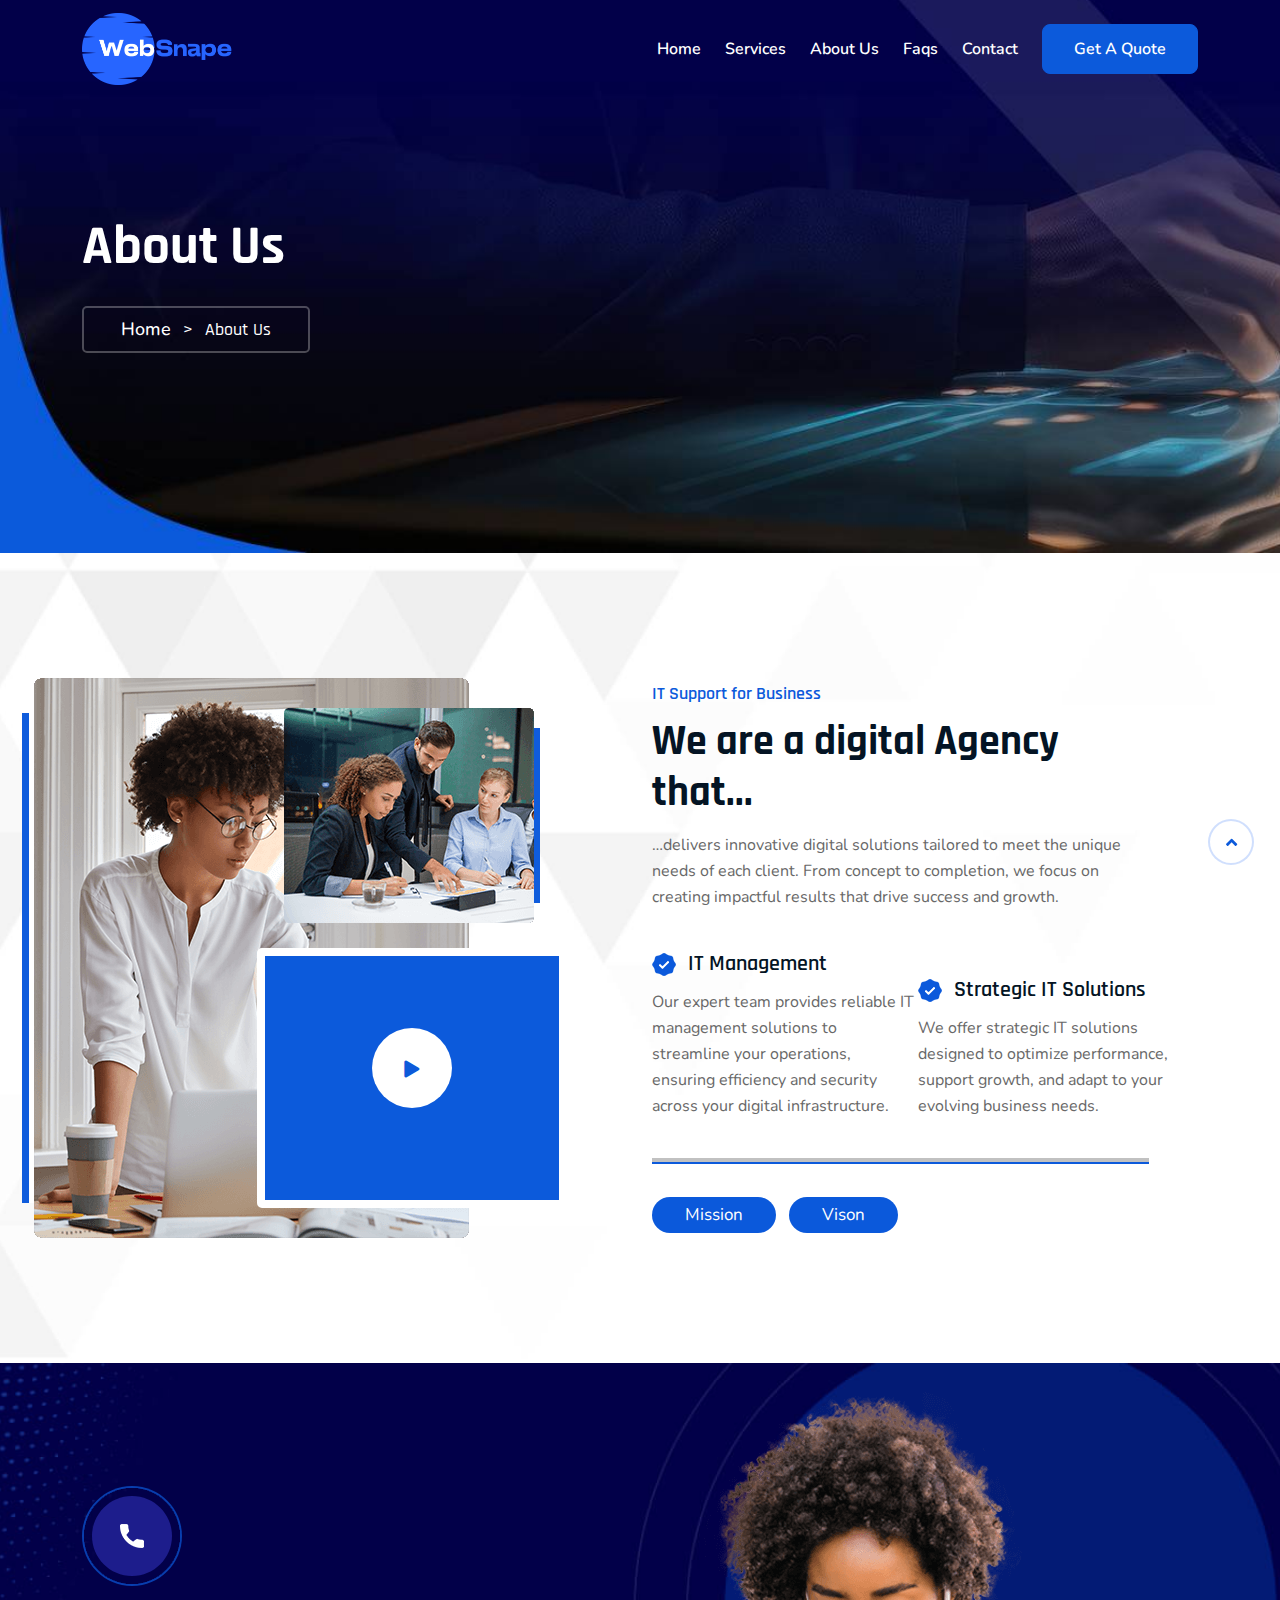
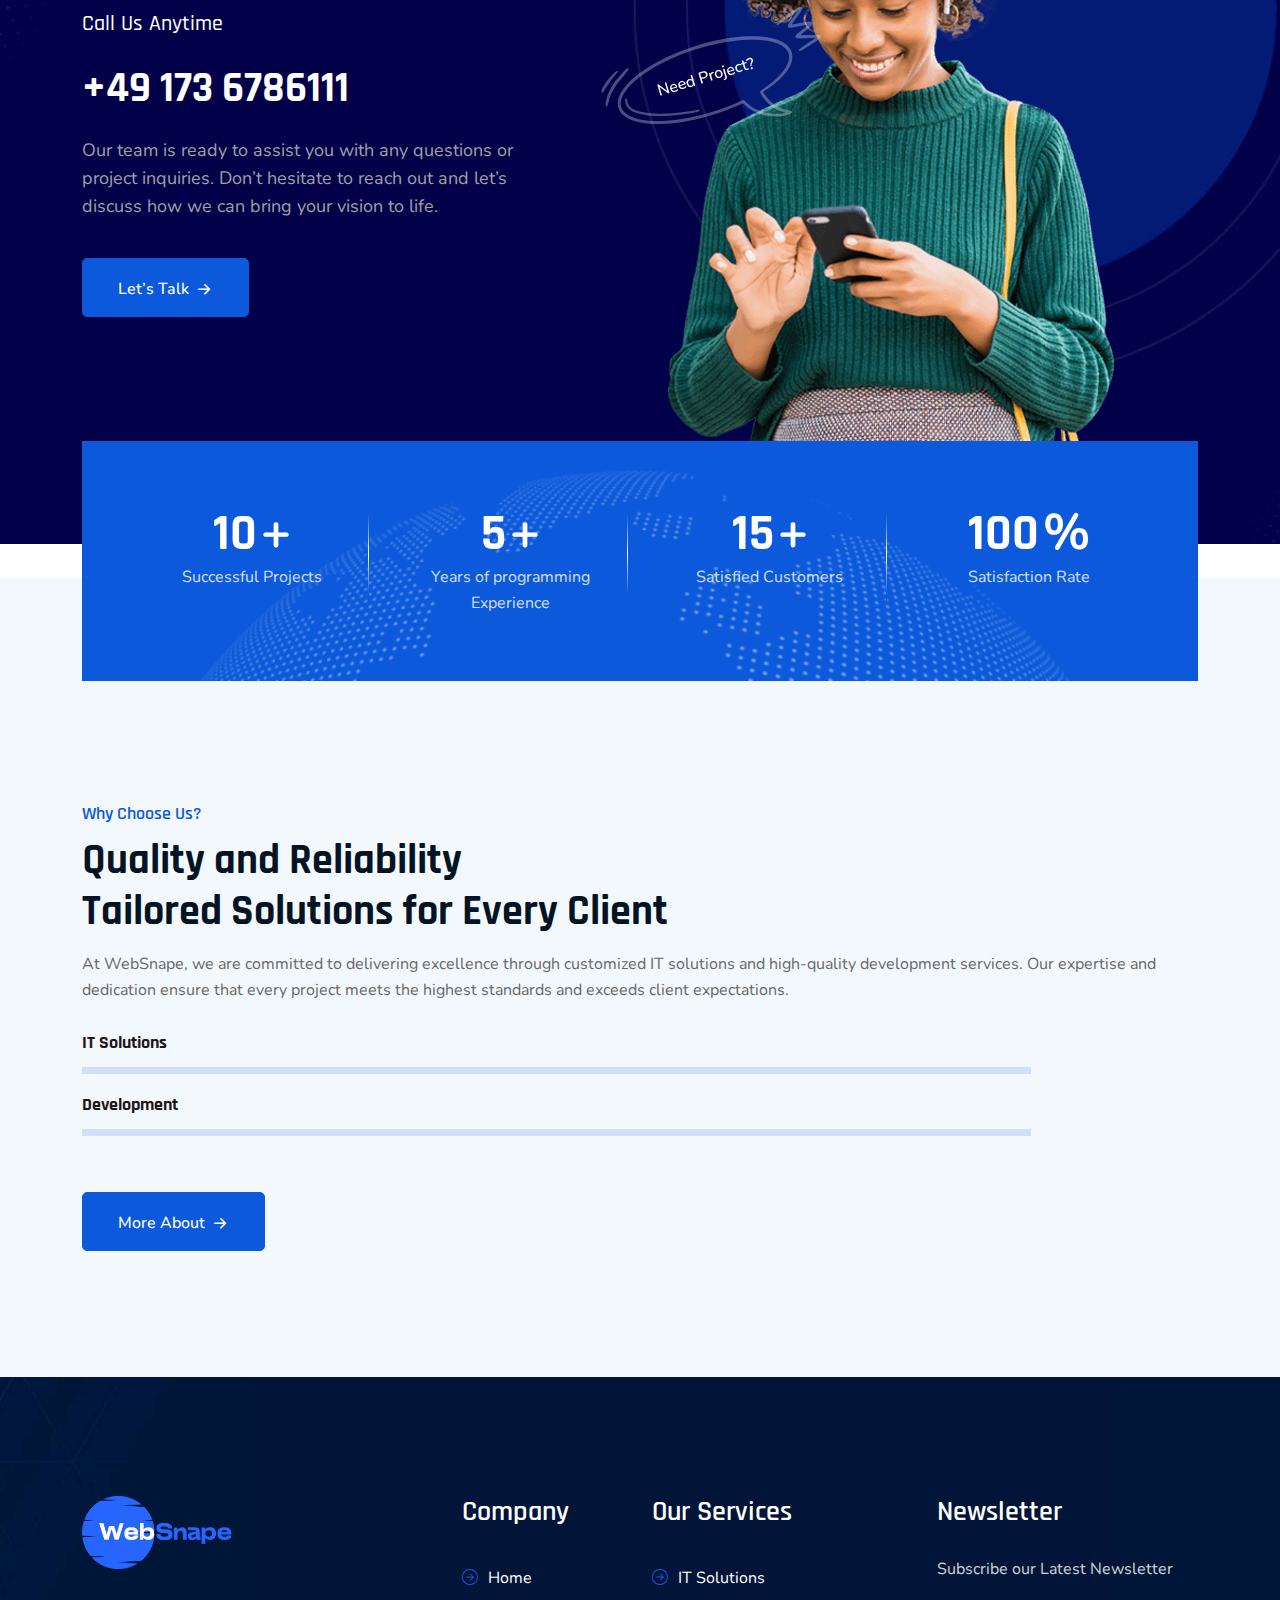
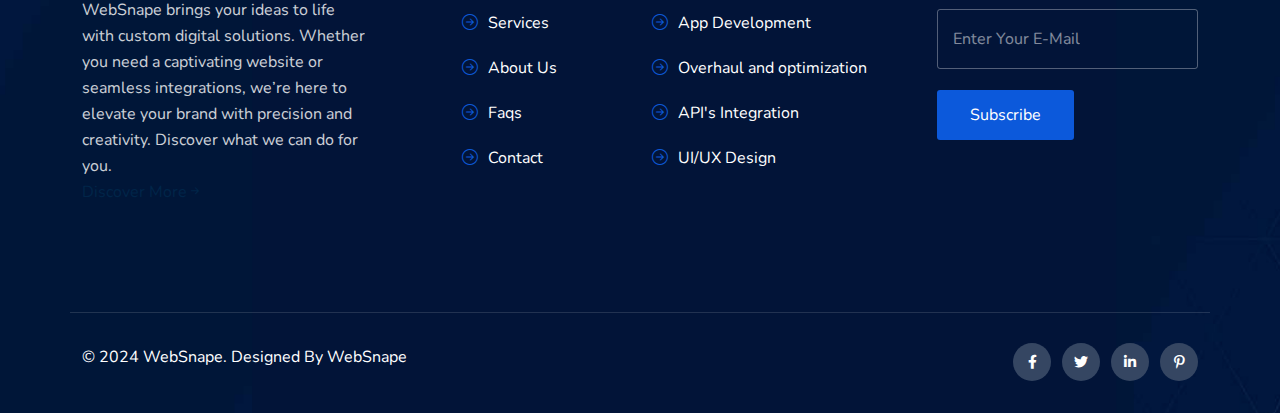
<file: about.html>
<!DOCTYPE HTML>
<html lang="en-US">

<head>
	<meta charset="UTF-8">
	<meta http-equiv="x-ua-compatible" content="ie=edge">
	<title>WebSnape - About Us</title>
	<meta name="description" content=""> <!-- description mot cle-->
	<meta name="viewport" content="width=device-width, initial-scale=1">
	<!-- Favicon -->
	<link rel="icon" type="image/png" sizes="56x56" href="assets/images/fav-icon/icon.png">
	<!-- bootstrap CSS -->
	<link rel="stylesheet" href="assets/css/bootstrap.min.css" type="text/css" media="all">
	<!-- carousel CSS -->
	<link rel="stylesheet" href="assets/css/owl.carousel.min.css" type="text/css" media="all">
	<!-- animate CSS -->
	<link rel="stylesheet" href="assets/css/animate.css" type="text/css" media="all">
	<!-- animated-text CSS -->
	<link rel="stylesheet" href="assets/css/animated-text.css" type="text/css" media="all">
	<!-- font-awesome CSS -->
	<link rel="stylesheet" href="assets/css/all.min.css" type="text/css" media="all">
	<!-- theme-default CSS -->
	<link rel="stylesheet" href="assets/css/theme-default.css" type="text/css" media="all">
	<!-- meanmenu CSS -->
	<link rel="stylesheet" href="assets/css/meanmenu.min.css" type="text/css" media="all">
	<!-- transitions CSS -->
	<link rel="stylesheet" href="assets/css/owl.transitions.css" type="text/css" media="all">
	<!-- venobox CSS -->
	<link rel="stylesheet" href="venobox/venobox.css" type="text/css" media="all">
	<!-- bootstrap icons -->
	<link rel="stylesheet" href="assets/css/bootstrap-icons.css" type="text/css" media="all">
	<!-- Main Style CSS -->
	<link rel="stylesheet" href="assets/css/style.css" type="text/css" media="all">
	<!-- responsive CSS -->
	<link rel="stylesheet" href="assets/css/responsive.css" type="text/css" media="all">
	<!-- Coustom Animation CSS -->
	<link rel="stylesheet" href="assets/css/coustom-animation.css" type="text/css" media="all">
	<!-- modernizr js -->
	<script src="assets/js/vendor/modernizr-3.5.0.min.js"></script>
</head>

<body>
	<!-- loder -->
	<div class="loader-wrapper">
		<span class="loader"></span>
		<div class="loder-section left-section"></div>
		<div class="loder-section right-section"></div>
	</div>

<!--==================================================-->
	<!-- Start WebSnape Header Area Inner Style-->
	<!--==================================================-->
	<div class="header-area inner-style" id="sticky-header">
		<div class="container">
			<div class="row align-items-center">
				<div class="col-lg-3">
					<div class="header-logo">
						<a href="index.html"><img src="assets/images/websnape.png" style="width: 150px;" alt="logo websnape"></a>
					</div>
				</div>
				<div class="col-lg-9">
					<div class="header-menu">
						<ul>
							<li><a href="index.html">home</a></li>
							<li><a href="service.html">Services</a></li>
							<li><a href="about.html">About Us</a></li>
							<li><a href="faqs.html">Faqs</a></li>
							<li><a href="contact.html">Contact</a></li>
						</ul>
						<div class="header-button">
							<a href="contact.html">Get A Quote</a>
						</div>
					</div>
				</div>
			</div>
		</div>
	</div>
	<!--==================================================-->
	<!-- End WebSnape Header Area Inner Style-->
	<!--==================================================-->



	<!--==================================================-->
	<!-- Menu principal -->
	<!--==================================================-->
	<div class="mobile-menu-area sticky d-sm-block d-md-block d-lg-none ">
		<div class="mobile-menu">
			<nav class="header-menu">
				<ul class="nav_scroll">
					<li><a href="index.html">home</a></li>
					<li><a href="service.html">Services</a></li>
					<li><a href="about.html">About Us</a></li>
					<li><a href="faqs.html">Faqs</a></li>
					<li><a href="contact.html">Contact</a></li>
				</ul>
			</nav>
		</div>
	</div>
	<!--==================================================-->
	<!-- fin menu principal -->
	<!--==================================================-->



<!--==================================================-->
<!-- Start WebSnape Breadcumb Area -->
<!--==================================================-->
<div class="breadcumb-area">
	<div class="container">
		<div class="row">
			<div class="col-lg-12">
				<div class="breadcumb-content">
					<h4>About Us</h4>
					<ul>
						<li><a href="index.html">Home</a></li>
						<li>></li>
						<li>About Us</li>
					</ul>
				</div>
			</div>
		</div>
	</div>
</div>
<!--==================================================-->
<!-- End WebSnape Breadcumb Area -->
<!--==================================================-->



<!--==================================================-->
<!-- Start WebSnape About Area Inner Style Two-->
<!--==================================================-->
<div class="about-area inner-style-two">
	<div class="container">
		<div class="row align-items-center">
            <div class="col-lg-6">
            	<div class="about-left">
	            	<div class="about-thumb">
	            		<img src="assets/images/about-inner/about-thumb-2.png" alt="">
	            	</div>
	            	<div class="about-video-box">
	            		<a class="video-vemo-icon venobox vbox-item" data-vbtype="youtube" data-autoplay="true" href="#"><i class="bi bi-play-fill"></i></a> <!-- lien vers la video que je vais monter -->
	            	</div>
            	</div>
            </div>
            <div class="col-lg-6">
            	<div class="abour-right">
            		<div class="section-title left inner-style">
            			<h4>IT Support for Business</h4>
            			<h1>We are a digital Agency</h1>
            			<h1>that...</h1>
            			<p class="section-desc">…delivers innovative digital solutions tailored to meet the unique needs of each client.
							 From concept to completion, we focus on creating impactful results that drive success and growth. </p>
            		</div>
            		<div class="about-single-box">
            			<div class="about-icon">
            				<img src="assets/images/about-inner/about-icon.png" alt="">
            			</div>
            			<div class="about-box-content">
            				<h4>IT Management</h4>
            				<p>Our expert team provides reliable IT management solutions to streamline your operations, ensuring efficiency and security across your digital infrastructure.</p>
            			</div>
            		</div>            		
            		<div class="about-single-box">
            			<div class="about-icon">
            				<img src="assets/images/about-inner/about-icon.png" alt="">
            			</div>
            			<div class="about-box-content">
            				<h4>Strategic IT Solutions</h4>
            				<p>We offer strategic IT solutions designed to optimize performance, support growth, and adapt to your evolving business needs.</p>
            			</div>
            		</div>
            	</div>
            	<div class="about-single-button">
            		<a href="#">Mission</a>
            	</div>            	
            	<div class="about-single-button">
            		<a href="#">Vison</a>
            	</div>
            </div>
		</div>
	</div>
</div>
<!--==================================================-->
<!-- End WebSnape About Area Inner Style Two-->
<!--==================================================-->



<!--==================================================-->
<!-- Start WebSnape Contact info Area Style Three-->
<!--==================================================-->
<div class="contact-area-info style-three">
	<div class="container">
		<div class="row">
			<div class="col-lg-6">
				<div class="contact-icon">
					<img src="assets/images/home-3/contact-icon.png" alt="">
				</div>
				<div class="contact-content">
					<h6>Call Us Anytime</h6>
					<h1>+49 173 6786111</h1>
					<p>Our team is ready to assist you with any questions or project inquiries. 
						Don’t hesitate to reach out and let’s discuss how we can bring your vision to life.</p>
				</div>
				<div class="WebSnape-button inner-style">
                    <a href="tel:+49 173 6786111">Let’s Talk<i class="bi bi-arrow-right-short"></i></a>
                </div>
			</div>
			<div class="col-lg-6">
				<div class="contact-right">
					<div class="contact-thumb">
						<img src="assets/images/home-3/contact-thumb.png" alt="">
					</div>
					<div class="contact-shape">
						<img src="assets/images/home-3/contact-shape.png" alt="">
					</div>
				</div>
			</div>
		</div>
	</div>
</div>
<!--==================================================-->
<!-- End WebSnape Contact info Area Style Three-->
<!--==================================================-->



<!--==================================================-->
<!-- Start WebSnape Counter Area Home Three-->
<!--==================================================-->
<div class="counter-area style-three">
	<div class="container">
		<div class="row add-bg">
			<div class="col-lg-3 col-md-6 col-sm-6">
				<div class="single-counter-box">
					<div class="counter-content">
						<h4>10</h4>
						<span>+</span>
						<p>Successful Projects </p>
					</div>
				</div>
			</div>			
			<div class="col-lg-3 col-md-6 col-sm-6">
				<div class="single-counter-box">
					<div class="counter-content">
						<h4>5</h4>
						<span>+</span>
						<p>Years of programming Experience</p>
					</div>
				</div>
			</div>			
			<div class="col-lg-3 col-md-6 col-sm-6">
				<div class="single-counter-box">
					<div class="counter-content">
						<h4>15</h4>
						<span>+</span>
						<p>Satisfied Customers </p>
					</div>
				</div>
			</div>			
			<div class="col-lg-3 col-md-6 col-sm-6">
				<div class="single-counter-box last-child">
					<div class="counter-content">
						<h4>100</h4>
						<span>%</span>
						<p>Satisfaction Rate </p>
					</div>
				</div>
			</div>
		</div>
	</div>
</div>
<!--==================================================-->
<!-- End WebSnape Counter Area Style Three-->
<!--==================================================-->



<!--==================================================-->
<!-- Start WebSnape Choose Us Area Style Three-->
<!--==================================================-->
<div class="choose-us-area style-three">
	<div class="container">
		<div class="row align-items-center">
			<div class="col-lg-12">
			    <div class="section-title center inner-style">
        			<h4>Why Choose Us?</h4>
        			<h1>Quality and Reliability</h1>
        			<h1>Tailored Solutions for Every Client</h1>
        			<p class="section-desc">At WebSnape, we are committed to delivering excellence through customized IT solutions and high-quality development services.
						 Our expertise and dedication ensure that every project meets the highest standards and exceeds client expectations.</p>
            	</div>
				<div class="wrapper">
			        <div class="skill">
			            <p>IT Solutions</p>
			            <div class="skill-bar skill1 wow slideInLeft animated">
			                <span class="skill-count1">95%</span>
			            </div>
			        </div>
			        <div class="skill">
			            <p>Development</p>
			            <div class="skill-bar skill2 wow slideInLeft animated">
			                 <span class="skill-count2">85%</span>
			            </div>
			        </div>
			        <div class="WebSnape-button inner-style">
                    	<a href="#">More About<i class="bi bi-arrow-right-short"></i></a>
                    </div>
				</div>
			</div>
			
		
		</div>
	</div>
</div>
<!--==================================================-->
<!-- End WebSnape Choose us Area Style Three-->
<!--==================================================-->



<!--==================================================-->
	<!-- Footer start -->
	<!--==================================================-->
	<div class="footer-area style-one">
		<div class="container">
			<div class="row">
				<div class="col-lg-4 col-md-6">
					<div class="footer-logo">
						<a href="index.html"><img src="assets/images/websnape.png" style="width: 150px;" alt="logo websnape"></a>
					</div>
					<!-- ici mettre une mini description de websnape j'ai utilisé un lorem30 -->
					<div class="footer-widget-desc">
						<p>WebSnape brings your ideas to life with custom digital solutions.
							Whether you need a captivating website or seamless integrations, we’re here to elevate your brand with precision and creativity.
							Discover what we can do for you.</p>
					</div>
					<div class="websnape-button inner-style">
						<a href="#">Discover More<i class="bi bi-arrow-right-short"></i></a>
					</div>
				</div>
				<div class="col-lg-2 col-md-6">
					<div class="footer-widget-content">
						<div class="footer-widget-title">
							<h4>Company</h4>
						</div>
						<div class="footer-widget-menu">
							<ul>

								<li><a href="#"><i class="bi bi-arrow-right-circle"></i>Home</a></li>
								<li><a href="service.html"><i class="bi bi-arrow-right-circle"></i>Services</a></li>
								<!-- <li><a href="service.html">Service</a></li> -->
								<li><a href="about.html"><i class="bi bi-arrow-right-circle"></i>About Us</a></li>
								<li><a href="faqs.html"><i class="bi bi-arrow-right-circle"></i>Faqs</a></li>
								<li><a href="contact.html"><i class="bi bi-arrow-right-circle"></i>Contact</a></li>
							</ul>
						</div>
					</div>
				</div>
				<div class="col-lg-3 col-md-6">
					<div class="footer-widget-content">
						<div class="footer-widget-title">
							<h4>Our Services</h4>
						</div>
						<div class="footer-widget-menu">
							<ul>
								<li><a href="#"><i class="bi bi-arrow-right-circle"></i>IT Solutions</a></li>
								<li><a href="#"><i class="bi bi-arrow-right-circle"></i>App Development</a></li>
								<li><a href="#"><i class="bi bi-arrow-right-circle"></i>Overhaul and optimization</a></li>
								<li><a href="#"><i class="bi bi-arrow-right-circle"></i>API's Integration</a></li>
								<li><a href="#"><i class="bi bi-arrow-right-circle"></i>UI/UX Design</a></li>
							</ul>
						</div>
					</div>
				</div>
				<div class="col-lg-3 col-md-6">
					<div class="footer-widget-content">
						<div class="footer-widget-title">
							<h4>Newsletter</h4>
						</div>
						<p class="f-desc-2">Subscribe our Latest Newsletter</p>
						<form action="#">
							<div class="footer-newslatter-box">
								<input type="text" name="Email" placeholder="Enter Your E-Mail" required>
								<button type="submit">Subscribe</button>
							</div>
						</form>
					</div>
				</div>
			</div>
			<div class="row align-items-center">
				<div class="footer-bottom-area">
					<div class="row">
						<div class="col-lg-6 col-md-6">
							<div class="footer-bottom-content">
								<p>© 2024 WebSnape. Designed By WebSnape</p>
							</div>
						</div>
						<div class="col-lg-6 col-md-6">
							<div class="footer-botton-social-icon">
								<ul>
									<li><a href="#"><i class="fa-brands fa-facebook-f"></i></a></li>
									<li><a href="#"><i class="fa-brands fa-twitter"></i></a></li>
									<li><a href="#"><i class="fa-brands fa-linkedin-in"></i></a></li>
									<li><a href="#"><i class="fa-brands fa-pinterest-p"></i></a></li>
								</ul>
							</div>
						</div>
					</div>
				</div>
			</div>
		</div>
	</div>
	<!--==================================================-->
	<!-- Footer Stop-->
	<!--==================================================-->


<!--==================================================-->
<!-- Start WebSnape Scroll Up-->
<!--==================================================-->
<div class="prgoress_indicator active-progress">
        <svg class="progress-circle svg-content" width="100%" height="100%" viewBox="-1 -1 102 102">
          <path d="M50,1 a49,49 0 0,1 0,98 a49,49 0 0,1 0,-98" style="transition: stroke-dashoffset 10ms linear 0s; stroke-dasharray: 307.919, 307.919; stroke-dashoffset: 212.78;"></path>
        </svg>
 </div>
<!--==================================================-->
<!-- End WebSnape Scroll Up-->
<!--==================================================-->

	<!-- jquery js -->
	<script src="assets/js/vendor/jquery-3.6.2.min.js"></script>
	<!-- bootstrap js -->
	<script src="assets/js/bootstrap.min.js"></script>
	<!-- carousel js -->
	<script src="assets/js/owl.carousel.min.js"></script>
	<!-- animated-text js -->
	<script src="assets/js/animated-text.js"></script>
	<!-- wow js -->
	<script src="assets/js/wow.js"></script>
	<!-- ajax-mail js -->
	<script src="assets/js/ajax-mail.js"></script>
	<!-- imagesloaded js -->
	<script src="assets/js/imagesloaded.pkgd.min.js"></script>
	<!-- venobox js -->
	<script src="venobox/venobox.js"></script>
	<!--  animated-text js -->
	<script src="assets/js/animated-text.js"></script>
	<!-- venobox min js -->
	<script src="venobox/venobox.min.js"></script>
	<!-- jquery meanmenu js -->
	<script src="assets/js/jquery.meanmenu.js"></script>
	<!-- theme js -->
	<script src="assets/js/theme.js"></script>
	<!-- Cousom carousel js -->
	<script src="assets/js/coustom-carousel.js"></script>
	<script src="assets/js/scroll-up.js"></script>

</body>
</html>
</file>
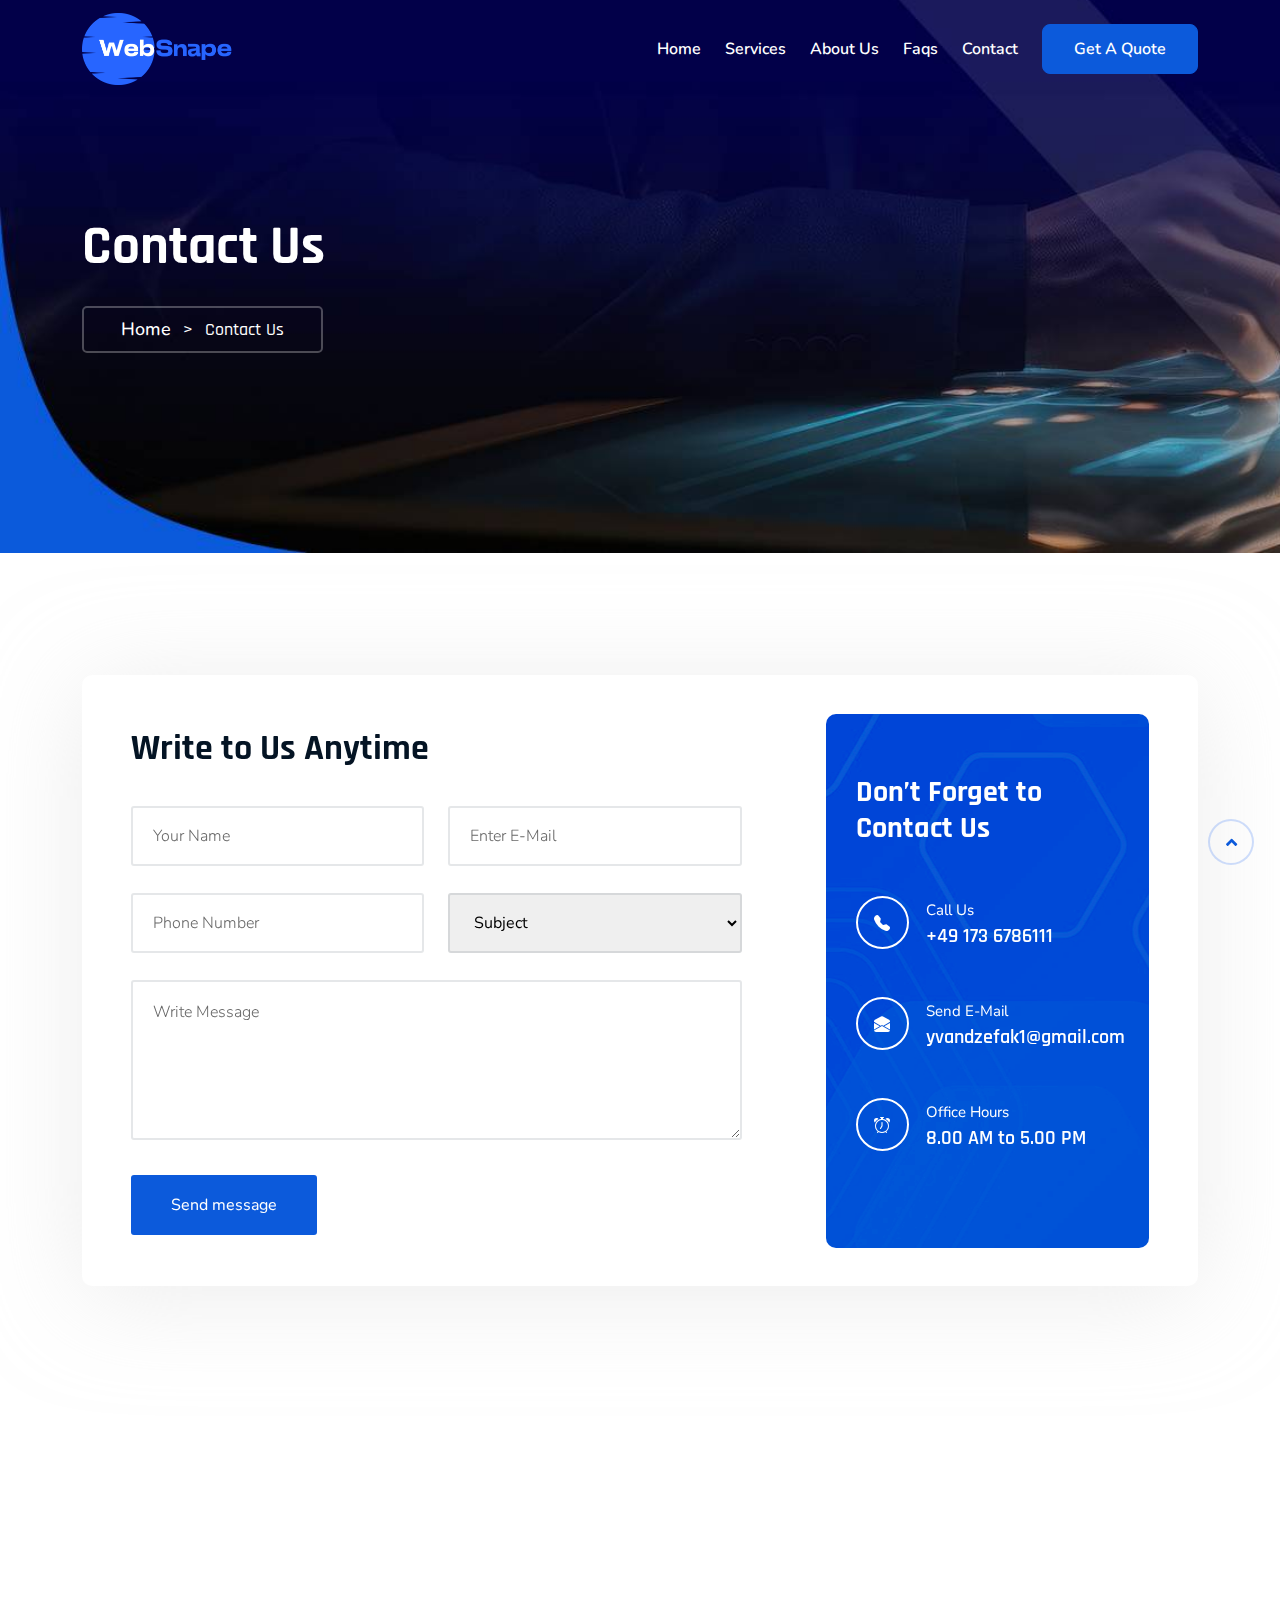
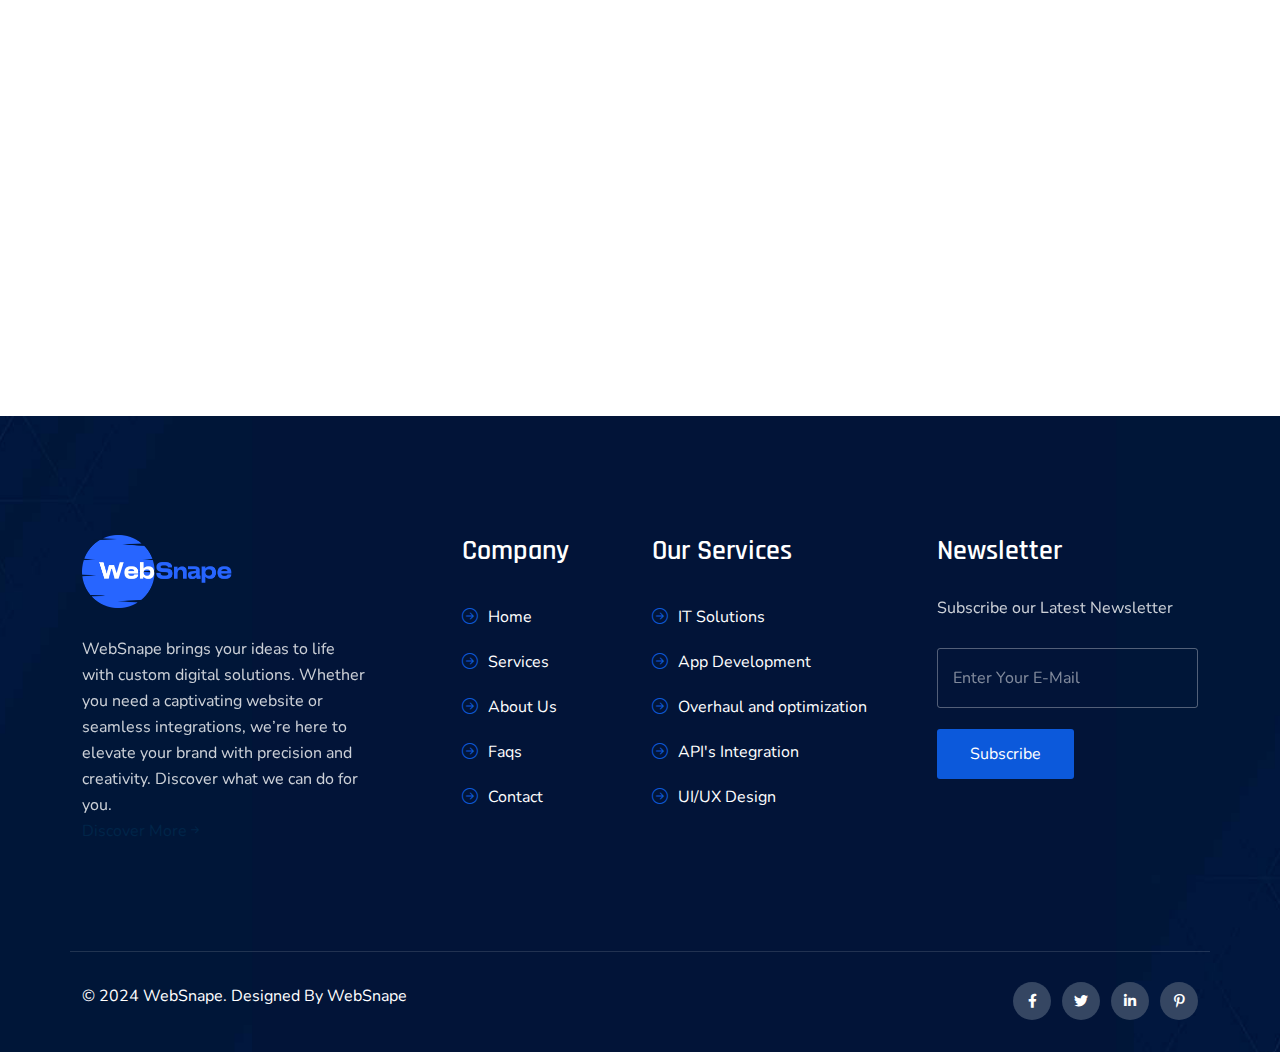
<file: contact.html>
<!DOCTYPE HTML>
<html lang="en-US">

<head>
	<meta charset="UTF-8">
	<meta http-equiv="x-ua-compatible" content="ie=edge">
	<title>WebSnape - Contact </title>
	<meta name="description" content="">
	<meta name="viewport" content="width=device-width, initial-scale=1">
	<!-- Favicon -->
	<link rel="icon" type="image/png" sizes="56x56" href="assets/images/fav-icon/icon.png">
	<!-- bootstrap CSS -->
	<link rel="stylesheet" href="assets/css/bootstrap.min.css" type="text/css" media="all">
	<!-- carousel CSS -->
	<link rel="stylesheet" href="assets/css/owl.carousel.min.css" type="text/css" media="all">
	<!-- animate CSS -->
	<link rel="stylesheet" href="assets/css/animate.css" type="text/css" media="all">
	<!-- animated-text CSS -->
	<link rel="stylesheet" href="assets/css/animated-text.css" type="text/css" media="all">
	<!-- font-awesome CSS -->
	<link rel="stylesheet" href="assets/css/all.min.css" type="text/css" media="all">
	<!-- theme-default CSS -->
	<link rel="stylesheet" href="assets/css/theme-default.css" type="text/css" media="all">
	<!-- meanmenu CSS -->
	<link rel="stylesheet" href="assets/css/meanmenu.min.css" type="text/css" media="all">
	<!-- transitions CSS -->
	<link rel="stylesheet" href="assets/css/owl.transitions.css" type="text/css" media="all">
	<!-- venobox CSS -->
	<link rel="stylesheet" href="venobox/venobox.css" type="text/css" media="all">
	<!-- bootstrap icons -->
	<link rel="stylesheet" href="assets/css/bootstrap-icons.css" type="text/css" media="all">
	<!-- Main Style CSS -->
	<link rel="stylesheet" href="assets/css/style.css" type="text/css" media="all">
	<!-- responsive CSS -->
	<link rel="stylesheet" href="assets/css/responsive.css" type="text/css" media="all">
	<!-- Coustom Animation CSS -->
	<link rel="stylesheet" href="assets/css/coustom-animation.css" type="text/css" media="all">
	<!-- modernizr js -->
	<script src="assets/js/vendor/modernizr-3.5.0.min.js"></script>
</head>

<body>
	
	<!-- loader -->
	<div class="loader-wrapper">
		<span class="loader"></span>
		<div class="loder-section left-section"></div>
		<div class="loder-section right-section"></div>
	</div>

<!--==================================================-->
	<!-- Start WebSnape Header Area Inner Style-->
	<!--==================================================-->
	<div class="header-area inner-style" id="sticky-header">
		<div class="container">
			<div class="row align-items-center">
				<div class="col-lg-3">
					<div class="header-logo">
						<a href="index.html"><img src="assets/images/websnape.png" style="width: 150px;" alt="logo websnape"></a>
					</div>
				</div>
				<div class="col-lg-9">
					<div class="header-menu">
						<ul>
							<li><a href="index.html">home</a></li>
							<li><a href="service.html">Services</a></li>
							<li><a href="about.html">About Us</a></li>
							<li><a href="faqs.html">Faqs</a></li>
							<li><a href="contact.html">Contact</a></li>
						</ul>
						<div class="header-button">
							<a href="contact.html">Get A Quote</a>
						</div>
					</div>
				</div>
			</div>
		</div>
	</div>
	<!--==================================================-->
	<!-- End WebSnape Header Area Inner Style-->
	<!--==================================================-->



	<!--==================================================-->
	<!-- Menu principal -->
	<!--==================================================-->
	<div class="mobile-menu-area sticky d-sm-block d-md-block d-lg-none ">
		<div class="mobile-menu">
			<nav class="header-menu">
				<ul class="nav_scroll">
					<li><a href="index.html">home</a></li>
					<li><a href="service.html">Services</a></li>
					<li><a href="about.html">About Us</a></li>
					<li><a href="faqs.html">Faqs</a></li>
					<li><a href="contact.html">Contact</a></li>
				</ul>
			</nav>
		</div>
	</div>
	<!--==================================================-->
	<!-- fin menu principal -->
	<!--==================================================-->


<!--==================================================-->
<!-- Start WebSnape Breadcumb Area -->
<!--==================================================-->
<div class="breadcumb-area">
	<div class="container">
		<div class="row">
			<div class="col-lg-12">
				<div class="breadcumb-content">
					<h4>Contact Us</h4>
					<ul>
						<li><a href="index.html">Home</a></li>
						<li>></li>
						<li>Contact Us</li>
					</ul>
				</div>
			</div>
		</div>
	</div>
</div>
<!--==================================================-->
<!-- End WebSnape Breadcumb Area -->
<!--==================================================-->



<!--==================================================-->
<!-- Start WebSnape Contact Style Three-->
<!--==================================================-->
<div class="contact-area style-three inner">
	<div class="container">
		<div class="row add-white-bg align-items-center">
			<div class="col-lg-8 col-md-12">
                <div class="single-contact-box">
                	<div class="contact-contetn">
                		<h4>Write to Us Anytime</h4>
                	</div>
                	<form action="#">
                		<div class="row">
                			<div class="col-lg-6">
                				<div class="single-input-box">
                					<input type="text" name="name" placeholder="Your Name" required>
                				</div>
                			</div>              			
                			<div class="col-lg-6">
                				<div class="single-input-box">
                					<input type="text" name="Email" placeholder="Enter E-Mail" required>
                				</div>
                			</div>                			
                			<div class="col-lg-6">
                				<div class="single-input-box">
                					<input type="text" name="Phone" placeholder="Phone Number" required>
                				</div>
                			</div>                			
                			<div class="col-lg-6">
                				<div class="single-input-box">
                					<select name="place" id="place" required>
						               <option value="">Subject</option>
						               <option value="WeD">Web Development </option>
						               <option value="Design">Design </option>
						               <option value="Market">Marketing</option>
						               <option value="Other">Other Services</option>
					                </select>
                				</div>
                			</div>
                			<div class="col-lg-12">
                				<div class="single-input-box">
                					<textarea name="message" id="message" placeholder="Write Message" required></textarea>
                				</div>
                			</div>
                			<div class="col-lg-12">
                				<div class="message-sent-button">
                					<button type="submit">Send message </button>
                				</div>
                			</div>
                		</div>
                	</form>
                </div>
			</div>
			<div class="col-lg-4 col-md-12">
				<div class="single-contact-info-box">
					<div class="info-content">
						<h4>Don’t Forget to Contact Us</h4>
					</div>
					<div class="contact-info-box">
						<div class="contact-info-icon">
							<i class="bi bi-telephone-fill"></i>
						</div>
						<div class="contact-info-content">
							<p>Call Us</p>
							<h4>+49 173 6786111</h4>
						</div>
					</div>					
					<div class="contact-info-box">
						<div class="contact-info-icon">
							<i class="bi bi-envelope-open-fill"></i>
						</div>
						<div class="contact-info-content">
							<p>Send E-Mail</p>
							<h4>yvandzefak1@gmail.com</h4>
						</div>
					</div>					
					<div class="contact-info-box">
						<div class="contact-info-icon">
							<i class="bi bi-alarm"></i>
						</div>
						<div class="contact-info-content">
							<p>Office Hours</p>
							<h4>8.00 AM to 5.00 PM</h4>
						</div>
					</div>
				</div>
			</div>
		</div>
	</div>
</div>
<!--==================================================-->
<!-- End WebSnape Contact Area Style Three-->
<!--==================================================-->



<!--==================================================-->
<!-- Start WebSnape Google map Area Style Two-->
<!--==================================================-->
<div class="google-map">
	<div class="container-fluid">
		<div class="row">
			<div class="col-lg-12">
				<iframe src="https://www.google.com/maps/embed?pb=!1m18!1m12!1m3!1d25290.797663118292!2d7.447445366049654!3d51.51358732094344!2m3!1f0!2f0!3f0!3m2!1i1024!2i768!4f13.1!3m3!1m2!1s0x47b919a5c6a11847%3A0x420a66ae3c9fb10!2sDortmund%2C%20Germany!5e0!3m2!1sen!2sde!4v1715077171980!5m2!1sen!2sde" width="600" height="450" style="border:0;" allowfullscreen="" loading="lazy" referrerpolicy="no-referrer-when-downgrade"></iframe>

			</div>
		</div>
	</div>
</div>
<!--==================================================-->
<!-- End WebSnape Google map Area Style Two-->
<!--==================================================-->




<!--==================================================-->
	<!-- Footer start -->
	<!--==================================================-->
	<div class="footer-area style-one">
		<div class="container">
			<div class="row">
				<div class="col-lg-4 col-md-6">
					<div class="footer-logo">
						<a href="index.html"><img src="assets/images/websnape.png" style="width: 150px;" alt="logo websnape"></a>
					</div>
					<!-- ici mettre une mini description de websnape j'ai utilisé un lorem30 -->
					<div class="footer-widget-desc">
						<p>WebSnape brings your ideas to life with custom digital solutions.
							Whether you need a captivating website or seamless integrations, we’re here to elevate your brand with precision and creativity.
							Discover what we can do for you.</p>
					</div>
					<div class="websnape-button inner-style">
						<a href="#">Discover More<i class="bi bi-arrow-right-short"></i></a>
					</div>
				</div>
				<div class="col-lg-2 col-md-6">
					<div class="footer-widget-content">
						<div class="footer-widget-title">
							<h4>Company</h4>
						</div>
						<div class="footer-widget-menu">
							<ul>

								<li><a href="#"><i class="bi bi-arrow-right-circle"></i>Home</a></li>
								<li><a href="service.html"><i class="bi bi-arrow-right-circle"></i>Services</a></li>
								<li><a href="about.html"><i class="bi bi-arrow-right-circle"></i>About Us</a></li>
								<li><a href="faqs.html"><i class="bi bi-arrow-right-circle"></i>Faqs</a></li>
								<li><a href="contact.html"><i class="bi bi-arrow-right-circle"></i>Contact</a></li>
							</ul>
						</div>
					</div>
				</div>
				<div class="col-lg-3 col-md-6">
					<div class="footer-widget-content">
						<div class="footer-widget-title">
							<h4>Our Services</h4>
						</div>
						<div class="footer-widget-menu">
							<ul>
								<li><a href="#"><i class="bi bi-arrow-right-circle"></i>IT Solutions</a></li>
								<li><a href="#"><i class="bi bi-arrow-right-circle"></i>App Development</a></li>
								<li><a href="#"><i class="bi bi-arrow-right-circle"></i>Overhaul and optimization</a></li>
								<li><a href="#"><i class="bi bi-arrow-right-circle"></i>API's Integration</a></li>
								<li><a href="#"><i class="bi bi-arrow-right-circle"></i>UI/UX Design</a></li>
							</ul>
						</div>
					</div>
				</div>
				<div class="col-lg-3 col-md-6">
					<div class="footer-widget-content">
						<div class="footer-widget-title">
							<h4>Newsletter</h4>
						</div>
						<p class="f-desc-2">Subscribe our Latest Newsletter</p>
						<form action="#">
							<div class="footer-newslatter-box">
								<input type="text" name="Email" placeholder="Enter Your E-Mail" required>
								<button type="submit">Subscribe</button>
							</div>
						</form>
					</div>
				</div>
			</div>
			<div class="row align-items-center">
				<div class="footer-bottom-area">
					<div class="row">
						<div class="col-lg-6 col-md-6">
							<div class="footer-bottom-content">
								<p>© 2024 WebSnape. Designed By WebSnape</p>
							</div>
						</div>
						<div class="col-lg-6 col-md-6">
							<div class="footer-botton-social-icon">
								<ul>
									<li><a href="#"><i class="fa-brands fa-facebook-f"></i></a></li>
									<li><a href="#"><i class="fa-brands fa-twitter"></i></a></li>
									<li><a href="#"><i class="fa-brands fa-linkedin-in"></i></a></li>
									<li><a href="#"><i class="fa-brands fa-pinterest-p"></i></a></li>
								</ul>
							</div>
						</div>
					</div>
				</div>
			</div>
		</div>
	</div>
	<!--==================================================-->
	<!-- Footer Stop-->
	<!--==================================================-->





<!--==================================================-->
<!-- Start WebSnape Scroll Up-->
<!--==================================================-->
<div class="prgoress_indicator active-progress">
        <svg class="progress-circle svg-content" width="100%" height="100%" viewBox="-1 -1 102 102">
          <path d="M50,1 a49,49 0 0,1 0,98 a49,49 0 0,1 0,-98" style="transition: stroke-dashoffset 10ms linear 0s; stroke-dasharray: 307.919, 307.919; stroke-dashoffset: 212.78;"></path>
        </svg>
 </div>
<!--==================================================-->
<!-- End WebSnape Scroll Up-->
<!--==================================================-->

	<!-- jquery js -->
	<script src="assets/js/vendor/jquery-3.6.2.min.js"></script>
	<!-- bootstrap js -->
	<script src="assets/js/bootstrap.min.js"></script>
	<!-- carousel js -->
	<script src="assets/js/owl.carousel.min.js"></script>
	<!-- animated-text js -->
	<script src="assets/js/animated-text.js"></script>
	<!-- wow js -->
	<script src="assets/js/wow.js"></script>
	<!-- ajax-mail js -->
	<script src="assets/js/ajax-mail.js"></script>
	<!-- imagesloaded js -->
	<script src="assets/js/imagesloaded.pkgd.min.js"></script>
	<!-- venobox js -->
	<script src="venobox/venobox.js"></script>
	<!--  animated-text js -->
	<script src="assets/js/animated-text.js"></script>
	<!-- venobox min js -->
	<script src="venobox/venobox.min.js"></script>
	<!-- jquery meanmenu js -->
	<script src="assets/js/jquery.meanmenu.js"></script>
	<!-- theme js -->
	<script src="assets/js/theme.js"></script>
	<!-- Cousom carousel js -->
	<script src="assets/js/coustom-carousel.js"></script>
	<script src="assets/js/scroll-up.js"></script>

</body>
</html>
</file>
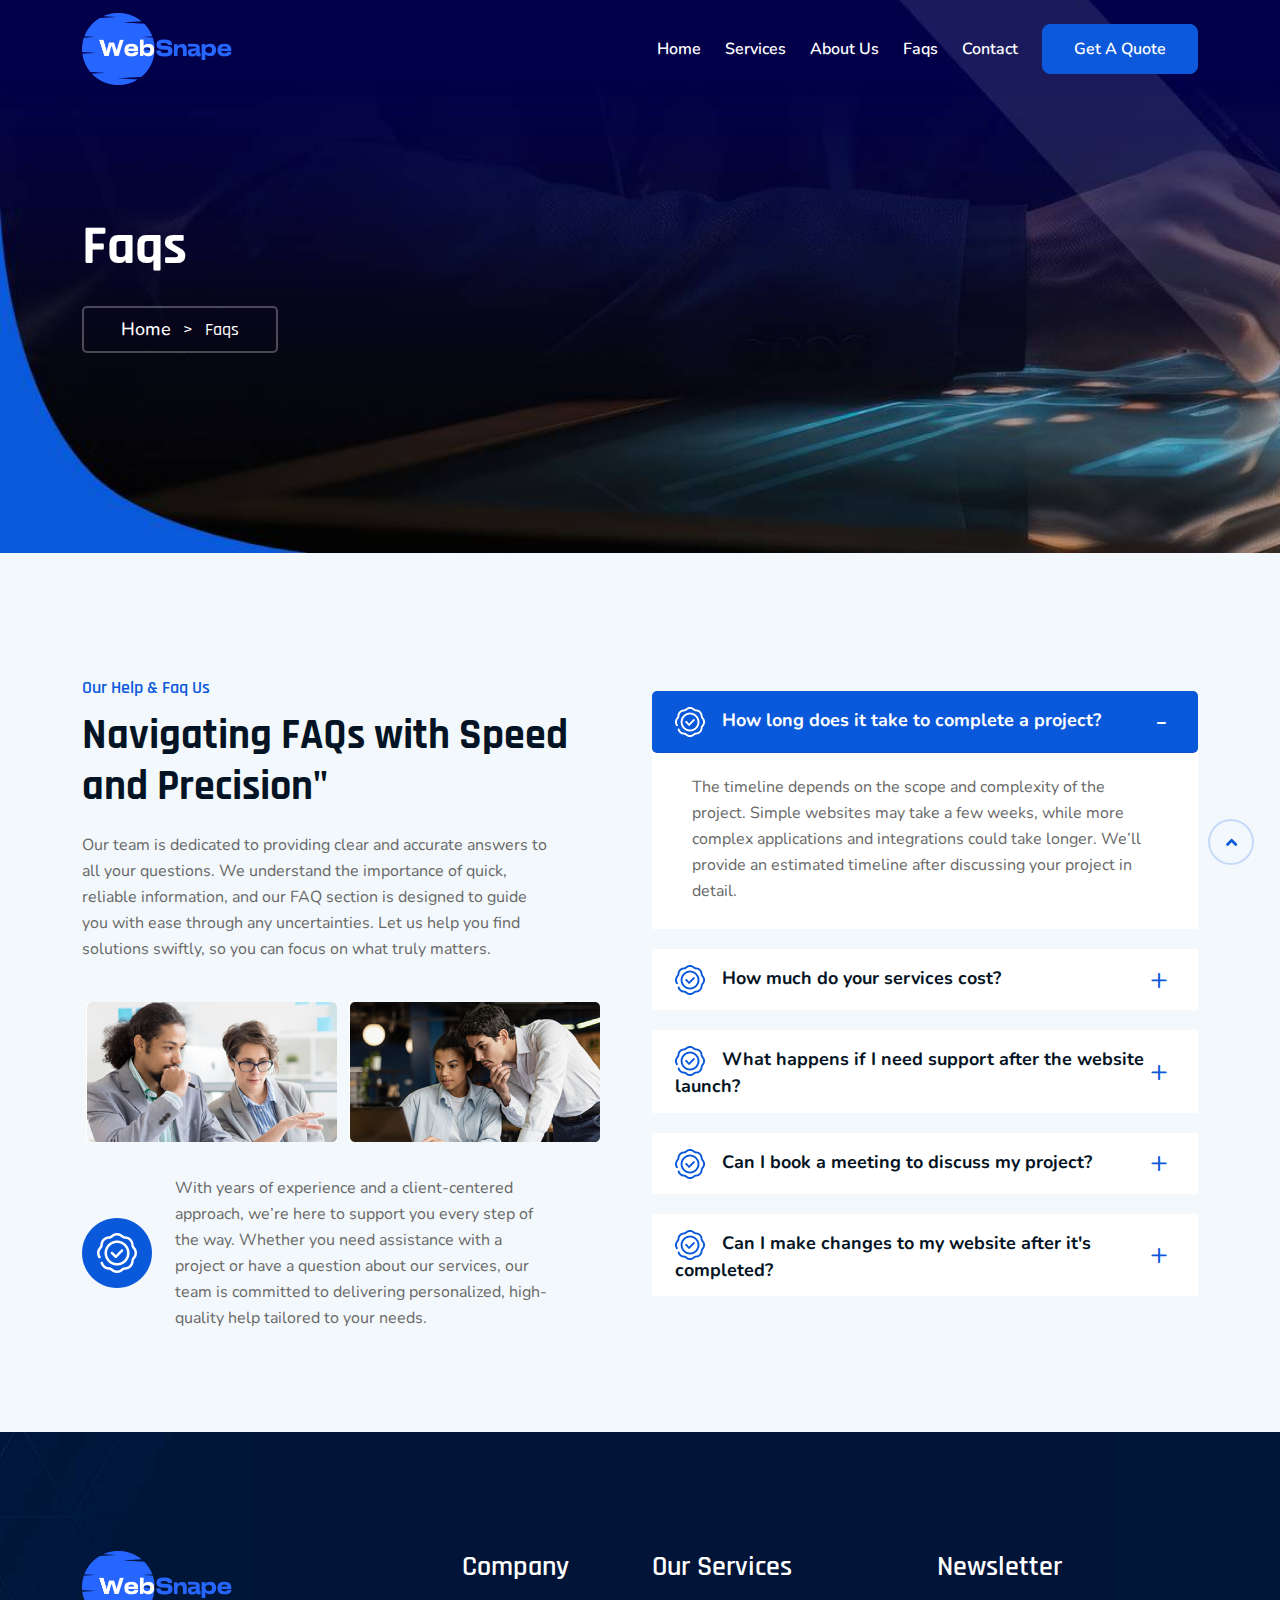
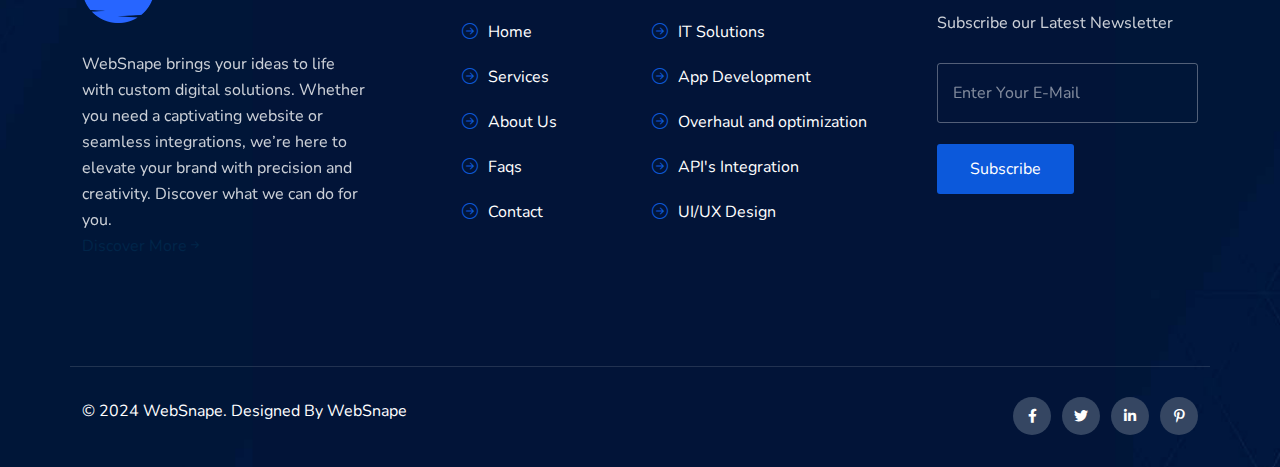
<file: faqs.html>
<!DOCTYPE HTML>
<html lang="en-US">

<head>
	<meta charset="UTF-8">
	<meta http-equiv="x-ua-compatible" content="ie=edge">
	<title>WebSnape - FaQs </title>
	<meta name="description" content="">
	<meta name="viewport" content="width=device-width, initial-scale=1">
	<!-- Favicon -->
	<link rel="icon" type="image/png" sizes="56x56" href="assets/images/fav-icon/icon.png">
	<!-- bootstrap CSS -->
	<link rel="stylesheet" href="assets/css/bootstrap.min.css" type="text/css" media="all">
	<!-- carousel CSS -->
	<link rel="stylesheet" href="assets/css/owl.carousel.min.css" type="text/css" media="all">
	<!-- animate CSS -->
	<link rel="stylesheet" href="assets/css/animate.css" type="text/css" media="all">
	<!-- animated-text CSS -->
	<link rel="stylesheet" href="assets/css/animated-text.css" type="text/css" media="all">
	<!-- font-awesome CSS -->
	<link rel="stylesheet" href="assets/css/all.min.css" type="text/css" media="all">
	<!-- theme-default CSS -->
	<link rel="stylesheet" href="assets/css/theme-default.css" type="text/css" media="all">
	<!-- meanmenu CSS -->
	<link rel="stylesheet" href="assets/css/meanmenu.min.css" type="text/css" media="all">
	<!-- transitions CSS -->
	<link rel="stylesheet" href="assets/css/owl.transitions.css" type="text/css" media="all">
	<!-- venobox CSS -->
	<link rel="stylesheet" href="venobox/venobox.css" type="text/css" media="all">
	<!-- bootstrap icons -->
	<link rel="stylesheet" href="assets/css/bootstrap-icons.css" type="text/css" media="all">
	<!-- Main Style CSS -->
	<link rel="stylesheet" href="assets/css/style.css" type="text/css" media="all">
	<!-- responsive CSS -->
	<link rel="stylesheet" href="assets/css/responsive.css" type="text/css" media="all">
	<!-- Coustom Animation CSS -->
	<link rel="stylesheet" href="assets/css/coustom-animation.css" type="text/css" media="all">
	<!-- modernizr js -->
	<script src="assets/js/vendor/modernizr-3.5.0.min.js"></script>
</head>

<body>
	
	<!-- loder -->
	<div class="loader-wrapper">
		<span class="loader"></span>
		<div class="loder-section left-section"></div>
		<div class="loder-section right-section"></div>
	</div>

<!--==================================================-->
	<!-- Start WebSnape Header Area Inner Style-->
	<!--==================================================-->
	<div class="header-area inner-style" id="sticky-header">
		<div class="container">
			<div class="row align-items-center">
				<div class="col-lg-3">
					<div class="header-logo">
						<a href="index.html"><img src="assets/images/websnape.png" style="width: 150px;" alt="logo websnape"></a>
					</div>
				</div>
				<div class="col-lg-9">
					<div class="header-menu">
						<ul>
							<li><a href="index.html">home</a></li>
							<li><a href="service.html">Services</a></li>
							<li><a href="about.html">About Us</a></li>
							<li><a href="faqs.html">Faqs</a></li>
							<li><a href="contact.html">Contact</a></li>
						</ul>
						<div class="header-button">
							<a href="contact.html">Get A Quote</a>
						</div>
					</div>
				</div>
			</div>
		</div>
	</div>
	<!--==================================================-->
	<!-- End WebSnape Header Area Inner Style-->
	<!--==================================================-->



	<!--==================================================-->
	<!-- Menu principal -->
	<!--==================================================-->
	<div class="mobile-menu-area sticky d-sm-block d-md-block d-lg-none ">
		<div class="mobile-menu">
			<nav class="header-menu">
				<ul class="nav_scroll">
					<li><a href="index.html">home</a></li>
					<li><a href="service.html">Services</a></li>
					<li><a href="about.html">About Us</a></li>
					<li><a href="faqs.html">Faqs</a></li>
					<li><a href="contact.html">Contact</a></li>
				</ul>
			</nav>
		</div>
	</div>
	<!--==================================================-->
	<!-- fin menu principal -->
	<!--==================================================-->




<!--==================================================-->
<!-- Start WebSnape Breadcumb Area -->
<!--==================================================-->
<div class="breadcumb-area">
	<div class="container">
		<div class="row">
			<div class="col-lg-12">
				<div class="breadcumb-content">
					<h4>Faqs</h4>
					<ul>
						<li><a href="index.html">Home</a></li>
						<li>></li>
						<li>Faqs</li>
					</ul>
				</div>
			</div>
		</div>
	</div>
</div>
<!--==================================================-->
<!-- End WebSnape Breadcumb Area -->
<!--==================================================-->



<!--==================================================-->
<!-- Start WebSnape Faqs Area Inner Style-->
<!--==================================================-->
<div class="faqs-area inner-style">
	<div class="container">
		<div class="row align-items-center">
			<div class="col-lg-6">
				<div class="section-title left inner-style">
	    			<h4>Our Help & Faq Us </h4>
	    			<h1>Navigating FAQs with Speed</h1>
	    			<h1>and Precision"</h1>
	    			<p>Our team is dedicated to providing clear and accurate answers to all your questions.
						 We understand the importance of quick, reliable information, and our FAQ section is designed to guide you with ease through any uncertainties. 
						Let us help you find solutions swiftly, so you can focus on what truly matters.</p>
	        	</div>
    			<div class="faqs-thumb">
    				<img src="assets/images/inner-images/faqs-1.jpg" alt="">
    			</div>        		
    			<div class="faqs-thumb">
    				<img src="assets/images/inner-images/faqs-2.jpg" alt="">
    			</div>
    			<div class="faqs-icon-box">
    				<div class="faqs-icon-thumb">
    					<img src="assets/images/inner-images/faqs-icon-s.png" alt="">
    				</div>
    				<div class="faqs-icon-content">
    					<p>With years of experience and a client-centered approach, we’re here to support you every step of the way.
							 Whether you need assistance with a project or have a question about our services, our team is committed to delivering personalized, high-quality help tailored to your needs.</p>
    				</div>
    			</div>
			</div>
			<div class="col-lg-6">
				<div class="faqs-container">
					<div class="faq-singular">
						<h2 class="faq-question"><img src="assets/images/inner-images/faqs-icon1.png" alt=""> How long does it take to complete a project?</h2>
						<div class="faq-answer">
							<div class="desc">
								The timeline depends on the scope and complexity of the project. Simple websites may take a few weeks, while more complex applications and integrations could take longer. We’ll provide an estimated timeline after discussing your project in detail.
							</div>
						</div>
					</div>					
					<div class="faq-singular">
						<h2 class="faq-question"><img src="assets/images/inner-images/faqs-icon1.png" alt=""> How much do your services cost?</h2>
						<div class="faq-answer">
							<div class="desc">
								Our pricing depends on the specific needs and requirements of your project. After understanding your vision, we’ll provide a customized quote based on the services you need.
							</div>
						</div>
					</div>					    
					<div class="faq-singular">
						<h2 class="faq-question"><img src="assets/images/inner-images/faqs-icon1.png" alt=""> What happens if I need support after the website launch?</h2>
						<div class="faq-answer">
							<div class="desc">
								We’re here to help even after your website goes live. We offer ongoing support and maintenance packages to ensure your site remains up-to-date and running smoothly.
							</div>
						</div>
					</div>					    
					<div class="faq-singular">
						<h2 class="faq-question"><img src="assets/images/inner-images/faqs-icon1.png" alt=""> Can I book a meeting to discuss my project?</h2>
						<div class="faq-answer">
							<div class="desc">
								Absolutely! We encourage all prospective clients to book a meeting with us. This allows us to discuss your vision in depth and understand how we can best meet your needs.
							</div>
						</div>
					</div>					   
					<div class="faq-singular">
						<h2 class="faq-question"><img src="assets/images/inner-images/faqs-icon1.png" alt=""> Can I make changes to my website after it's completed?</h2>
						<div class="faq-answer">
							<div class="desc">
								Yes! We offer flexible maintenance options to help you keep your website up-to-date. You can request changes, add new features, or modify content at any time.
							</div>
						</div>
					</div>										 						
				</div>
			</div>
			
			</div>
		</div>
	</div>
</div>
<!--==================================================-->
<!-- End WebSnape Faqs Area Inner Style -->
<!--==================================================-->



<!--==================================================-->
	<!-- Footer start -->
	<!--==================================================-->
	<div class="footer-area style-one">
		<div class="container">
			<div class="row">
				<div class="col-lg-4 col-md-6">
					<div class="footer-logo">
						<a href="index.html"><img src="assets/images/websnape.png" style="width: 150px;" alt="logo websnape"></a>
					</div>
					<!-- ici mettre une mini description de websnape j'ai utilisé un lorem30 -->
					<div class="footer-widget-desc">
						<p>WebSnape brings your ideas to life with custom digital solutions.
							Whether you need a captivating website or seamless integrations, we’re here to elevate your brand with precision and creativity.
							Discover what we can do for you.</p>
					</div>
					<div class="websnape-button inner-style">
						<a href="#">Discover More<i class="bi bi-arrow-right-short"></i></a>
					</div>
				</div>
				<div class="col-lg-2 col-md-6">
					<div class="footer-widget-content">
						<div class="footer-widget-title">
							<h4>Company</h4>
						</div>
						<div class="footer-widget-menu">
							<ul>

								<li><a href="#"><i class="bi bi-arrow-right-circle"></i>Home</a></li>
								<li><a href="service.html"><i class="bi bi-arrow-right-circle"></i>Services</a></li>
								<li><a href="about.html"><i class="bi bi-arrow-right-circle"></i>About Us</a></li>
								<li><a href="faqs.html"><i class="bi bi-arrow-right-circle"></i>Faqs</a></li>
								<li><a href="contact.html"><i class="bi bi-arrow-right-circle"></i>Contact</a></li>
							</ul>
						</div>
					</div>
				</div>
				<div class="col-lg-3 col-md-6">
					<div class="footer-widget-content">
						<div class="footer-widget-title">
							<h4>Our Services</h4>
						</div>
						<div class="footer-widget-menu">
							<ul>
								<li><a href="#"><i class="bi bi-arrow-right-circle"></i>IT Solutions</a></li>
								<li><a href="#"><i class="bi bi-arrow-right-circle"></i>App Development</a></li>
								<li><a href="#"><i class="bi bi-arrow-right-circle"></i>Overhaul and optimization</a></li>
								<li><a href="#"><i class="bi bi-arrow-right-circle"></i>API's Integration</a></li>
								<li><a href="#"><i class="bi bi-arrow-right-circle"></i>UI/UX Design</a></li>
							</ul>
						</div>
					</div>
				</div>
				<div class="col-lg-3 col-md-6">
					<div class="footer-widget-content">
						<div class="footer-widget-title">
							<h4>Newsletter</h4>
						</div>
						<p class="f-desc-2">Subscribe our Latest Newsletter</p>
						<form action="#">
							<div class="footer-newslatter-box">
								<input type="text" name="Email" placeholder="Enter Your E-Mail" required>
								<button type="submit">Subscribe</button>
							</div>
						</form>
					</div>
				</div>
			</div>
			<div class="row align-items-center">
				<div class="footer-bottom-area">
					<div class="row">
						<div class="col-lg-6 col-md-6">
							<div class="footer-bottom-content">
								<p>© 2024 WebSnape. Designed By WebSnape</p>
							</div>
						</div>
						<div class="col-lg-6 col-md-6">
							<div class="footer-botton-social-icon">
								<ul>
									<li><a href="#"><i class="fa-brands fa-facebook-f"></i></a></li>
									<li><a href="#"><i class="fa-brands fa-twitter"></i></a></li>
									<li><a href="#"><i class="fa-brands fa-linkedin-in"></i></a></li>
									<li><a href="#"><i class="fa-brands fa-pinterest-p"></i></a></li>
								</ul>
							</div>
						</div>
					</div>
				</div>
			</div>
		</div>
	</div>
	<!--==================================================-->
	<!-- Footer Stop-->
	<!--==================================================-->



<!--==================================================-->
<!-- Start WebSnape Scroll Up-->
<!--==================================================-->
<div class="prgoress_indicator active-progress">
        <svg class="progress-circle svg-content" width="100%" height="100%" viewBox="-1 -1 102 102">
          <path d="M50,1 a49,49 0 0,1 0,98 a49,49 0 0,1 0,-98" style="transition: stroke-dashoffset 10ms linear 0s; stroke-dasharray: 307.919, 307.919; stroke-dashoffset: 212.78;"></path>
        </svg>
 </div>
<!--==================================================-->
<!-- End WebSnape Scroll Up-->
<!--==================================================-->

	<!-- jquery js -->
	<script src="assets/js/vendor/jquery-3.6.2.min.js"></script>
	<!-- bootstrap js -->
	<script src="assets/js/bootstrap.min.js"></script>
	<!-- carousel js -->
	<script src="assets/js/owl.carousel.min.js"></script>
	<!-- animated-text js -->
	<script src="assets/js/animated-text.js"></script>
	<!-- wow js -->
	<script src="assets/js/wow.js"></script>
	<!-- ajax-mail js -->
	<script src="assets/js/ajax-mail.js"></script>
	<!-- imagesloaded js -->
	<script src="assets/js/imagesloaded.pkgd.min.js"></script>
	<!-- venobox js -->
	<script src="venobox/venobox.js"></script>
	<!--  animated-text js -->
	<script src="assets/js/animated-text.js"></script>
	<!-- venobox min js -->
	<script src="venobox/venobox.min.js"></script>
	<!-- jquery meanmenu js -->
	<script src="assets/js/jquery.meanmenu.js"></script>
	<!-- theme js -->
	<script src="assets/js/theme.js"></script>
	<!-- Cousom carousel js -->
	<script src="assets/js/coustom-carousel.js"></script>
	<script src="assets/js/scroll-up.js"></script>

</body>
</html>
</file>
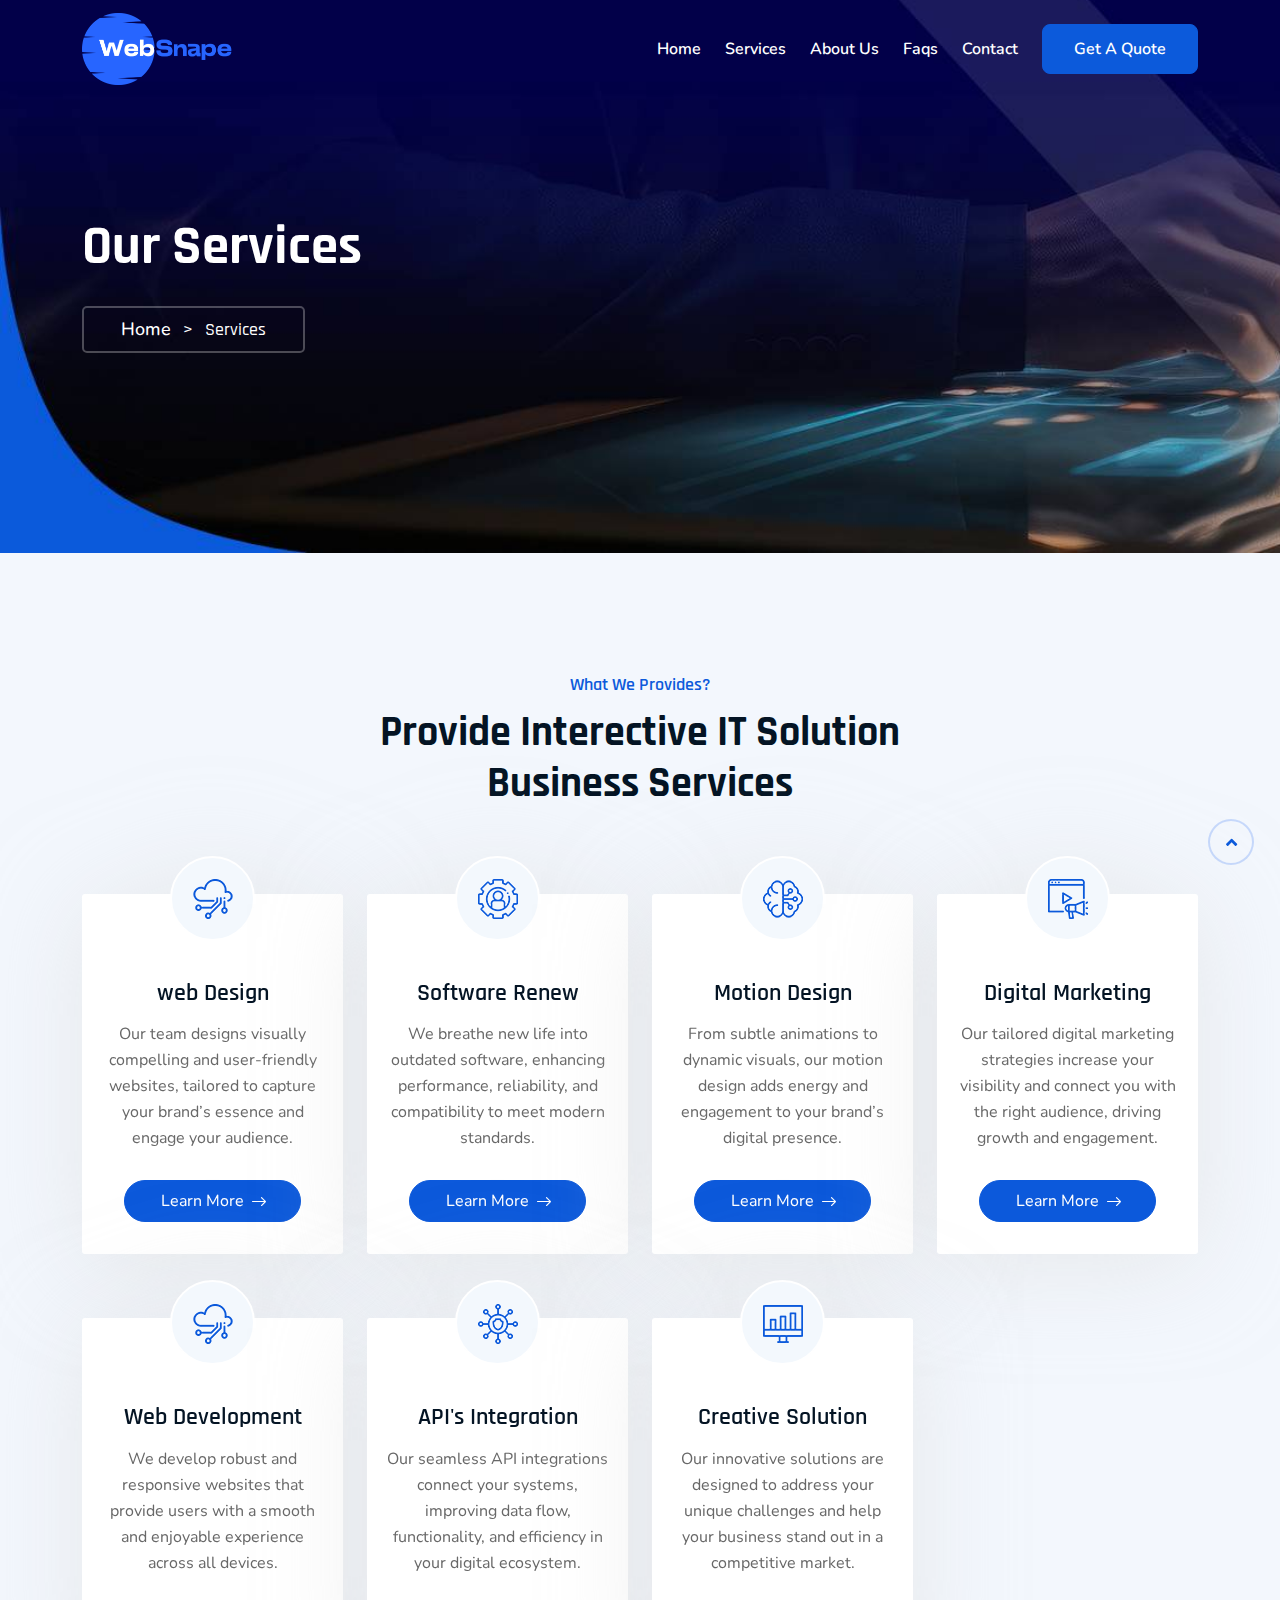
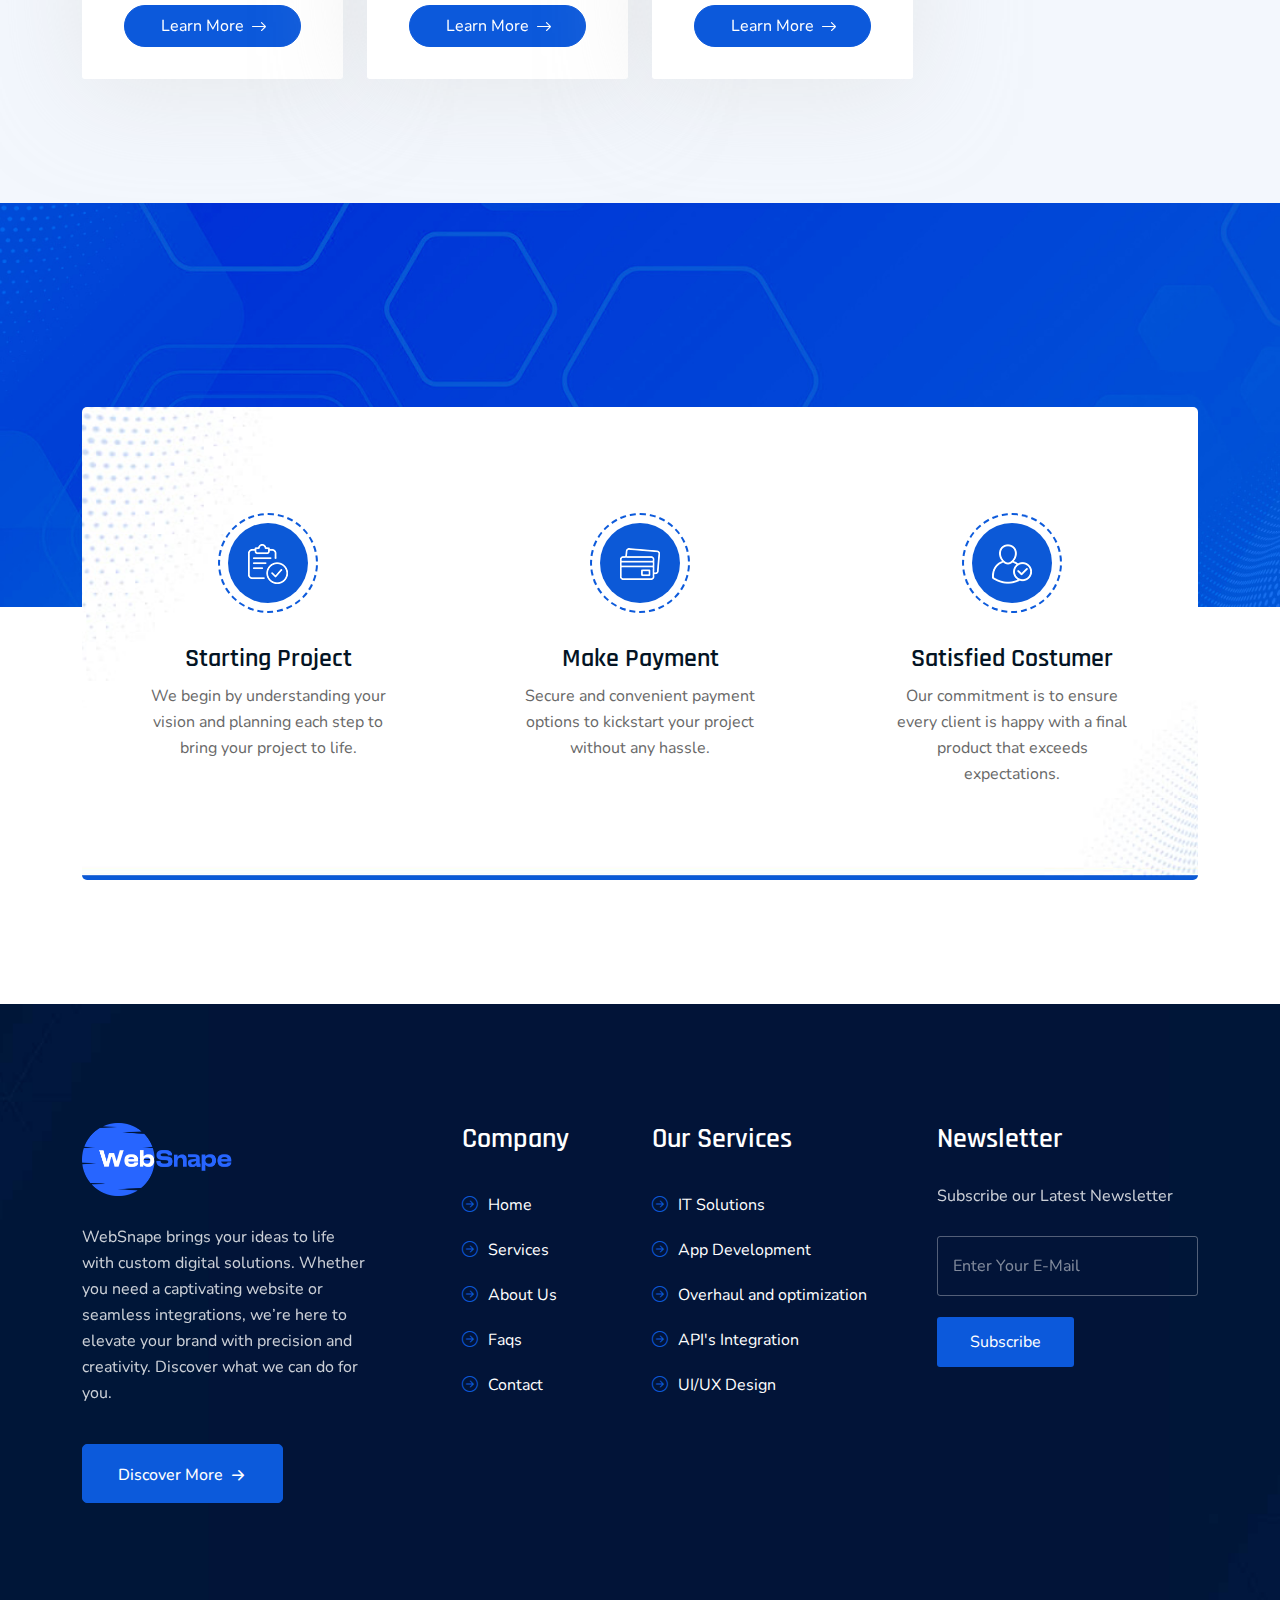
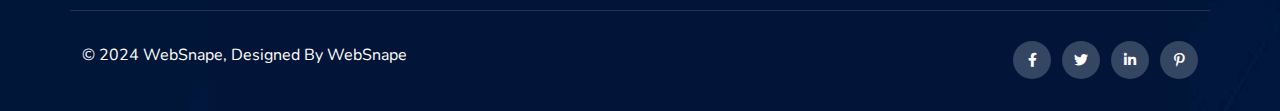
<file: service.html>
<!DOCTYPE HTML>
<html lang="en-US">

<head>
	<meta charset="UTF-8">
	<meta http-equiv="x-ua-compatible" content="ie=edge">
	<title>WebSnape - Service</title>
	<meta name="description" content=""> <!--n'oublie pas la description et les mots cles-->
	<meta name="viewport" content="width=device-width, initial-scale=1">
	<!-- Favicon -->
	<link rel="icon" type="image/png" sizes="56x56" href="assets/images/fav-icon/icon.png">
	<!-- bootstrap CSS -->
	<link rel="stylesheet" href="assets/css/bootstrap.min.css" type="text/css" media="all">
	<!-- carousel CSS -->
	<link rel="stylesheet" href="assets/css/owl.carousel.min.css" type="text/css" media="all">
	<!-- animate CSS -->
	<link rel="stylesheet" href="assets/css/animate.css" type="text/css" media="all">
	<!-- animated-text CSS -->
	<link rel="stylesheet" href="assets/css/animated-text.css" type="text/css" media="all">
	<!-- font-awesome CSS -->
	<link rel="stylesheet" href="assets/css/all.min.css" type="text/css" media="all">
	<!-- theme-default CSS -->
	<link rel="stylesheet" href="assets/css/theme-default.css" type="text/css" media="all">
	<!-- meanmenu CSS -->
	<link rel="stylesheet" href="assets/css/meanmenu.min.css" type="text/css" media="all">
	<!-- transitions CSS -->
	<link rel="stylesheet" href="assets/css/owl.transitions.css" type="text/css" media="all">
	<!-- venobox CSS -->
	<link rel="stylesheet" href="venobox/venobox.css" type="text/css" media="all">
	<!-- bootstrap icons -->
	<link rel="stylesheet" href="assets/css/bootstrap-icons.css" type="text/css" media="all">
	<!-- Main Style CSS -->
	<link rel="stylesheet" href="assets/css/style.css" type="text/css" media="all">
	<!-- responsive CSS -->
	<link rel="stylesheet" href="assets/css/responsive.css" type="text/css" media="all">
	<!-- Coustom Animation CSS -->
	<link rel="stylesheet" href="assets/css/coustom-animation.css" type="text/css" media="all">
	<!-- modernizr js -->
	<script src="assets/js/vendor/modernizr-3.5.0.min.js"></script>
</head>

<body>


	<!-- loder -->
	<div class="loader-wrapper">
		<span class="loader"></span>
		<div class="loder-section left-section"></div>
		<div class="loder-section right-section"></div>
	</div>


	<!--==================================================-->
	<!-- Start WebSnape Header Area Inner Style-->
	<!--==================================================-->
	<div class="header-area inner-style" id="sticky-header">
		<div class="container">
			<div class="row align-items-center">
				<div class="col-lg-3">
					<div class="header-logo">
						<a href="index.html"><img src="assets/images/websnape.png" style="width: 150px;" alt="logo websnape"></a>
					</div>
				</div>
				<div class="col-lg-9">
					<div class="header-menu">
						<ul>
							<li><a href="index.html">home</a></li>
							<li><a href="service.html">Services</a></li>
							<li><a href="about.html">About Us</a></li>
							<li><a href="faqs.html">Faqs</a></li>
							<li><a href="contact.html">Contact</a></li>
						</ul>
						<div class="header-button">
							<a href="contact.html">Get A Quote</a>
						</div>
					</div>
				</div>
			</div>
		</div>
	</div>
	<!--==================================================-->
	<!-- End WebSnape Header Area Inner Style-->
	<!--==================================================-->



	<!--==================================================-->
	<!-- Menu principal -->
	<!--==================================================-->
	<div class="mobile-menu-area sticky d-sm-block d-md-block d-lg-none ">
		<div class="mobile-menu">
			<nav class="header-menu">
				<ul class="nav_scroll">
					<li><a href="index.html">home</a></li>
					<li><a href="service.html">Services</a></li>
					<li><a href="about.html">About Us</a></li>
					<li><a href="faqs.html">Faqs</a></li>
					<li><a href="contact.html">Contact</a></li>
				</ul>
			</nav>
		</div>
	</div>
	<!--==================================================-->
	<!-- fin menu principal -->
	<!--==================================================-->



	<!--==================================================-->
	<!-- Start WebSnape Breadcumb Area -->
	<!--==================================================-->
	<div class="breadcumb-area">
		<div class="container">
			<div class="row">
				<div class="col-lg-12">
					<div class="breadcumb-content">
						<h4>Our Services</h4>
						<ul>
							<li><a href="index.html">Home</a></li>
							<li>></li>
							<li>Services</li>
						</ul>
					</div>
				</div>
			</div>
		</div>
	</div>
	<!--==================================================-->
	<!-- End WebSnape Breadcumb Area -->
	<!--==================================================-->



	<!--==================================================-->
	<!-- Start WebSnape Service Area Inner Style-->
	<!--==================================================-->
	<div class="service-area inner-style">
		<div class="container">
			<div class="row">
				<div class="col-lg-12 text-center">
					<div class="section-title center inner-style">
						<h4>What We Provides?</h4>
						<h1>Provide Interective IT Solution</h1>
						<h1>Business Services</h1>
					</div>
				</div>
			</div>
			<div class="row">
				<div class="col-lg-3 col-md-6">
					<div class="single-service-box">
						<div class="service-icon">
							<img src="assets/images/service-inner/service-icon-1.png" alt="">
						</div>
						<div class="service-content">
							<h4>web Design</h4>
							<p>Our team designs visually compelling and user-friendly websites, tailored to capture your brand’s essence and engage your audience.
							</p>
							<a href="#">Learn More <i class="bi bi-arrow-right"></i></a>
						</div>
					</div>
				</div>
				<div class="col-lg-3 col-md-6">
					<div class="single-service-box">
						<div class="service-icon">
							<img src="assets/images/service-inner/service-icon-3.png" alt="">
						</div>
						<div class="service-content">
							<h4>Software Renew</h4>
							<p>We breathe new life into outdated software, enhancing performance, reliability, and compatibility to meet modern standards.
							</p>
							<a href="#">Learn More <i class="bi bi-arrow-right"></i></a>
						</div>
					</div>
				</div>
				<div class="col-lg-3 col-md-6">
					<div class="single-service-box">
						<div class="service-icon">
							<img src="assets/images/service-inner/service-icon-4.png" alt="">
						</div>
						<div class="service-content">
							<h4>Motion Design</h4>
							<p>From subtle animations to dynamic visuals, our motion design adds energy and engagement to your brand’s digital presence.
							</p>
							<a href="#">Learn More <i class="bi bi-arrow-right"></i></a>
						</div>
					</div>
				</div>
				<div class="col-lg-3 col-md-6">
					<div class="single-service-box">
						<div class="service-icon">
							<img src="assets/images/service-inner/service-icon-5.png" alt="">
						</div>
						<div class="service-content">
							<h4>Digital Marketing</h4>
							<p>Our tailored digital marketing strategies increase your visibility and connect you with the right audience, driving growth and engagement.
							</p>
							<a href="#">Learn More <i class="bi bi-arrow-right"></i></a>
						</div>
					</div>
				</div>
				<div class="col-lg-3 col-md-6">
					<div class="single-service-box">
						<div class="service-icon">
							<img src="assets/images/service-inner/service-icon-6.png" alt="">
						</div>
						<div class="service-content">
							<h4>Web Development</h4>
							<p>We develop robust and responsive websites that provide users with a smooth and enjoyable experience across all devices.
							</p>
							<a href="#">Learn More <i class="bi bi-arrow-right"></i></a>
						</div>
					</div>
				</div>
				<div class="col-lg-3 col-md-6">
					<div class="single-service-box">
						<div class="service-icon">
							<img src="assets/images/service-inner/service-icon-7.png" alt="">
						</div>
						<div class="service-content">
							<h4>API's Integration</h4>
							<p>Our seamless API integrations connect your systems, improving data flow, functionality, and efficiency in your digital ecosystem.</p>
							<a href="#">Learn More <i class="bi bi-arrow-right"></i></a>
						</div>
					</div>
				</div>
				<div class="col-lg-3 col-md-6">
					<div class="single-service-box">
						<div class="service-icon">
							<img src="assets/images/service-inner/service-icon-8.png" alt="">
						</div>
						<div class="service-content">
							<h4>Creative Solution</h4>
							<p>Our innovative solutions are designed to address your unique challenges and help your business stand out in a competitive market.
							</p>
							<a href="#">Learn More <i class="bi bi-arrow-right"></i></a>
						</div>
					</div>
				</div>
			</div>
		</div>
	</div>
	<!--==================================================-->
	<!-- End WebSnape Service Area Inner Style -->
	<!--==================================================-->

	<div class="subscribe-area style-three">

	</div>



	<!--==================================================-->
	<!-- Start WebSnape Process Area Style Three-->
	<!--==================================================-->
	<div class="process-area style-three inner">
		<div class="container">
			<div class="row add-bg">
				<div class="col-lg-4 col-md-6">
					<div class="single-process-box">
						<div class="process-icon">
							<img src="assets/images/home-3/process-1.png" alt="">
						</div>
						<div class="process-content">
							<h4>Starting Project</h4>
							<p>We begin by understanding your vision and planning each step to bring your project to life.</p>
						</div>
					</div>
				</div>
				<div class="col-lg-4 col-md-6">
					<div class="single-process-box">
						<div class="process-icon">
							<img src="assets/images/home-3/process-2.png" alt="">
						</div>
						<div class="process-content">
							<h4>Make Payment</h4>
							<p>Secure and convenient payment options to kickstart your project without any hassle.</p>
						</div>
					</div>
				</div>
				<div class="col-lg-4 col-md-6">
					<div class="single-process-box">
						<div class="process-icon">
							<img src="assets/images/home-3/process-3.png" alt="">
						</div>
						<div class="process-content">
							<h4>Satisfied Costumer</h4>
							<p>Our commitment is to ensure every client is happy with a final product that exceeds expectations.</p>
						</div>
					</div>
				</div>
			</div>
		</div>
	</div>
	<!--==================================================-->
	<!-- End WebSnape Process Area Style Three -->
	<!--==================================================-->



	<!--==================================================-->
	<!-- Footer start -->
	<!--==================================================-->
	<div class="footer-area style-one">
		<div class="container">
			<div class="row">
				<div class="col-lg-4 col-md-6">
					<div class="footer-logo">
						<a href="index.html"><img src="assets/images/websnape.png" style="width: 150px;" alt="logo websnape"></a>
					</div>
					<!-- ici mettre une mini description de websnape j'ai utilisé un lorem30 -->
					<div class="footer-widget-desc">
						<p>WebSnape brings your ideas to life with custom digital solutions.
							Whether you need a captivating website or seamless integrations, we’re here to elevate your brand with precision and creativity.
							Discover what we can do for you.</p>
					</div>
					<div class="WebSnape-button inner-style">
						<a href="#">Discover More<i class="bi bi-arrow-right-short"></i></a>
					</div>
				</div>
				<div class="col-lg-2 col-md-6">
					<div class="footer-widget-content">
						<div class="footer-widget-title">
							<h4>Company</h4>
						</div>
						<div class="footer-widget-menu">
							<ul>

								<li><a href="#"><i class="bi bi-arrow-right-circle"></i>Home</a></li>
								<li><a href="service.html"><i class="bi bi-arrow-right-circle"></i>Services</a></li>
								<!-- <li><a href="service.html">Service</a></li> -->
								<li><a href="about.html"><i class="bi bi-arrow-right-circle"></i>About Us</a></li>
								<li><a href="faqs.html"><i class="bi bi-arrow-right-circle"></i>Faqs</a></li>
								<li><a href="contact.html"><i class="bi bi-arrow-right-circle"></i>Contact</a></li>
							</ul>
						</div>
					</div>
				</div>
				<div class="col-lg-3 col-md-6">
					<div class="footer-widget-content">
						<div class="footer-widget-title">
							<h4>Our Services</h4>
						</div>
						<div class="footer-widget-menu">
							<ul>
								<li><a href="#"><i class="bi bi-arrow-right-circle"></i>IT Solutions</a></li>
								<li><a href="#"><i class="bi bi-arrow-right-circle"></i>App Development</a></li>
								<li><a href="#"><i class="bi bi-arrow-right-circle"></i>Overhaul and optimization</a></li>
								<li><a href="#"><i class="bi bi-arrow-right-circle"></i>API's Integration</a></li>
								<li><a href="#"><i class="bi bi-arrow-right-circle"></i>UI/UX Design</a></li>
							</ul>
						</div>
					</div>
				</div>
				<div class="col-lg-3 col-md-6">
					<div class="footer-widget-content">
						<div class="footer-widget-title">
							<h4>Newsletter</h4>
						</div>
						<p class="f-desc-2">Subscribe our Latest Newsletter</p>
						<form action="#">
							<div class="footer-newslatter-box">
								<input type="text" name="Email" placeholder="Enter Your E-Mail" required>
								<button type="submit">Subscribe</button>
							</div>
						</form>
					</div>
				</div>
			</div>
			<div class="row align-items-center">
				<div class="footer-bottom-area">
					<div class="row">
						<div class="col-lg-6 col-md-6">
							<div class="footer-bottom-content">
								<p>© 2024 WebSnape, Designed By WebSnape</p>
							</div>
						</div>
						<div class="col-lg-6 col-md-6">
							<div class="footer-botton-social-icon">
								<ul>
									<li><a href="#"><i class="fa-brands fa-facebook-f"></i></a></li>
									<li><a href="#"><i class="fa-brands fa-twitter"></i></a></li>
									<li><a href="#"><i class="fa-brands fa-linkedin-in"></i></a></li>
									<li><a href="#"><i class="fa-brands fa-pinterest-p"></i></a></li>
								</ul>
							</div>
						</div>
					</div>
				</div>
			</div>
		</div>
	</div>
	<!--==================================================-->
	<!-- Footer Stop-->
	<!--==================================================-->





	<!--==================================================-->
	<!-- Start WebSnape Scroll Up-->
	<!--==================================================-->
	<div class="prgoress_indicator active-progress">
		<svg class="progress-circle svg-content" width="100%" height="100%" viewBox="-1 -1 102 102">
			<path d="M50,1 a49,49 0 0,1 0,98 a49,49 0 0,1 0,-98"
				style="transition: stroke-dashoffset 10ms linear 0s; stroke-dasharray: 307.919, 307.919; stroke-dashoffset: 212.78;">
			</path>
		</svg>
	</div>
	<!--==================================================-->
	<!-- End WebSnape Scroll Up-->
	<!--==================================================-->

	<!-- jquery js -->
	<script src="assets/js/vendor/jquery-3.6.2.min.js"></script>
	<!-- bootstrap js -->
	<script src="assets/js/bootstrap.min.js"></script>
	<!-- carousel js -->
	<script src="assets/js/owl.carousel.min.js"></script>
	<!-- animated-text js -->
	<script src="assets/js/animated-text.js"></script>
	<!-- wow js -->
	<script src="assets/js/wow.js"></script>
	<!-- ajax-mail js -->
	<script src="assets/js/ajax-mail.js"></script>
	<!-- imagesloaded js -->
	<script src="assets/js/imagesloaded.pkgd.min.js"></script>
	<!-- venobox js -->
	<script src="venobox/venobox.js"></script>
	<!--  animated-text js -->
	<script src="assets/js/animated-text.js"></script>
	<!-- venobox min js -->
	<script src="venobox/venobox.min.js"></script>
	<!-- jquery meanmenu js -->
	<script src="assets/js/jquery.meanmenu.js"></script>
	<!-- theme js -->
	<script src="assets/js/theme.js"></script>
	<!-- Cousom carousel js -->
	<script src="assets/js/coustom-carousel.js"></script>
	<script src="assets/js/scroll-up.js"></script>

</body>

</html>
</file>
<file: assets/css/theme-default.css>
/*

 font-family: "Rajdhani", sans-serif;
 font-family: "Nunito", sans-serif;
*/
@import url('https://fonts.googleapis.com/css2?family=Nunito:ital,wght@0,200..1000;1,200..1000&family=Rajdhani:wght@300;400;500;600;700&display=swap');

html,
body {
    overflow-x: hidden;
}

body {
    font-size: 16px;
    line-height: 26px;
    color: #686868;
    font-weight: 400;
    text-align: left;
    font-family: "Nunito", sans-serif;
}

p {
    font-size: 16px;
    line-height: 26px;
    color: #686868;
    font-weight: 400;
    font-family: "Nunito", sans-serif;
    transition: 0.5s;
}

h1,
h2,
h3,
h4,
h5,
h6 {
    color: #041424;
    font-family: "Rajdhani", sans-serif;
    font-style: normal;
    margin-bottom: 0;
    margin-top: 11px;
    line-height: 1.2;
    font-weight: 700;
    -webkit-transition: .5s;
    transition: .5s;
    font-size: 36px;
}

a {
    -webkit-transition: all 0.3s ease-out 0s;
    transition: all 0.3s ease-out 0s;
	font-family: "Nunito", sans-serif;
}

a {
    color: #012549;
    text-decoration: none;
}

a:focus,
.btn:focus {
    text-decoration: none;
    outline: none;
}

a:focus,
a:hover {
    text-decoration: none;
    text-decoration: none;
}

.uppercase {
    text-transform: uppercase;
}

.capitalize {
    text-transform: capitalize;
}

h1 a,
h2 a,
h3 a,
h4 a,
h5 a,
h6 a {
    color: inherit;
    -webkit-transition: .5s;
    transition: .5s;
}

h1 {
    font-size: 50px;
}

h2 {
    font-size: 35px;

}

h3 {
    font-size: 30px;
}

h4 {
    font-size: 24px;
}

h5 {
    font-size: 20px;
}

h6 {
    font-size: 18px;
}

.white h1,
.white h2,
.white h3,
.white h4,
.white h5,
.white h6 {
    color: #fff;
}

.white p {
    color: #fff;
}

.white i {
    color: #fff;
}

ul {
    margin: 0px;
    padding: 0px;
}



ul {
    margin: 0;

    padding: 0;
}



input:focus,
button:focus {
    border-color: #C19E68;
    outline-color: #C19E68;
    border: 1px solid #C19E68;
}

textarea:focus {
    border-color: #F16722;
    outline-color: #F16722;
}

hr {
    margin: 60px 0;
    padding: 0px;
    border-bottom: 1px solid #eceff8;
    border-top: 0px;
}

hr.style-2 {
    border-bottom: 1px dashed #f10;
}

hr.mp-0 {
    margin: 0;
    border-bottom: 1px solid #eceff8;
}

hr.mtb-40 {
    margin: 40px 0;
    border-bottom: 1px solid #eceff8;
    border-top: 0px;
}

label {
    color: #fff;
    cursor: pointer;
    font-size: 14px;
    font-weight: 400;
}

a,
i,
cite,
em,
var,
address,
dfn,
ol,
li,
ul {
    font-style: normal;
    font-weight: 400;
    list-style: none;
}

/* Default Background */
.bg_color {
    background: #43baff;
}

.bg_color2 {
    background: #211e3b !important;
}

.white_bg {
    background: #fff;
}

.bg_fixed {
    background-attachment: fixed;
}

.bg_before {
    position: relative;
}

.bg_before:before {
    position: absolute;
    content: "";
    left: 0;
    top: 0;
    height: 100%;
    width: 100%;
    background: rgba(12, 90, 219, 0.3);
}

.nagative_mb {
    position: relative;
    margin-bottom: -180px;
    z-index: 1;
}


*::-moz-selection {
    background: #4fc1f0;
    color: #454545;
    text-shadow: none;
}

::-moz-selection {
    background: #4fc1f0;
    color: #454545;
    text-shadow: none;
}

::selection {
    background: #4fc1f0;
    color: #454545;
    text-shadow: none;
}

::placeholder {
    color: #454545;
    font-size: 16px;
}

::-webkit-input-placeholder {
    /* Chrome/Opera/Safari */

    color: #454545;
}

::-moz-placeholder {
    /* Firefox 19+ */
    color: #454545;
}

:-ms-input-placeholder {
    /* IE 10+ */

    color: #454545;
}

:-moz-placeholder {
    /* Firefox 18- */

    color: #454545;
}

/* Contact Area */
.counter_area ::-moz-selection {
    color: #001d23;
    text-shadow: none;
}

.contact_area ::-moz-selection {
    color: #001d23;
    text-shadow: none;
}

.contact_area ::selection {
    color: #001d23;
    text-shadow: none;
}

.contact_area ::placeholder {
    color: #001d23;
    font-size: 16px;
}

.contact_area ::-webkit-input-placeholder {
    /* Chrome/Opera/Safari */
    color: #001d23;
}

.contact_area ::-moz-placeholder {
    /* Firefox 19+ */
    color: #001d23;
}

.contact_area :-ms-input-placeholder {
    /* IE 10+ */
    color: #001d23;
}

.contact_area :-moz-placeholder {
    /* Firefox 18- */
    color: #001d23;
}

.blog_reply ::-moz-selection {
    color: #151948;
}

.blog_reply ::-moz-selection {
    color: #151948;
}

.blog_reply ::selection {
    color: #151948;
}

.blog_reply::placeholder {
    color: #151948;
}

.blog_reply ::-webkit-input-placeholder {
    /* Chrome/Opera/Safari */
    color: #151948;
}

.blog_reply ::-moz-placeholder {
    /* Firefox 19+ */
    color: #151948;
}

.blog_reply :-ms-input-placeholder {
    /* IE 10+ */
    color: #151948;
}

.blog_reply :-moz-placeholder {
    /* Firefox 18- */
    color: #151948;
}

/* Padding Top Css */
.pt-350 {
    padding-top: 350px;
}

.pt-300 {
    padding-top: 300px;
}

.pt-280 {
    padding-top: 280px;
}

.pt-250 {
    padding-top: 250px;
}

.pt-200 {
    padding-top: 200px;
}

.pt-190 {
    padding-top: 190px;
}

.pt-180 {
    padding-top: 180px;
}

.pt-170 {
    padding-top: 170px;
}

.pt-160 {
    padding-top: 160px;
}

.pt-150 {
    padding-top: 150px;
}

.pt-140 {
    padding-top: 140px;
}

.pt-130 {
    padding-top: 130px;
}

.pt-120 {
    padding-top: 120px;
}

.pt-115 {
    padding-top: 115px;
}

.pt-110 {
    padding-top: 110px;
}

.pt-100 {
    padding-top: 100px;
}

.pt-95 {
    padding-top: 95px;
}

.pt-90 {
    padding-top: 90px;
}

.pt-85 {
    padding-top: 85px;
}

.pt-80 {
    padding-top: 80px;
}

.pt-75 {
    padding-top: 75px;
}

.pt-70 {
    padding-top: 70px;
}

.pt-65 {
    padding-top: 65px;
}

.pt-60 {
    padding-top: 60px;
}

.pt-55 {
    padding-top: 55px;
}

.pt-50 {
    padding-top: 50px;
}

.pt-45 {
    padding-top: 45px;
}

.pt-40 {
    padding-top: 40px;
}

.pt-35 {
    padding-top: 35px;
}

.pt-30 {
    padding-top: 30px;
}

.pt-25 {
    padding-top: 25px;
}

.pt-20 {
    padding-top: 20px;
}

.pt-15 {
    padding-top: 15px;
}

.pt-10 {
    padding-top: 10px;
}

/* Padding Bottom Css */
.pb-350 {
    padding-bottom: 350px;
}

.pb-250 {
    padding-bottom: 250px;
}

.pb-200 {
    padding-bottom: 200px;
}

.pb-190 {
    padding-bottom: 190px;
}

.pb-180 {
    padding-bottom: 180px;
}

.pb-170 {
    padding-bottom: 170px;
}

.pb-160 {
    padding-bottom: 160px;
}

.pb-150 {
    padding-bottom: 150px;
}

.pb-140 {
    padding-bottom: 140px;
}

.pb-135 {
    padding-bottom: 135px;
}

.pb-130 {
    padding-bottom: 130px;
}

.pb-120 {
    padding-bottom: 120px;
}

.pb-110 {
    padding-bottom: 110px;
}

.pb-100 {
    padding-bottom: 100px;
}

.pb-95 {
    padding-bottom: 95px;
}

.pb-90 {
    padding-bottom: 90px;
}

.pb-85 {
    padding-bottom: 85px;
}

.pb-80 {
    padding-bottom: 80px;
}

.pb-75 {
    padding-bottom: 75px;
}

.pb-70 {
    padding-bottom: 70px;
}

.pb-65 {
    padding-bottom: 65px;
}

.pb-60 {
    padding-bottom: 60px;
}

.pb-55 {
    padding-bottom: 55px;
}

.pb-50 {
    padding-bottom: 50px;
}

.pb-45 {
    padding-bottom: 45px;
}

.pb-40 {
    padding-bottom: 40px;
}

.pb-35 {
    padding-bottom: 35px;
}

.pb-30 {
    padding-bottom: 30px;
}

.pb-25 {
    padding-bottom: 25px;
}

.pb-20 {
    padding-bottom: 20px;
}

.pb-15 {
    padding-bottom: 15px;
}

.pb-10 {
    padding-bottom: 10px;
}

/* Padding Left Css */
.pl-120 {
    padding-left: 120px;
}

.pl-110 {
    padding-left: 110px;
}

.pl-100 {
    padding-left: 100px;
}

.pl-90 {
    padding-left: 90px;
}

.pl-80 {
    padding-left: 80px;
}

.pl-70 {
    padding-left: 70px;
}

.pl-60 {
    padding-left: 60px;
}

.pl-50 {
    padding-left: 50px;
}

.pl-40 {
    padding-left: 40px;
}

.pl-35 {
    padding-left: 35px;
}

.pl-30 {
    padding-left: 30px;
}

.pl-25 {
    padding-left: 25px;
}

.pl-20 {
    padding-left: 20px;
}

.pl-15 {
    padding-left: 15px;
}

.pl-10 {
    padding-left: 10px;
}

/* Padding Right Css */
.pr-120 {
    padding-right: 120px;
}

.pr-110 {
    padding-right: 110px;
}

.pr-100 {
    padding-right: 100px;
}

.pr-90 {
    padding-right: 90px;
}

.pr-80 {
    padding-right: 80px;
}

.pr-70 {
    padding-right: 70px;
}

.pr-60 {
    padding-right: 60px;
}

.pr-50 {
    padding-right: 50px;
}

.pr-40 {
    padding-right: 40px;
}

.pr-35 {
    padding-right: 35px;
}

.pr-30 {
    padding-right: 30px;
}

.pr-25 {
    padding-right: 25px;
}

.pr-20 {
    padding-right: 20px;
}

.pr-15 {
    padding-right: 15px;
}

.pr-10 {
    padding-right: 10px;
}

/* Margin Top Css */
.mt-200 {
    margin-top: 200px;
}

.mt-190 {
    margin-top: 190px;
}

.mt-180 {
    margin-top: 180px;
}

.mt-170 {
    margin-top: 170px;
}

.mt-160 {
    margin-top: 160px;
}

.mt-150 {
    margin-top: 150px;
}

.mt-140 {
    margin-top: 140px;
}

.mt-130 {
    margin-top: 130px;
}

.mt-120 {
    margin-top: 120px;
}

.mt-110 {
    margin-top: 110px;
}

.mt-100 {
    margin-top: 100px;
}

.mt-95 {
    margin-top: 95px;
}

.mt-90 {
    margin-top: 90px;
}

.mt-80 {
    margin-top: 80px;
}

.mt-75 {
    margin-top: 75px;
}

.mt-70 {
    margin-top: 70px;
}

.mt-65 {
    margin-top: 65px;
}

.mt-60 {
    margin-top: 60px;
}

.mt-55 {
    margin-top: 55px;
}

.mt-50 {
    margin-top: 50px;
}

.mt-45 {
    margin-top: 45px;
}

.mt-40 {
    margin-top: 40px;
}

.mt-35 {
    margin-top: 35px;
}

.mt-30 {
    margin-top: 30px;
}

.mt-25 {
    margin-top: 25px;
}

.mt-20 {
    margin-top: 20px;
}

.mt-15 {
    margin-top: 15px;
}

.mt-10 {
    margin-top: 10px;
}

/* Margin Bottom Css */
.mb-200 {
    margin-bottom: 200px;
}

.mb-190 {
    margin-bottom: 190px;
}

.mb-180 {
    margin-bottom: 180px;
}

.mb-170 {
    margin-bottom: 170px;
}

.mb-160 {
    margin-bottom: 160px;
}

.mb-150 {
    margin-bottom: 150px;
}

.mb-140 {
    margin-bottom: 140px;
}

.mb-130 {
    margin-bottom: 130px;
}

.mb-120 {
    margin-bottom: 120px;
}

.mb-110 {
    margin-bottom: 110px;
}

.mb-100 {
    margin-bottom: 100px;
}

.mb-95 {
    margin-bottom: 95px;
}

.mb-90 {
    margin-bottom: 90px;
}

.mb-80 {
    margin-bottom: 80px;
}

.mb-75 {
    margin-bottom: 75px;
}

.mb-70 {
    margin-bottom: 70px;
}

.mb-65 {
    margin-bottom: 65px;
}

.mb-60 {
    margin-bottom: 60px;
}

.mb-55 {
    margin-bottom: 55px;
}

.mb-50 {
    margin-bottom: 50px;
}

.mb-45 {
    margin-bottom: 45px;
}

.mb-40 {
    margin-bottom: 40px;
}

.mb-35 {
    margin-bottom: 35px;
}

.mb-30 {
    margin-bottom: 30px;
}

.mb-25 {
    margin-bottom: 25px;
}

.mb-20 {
    margin-bottom: 20px;
}

.mb-15 {
    margin-bottom: 15px;
}

.mb-10 {
    margin-bottom: 10px;
}

/* Margin Left Css */
.ml-200 {
    margin-left: 200px;
}

.ml-190 {
    margin-left: 190px;
}

.ml-180 {
    margin-left: 180px;
}

.ml-170 {
    margin-left: 170px;
}

.ml-160 {
    margin-left: 160px;
}

.ml-150 {
    margin-left: 150px;
}

.ml-140 {
    margin-left: 140px;
}

.ml-130 {
    margin-left: 130px;
}

.ml-120 {
    margin-left: 120px;
}

.ml-110 {
    margin-left: 110px;
}

.ml-100 {
    margin-left: 100px;
}

.ml-95 {
    margin-left: 95px;
}

.ml-90 {
    margin-left: 90px;
}

.ml-80 {
    margin-left: 80px;
}

.ml-75 {
    margin-left: 75px;
}

.ml-70 {
    margin-left: 70px;
}

.ml-65 {
    margin-left: 65px;
}

.ml-60 {
    margin-left: 60px;
}

.ml-55 {
    margin-left: 55px;
}

.ml-50 {
    margin-left: 50px;
}

.ml-45 {
    margin-left: 45px;
}

.ml-40 {
    margin-left: 40px;
}

.ml-35 {
    margin-left: 35px;
}

.ml-30 {
    margin-left: 30px;
}

.ml-25 {
    margin-left: 25px;
}

.ml-20 {
    margin-left: 20px;
}

.ml-15 {
    margin-left: 15px;
}

.ml-10 {
    margin-left: 10px;
}

/* Margin Right Css */
.mr-200 {
    margin-right: 200px;
}

.mr-190 {
    margin-right: 190px;
}

.mr-180 {
    margin-right: 180px;
}

.mr-170 {
    margin-right: 170px;
}

.mr-160 {
    margin-right: 160px;
}

.mr-150 {
    margin-right: 150px;
}

.mr-140 {
    margin-right: 140px;
}

.mr-130 {
    margin-right: 130px;
}

.mr-120 {
    margin-right: 120px;
}

.mr-110 {
    margin-right: 110px;
}

.mr-100 {
    margin-right: 100px;
}

.mr-95 {
    margin-right: 95px;
}

.mr-90 {
    margin-right: 90px;
}

.mr-80 {
    margin-right: 80px;
}

.mr-75 {
    margin-right: 75px;
}

.mr-70 {
    margin-right: 70px;
}

.mr-65 {
    margin-right: 65px;
}

.mr-60 {
    margin-right: 60px;
}

.mr-55 {
    margin-right: 55px;
}

.mr-50 {
    margin-right: 50px;
}

.mr-45 {
    margin-right: 45px;
}

.mr-40 {
    margin-right: 40px;
}

.mr-35 {
    margin-right: 35px;
}

.mr-30 {
    margin-right: 30px;
}

.mr-25 {
    margin-right: 25px;
}

.mr-20 {
    margin-right: 20px;
}

.mr-15 {
    margin-right: 15px;
}

.mr-10 {
    margin-right: 10px;
}
</file>
<file: venobox/venobox.css>
/* ------ venobox.css --------*/
.vbox-overlay *, .vbox-overlay *:before, .vbox-overlay *:after{
    -webkit-backface-visibility: hidden;
    -webkit-box-sizing:border-box;
    -moz-box-sizing:border-box;
    box-sizing:border-box;
}
/* ------- overlay: change here background color and opacity ----- */
.vbox-overlay{
    background: #fdfdfd;
    background: rgba(0,0,0,0.85); 
    width: 100%;
    height: auto;
    position: fixed;
    top: 0;
    left: 0;
    bottom: 0;
    z-index: 9999;
    opacity: 0;
    overflow-x: hidden;
    overflow-y: auto;

}

/* ----- preloader - choose between CIRCLE, IOS, DOTS, QUADS ----- */

/* circle preloader */
.vbox-preloader{
    position:fixed; 
    width:32px; 
    height:32px;
    left:50%; 
    top:50%; 
    margin-left:-16px; 
    margin-top:-16px;
    background-image: url(preload-circle.png);
    text-indent: -100px;
    overflow: hidden;
    -webkit-animation: playload 1.4s steps(18) infinite;
       -moz-animation: playload 1.4s steps(18) infinite;
        -ms-animation: playload 1.4s steps(18) infinite;
         -o-animation: playload 1.4s steps(18) infinite;
            animation: playload 1.4s steps(18) infinite;
}
@-webkit-keyframes playload {
   from { background-position:    0px; }
     to { background-position: -576px; }
}
@-moz-keyframes playload {
   from { background-position:    0px; }
     to { background-position: -576px; }
}
@-ms-keyframes playload {
   from { background-position:    0px; }
     to { background-position: -576px; }
}
@-o-keyframes playload {
   from { background-position:    0px; }
     to { background-position: -576px; }
}
@keyframes playload {
   from { background-position:    0px; }
     to { background-position: -576px; }
}


/* IOS preloader */

/*.vbox-preloader{
    position:fixed; 
    width:32px; 
    height:32px;
    left:50%; 
    top:50%; 
    margin-left:-16px; 
    margin-top:-16px;
    background-image: url(preload-ios.png);
    text-indent: -100px;
    overflow: hidden;
    -webkit-animation: playload 1.4s steps(12) infinite;
       -moz-animation: playload 1.4s steps(12) infinite;
        -ms-animation: playload 1.4s steps(12) infinite;
         -o-animation: playload 1.4s steps(12) infinite;
            animation: playload 1.4s steps(12) infinite;
}

@-webkit-keyframes playload {
   from { background-position:    0px; }
     to { background-position: -384px; }
}
@-moz-keyframes playload {
   from { background-position:    0px; }
     to { background-position: -384px; }
}
@-ms-keyframes playload {
   from { background-position:    0px; }
     to { background-position: -384px; }
}
@-o-keyframes playload {
   from { background-position:    0px; }
     to { background-position: -384px; }
}
@keyframes playload {
   from { background-position:    0px; }
     to { background-position: -384px; }
}
*/


/* dots preloader */
/*
.vbox-preloader{
    position:fixed; 
    width:32px; 
    height:11px;
    left:50%; 
    top:50%; 
    margin-left:-16px; 
    margin-top:-16px;
    background-image: url(preload-dots.png);
    text-indent: -100px;
    overflow: hidden;
    -webkit-animation: playload 1.4s steps(24) infinite;
       -moz-animation: playload 1.4s steps(24) infinite;
        -ms-animation: playload 1.4s steps(24) infinite;
         -o-animation: playload 1.4s steps(24) infinite;
            animation: playload 1.4s steps(24) infinite;
}

@-webkit-keyframes playload {
   from { background-position:    0px; }
     to { background-position: -768px; }
}
@-moz-keyframes playload {
   from { background-position:    0px; }
     to { background-position: -768px; }
}
@-ms-keyframes playload {
   from { background-position:    0px; }
     to { background-position: -768px; }
}
@-o-keyframes playload {
   from { background-position:    0px; }
     to { background-position: -768px; }
}
@keyframes playload {
   from { background-position:    0px; }
     to { background-position: -768px; }
}
*/


/* quads preloader */
/*
.vbox-preloader{
    position:fixed; 
    width:32px; 
    height:10px;
    left:50%; 
    top:50%; 
    margin-left:-16px; 
    margin-top:-16px;
    background-image: url(preload-quads.png);
    text-indent: -100px;
    overflow: hidden;
    -webkit-animation: playload 1.4s steps(12) infinite;
       -moz-animation: playload 1.4s steps(12) infinite;
        -ms-animation: playload 1.4s steps(12) infinite;
         -o-animation: playload 1.4s steps(12) infinite;
            animation: playload 1.4s steps(12) infinite;
}
@-webkit-keyframes playload {
   from { background-position:    0px; }
     to { background-position: -384px; }
}
@-moz-keyframes playload {
   from { background-position:    0px; }
     to { background-position: -384px; }
}
@-ms-keyframes playload {
   from { background-position:    0px; }
     to { background-position: -384px; }
}
@-o-keyframes playload {
   from { background-position:    0px; }
     to { background-position: -384px; }
}
@keyframes playload {
   from { background-position:    0px; }
     to { background-position: -384px; }
}
*/
/* ----- navigation ----- */
.vbox-close{
    cursor: pointer;
    position: fixed;
    top: -1px;
    right: 0;
    width: 46px;
    height: 40px;
    padding: 10px 20px 10px 0;
    display: block;
    background: url(close.gif) no-repeat #161617;
    background-position:10px center;
    color: #fff;
    text-indent: -100px;
    overflow: hidden;
}
.vbox-next, .vbox-prev{
    box-sizing: content-box;
    cursor: pointer;
    position: fixed;
    top: 50%;
    color: #fff;
    width: 30px;
    height: 170px;
    margin-top: -85px;
    text-indent: -100px;
    border: solid transparent; /* Using border instead of padding to keep bg image in place */
    overflow: hidden;
}
.vbox-prev{
    left: 0;
    border-width: 0 30px 0 10px;
    background: url(prev.gif) center center no-repeat;
}
.vbox-next{
    right: 0;
    border-width: 0 10px 0 30px;
    background: url(next.gif) center center no-repeat;
}

.vbox-title{
    width: 100%;
    height: 40px;
    float: left;
    text-align: center;
    line-height: 28px;
    font-size: 12px;
    color: #fff;
    padding: 6px 40px;
    overflow: hidden;
    background: #161617;
    position: fixed;
    display: none;
    top: -1px;
    left: 0;

}
.vbox-num{
    cursor: pointer;
    position: fixed;
    top: -1px;
    left: 0;
    height: 40px;
    display: block;
    color: #fff;
    overflow: hidden;
    line-height: 28px;
    font-size: 12px;
    padding: 6px 10px;
    background: #161617;
    display: none;
}
/* ------- inline window ------ */
.vbox-inline{
    width: 420px;
    height: 315px;
    padding: 10px;
    background: #fff;
    text-align: left;
    margin: 0 auto;
    overflow: auto;
}

/* ------- Video & iFrames window ------ */
.venoframe{
    border: none;
    width: 960px;
    height: 720px;
}
@media (max-width: 992px) {
    .venoframe{
        width: 640px;
        height: 480px;
    }
}
@media (max-width: 767px) {
    .venoframe{
        width: 420px;
        height: 315px;
    }
}
@media (max-width: 460px) {
    .vbox-inline{
        width: 100%;
    }

    .venoframe{
        width: 100%;
        height: 260px;
    }
}

/* ------- PLease do NOT edit this! (or do it at your own risk) ------ */
.vbox-open{
    overflow: hidden;
}
.vbox-container{
    position: relative;
    background: #000;
    width: 100%;
    max-width: 1200px;
    margin: 0 auto;
    padding: 0 15px;
}
.vbox-content{
    text-align: center;
    float: left;
    width: 100%;
    position: relative;
    overflow: hidden;
}
.vbox-container img{
    max-width: 100%;
    height: auto;
}
</file>
<file: assets/css/style.css>
/*---=====================================================
   <!--WebSnape Header Area Css Style One-->
=========================================================---*/
.header-area {
    margin-bottom: -106px;
}

.header-menu {
    text-align: right;
}

.header-menu ul {
    display: inline-block;
}

.header-menu ul li {
    display: inline-block;
    margin-right: 35px;
}

.header-menu ul li a {
    display: inline-block;
    font-weight: 600;
    font-size: 17px;
    padding: 40px 0;
    text-transform: capitalize;
    color: #fff;
    transition: 0.5s;
}

.header-menu ul li a:hover{
    color:#0c5adb;
}

.header-button {
    display: inline-block;
}

.header-button a {
    padding: 14px 34px;
    color: #fff;
    background: #0c5adb;
    border: 1px solid #0c5adb;
    border-radius: 4px;
    display: inline-block;
    position: relative;
    z-index: 1;
    transition: .5s;
    text-transform: capitalize;
    font-weight: 600;
}

.header-button a:hover{
    color:#0c5adb;
    background:#fff;
}

.header-menu ul li i {
    font-size: 12px;
    color: #fff;
    position: relative;
    left: 6px;
    top: -1px;
    transition: 0.5s;
}


.header-menu ul li a:hover i{
    color:#0c5adb;
}

.header-search-icon i {
    display: inline-block;
    color: #ffff;
    transition: 0.5s;
}

.header-search-icon i:hover{
    color: #0c5adb;
}

/*sub-menu*/
.header-menu ul li.menu-item-has-children {
    position: relative;
}

.header-menu ul li .sub-menu {
    position: absolute;
    width: 200px;
    display: block;
    text-align: left;
    background: #fff;
    opacity: 0;
    visibility: hidden;
    transition: 0.5s;
    top: 150%;
    z-index: 2;
    box-shadow: 0px 1px 3px rgba(0, 0, 0, 0.3);
    border-top: 5px solid #0c5adb;
    border-radius: 3px 3px 0 0;
}

.header-menu ul li:hover .sub-menu{
    opacity: 1;
    top: 100%;
    visibility: visible;
}

.header-menu ul li .sub-menu li a {
    display: block;
    padding: 8px 19px !important;
    color: #1e1e1e;
    width: 200px;
    text-transform: capitalize;
    font-size: 16px;
    font-weight: 600;
    transition: 0.5s;
    position: relative;
    z-index: 1;
}

.header-menu ul li .sub-menu li a:hover{
    color: #fff !important;
}

.header-menu ul li .sub-menu li a:before{
    position: absolute;
    content: " ";
    width: 100%;
    height: 0;
    left: 0;
    bottom: 0;
    background:#0c5adb;
    z-index: -1;
    transition: 0.5s;
}

.header-menu ul li .sub-menu li a:hover:before{
    height:100%;
    top: 0;
}


.sticky {
    left: 0;
    margin: auto;
    position: fixed !important;
    top: 0;
    width: 100%;
    -webkit-box-shadow: 0 2px 5px -2px rgba(0, 0, 0, 0.1);
    box-shadow: 0 2px 5px -2px rgba(0, 0, 0, 0.1);
    background: #041424 !important;
    transition: 0.5s;
    z-index: 999 !important;
    -webkit-animation: 300ms running fadeInDown;
    animation: 500ms running fadeInUp;
    animation-name: slideInDown;
}

/*---=====================================================
   <!--WebSnape Hero Area Css Style One-->
=========================================================---*/
.style-one.hero-area {
    background: url('../images/home-1//hero-bg.jpg');
    background-repeat: no-repeat;
    background-size: cover;
    background-position: center center;
    height: 945px;
}

.style-one .hero-content h4 {
    font-size: 25px;
    font-weight: 600;
    color: #fff;
    text-transform: uppercase;
    margin: 0 0 21px;
}

.style-one .hero-content h1 {
    font-size: 74px;
    color: #fff;
    font-weight: 700;
    line-height: 66px;
    text-transform: uppercase;
}

.style-one .hero-content p {
    width: 48%;
    color: #fff;
    font-size: 17px;
    line-height: 25px;
    margin: 26px 0 0;
}

.style-one.hero-button{
    margin-top: 49px;
}

.style-one .hero-button.style-one a {
    display: inline-block;
    background: #0c5adb;
    border: 1px solid #0c5adb;
    color: #fff;
    padding: 13px 45px;
    font-weight: 500;
    font-size: 17px;
    margin-right: 14px;
    transition: 0.5s;
}

.style-one .hero-button.style-one a:hover{
  background: transparent;
  border: 1px solid #ffffff6e;
}

.style-one a.button-two {
    background: transparent !important;
    border: 1px solid #ffffff6e !important;
    padding: 12px 45px !important;
    transition: 0.5s;
}

.style-one a.button-two:hover{
  background:#0c5adb !important;
  color:#fff;
 border: 1px solid #0c5adb !important;
}


/*---=====================================================
   <!--WebSnape Feature Area Css Style One-->
=========================================================---*/
.style-one.feature-area {
    padding: 0px 0 137px;
}

.style-one.feature-area .row.margin-top {
    margin-top: -91px;
}

.style-one .flip-box {
    background-color: transparent;
    width: 300px;
    height: 185px;
    perspective: 1000px;
}

.style-one .flip-box-inner {
    position: relative;
    width: 100%;
    height: 174%;
    text-align: left;
    transition: transform 0.8s;
    transform-style: preserve-3d;
}

.style-one .flip-box:hover .flip-box-inner {
  transform: rotateY(180deg);
}

.style-one .flip-box-front, .flip-box-back {
  position: absolute;
  width: 100%;
  height: 100%;
  -webkit-backface-visibility: hidden;
  backface-visibility: hidden;
}

.style-one .flip-box-front {
    padding: 36px 25px 0;
    border-radius: 5px;
    background-color: #fff;
    box-shadow: 0 0 3px rgba(0,0,0,0.20);
}

.style-one .flip-box-content h4 {
    font-size: 23px;
    font-weight: 700;
    margin: 26px 0 8px;
}

.style-one .flip-box-content p {
    margin: 0 0 28px;
}

.style-one .flip-box-button a {
    display: inline-block;
    font-size: 17px;
    font-weight: 600;
    font-family: 'Rajdhani';
    text-transform: uppercase;
    color: #000;
}

.style-one .flip-box-button i {
    display: inline-block;
    font-size: 16px;
    position: relative;
    color: #000;
    padding-left: 6px;
    font-weight: 600;
}

.style-one .flip-box-back {
    background-color:#0C5ADB;
    transform: rotateY(180deg);
    padding: 34px 24px 0;
    border-radius: 5px;
    position: relative;
    z-index: 1;
    overflow: hidden;
}

.flip-box .flip-box-back::before {
    position: absolute;
    content: "";
    top: -112px;
    right: -112px;
    background: #fff;
    width: 224px;
    height: 224px;
    border-radius: 50%;
    transition: 0.4s;
    opacity: 0.1;
    z-index: -1;
}

.style-one .flip-box-back .flip-box-thumb img{
    filter: brightness(0) invert(1);
}

.style-one .flip-box-back .flip-box-button a,
.style-one .flip-box-back .flip-box-button i,
.style-one .flip-box-back .flip-box-content p,
.style-one .flip-box-back .flip-box-content h4{
    color:#fff !important;
} 


/*---=====================================================
   <!--WebSnape About Area Css Style One-->
=========================================================---*/

.style-one.about-area {
    padding: 111px 0 115px;
    position: relative;
    overflow: hidden;
}

.style-one .about-thumb {
    position: relative;
    left: -47px;
}

.style-one .about-icon-box {
    display: flex;
    align-items: center;
    gap: 20px;
    margin-bottom: 42px;
}

.style-one .about-icon-thumb {
    color: #0c5adb;
    height: 78px;
    width: 127px;
    line-height: 74px;
    text-align: center;
    background-color: #d4e1f7;
    border-radius: 4px;
}

.style-one .about-icon-box-content h4 {
    font-size: 21px;
    font-weight: 700;
    margin: 0 0 7px 0;
}

.style-one .about-icon-box-content p {
    margin: 0;
}

.style-one .about-flex-box {
    display: flex;
    gap: 22px;
    align-items: center;
}

.style-one .about-author {
    display: flex;
    align-items: center;
    gap: 22px;
}

.style-one .about-author-thumb img {
    border-radius: 50px;
}

.style-one .about-author-content h4 {
    font-size: 19px;
    font-weight: 600;
    margin: 0 0 0px 0;
}

.style-one .about-author-content p {
    margin: 0;
    font-size: 15px;
}

.style-one .about-shape {
    position: absolute;
    bottom: -237px;
    right: 19px;
    z-index: -1;
}


/*section-title-Style One*/

.style-one.section-title.left {
    margin-bottom: 42px;
}

.style-one.section-title.center {
    margin-bottom: 48px;
}

.style-one.section-title h4 {
    font-size: 19px;
    text-transform: uppercase;
    font-weight: 600;
    color: #0c5adb;
    padding: 0 0 0 21px;
    position: relative;
    display: inline-block;
}

.style-one.section-title h4:before {
    position: absolute;
    left: 0;
    top: 0;
    width: 10px;
    height: 10px;
    background: #0c5adb;
    content: "";
    top: 5px;
    border-radius: 100%;
}

.style-one.section-title h1 {
    font-size: 48px;
    margin: 8px 0 0;
    line-height: 1;
}

.style-one.section-title span{
    color:#0c5adb;
}

.style-one.section-title p {
    margin: 20px 0 0;
}

/*WebSnape-button*/
.style-one.WebSnape-button a {
    padding: 12px 27px 12px 27px;
    font-family: 'Rajdhani';
    font-weight: 600;
    color: #fff;
    background: #0c5adb;
    display: inline-block;
    border-radius: 4px;
    border: 1px solid #0c5adb;
    position: relative;
    z-index: 1;
    overflow: hidden;
    text-transform: uppercase;
    font-size: 17px;
    margin-top: 8px;
    transition: 0.5s;
}

.style-one.WebSnape-button a:hover{
    color:#0c5adb;
}

.style-one.WebSnape-button a:before{
    position: absolute;
    content: "";
    width:0;
    height: 100%;
    right: 0;
    top: 0;
    background: #fff;
    z-index: -1;
    transition: 0.5s;
}

.style-one.WebSnape-button a:hover:before{
  width: 100%;
  left: 0;
}

.style-one.WebSnape-button i {
    display: inline-block;
    color: #fff;
    font-size: 21px;
    margin-left: 12px;
    position: relative;
    top: 2px;
    transition: 0.5s;
}

.style-one.WebSnape-button a:hover i{
    color:#0c5adb;
}



/*---=====================================================
   <!--WebSnape Service Area Css Style One-->
=========================================================---*/
.style-one.service-area {
    background: url(../images/home-1/service-bg.jpg);
    background-repeat: no-repeat;
    background-size: cover;
    background-position: center center;
    padding: 111px 0 102px;
    position: relative;
    z-index: 1;
}

.style-one.service-area:before {
    position: absolute;
    content: "";
    width: 100%;
    height: 100%;
    left: 0;
    top: 0;
    background: #0E1E2A;
    opacity: 0.8;
    z-index: -1;
}

.service-area .style-one.section-title h1 {
    color: #fff;
}

.style-one.service-area .flip-box-inner {
    position: relative;
    width: auto;
    height: 257px;
    text-align: left;
    transition: transform 0.8s;
    transform-style: preserve-3d;
}

.style-one.service-area .flip-box-front {
    padding: 20px 22px 0;
    border-radius: 5px;
    background-color: transparent;
    display: flex;
    border: 1px solid #284961;
    gap: 25px;
}

.style-one.service-area .flip-box {
    background-color: transparent;
    perspective: 1000px;
    width: auto;
    height: auto;
    margin-bottom: 20px;
}

.style-one.service-area .flip-box-thumb {
    margin-top: 26px;
}

.style-one.service-area .flip-box-content h4 {
    color: #fff;
}

.style-one.service-area .flip-box-content p {
    color: #BCBCBC;
}

.style-one.service-area .flip-box-back {
    background-color: #0C5ADB;
    transform: rotateY(180deg);
    padding: 19px 24px 0;
    border-radius: 5px;
    position: relative;
    z-index: 1;
    overflow: hidden;
    display: flex;
    gap: 25px;
}

.style-one.service-area .flip-box-button a {
    display: inline-block;
    font-size: 17px;
    font-weight: 600;
    font-family: 'Rajdhani';
    background: rgba(255, 255, 255, 0.1);
    text-transform: uppercase;
    color: #fff !important;
    padding: 10px 20px;
    border-radius: 3px;
}

.style-one.service-area .flip-box-button i {
    display: inline-block;
    font-size: 16px;
    position: relative;
    color: #fff !important;
    padding-left: 6px;
    font-weight: 600;
}



/*---=====================================================
   <!--WebSnape Work Process Area Css Style One-->
=========================================================---*/
.style-one.work-process-area {
    padding: 108px 0 89px;
}

.style-one.work-process-area .section-title.center {
    margin-bottom: 58px;
}

.style-one .single-process-box {
    text-align: center;
    padding: 0 9px 0;
    position: relative;
    margin-bottom: 30px;
    z-index: 1;
}

.style-one .single-process-box:before {
    position: absolute;
    content: "";
    width: 100%;
    height: 100%;
    left: -64px;
    top: 47px;
    background: url(../images/home-1/process-shape.png);
    background-repeat: no-repeat;
    z-index: -1;
}

.single-process-box.before-transprant:before {
   background: transparent !important;
}

.style-one .single-process-box:after {
    position: absolute;
    content: "";
    width: 100%;
    height: 100%;
    left: -64px;
    top: 47px;
    background: url(../images/home-1/process-shape2.png);
    background-repeat: no-repeat;
    z-index: -1;
}

.single-process-box.after-transprant:after{
    background: transparent;
}

.style-one .process-box-thumb {
    width: 145px;
    height: 145px;
    line-height: 138px;
    border-radius: 150px;
    display: inline-block;
    color: #0c5adb;
    font-size: 65px;
    border: 2px solid #ededed;
    transition: all 500ms ease;
    text-align: center;
    position: relative;
}

.style-one .single-process-box:hover .process-box-thumb{
    border: 2px dashed #0c5adb;
}

.style-one .process-box-thumb img{
    transition: 0.5s;
}

.style-one .single-process-box:hover img{
    transform:scaleX(-1);
}

.style-one .process-content h4 {
    font-size: 23px;
    margin: 30px 0 10px;
}

.style-one .process-number span {
    position: absolute;
    right: 0%;
    top: 0px;
    z-index: 1;
    width: 38px;
    height: 38px;
    line-height: 38px;
    border-radius: 50px;
    display: inline-block;
    font-size: 18px;
    color: #fff;
    background-color: #0c5adb;
    transition: .5s;
}


/*---=====================================================
   <!--WebSnape Faqs Area Css Style One-->
=========================================================---*/
.style-one.faqs-area {
    padding: 0 0 100px;
}

.style-one .row.add-faqs-bg {
    background: #E6EEFB;
    padding: 40px 26px 39px;
    border-radius: 10px;
}

.style-one .single-contact-box {
    background: #083C92;
    padding: 50px;
    padding-top: 64px;
    padding-bottom: 70px;
    border-radius: 10px;
}

.style-one .contact-content h4 {
    color: #fff;
    font-size: 38px;
    margin: 0 0 27px;
}

.style-one .single-input-box input {
    background: #3a7ae4;
    border: transparent;
    outline: 0;
    width: 100%;
    height: 50px;
    color: #fff;
    margin-bottom: 16px;
    padding: 0 19px;
    border-radius: 5px;
}

.style-one .single-input-box input::placeholder{
    color:#fff;
}

.style-one .single-input-box textarea{
    background: #3a7ae4;
    border: transparent;
    outline: 0;
    width: 100%;
    height: 120px;
    color: #fff;
    margin-bottom: 16px;
    padding: 10px 19px;
    border-radius: 5px;
}

.style-one .single-input-box textarea::placeholder{
    color:#fff;
}

.style-one .single-input-box button {
    padding: 13px 15px;
    background: #0c5adb;
    display: block;
    color: #fff;
    border-radius: 7px;
    width: 100%;
    /* font-family: 'Fira Sans'; */
    cursor: pointer;
    text-align: center;
    transition: .5s;
    border: none;
}

.col-lg-6.faqs-right {
    padding-left: 37px;
}

.faqs-container{
    overflow: hidden;
}

.faq-singular {
    position: relative;
    background:#CEDEF7;
    margin-bottom: 20px;
}

.faq-singular .faq-question {
    position: relative;
    cursor: pointer;
    margin: 0;
    padding: 16px 25px 15px 36px;
    font-weight: 700;
    font-size: 18px;
    border-radius: 5px;
    z-index: 2;
    transition: 0.5s;
    background: #CEDEF7;
    font-family: 'Nunito', sans-serif;
}

.faq-singular.active .faq-question{
    border-bottom:1px solid #2222;
}

.faq-singular .faq-question:before {
    position: absolute;
    content: "+";
    right: 30px;
    top: 50%;
    transform: translateY(-50%);
    font-size: 30px;
    font-weight: 400;
    transition: 0.5s;
    color:#0c5adb;
}

.faq-singular.active .faq-question:before {
    content:"-";
    font-size: 30px;
}

.faq-question img {
    padding-right: 12px;
}

.faq-answer {
    display: none;
    padding: 21px 40px 25px;
}


/*---=====================================================
   <!--WebSnape Portfolio Area Css Style One-->
=========================================================---*/

.style-one.portfolio-area {
    padding: 8px 0 100px;
}

.style-one.portfolio-area .section-title.left {
    margin-bottom: 56px;
}

.style-one .single-portfolio-box {
    position: relative;
    padding: 0 10px;
}

.style-one .portfolio-thumb{
    position: relative;
}

.style-one .portfolio-thumb:before{
    position: absolute;
    content: "";
    width: 0;
    height: 100%;
    left: 50%;
    top: 0;
    background:#041424;
    opacity: 0.6;
    transition: 0.5s;
    border-radius: 10px;
}

.style-one .single-portfolio-box:hover .portfolio-thumb:before{
    width: 100%;
    left: 0;
}

.style-one .portfolio-thumb img {
    width: 100%;
    border-radius: 10px;
}

.style-one .portfolio-content {
    background: #0c5adb;
    padding: 0 0 26px;
    border-radius: 10px;
    margin: auto;
    width: 85%;
    position: absolute;
    bottom: 20px;
    right: 0;
    left: 0;
    transform: translate(0%, 0) rotateX(90deg);
    transition: 0.5s;
}

.style-one .single-portfolio-box:hover .portfolio-content{
    transform: translate(0%, 0) rotateX(0deg)
}

.style-one .portfolio-button a {
    display: inline-block;
    background: #fff;
    width: 100%;
    text-align: center;
    font-size: 39px;
    color: #0c5adb;
    padding: 5px 0;
    border-radius: 10px 10px 0 0;
}

.style-one .portfolio-title {
    padding: 23px 22px 0;
}

.style-one .portfolio-title a {
    display: inline-block;
    font-size: 25px;
    font-weight: 700;
    color: #fff;
    font-family: 'Rajdhani', sans-serif;
}

.style-one .portfolio-title p {
    color: #fff;
    margin: 4px 0 0;
}





/*---=====================================================
   <!--WebSnape Team Area Css Style One-->
=========================================================---*/

.style-one.team-area {
    padding: 10px 0 121px;
}

.style-one.team-area .section-title.center {
    margin-bottom: 57px;
}

.style-one .single-team-box {
    position: relative;
}

.style-one .single-team-box img {
    width: 100%;
    border-radius: 10px;
}

.style-one .team-content {
    position: absolute;
    bottom: -74px;
    left: 0;
    width: 100%;
}

.style-one .team-bio {
    padding: 10px 0 17px;
    background: #0c5adb;
    text-align: center;
    width: 80%;
    position: relative;
    margin: auto;
    border-radius: 10px 10px 0 0;
     transform: perspective(500px) rotateX(90deg);
    -webkit-transition: all 400ms linear 0ms;
    transition: all 400ms linear 0ms;
}

.style-one .single-team-box:hover .team-bio{
    transform: perspective(500px) rotateX(0);
}

.style-one .team-bio h4 {
    font-size: 22px;
    padding: 0 0 4px;
    color: #fff;
}

.style-one .team-bio p{
    font-size: 16px;
    color: #fff;
    font-family: 'Rubik', sans-serif;
    font-weight: 400;
    margin: 0 0 5px;
}

.style-one .team-social-icon ul {
    position: relative;
    z-index: 1;
    left: 10%;
    width: 80%;
    background: #131323;
    text-align: center;
    padding: 14px 0 14px;
    border-radius: 0 0 10px 10px;
    transform: perspective(500px) rotateX(-90deg);
    -webkit-transition: all 400ms linear 0ms;
    transition: all 400ms linear 0ms;
    top: -1px;
}

.style-one .single-team-box:hover .team-social-icon ul{
    transform: perspective(500px) rotateX(0);
}

.style-one .team-social-icon ul li {
    display: inline-block;
}

.style-one .team-social-icon ul a {
    width: 38px;
    height: 38px;
    line-height: 41px;
    text-align: center;
    border-radius: 50px;
    background-color: #373644;
    display: inline-block;
    color: #fff;
    font-size: 14px;
    margin-right: 6px;
    position: relative;
    z-index: 1;
    overflow: hidden;
}


/*---=====================================================
   <!--WebSnape Testimonial Area Css Style One-->
=========================================================---*/
.style-one.testimonial-area {
    background: url(../images/home-1/testi-bg.jpg);
    background-repeat: no-repeat;
    background-size: cover;
    background-position: center center;
    padding: 110px 0 102px;
}

.style-one.testimonial-area .section-title.center {
    margin-bottom: 14px;
}

.style-one .testi-desc p {
    font-size: 20px;
    line-height: 34px;
    color: #041424;
    width: 65%;
    margin: auto;
    margin-top: 176px;
}

.style-one .testi-rating {
    margin-top: 20px;
}

.style-one .testi-rating ul li {
    display: inline-block;
}

.style-one .testi-rating ul li i {
    color: #FF9100;
    margin: 0 3px;
}

.style-one .testi-author h4 {
    font-size: 24px;
    margin: 53px 0 5px;
    font-weight: 600;
    position: relative;
}

.style-one .testi-author h4:before {
    position: absolute;
    content: "";
    width: 28px;
    height: 2px;
    left: 0;
    right: 0;
    top: -25px;
    background: #0B59D7;
    margin: auto;
}

.style-one.testimonial-area .owl-dots {
    position: absolute;
    top: 36px;
    left: 0;
    right: 0;
    text-align: center;
}

.style-one.testimonial-area .owl-dot {
    background: url(../images/home-1/testi-1.png) !important;
    background-repeat: no-repeat !important;
    background-size: cover !important;
    background-position: center center;
    width: 100px;
    height: 100px;
    margin: 0 22px;
    display: inline-block;
}

.style-one.testimonial-area .owl-dot:nth-child(2){
    background: url(../images/home-1/testi-2.png) !important;
    background-repeat: no-repeat !important;
    background-size: cover !important;
    background-position: center center;
}

.style-one.testimonial-area .owl-dot:nth-child(3){
    background: url(../images/home-1/testi-3.png) !important;
    background-repeat: no-repeat !important;
    background-size: cover !important;
    background-position: center center;
}

.style-one.testimonial-area .owl-dot:nth-child(4){
    background: url(../images/home-1/testi-4.png) !important;
    background-repeat: no-repeat !important;
    background-size: cover !important;
    background-position: center center;
}

.style-one.testimonial-area .owl-dot.active{
    transform: scale(1.1);
    border: 6px solid #0c5adb;
    border-radius: 50%;
}

.style-one.testimonial-area .owl-prev {
    display: inline-block;
    position: absolute;
    left: 14px;
    top: 31%;
}

.style-one.testimonial-area .owl-prev i {
    display: inline-block;
    width: 60px;
    height: 60px;
    border-radius: 30px;
    filter: drop-shadow(0px 10px 10px rgba(207,218,235,0.2));
    background-color: #ffffff;
    line-height: 60px;
    color: #0c5adb;
    font-size: 20px;
    transition: 0.5s;
    text-align: center;
    line-height: 65px;
}

.style-one.testimonial-area .owl-next {
    display: inline-block;
    position: absolute;
    right: 9px;
    top: 31%;
}

.style-one.testimonial-area .owl-next i {
    display: inline-block;
    width: 60px;
    height: 60px;
    border-radius: 30px;
    filter: drop-shadow(0px 10px 10px rgba(207,218,235,0.2));
    background-color: #ffffff;
    line-height: 65px;
    color: #0c5adb;
    font-size: 20px;
    transition: 0.5s;
    text-align: center;
}

.style-one.testimonial-area .owl-next i,
.style-one.testimonial-area .owl-prev i:hover{
    background:#0c5adb;
    color:#fff;
}



/*---=====================================================
   <!--WebSnape Blog Area Css Style One-->
=========================================================---*/
.style-one.blog-area {
    padding: 107px 0 100px;
}

.style-one .single-blog-box {
    margin-bottom: 20px;
    border-radius: 8px;
    background-color: #ffffff;
    border: 1px solid rgba(29, 33, 36, 0.12);
    position: relative;
    z-index: 1;
    transition: .5s;
    overflow: hidden;
    padding: 24px;
    padding-bottom: 19px;
}

.style-one .blog-thumb{
    overflow: hidden;
}

.style-one .blog-thumb img {
    width: 100%;
    transition: 0.5s;
}

.style-one .single-blog-box:hover .blog-thumb img{
    transform: scale(1.2);
}

.style-one .blog-content {
    padding: 28px 0 30px;
}

.style-one .blog-meta span {
    display: inline-block;
    text-transform: uppercase;
    font-weight: 500;
    font-family: 'Rajdhani', sans-serif;
}

.style-one .blog-meta i {
    display: inline-block;
    color: #0c5adb;
    font-size: 15px;
    padding-right: 7px;
}

.style-one .blog-content a {
    display: inline-block;
    font-size: 25px;
    color: #232323;
    font-weight: 700;
    font-family: 'Rajdhani', sans-serif;
    margin-top: 14px;
    line-height: 30px;
    transition: 0.5s;
}

.style-one .blog-content a:hover{
    color: #0c5adb;
}

.style-one .blog-buttom {
    display: flex;
    justify-content: space-between;
    align-items: center;
    border-top: 1px solid rgba(29, 33, 36, 0.12);
    padding-top: 20px;
}

.style-one .blog-author span {
    display: inline-block;
    color: #232323;
    font-size: 16px;
    margin: 0;
    font-weight: 600;
    font-family: 'Rajdhani', sans-serif;
}

.style-one .blog-author i {
    display: inline-block;
    margin-right: 10px;
    color: #222;
}

.style-one .blog-button a {
    display: inline-block;
    color: #232323;
    font-family: 'Rajdhani', sans-serif;
    font-weight: 600;
    transition: .5s;
    font-size: 17px;
}

.style-one .blog-button a:hover{
    color: #0c5adb !important;
}

.style-one .blog-button i {
    display: inline-block;
    font-size: 20px;
    position: relative;
    top: 2px;
    transition: 0.5s;
     color: #232323;
}

.style-one .blog-button a:hover i{
     color: #0c5adb !important;
}


/*---=====================================================
   <!--WebSnape Footer Area Css Style One-->
=========================================================---*/

.style-one.footer-area {
    background: url(../images/home-1/footer-bg.jpg);
    background-repeat: no-repeat;
    background-size: cover;
    background-position: center center;
    padding: 119px 0 32px;
}

.style-one.footer-area.home-three {
    padding: 435px 0 32px;
}

.style-one .footer-widget-desc p {
    color: #fff;
    opacity: 0.8;
    width: 70%;
    margin: 28px 0 0;
}

.style-one .footer-widget-title h4 {
    color: #fff;
    font-size: 28px;
    font-weight: 600;
    margin: 0 0 26px;
}

.style-one .footer-widget-menu ul li a {
    display: inline-block;
    color: #fff;
    line-height: 45px;
    font-family: "Nunito";
    transition: 0.5s;
}

.style-one .footer-widget-menu ul li a:hover{
    color: #0c5adb;
}

.style-one .footer-widget-content ul li i {
    display: inline-block;
    color: #0D58D5;
    font-size: 16px;
    margin-right: 10px;
}

.style-one .footer-newslatter-box input {
    background: transparent;
    border: 1px solid #ffffff52;
    padding: 0 15px;
    height: 60px;
    width: 100%;
    color: #fff;
    border-radius: 3px;
    outline: 0;
}

.style-one .footer-newslatter-box input::placeholder {
    color: #fff;
    font-family: "Nunito";
    opacity: 0.5;
}

.style-one .footer-newslatter-box button {
    background: #0C59DB;
    color: #fff;
    border: transparent;
    outline: 0;
    padding: 12px 33px;
    border-radius: 3px;
    margin-top: 21px;
}

.style-one p.f-desc-2 {
    color: #fff;
    margin: 0 0 27px;
    opacity: 0.8;
}

.style-one .footer-bottom-area {
    border-top: 1px solid #ffffff21;
    margin-top: 107px;
    padding-top: 30px;
}

.style-one .footer-bottom-content p {
    color: #fff;
    margin: 0;
}

.style-one .footer-botton-social-icon {
    text-align: right;
}

.style-one .footer-botton-social-icon ul li {
    display: inline-block;
}

.style-one .footer-botton-social-icon ul li i {
    background: #354662;
    width: 38px;
    height: 38px;
    border-radius: 50%;
    text-align: center;
    line-height: 38px;
    color: #fff;
    font-size: 14px;
    margin-left: 7px;
    transition: 0.5s;
}

.style-one .footer-botton-social-icon ul li i:hover{
    background:#0C59DB;
}




/*---=====================================================
   <!--WebSnape Home Two All Css-->
=========================================================---*/

/*WebSnape Top header Area Css Style two*/

.top-header-area {
    background: #00194c;
    padding: 12px 0;
    position: relative;
    z-index: 1;
}

.top-header-area:before {
    position: absolute;
    content: "";
    width: 53%;
    height: 100%;
    left: -11px;
    top: 0;
    background: #0C59DB;
    z-index: -1;
    transform: skew(23deg);
}


.header-info ul li {
    display: inline-block;
    color: #fff;
    font-size: 15px;
    margin-right: 14px;
}

.header-info ul li i {
    display: inline-block;
    color: #fff;
    font-size: 15px;
    margin-right: 8px;
    position: relative;
    top: 2px;
}

.top-header-social-icon {
    text-align: right;
}

.top-header-social-icon ul li {
    display: inline-block;
    color: #fff;
}

.top-header-social-icon ul li.time-line {
    margin-right: 32px;
}

.top-header-social-icon ul li.time-line i {
    margin-right: 10px;
    display: inline-block;
}

.top-header-social-icon ul li i {
    color: #fff;
    display: inline-block;
    font-size: 14px;
    margin-left: 16px;
    transition: 0.5s;
}

.top-header-social-icon ul li i:hover{
   color:#0c5adb;
}


/*WebSnape header Are Style two*/

.header-area.style-two {
    margin-bottom: 0;
}

.header-search-icon {
    display: inline-block;
    margin-right: 34px;
}

.style-two .header-search-icon i {
    display: inline-block;
    color: #686868;
    transition: 0.5s;
}

.style-two .header-search-icon i:hover{
    color:#0c5adb;
}

.style-two .header-menu ul li a {
    font-weight: 600;
    font-size: 16px;
    text-transform: capitalize;
    color: #000048;
    font-family: 'Nunito';
    transition: 0.5s;
}

.style-two .header-menu ul li a:hover{
    color:#0c5adb ;
}

.style-two .header-button a {
    padding: 11px 28px;
    color: #fff;
    background: #0c5adb;
    border: 1px solid #0c5adb;
    border-radius: 4px;
    display: inline-block;
    position: relative;
    z-index: 1;
    transition: .5s;
    text-transform: capitalize;
    font-weight: 600;
    font-family: "Nunito", ui-sans-serif;
    transition: 0.5s;
}

.style-two .header-button a:hover{
   color:#0c5adb;
   background:#fff;
}

.style-two .header-menu ul li i {
    color: #000048;
}

.style-two.sticky {
    left: 0;
    margin: auto;
    position: fixed !important;
    top: 0;
    width: 100%;
    -webkit-box-shadow: 0 2px 5px -2px rgba(0, 0, 0, 0.1);
    box-shadow: 0 2px 5px -2px rgba(0, 0, 0, 0.1);
    background: #fff !important;
    transition: 0.5s;
    z-index: 999 !important;
    -webkit-animation: 300ms running fadeInDown;
    animation: 500ms running fadeInUp;
    animation-name: slideInDown;
}

/*---=====================================================
   <!--WebSnape hero Area Home Two All Css-->
=========================================================---*/
.style-two.hero-area {
    background: url(../images/home-2/hero-bg.png);
    background-repeat: no-repeat;
    background-size: cover;
    background-position: center center;
    height: 800px;
    overflow: hidden;
    padding-bottom: 80px;
}

.style-two .hero-content h4 {
    margin: 0 0 3px;
    font-size: 19px;
    line-height: 45px;
    text-transform: uppercase;
    color: #ffffff;
    font-weight: 500;
    font-family: "Rajdhani";
}

.style-two .hero-content h1 {
    font-size: 70px;
    text-transform: uppercase;
    color: #ffffff;
    line-height: 74px;
    font-weight: 700;
    font-family: "Rajdhani";
}

.style-two .hero-content p {
    color: #B6B9C0;
    width: 72%;
    font-size: 18px;
    margin: 11px 0 0;
}

.style-two .hero-button{
    margin-top: 49px;
}

.style-two .hero-button a {
    padding: 15px 37px 15px 42px;
    font-weight: 500;
    color: #fff;
    background: #0c5adb;
    border: 1px solid #0c5adb;
    display: inline-block;
    border-radius: 5px;
    border: 1px solid #0c5adb;
    position: relative;
    z-index: 1;
    font-size: 16px;
    font-family: 'Nunito', sans-serif;
    margin-right: 17px;
    transition: 0.5s;
}

.style-two .hero-button a:hover{
    color:#0c5adb ;
} 

.style-two .hero-button a:before{
    position:absolute;
    content: "";
    width: 0;
    height: 100%;
    right: 0;
    top: 0;
    background:#fff;
    z-index: -1;
    border-radius: 5px;
    transition: 0.5s;
}

.style-two .hero-button a:hover:before{
    width: 100%;
    left: 0;
}

.style-two .hero-button i {
    color: #fff;
    display: inline-block;
    padding-left: 11px;
    position: relative;
    top: 1px;
    transition: 0.5s;
}

.style-two .hero-button a:hover i{
    color:#0c5adb ;
} 

.style-two .hero-right{
    position: relative;
}

.style-two .hero-thumb {
    position: relative;
    left: -48px;
    top: 70px;
}

.style-two .hero-shape {
    position: absolute;
    top: 28%;
    left: -96px;
    animation: rotateme 20s linear infinite;
}


/*---=====================================================
   <!--WebSnape Feature area Home Two Css-->
=========================================================---*/

.style-two.feature-area {
    padding: 22px 0 0;
}

.style-two.feature-area .row.add-marging {
    margin-top: -90px;
}

.style-two .single-feature-box {
    text-align: center;
    filter: drop-shadow(0px 10px 10px rgba(207,218,235,0.2));
    background: #fff;
    padding: 56px 42px 33px;
    border-radius: 10px;
    position: relative;
    z-index: 1;
    margin-bottom: 23px;
}

.style-two .single-feature-box:before {
    position: absolute;
    content: "";
    width: 100%;
    height:0;
    left: 0;
    bottom: 0;
    background: url(../images/home-2/feature-box-shape.png);
    background-repeat: no-repeat;
    background-position: center;
    background-size: cover;
    border-radius: 10px;
    z-index: -1;
    transition: 0.5s;
}

.style-two .single-feature-box:hover:before{
    height: 100%;
}

.style-two .feature-icon{
    position: relative;
    z-index: 1;
}

.style-two .feature-icon:before {
    position: absolute;
    content: "";
    width: 100%;
    height: 201%;
    left: 0;
    right: 0;
    top: -19px;
    background: url(../images/home-2/feature-shape-1.png);
    background-repeat: no-repeat;
    background-position: center;
    transition: 0.5s;
    z-index: -1;
}

.style-two.feature-area .single-feature-box:hover .feature-icon:before{
    background: url(../images/home-2/feature-shape-2.png);
    background-repeat: no-repeat;
    background-position: center;
}

.style-two .feature-content h4 {
    transition: .5s;
    padding: 35px 0 13px 0;
    font-size: 26px;
    color: #041424;
    font-weight: 700;
    font-family: "Rajdhani";
    text-align: center;
}

.style-two .single-feature-box:hover .feature-content h4 {
   color: #fff;
}

.style-two .feature-content p {
    margin: 0 0 20px;
    transition: 0.5s;
}

.style-two .single-feature-box:hover .feature-content p{
    color: #fff;
}

.style-two .feature-content a {
    padding: 0 0 0 12px;
    color: #fff;
    display: inline-block;
    margin-top: 0;
    position: relative;
    z-index: 1;
    transition: .5s;
    font-size: 16px;
    font-weight: 400;
}

.style-two .single-feature-box:hover .feature-content a{
   color: #fff;
}

.style-two .feature-content a:after {
    position: absolute;
    content: "";
    z-index: 1;
    top: 12px;
    left: 35px;
    width: 30px;
    height: 2px;
    background: #0b59db !important;
    transition: .5s;
}

.style-two .single-feature-box:hover .feature-content a:after {
    left: -24px;
    background: #fff !important;
}



/*---=====================================================
   <!--WebSnape About Area Home two Css-->
=========================================================---*/
.style-two.about-area {
    background: #F3F7FD;
    padding: 380px 0 126px;
    margin-top: -287px;
}

.style-two.about-area .WebSnape-button a {
    margin-top: 12px;
}

.style-two .about-left {
    position: relative;
}

.style-two .about-shape {
    position: absolute;
    right: 76px;
    bottom: 27px;
    animation: bounceleft 4s linear infinite;
}

.style-two .about-conter-box {
    background: #0C59DB;
    display: inline-block;
    text-align: center;
    padding: 16px 40px;
    position: absolute;
    top: 3px;
    left: 5px;
    border-radius: 10px;
    overflow: hidden;
    z-index: 1;
}

.style-two .about-conter-box:before {
    position: absolute;
    content: "";
    width: 170px;
    height: 170px;
    left: -2px;
    top: -57px;
    background: #1164ED;
    border-radius: 50%;
    z-index: -1;
}

.style-two .about-counter-title span, 
.style-two .about-counter-title h4 {
    font-size: 56px;
    color: #ffffff;
    font-weight: 700;
    position: relative;
    padding: 0 0 16px 0;
    display: inline-block;
    font-family: "Rajdhani";
}

.style-two .about-counter-title h4:before {
    position: absolute;
    content: "";
    width: 26px;
    height: 2px;
    left: 24px;
    bottom: 4px;
    background: #fff;
}

.style-two .about-counter-title p {
    font-size: 18px;
    line-height: 24px;
    color: #ffffff;
    font-weight: 600;
    font-family: "Rajdhani";
    text-align: center;
    padding: 20px 0 0 0;
}

.style-two .about-right {
    position: relative;
}

.style-two .single-about-icon-box {
    display: flex;
    align-items: center;
    gap: 22px;
    margin-bottom: 29px;
}

.style-two .about-icon {
    line-height: 66px;
    text-align: center;
    width: 80px;
    height: 66px;
    border-radius: 10px;
    transition: 0.5s;
    filter: drop-shadow(0px 10px 10px rgba(207,218,235,0.2));
    background-color: #ffff;
}

.style-two .about-icon-box-content h4 {
    margin: 0;
    font-size: 22px;
    font-weight: 600;
}

.style-two .about-shape-two {
    position: absolute;
    bottom: 0;
    left: 239px;
    animation: bounceleft 4s linear infinite;
}



/*section-title-style-two*/

.style-two.section-title {
    margin-bottom: 42px;
}

.style-two.section-title.center {
    margin-bottom: 52px;
}

.style-two.section-title h4 {
    font-size: 18px;
    color: #0c5adb;
    font-weight: 600;
    margin: 0 0 24px;
}

.style-two.section-title h1 {
    font-size: 42px;
    color: #041424;
    font-weight: 700;
    line-height: 40px;
}

.style-two.section-title p {
    margin: 19px 0 0;
}



/*---=====================================================
   <!--WebSnape Service Area Home two Css-->
=========================================================---*/
.style-two.service-area {
    background: url(../images/home-2/service-bg.png);
    background-repeat: no-repeat;
    background-size: cover;
    background-position: center center;
    padding: 120px 0 100px;
}

.style-two.service-area .section-title h1 {
    color: #fff;
}

.style-two .single-services-box {
    padding: 37px 0 30px 40px;
    background-color: #fff;
    position: relative;
    z-index: 1;
    margin-bottom: 25px;
    border-radius: 5px;
}

.style-two .single-services-box:before {
    position: absolute;
    content: "";
    left: 50%;
    top:0;
    width:0;
    height:100%;
    background: #0B5ADB;
    transition: .5s;
    z-index: -1;
    border-radius: 5px;
}

.style-two .single-services-box:hover:before{
    left: 0;
    width: 100%;
}

.service-icon-thumb{
    position: relative;
}

.service-icon-thumb:before {
    position: absolute;
    content: "";
    left: -8px;
    top: -7px;
    width: 40px;
    height: 40px;
    background: #E6EEFB;
    transition: .5s;
    z-index: -1;
    border-radius: 100%;
}

.style-two .single-services-box:hover .service-icon-thumb:before{
    background: #2F73E0;
}

.service-icon-thumb img{
    transition: 0.5s;
}

.style-two .single-services-box:hover .service-icon-thumb img{
    filter: brightness(0) invert(1);
}

.style-two .service-number h1 {
    background: #E6EEFB;
    position: absolute;
    right: 0;
    top: 33px;
    transition: 0.5s;
    font-size: 26px;
    line-height: 50px;
    color: #0c5adb;
    font-weight: 600;
    font-family: "Rajdhani";
    padding: 0 14px 0 28px;
    border-radius: 30px 0 0 30px;
    margin: 0;
}

.style-two .service-content h4 {
    font-size: 26px;
    line-height: 50px;
    color: #041424;
    font-weight: 700;
    margin: 16px 0 12px 0;
    transition: 0.5s;
}

.style-two .single-services-box:hover 
.service-content h4,
.service-content p{
    color:#fff;
}

.style-two .service-content p {
    margin: 0 0 24px;
    transition: 0.5s;
    color: #686868;
}

.style-two .single-services-box:hover 
.service-content p{
    color:#fff;
}

.style-two .service-content a {
    display: inline-block;
    transition: .5s;
    font-size: 19px;
    letter-spacing: -10px;
    color: #fff;
    font-weight: 600;
    font-family: "Rajdhani";
}

.style-two .single-services-box:hover .service-content a{
    letter-spacing: 0;
}

.style-two .service-content i {
    display: inline-block;
    color: #0B59DB;
    font-size: 22px;
    transition: 0.5s;
}

.style-two .single-services-box:hover .service-content i {
    left: 7px;
    position: relative;
}

/*---=====================================================
   <!--WebSnape Team Area Css Home Two-->
=========================================================---*/
.style-two.team-area {
    background: url(../images/team/team-bg.jpg);
    background-repeat: no-repeat;
    background-size: cover;
    background-position: center center;
    padding: 119px 0 91px;
}

.style-two.team-area .section-title {
    margin-bottom: 48px;
}

.style-two.team-area .WebSnape-button {
    text-align: right;
    margin-top: 40px;
}

.style-two .single-team-box {
    margin-bottom: 30px;
    position: relative;
}

.style-two .team-thumb img {
    width: 100%;
}

.style-two .team-content {
    position: relative;
    filter: drop-shadow(0px 10px 10px rgba(207,218,235,0.2));
    background-color: #ffffff;
    text-align: center;
    padding: 24px 0 75px;
    border-radius: 4px;
    clip-path: polygon(0 0, 100% 0%, 100% 100%, 50% 78%, 0 100%);
    transition: 0.5s;
    height: 159px;
}

.style-two .single-team-box:hover .team-content {
    background-color: #0c5adb;
    margin-top: -55px;
    height: 193px;
}

.style-two .team-content h4 {
    font-size: 24px;
    font-weight: 600;
    margin: 0 0 4px;
    transition: 0.5s;
}
.style-two .single-team-box:hover .team-content p,
.style-two .single-team-box:hover .team-content h4{
    color:#fff;
}

.style-two .team-content p {
    margin: 2px 0 0;
}

.style-two .team-shape {
    position: absolute;
    bottom: -54px;
    left: -10px;
}

.style-two .team-socila-icon-box {
    position: absolute;
    left: 125px;
    bottom: -21px;
}

.style-two .team-share {
    display: inline-block;
    font-size: 14px;
    color: #fff;
    background: #0c5adb;
    border-radius: 4px;
    cursor: pointer;
    transition: 0.5s;
    z-index: 999;
    width: 44px;
    height: 44px;
    border-radius: 50%;
    line-height: 45px;
    text-align: center;
}

.style-two .single-team-box.active .team-share{
    background: #fff;
    color:#0c5adb;
}

.style-two .team-social-icon {
    position: relative;
    top: -81px;
    left: -27px;
}

.style-two .team-social-icon ul li {
    list-style: none;
    margin-bottom: 5px;
    display: inline-block;
}

.style-two .team-social-icon ul li a {
    display: inline-block;
    color: #fff;
    transition: 0.5s;
    opacity: 0;
    visibility: hidden;
    position: relative;
    font-size: 16px;
    margin: 0 5px;
}

.style-two .team-social-icon.active ul li a {
    transform: translateY(0px);
    opacity: 1;
    overflow: hidden;
    visibility: visible; 
}

.style-two .team-social-icon ul li:nth-child(1) a {
    transition-delay: 0.5s;
}

.style-two .team-social-icon ul li:nth-child(2) a {
    transition-delay: 0.4s;
}

.style-two .team-social-icon ul li:nth-child(3) a {
    transition-delay: 0.2s;
}

.style-two .team-social-icon ul li:nth-child(4) a {
    transition-delay: 0s;
}


/*---=====================================================
   <!--WebSnape Counter Area Css Style Two-->
=========================================================---*/
.style-two.counter-area {
    background: url(../images/home-2/counter-bg.jpg);
    background-repeat: no-repeat;
    background-size: cover;
    background-position: center center;
    padding: 75px 0 63px;
}

.style-two .counter-box {
    text-align: center;
    margin-bottom: 30px;
}

.style-two .counter-content span,
.style-two .counter-content h4 {
    font-size: 56px;
    color: #fff;
    font-weight: 700;
    display: inline-block;
    font-family: "Rajdhani";
}

.style-two .counter-content p {
    font-size: 15px;
    color: #fff;
    opacity: 0.6;
    text-transform: uppercase;
    margin: 4px 0 0;
}



/*---=====================================================
   <!--WebSnape Portfolio Area Css Home Two-->
=========================================================---*/
.style-two.portfolio-area {
    background: url(../images/home-2/portfolio-bg.jpg);
    background-repeat: no-repeat;
    background-size: cover;
    background-position: center center;
    padding: 118px 0 100px;
}

.style-two.portfolio-area .container-fluid {
    padding: 0 102px;
}


/* portfolio menu */
.style-two .portfolio_menu {
    text-align: center;
    padding: 0 0 45px;
}

.style-two li.current_menu_item {
    color: #2E6ADC !important;
}

.style-two .portfolio_menu ul li {
    display: inline-block;
    margin-right: 10px;
    cursor: pointer;
    padding: 10px 32px;
    color: #021524;
    background: #fff;
    position: relative;
    z-index: 1;
    filter: drop-shadow(0px 10px 10px rgba(207,218,235,0.2));
    font-weight: 500;
}

.style-two .portfolio_menu ul li:before {
    position: absolute;
    content: "";
    left: 0;
    right: 0;
    top: 0;
    bottom: 0;
    z-index: -1;
    background: #564AC6;
    transform: scale(0);
    border-radius: 30px;
    transition: .5s;
}

.style-two .single-portfolio-box {
    position: relative;
}

.style-two .portfolio-thumb img {
    width: 100%;
    border-radius: 10px;
}

.style-two .portfolio-content {
    background: #fff;
    padding: 20px 26px 17px;
    display: flex;
    align-items: center;
    border-left: 7px solid #0C59DB;
    position: absolute;
    bottom: -65px;
    width: 75%;
    border-radius: 0 5px 5px 0;
}

.style-two .portfolio-number h1 {
    font-size: 76px;
    font-weight: 700;
    font-family: "Rajdhani";
    transition: .3s;
    position: relative;
    margin: 0 16px 0 0;
    color: transparent;
    -webkit-text-stroke-width: 1px;
    -webkit-text-stroke-color: #DADDDF;
}

.style-two .single-portfolio-box:hover .portfolio-number h1{
    -webkit-text-stroke-color: #0B59D7;
}

.style-two .portfolio-title a {
    transition: .3s;
    font-size: 24px;
    line-height: 28px;
    color: #041424;
    font-weight: 600;
    font-family: "Rajdhani";
    display: inline-block;
    position: relative;
}

.style-two .portfolio-title a:hover{
    color:#0B59D7;
}

.style-two .portfolio-title a i {
    display: inline-block;
    background: #0B59D7;
    color: #fff;
    width: 48px;
    height: 48px;
    line-height: 48px;
    border-radius: 50% 50% 50% 0;
    text-align: center;
    position: absolute;
    top: -84px;
    right: -72px;
    opacity: 0;
    transition: 0.5s;
}

.style-two .single-portfolio-box:hover .portfolio-title a i{
    opacity: 1;
}



/*---=====================================================
   <!--WebSnape Portfolio Area Css Home Two-->
=========================================================---*/
.style-two.working-proces-area {
    background: #021533;
    padding: 247px 0 90px;
    margin-top: -163px;
}

.style-two.working-proces-area .section-title.center {
    margin-bottom: 72px;
}

.style-two.working-proces-area .section-title h1 {
    font-size: 42px;
    color: #ffff;
    font-weight: 700;
    line-height: 40px;
}

.style-two .working-process-box {
    text-align: center;
    padding: 0 50px 0;
    position: relative;
    margin-bottom: 30px;
}

.style-two .working-process-box:before {
    position: absolute;
    content: "";
    width: 100%;
    height: 100%;
    left: -81px;
    top: 73px;
    background: url(../images/home-2/porcess-shape1.png);
    background-repeat: no-repeat;
}

.style-two .working-process-box.before-transprent:before{
    background: transparent;
}

.style-two .working-process-box:after {
    position: absolute;
    content: "";
    width: 100%;
    height: 100%;
    left: -81px;
    top: 73px;
    background: url(../images/home-2/porcess-shape2.png);
    background-repeat: no-repeat;
}

.style-two .working-process-box.after-transprent:after{
    background: transparent;
}

.style-two .process-thumb {
    position: relative;
    margin-bottom: 44px;
}

.style-two .process-thumb:before {
    position: absolute;
    content: "";
    width: 244px;
    height: 244px;
    left: 36px;
    top: -13px;
    border: 2px dashed #0c5adb;
    border-radius: 50%;
    animation: rotateme 20s linear infinite;
}

.style-two .process-number span {
    position: absolute;
    left: 12%;
    top: 13%;
    z-index: 1;
    width: 45px;
    height: 45px;
    line-height: 45px;
    border-radius: 50px;
    display: inline-block;
    font-size: 18px;
    color: #fff;
    background-color: #0c5adb;
    transition: .5s;
}

.style-two .process-number.two span {
    left: 11%;
    top: 69%;
}

.style-two .process-content h4 {
    font-size: 23px;
    color: #fff;
    margin: 20px 0 10px;
    transition: .5s;
}

.style-two .process-content p {
    opacity: 0.502;
    font-size: 16px;
    color: #ffffff;
    font-weight: 400;
    font-family: "Nunito";
    text-align: center;
    transition: .5s;
}


/*---=====================================================
   <!--WebSnape Video Area Css Home Two-->
=========================================================---*/
.style-two.video-area {
    padding: 141px 0 159px;
    background: url(../images/home-2/video-bg.jpg);
    background-repeat: no-repeat;
    background-size: cover;
}

.style-two.video-area .section-title h1 {
    color: #fff;
}

.style-two .video-button {
    text-align: center;
}

.style-two .video-button i {
    display: inline-block;
    background: #0B59D7;
    color: #fff;
    width: 70px;
    height: 70px;
    text-align: center;
    line-height: 72px;
    font-size: 35px;
    border-radius: 50%;
    -webkit-animation: ripple-white 1s linear infinite;
    animation: ripple-blue 1s linear infinite;
    -webkit-transition: 0.5s;
}


@keyframes ripple-blue {
  0% {
    -webkit-box-shadow: 0 0 0 0 rgba(255, 255, 255, 0.3),
      0 0 0 10px rgba(255, 255, 255, 0.3), 0 0 0 20px rgba(255, 255, 255, 0.3);
    box-shadow: 0 0 0 0 rgba(255, 255, 255, 0.3),
      0 0 0 10px rgba(255, 255, 255, 0.3), 0 0 0 20px rgba(255, 255, 255, 0.3);
  }
  100% {
    -webkit-box-shadow: 0 0 0 10px rgba(255, 255, 255, 0.3),
      0 0 0 20px rgba(255, 255, 255, 0.3), 0 0 0 30px rgba(255, 255, 255, 0);
    box-shadow: 0 0 0 10px rgba(255, 255, 255, 0.3),
      0 0 0 20px rgba(255, 255, 255, 0.3), 0 0 0 30px rgba(255, 255, 255, 0);
  }
}


/*---=====================================================
   <!--WebSnape Contact info Area Css Home Two-->
=========================================================---*/
.style-two.contact-info-area {
    background: url(../images/home-2/contact-info-bg.png);
    background-repeat: no-repeat;
    background-size: cover;
    background-position: center center;
    padding: 123px 0 125px;
}

.style-two .contact-info-box {
    background: #fff;
    padding: 29px 28px 27px;
    border-radius: 5px;
    display: flex;
    align-items: center;
    border: 1px solid #0B59D7;
    transition: 0.5s;
    position: relative;
    z-index: 1;
    overflow: hidden;
    gap: 29px;
}

.style-two .contact-info-box:before {
    position: absolute;
    content: "";
    width:0;
    height:100%;
    left:0;
    top:0;
    background:#0B59D7;
    border-radius: 5px;
    transition: 0.5s;
    z-index: -1;
}

.style-two .contact-info-box:hover:before{
    width: 100%;
}

.style-two .contact-info-icon i {
    display: inline-block;
    color: #0c5adb;
    border: 2px solid #0c5adb;
    width: 60px;
    height: 60px;
    border-radius: 50%;
    text-align: center;
    line-height: 56px;
    font-size: 22px;
    transition: 0.5s;
}

.style-two .contact-info-box:hover .contact-info-icon i{
    color: #fff;
    border: 2px solid #fff;
}

.style-two .contact-info-content h4 {
    font-size: 18px;
    font-weight: 600;
    margin: 0;
    padding: 0 0 11px 0;
    transition: 0.5s;
}

.style-two .contact-info-box:hover 
.contact-info-content h4{
    color: #fff;
}

.style-two .contact-info-content p {
    font-size: 26px;
    color: #0c59d7;
    font-weight: 600;
    font-family: "Rajdhani";
    margin: 0;
    padding: 0;
    transition: 0.5s;
}

.style-two .contact-info-box:hover 
.contact-info-content p{
    color:#fff;
}


/*---=====================================================
   <!--WebSnape Pricing Area Css Home Two-->
=========================================================---*/
.style-two.pricing-area {
    background: url(../images/home-2/pricing-bg.jpg);
    background-repeat: no-repeat;
    background-size: cover;
    padding: 139px 0 80px;
}

.style-two.pricing-area .section-title h1 {
    color: #fff;
}

.style-two .faq-singular.active .faq-question {
    background: #0B59D7;
    color: #ffff;
   padding: 17px 20px 17px 32px;
}

.style-two .faq-singular {
    position: relative;
    background: transparent;
    margin-bottom: 20px;
    border-bottom: 1px solid #cedef759;
}

.style-two .faq-singular .faq-question {
    position: relative;
    cursor: pointer;
    margin: 0;
    padding: 0 0 19px 0;
    font-weight: 600;
    font-size: 24px;
    border-radius: 5px;
    z-index: 2;
    transition: 0.5s;
    background: transparent;
    font-family: "Rajdhani";
    color: #fff;
}

.style-two .faq-answer {
    display: none;
    padding: 27px 25px 25px 0;
    opacity: 0.502;
    font-size: 16px;
    color: #ffffff;
    font-weight: 400;
    font-family: "Nunito";
}

.style-two .faq-singular .faq-question:before {
    position: absolute;
    content: "+";
    right: 0;
    top: 33%;
    transform: translateY(-50%);
    font-size: 30px;
    font-weight: 400;
    transition: 0.5s;
    color: #ffff;
}

.style-two .faq-singular.active .faq-question:before {
    content: "-";
    font-size: 30px;
    top: 32px;
    right: 16px;
}

.style-two .pricing-right {
    padding-left: 116px;
}

.style-two .single-pricing-box {
    background: #0B59D7;
    padding: 1px 37px 40px;
    position: relative;
    border-radius: 5px;
    margin-bottom: 45px;
}

.style-two a.pricing-tag {
    color: #0B59D7;
    font-weight: 600;
    font-family: "Rajdhani";
    position: absolute;
    right: 25px;
    top: -17px;
    background: #ffff;
    border-radius: 5px;
    padding: 6px 21px;
    display: inline-block;
    text-transform: uppercase;
}

.style-two span.pricing-text {
    margin: 33px 0 17px;
    transition: .5s;
    font-size: 18px;
    color: #fff;
    font-weight: 600;
    font-family: "Rajdhani";
    text-transform: uppercase;
    display: inherit;
}

.style-two h4.pricing {
    color: #fff !important;
    font-size: 40px;
    font-weight: 600;
    position: absolute;
    right: 25px;
    top: 45px;
    margin: 0;
}

.style-two h4.pricing span {
    font-size: 18px;
}

.style-two .pricing-content {
    display: flex;
    gap: 20px;
}

.style-two .pricing-icon i {
    display: inline-block;
    font-size: 40px;
    color: #fff;
    margin-top: 5px;
}

.style-two .pricing-title h4 {
    margin: 0;
    font-size: 28px;
    color: #ffff;
    font-weight: 600;
    font-family: "Rajdhani";
}

.style-two .pricing-title p {
    color: #fff;
    margin: 12px 0 8px;
    opacity: 0.8;
}

.style-two .pricing-title a {
    display: inline-block;
    border: 1px solid #fff;
    color: #fff;
    padding: 9px 25px;
    border-radius: 5px;
    margin-top: 18px;
    transition: 0.5s;
}

.style-two .pricing-title a:hover{
    background:#fff;
    color: #0c5adb;
}

/*style-two*/

.style-two .single-pricing-box.two{
    background: #fff;
}

.single-pricing-box.two span.pricing-text {
    color: #041424;
}

.single-pricing-box.two h4.pricing {
    color: #041424 !important;
}

.single-pricing-box.two h4.pricing span{
    color: #041424;
}

.single-pricing-box.two a.pricing-tag {
    color: #ffff;
    background: #0B59D7;
}

.single-pricing-box.two .pricing-icon i {
    color: #0B59D7;
}

.single-pricing-box.two .pricing-title h4{
    color: #041424;
}

.single-pricing-box.two .pricing-title p{
    color: #686868;
}

.single-pricing-box.two .pricing-title a {
    border: 1px solid #0B59D7;
    color: #041424;
    transition: 0.5s;
}

.single-pricing-box.two .pricing-title a:hover{
    background:#0c5adb;
    color:#fff;
}



/*---=====================================================
   <!--WebSnape Blog Area Css Home Two-->
=========================================================---*/
.style-one.blog-area.home-two {
    background: #F3F8FC;
    padding: 117px 0 105px;
}

.style-one.home-two .blog-content {
    padding: 28px 2px 30px;
}

.style-one.home-two .blog-content a {
    font-size: 23px;
    font-weight: 600;
    line-height: 30px;
}



/*---=====================================================
   <!--WebSnape Brand Area Css Inner Style One-->
=========================================================---*/
.style-two.brand-area {
    background: url(../images/home-2/brand-bg.jpg);
    background-repeat: no-repeat;
    background-size: cover;
    background-position: center center;
    padding: 80px 0 75px;
}

.style-two .single-brand-box {
    text-align: center !important;
    position: relative;
}

.style-two .brand-thumb img {
    width: inherit !important;
    text-align: center;
    display: inline-block;
}

/*---=====================================================
   <!--WebSnape Home Theree All Css-->
=========================================================---*/


.style-three.hero-area {
    background: url(../images/home-3/hero-bg.jpg);
    background-repeat: no-repeat;
    background-size: cover;
    background-position: center center;
    height: 750px;
    overflow: hidden;
}

.style-three .hero-right {
    position: relative;
}

.style-three .hero-thumb {
    position: relative;
    left: -104px;
    top: 60px;
}

.style-three .hero-shape {
    position: absolute;
    top: 225px;
    right: -65px;
    animation: bounceleft 4s linear infinite;
}

.style-three .hero-content h4 {
    margin: 0 0 0px;
    font-size: 20px;
    line-height: 40px;
    text-transform: uppercase;
    color: #ffffff;
    font-weight: 500;
    font-family: "Rajdhani";
}

.style-three .hero-content h1 {
    font-size: 66px;
    text-transform: capitalize;
    color: #ffffff;
    line-height: 66px;
    font-weight: 700;
    font-family: "Rajdhani";
}

.style-three .hero-content p {
    color: #B6B9C0;
    width: 66%;
    font-size: 18px;
    margin: 17px 0 0;
}

.style-three .hero-button {
    margin-top: 36px;
}

.style-three .hero-button a {
    padding: 15px 37px 15px 42px;
    font-weight: 500;
    color: #fff;
    background: #0c5adb;
    display: inline-block;
    border-radius: 5px;
    border: 1px solid #0c5adb;
    position: relative;
    z-index: 1;
    font-size: 16px;
    font-family: 'Nunito', sans-serif;
    margin-right: 17px;
}

.style-three .hero-button a:hover{
    color:#0c5adb;
}

.style-three .hero-button a:before{
    position:absolute;
    content: "";
    width: 0;
    height: 100%;
    right: 0;
    top: 0;
    background:#fff;
    z-index: -1;
    border-radius: 5px;
    transition: 0.5s;
}

.style-three .hero-button a:hover:before{
    width: 100%;
    left: 0;
}

.style-three .hero-button i {
    color: #fff;
    display: inline-block;
    padding-left: 11px;
    position: relative;
    top: 1px;
    transition: 0.5s;
}

.style-three .hero-button a:hover i{
    color:#0c5adb;
}

.style-three a.button-two {
    background: #262664 !important;
    border: transparent !important;
}


/*---=====================================================
   <!--WebSnape Feature Area Home Threee Css-->
=========================================================---*/
.style-three.background-images-area {
    background: url(../images/about-inner/about-images-bg.png);
    background-repeat: no-repeat;
    background-size: cover;
    background-position: center center;
    padding: 2px 0 255px !important;
    position: relative;
}

/*---=====================================================
   <!--WebSnape Feature Area Css Inner Style One-->
=========================================================---*/

.style-three .row.margin-top {
    margin-top: -133px;
    position: relative;
}

.style-three .single-feature-box {
    border-radius: 4px;
    background-color: #ffffff;
    border: 1px solid rgba(4,20,36,0.1);
    padding: 37px 15px 18px;
    text-align: center;
    margin-bottom: 30px;
    position: relative;
    z-index: 1;
    transition: 0.5s;
}

.style-three .single-feature-box:hover{
    border: 1px solid #0c5adb;
}

.style-three .single-feature-box:before{
    position: absolute;
    content: "";
    width: 0;
    height: 100%;
    left: 50%;
    top: 0;
    background:#0c5adb;
    z-index: -1;
    transition: 0.5s;
    border-radius: 2px;
}

.style-three .single-feature-box:hover:before{
    width: 100%;
    left: 0;
}

.style-three .feature-icon img{
  transition: 0.5s;
}

.style-three .single-feature-box:hover .feature-icon img{
    filter: brightness(1) invert(1);
}

.style-three .feature-content h4 {
    font-size: 24px;
    font-weight: 600;
    margin: 32px 0 15px;
    transition: 0.5s;
}

.style-three .single-feature-box:hover .feature-content h4{
    color:#fff;
}

.style-three .feature-content p{
    transition: 0.5s;
}

.style-three .single-feature-box:hover .feature-content p{
    color:#fff;
}



/*---=====================================================
   <!--WebSnape About Area Home theree Css-->
=========================================================---*/

.style-three.about-area {
    padding: 90px 0 121px;
}

.style-three.about-area .style-two.section-title {
    margin-bottom: 18px;
}

.style-three .about-left {
    position: relative;
    left: -80px;
}

.style-three .abour-award-box {
    position: absolute;
    top: 19px;
    right: 43px;
    display: flex;
    align-items: center;
    gap: 22px;
    animation: bounceleft 6s linear infinite;
}

.style-three .about-award-content h4 {
    font-size: 20px;
    font-weight: 600;
    margin: 0;
    border-bottom: 2px solid #222;
    padding: 0 0 6px;
}

.style-three .about-award-content p {
    font-size: 20px;
    color: #041424;
    font-weight: 600;
    font-family: "Rajdhani";
    line-height: 32px;
    margin: 0;
}

.style-three .about-shape {
    position: absolute;
    bottom: 35px;
    left: 111px;
    animation: bounceleft 4s linear infinite;
}

.style-three .about-video-box {
    position: absolute;
    top: 40%;
    left: 42%;
}

.style-three .about-video-box i {
    width: 100px;
    height: 100px;
    border-radius: 50px;
    background-color: #0c5adb;
    border: 2px solid #ffffff;
    display: inline-block;
    text-align: center;
    color: #fff;
    line-height: 100px;
    font-size: 30px;
}

.style-three .abour-right {
    position: relative;
}

.style-three .about-list-item ul li {
    color: #041424;
    font-weight: 500;
    line-height: 37px;
}

.style-three .about-list-item ul li i {
    display: inline-block;
    color: #0C59DB;
    font-size: 18px;
    margin-right: 15px;
}

.style-three .about-phone {
    border-radius: 10px;
    background-color: #eff6fd;
    display: flex;
    gap: 17px;
    align-items: center;
    width: 51%;
    padding: 29px 37px;
    position: absolute;
    right: -22px;
    bottom: 115px;
}

.style-three .about-phone-content h4 {
    font-size: 24px;
    margin: 0;
    font-weight: 600;
}

.style-three .about-phone-icon {
    float: left;
}

.style-three .about-shape-two {
    position: absolute;
    bottom: 24px;
    left: 44%;
    animation: bounceleft 4s linear infinite;
}



/*---=====================================================
   <!--WebSnape Service Area Home theree Css-->
=========================================================---*/
.style-three.service-area {
    background: #F3F8FC;
    padding: 119px 0 100px;
}

.style-three .single-service-box {
    background-color: #fff;
    padding: 45px 38px 41px;
    position: relative;
    z-index: 99;
    border-radius: 3px;
    margin-bottom: 20px;
}

.style-three .single-service-box::before {
    position: absolute;
    content: '';
    left: 0;
    bottom: 0;
    height: 3px;
    width: 0;
    background-color: rgba(12, 90, 219, .1);
    transition: 0.5s;
    z-index: -1;
    border-radius: 3px;
}

.style-three .single-service-box:hover::before{
    width: 100%;
    height: 100%;
}

.style-three .service-content h4 {
    font-size: 26px;
    color: #041424;
    font-weight: 600;
    font-family: "Rajdhani";
    margin: 21px 0 0;
}

.style-three .service-content p {
    color: #686868;
    margin: 12px 0 0;
}



/*---=====================================================
   <!--WebSnape Counter Area Home Threee Css-->
=========================================================---*/
.style-three .row.add-bg {
    background: url(../images/home-3/counter-bg.png);
    background-repeat: no-repeat;
    background-size: cover;
    background-position: center center;
    padding: 63px 40px 40px;
    margin: -103px 0;
    position: relative;
}

.style-three .single-counter-box {
    text-align: center;
    position: relative;
    margin-bottom: 25px;
}

.style-three .single-counter-box:before {
    position: absolute;
    content: "";
    width: 1px;
    height: 100px;
    right: 0;
    top: 0;
    background-image: linear-gradient(0deg, #0b59db 0%, #0b59db 10%, #ffffff 50%, #0b59db 90%, #0b59db 100%);
}

.style-three .single-counter-box.last-child:before {
    background: transparent;
}

.style-three .counter-content h4 {
    font-size: 50px;
    color: #ffffff;
    font-weight: 700;
    margin: 0;
    display: inline-block;
}

.style-three .counter-content span {
    font-size: 50px;
    color: #ffffff;
    font-weight: 700;
    margin: 0;
    display: inline-block;
}

.style-three .counter-content p {
    opacity: 0.800;
    font-size: 16px;
    color: #ffffff;
    margin: 0 0 0;
}

/*---=====================================================
   <!--WebSnape Portfoli Area Home Threee Css-->
=========================================================---*/
.style-three.portfolio-area {
    background: #00004A;
    padding: 118px 0 97px;
}

.style-three.portfolio-area .container-fluid {
    padding: 0 134px 0;
}

.style-three.portfolio-area .section-title h1 {
    color: #ffff;
}

.style-three .single-portfolio-box {
    position: relative;
    margin: 0 12px 81px;
}

.style-three .portfolio-thumb img {
    width: 100%;
}

.style-three .portfolio-content {
    border-radius: 5px;
    filter: drop-shadow(0px 10px 25px rgba(175,189,199,0.2));
    background: #fff;
    padding: 30px 38px 30px;
    width: 84%;
    left: 0;
    right: 0;
    position: absolute;
    bottom: -55px;
    margin: auto;
}

.style-three .portfolio-content h4 {
    font-size: 18px;
    color: #0c5adb;
    font-weight: 500;
    margin: 0 0 11px;
}

.style-three .portfolio-content a {
    display: inline-block;
    font-size: 26px;
    color: #041424;
    font-weight: 600;
    font-family: "Rajdhani";
    transition: 0.5s;
}

.style-three .portfolio-content a:hover{
    color: #0c5adb;
}

.style-three .portfolio-content a.button {
    display: inline-block;
    background: #0C5ADB;
    width: 50px;
    height: 50px;
    line-height: 54px !important;
    color: #fff !important;
    text-align: center;
    border-radius: 50%;
    font-size: 18px !important;
    position: absolute;
    right: -19px;
    top: 40px;
    opacity: 0;
    transition: 0.5s;
}

.style-three .single-portfolio-box:hover .portfolio-content a.button{
    opacity: 1;
}

/*---=====================================================
   <!--WebSnape Teastimonial Area Css Style Threee-->
=========================================================---*/
.style-three.teastimonial-area {
    background: #F3F8FC;
    padding: 120px 0 88px;
}

.style-three .single-testi-box {
    text-align: center;
    margin-bottom: 30px;
}

.style-three .testi-content {
    border-radius: 3px;
    background-color: #ffffff;
    padding: 40px 35px 70px;
}

.style-three .testi-desc p {
    font-size: 18px;
    line-height: 30px;
    color: #041424;
    margin: 22px 0 27px;
}

.style-three .testi-rating ul li {
    display: inline-block;
}

.style-three .testi-rating ul li i {
    display: inline-block;
    color: #FE9E13;
}

.style-three .teasti-author {
    margin-top: -43px;
}

.style-three .testi-author-content h4 {
    font-size: 22px;
    font-weight: 600;
    margin: 17px 0 0px;
}









/*---=====================================================
   <!--WebSnape Contact Info Area Css Style Threee-->
=========================================================---*/

.style-three.contact-area-info {
    background: url(../images/home-3/contact-bg.jpg);
    background-repeat: no-repeat;
    background-size: cover;
    background-position: center center;
    padding: 123px 0 227px;
    overflow: hidden;
}

.style-three.contact-area-info .contact-content h6 {
    font-size: 22px;
    color: #fff;
    font-weight: 500;
    margin-top: 25px;
}

.style-three.contact-area-info .contact-content h1 {
    font-size: 42px;
    color: #fff;
    font-weight: 700;
    margin-top: 27px;
}

.style-three.contact-area-info .contact-content p {
    color: #9ea1a5;
    font-size: 18px;
    line-height: 28px;
    width: 86%;
    margin: 21px 0 0;
}

.style-three.contact-area-info .contact-right{
    position: relative;
}

.style-three.contact-area-info .contact-thumb {
    position: absolute;
    top: -95px;
    right: 84px;
}

.style-three.contact-area-info .contact-shape {
    position: absolute;
    left: -51px;
    top: 120px;
    animation: dance 2s linear infinite;
}

/*---=====================================================
   <!--WebSnape Choose Us Area Css Style Three-->
=========================================================---*/
.style-three .choose-us-area {
    background: #f3f8fd;
    padding: 116px 0 126px;
}

.style-three.choose-us-area {
    background: #f3f8fd;
    padding: 225px 0 126px;
}

.style-three.choose-us-area .inner-style.section-title.left p.section-desc {
    width: 84%;
}

.skill {
    margin-bottom: 18px;
    position: relative;
    overflow: hidden;
}
.skill > p {
    font-size: 18px;
    font-weight: 700;
    color: #1a1716;
    margin: 0 0 11px;
    font-family: "Rajdhani";
}
.skill:before {
    width: 85%;
    height: 7px;
    content: "";
    display: block;
    position: absolute;
    background: #D1DFF9;
    bottom: 0;
}
.skill-bar {
    width: 74% !important;
    height: 7px;
    background: #0C59DB;
    display: block;
    position: relative;
}

/* SKILL 1 */
.skill1 {
    width: 95%;
}
.skill-bar span {
    position: absolute;
    top: -40px;
    padding: 0;
    font-size: 18px;
    padding: 3px 0;
    font-weight: 500;
    color: #0C59DB;
}
.skill-bar {
    position: relative;
}

.skill1 .skill-count1 {
    right: 0;
}
/* SKILL 2 */
.skill2 {
    width: 66% !important;
}

.skill2 .skill-count2 {
    right: 0;
}

.style-three .single-pricing-box {
    border-radius: 5px;
    background-color: #ffffff;
    text-align: center;
    padding: 41px 46px 42px;
}

.style-three .pricing-content {
    border-bottom: 1px solid #7e7474de;
    margin-bottom: 17px;
    padding-bottom: 21px;
}

.style-three .pricing-content h4 {
    font-size: 26px;
    font-weight: 600;
    margin: 29px 0 5px;
}

.style-three .pricing-content h1 {
    font-size: 50px;
    margin: 0;
}

.style-three .pricing-content span {
    font-size: 16px;
    color: #686868;
    font-weight: 400;
    font-family: "Nunito";
}

.style-three .pricing-list ul li {
    line-height: 37px;
}

.style-three .pricing-button a {
    font-size: 16px;
    color: #041424;
    font-weight: 500;
    font-family: "Nunito";
    display: inline-block;
    background: #E6EEFB;
    padding: 12px 30px;
    border-radius: 5px;
    margin-top: 26px;
    transition: 1s;
}

.style-three .pricing-button a:hover{
    background: #0c5adb;
    color:#fff;
}

.style-three .single-pricing-box.two {
    background: #000049;
}

.style-three .single-pricing-box.two .pricing-content h4 {
   color:#fff;
}

.style-three .single-pricing-box.two .pricing-content p {
    color: #fff;
}

.style-three .single-pricing-box.two .pricing-content h1 {
    color:#fff;
}

.style-three .single-pricing-box.two .pricing-content span {
    color: #fff;
}

.style-three .single-pricing-box.two .pricing-list ul li {
    color:#fff;
}

.style-three .single-pricing-box.two .pricing-button a {
    background: #0c5adb;
    color:#fff;
    transition: 1s;
}

.style-three .single-pricing-box.two .pricing-button a:hover{
    background:#E6EEFB;
    color:#0c5adb;
}

/*---=====================================================
   <!--WebSnape Subscribe Area Css Style Three-->
=========================================================---*/
.style-three.subscribe-area {
    background: url(../images/home-3/subscribe-bg.jpg);
    background-repeat: no-repeat;
    background-size: cover;
    background-position: center center;
    padding: 111px 0 293px;
}

.style-three.subscribe-area .section-title.left h1 {
    color: #fff;
}

.style-three .single-subscribe-box {
    position: relative;
    left: 98px;
    top: -17px;
}

.style-three .single-subscribe-box input {
    border: 1px solid #668ee7;
    width: 80%;
    background-color: transparent;
    color: #fff;
    height: 66px;
    padding: 10px 20px 10px;
    border-radius: 5px;
    outline: 0;
}

.style-three .single-subscribe-box input::placeholder{
    color: #fff;
}

.style-three .single-subscribe-box button {
    background: #fff;
    outline: 0;
    border: none;
    padding: 13px 26px;
    right: 134px;
    top: 0px;
    border-radius: 4px;
    position: relative;
}


/*---=====================================================
   <!--WebSnape Process Area Css style-three-->
=========================================================---*/
.process-area.style-three {
    padding: 0 0 120px;
}

.style-three.process-area .row.add-bg {
    background: url(../images/home-3/process-bg.jpg);
    background-repeat: no-repeat;
    background-size: cover;
    background-position: center center;
    padding: 116px 0 77px;
    margin-top: -200px;
    border-radius: 5px;
}

.style-three .single-process-box {
    text-align: center;
    padding: 0 50px 0;
}

.style-three .process-icon {
    display: inline-block;
    width: 80px;
    height: 80px;
    border-radius: 40px;
    background-color: #0c59d7;
    text-align: center;
    line-height: 80px;
    position: relative;
    margin-bottom: 40px;
}

.style-three .process-icon:before {
    position: absolute;
    content: "";
    width: 100px;
    height: 100px;
    border: 2px dashed #0c5adb;
    top: -10px;
    left: -10px;
    border-radius: 50%;
}

.style-three .process-content h4 {
    display: inline-block;
    margin: 0 0 9px;
    font-size: 26px;
    font-weight: 600;
}


.style-one.blog-area.style-three {
    background: #F3F8FC;
    padding: 340px 0 418px;
    margin-top: -239px;
}

/*---=====================================================
   <!--WebSnape Contact Area Css Style Three-->
=========================================================---*/
.style-three .add-white-bg {
    padding: 39px 37px 38px;
    border-radius: 10px;
    background-color: #ffffff;
    margin: -313px 0;
    position: relative;
}

.style-three .single-contact-box {
    margin-right: 60px;
}

.style-three .contact-contetn h4 {
    font-size: 36px;
    margin: 0 0 35px;
}

.style-three .single-input-box input {
    border: 2px solid rgba(4,20,36,0.1);
    width: 100%;
    height: 60px;
    padding: 0 20px;
    border-radius: 3px;
    outline: 0;
    margin-bottom: 27px;
}

.style-three .single-input-box input::placeholder{
    color: #686868;
    font-weight: 300;
    font-family: "Nunito";
}

.style-three .single-input-box select {
    border: 2px solid rgba(4,20,36,0.1);
    width: 100%;
    height: 60px;
    padding: 0 20px;
    border-radius: 3px;
    outline: 0;
}

.style-three .single-input-box textarea {
    border: 2px solid rgba(4,20,36,0.1);
    width: 100%;
    height: 160px;
    padding: 17px 20px;
    border-radius: 3px;
    outline: 0;
    margin-bottom: 27px;
}

.style-three .single-input-box textarea::placeholder{
    color: #686868;
    font-weight: 300;
    font-family: "Nunito";
}

.style-three .message-sent-button button {
    border-radius: 3px;
    background-color: #0c5adb;
    border: 2px solid #0c5adb;
    color: #fff;
    padding: 15px 38px;
    transition: 0.5s;
}

.style-three .message-sent-button button:hover{
    color:#0c5adb;
    background:#fff;
}

.style-three .single-contact-info-box {
    background: url(../images/home-3/contact-info-box-bg.png);
    background-repeat: no-repeat;
    background-size: cover;
    background-position: center center;
    padding: 60px 49px 49px;
    border-radius: 10px;
}

.style-three .info-content {
    margin-bottom: 50px;
}

.style-three .info-content h4 {
    color: #fff;
    font-size: 30px;
    margin: 0;
}

.style-three .contact-info-box {
    display: flex;
    align-items: center;
    gap: 17px;
    margin-bottom: 48px;
}

.style-three .contact-info-icon i {
    display: inline-block;
    color: #fff;
    border: 2px solid #fff;
    width: 53px;
    height: 53px;
    border-radius: 50%;
    text-align: center;
    line-height: 53px;
}

.style-three .contact-info-content p {
    font-size: 15px;
    color: #ffffff;
    font-weight: 400;
    margin: 0;
}

.style-three .contact-info-content h4 {
    font-size: 20px;
    color: #ffffff;
    font-weight: 600;
    margin: 1px 0 0;
}





.style-one.footer-area.style-three {
    background: url(../images/home-1/footer-bg.jpg);
    background-repeat: no-repeat;
    background-size: cover;
    background-position: center center;
    padding: 435px 0 32px;
}

/*---=====================================================
   <!--WebSnape Header Area Css-->
=========================================================---*/
.header-area.inner-style {
    position: relative;
    z-index: 1;
}

.inner-style .header-menu {
    text-align: right;
}

.inner-style .header-menu ul {
    display: inline-block;
}

.inner-style .header-menu ul li {
    display: inline-block;
    margin-right: 36px;
}

.inner-style .header-menu ul li a {
    display: inline-block;
    color: #fff;
    font-size: 16px;
    font-weight: 600;
    padding: 36px 0;
    transition: 0.5s;
}

.inner-style .header-menu ul li a:hover{
    color: #0c5adb;
}

.inner-style .header-button {
    display: inline-block;
}

.inner-style .header-button a {
    display: inline-block;
    background: #0c5adb;
    color: #fff;
    font-size: 16px;
    font-weight: 600;
    padding: 11px 31px;
    border-radius: 8px;
    transition: 0.5s;
}

.inner-style .header-button a:hover{
    background: #fff;
    color: #0c5adb;
}


/*---=====================================================
   <!--WebSnape Breadcumb Area Css-->
=========================================================---*/
.breadcumb-area {
    background: url(../images/about-inner/breadcumb-bg.png);
    padding: 211px 0 200px;
    background-repeat: no-repeat;
    background-size: cover;
    margin-top: -100px;
    position: relative;
}

.breadcumb-content h4 {
    font-size: 55px;
    color: #fff;
}

.breadcumb-content ul {
    border: 2px solid #ffffff47;
    display: inline-block;
    padding: 8px 33px;
    border-radius: 5px;
    margin-top: 26px;
}

.breadcumb-content ul li {
    display: inline-block;
    color: #fff;
    font-size: 18px;
    font-weight: 500;
    font-family: "Rajdhani";
    margin: 0 4px;
}

.breadcumb-content ul li a {
    display: inline-block;
    color: #fff;
    font-weight: 500;
    font-size: 18px;
    cursor: pointer;
}

/*---=====================================================
   <!--WebSnape Images Area Css Inner Style One-->
=========================================================---*/
.inner-style-one.images-area {
    background: url(../images/about-inner/about-images-bg.png);
    background-repeat: no-repeat;
    background-size: cover;
    background-position: center center;
    padding: 100px 0 255px;
    position: relative;
}

.inner-style-one .images-thumb {
    position: absolute;
    right: 0;
    top: -399px;
}



/*---=====================================================
   <!--WebSnape About Area Css Inner Style One-->
=========================================================---*/
.inner-style-one.about-area {
    background: url(../images/about-inner/about-bg.jpg);
    background-position: center;
    background-repeat: no-repeat;
    background-size: cover;
    padding: 246px 0 125px;
    margin-top: -154px;
}

.inner-style-one .about-left {
    position: relative;
    z-index: 1;
    left: -68px;
}

.inner-style-one .abour-award-box {
    background: #041424;
    display: flex;
    align-items: center;
    padding: 25px 49px 22px;
    width: 47%;
    border-radius: 5px;
    gap: 23px;
    position: absolute;
    top: 49px;
    right: -30px;
    animation: bounceleft 4s linear infinite;
}

.inner-style-one .about-award-content h4 {
    font-size: 20px;
    color: #fff;
    font-weight: 600;
    margin: 0 0 4px;
    border-bottom: 1px solid #fff;
    padding-bottom: 6px;
}

.inner-style-one .about-award-content p {
    font-size: 20px;
    color: #fff;
    font-weight: 600;
    font-family: "Rajdhani", sans-serif;
    margin: 0;
}

.inner-style-one .about-conuter-box {
    background: #0c5adb;
    text-align: center;
    width: 220px;
    height: 220px;
    border-radius: 50%;
    line-height: 81px;
    padding-top: 14px;
    border: 6px solid #fff;
    position: absolute;
    bottom: 107px;
    left: 163px;
}

.inner-style-one .about-counter-content {
    margin-top: -14px;
}

.inner-style-one .about-counter-content span,
.inner-style-one .about-counter-content h4 {
    color: #fff;
    font-size: 45px;
    display: inline-block;
    font-weight: 700;
    font-family: "Rajdhani";
}

.inner-style-one .about-counter-content p {
    color: #fff;
    margin: -13px 0 0;
    line-height: 0;
}

.inner-style-one .about-shape {
    position: absolute;
    bottom: 11px;
    left: 152px;
    z-index: -1;
    animation: bounce 4s linear infinite;
}

.inner-style-one .abour-right {
    padding-left: 40px;
}

.inner-style-one .about-list-item ul li {
    color: #041424;
    margin: 0;
    line-height: 35px;
}

.inner-style-one .about-list-item ul li i {
    display: inline-block;
    color: #0c5adb;
    font-size: 26px;
    position: relative;
    top: 4px;
    margin-right: 12px;
}

.inner-style-one .about-text {
    display: flex;
    align-items: center;
    gap: 27px;
}

.inner-style-one .about-number h4 {
    font-size: 22px;
    font-weight: 600;
    color: #0c5adb;
    border: 2px solid #0c5adb;
    width: 65px;
    height: 65px;
    text-align: center;
    border-radius: 50%;
    line-height: 65px;
}

.inner-style-one .about-text-content h4 {
    font-size: 24px;
    margin: 0 0 0;
    font-weight: 600;
}

.inner-style-one .about-text-content p {
    font-size: 18px;
    color: #686868;
    margin: 0px 0 0;
}

.inner-style-one .about-company {
    background-color: #eff6fd;
    padding: 23px 29px 27px;
    display: flex;
    border-radius: 7px;
    margin-top: 38px;
}

.inner-style-one .about-company-icon i {
    display: inline-block;
    font-size: 40px;
    color: #0c5adb;
    margin-right: 20px;
}

.inner-style-one .about-company-desc p {
    font-size: 18px;
    font-style: italic;
    margin: 0;
}



/*section-title-inner-style*/
.inner-style.section-title.left {
    margin-bottom: 27px;
}
.inner-style.section-title.left h4 {
    font-size: 18px;
    color: #0c5adb;
    font-weight: 600;
    margin: 0 0 17px;
}

.inner-style.section-title.left h1 {
    font-size: 42px;
    font-weight: 700;
    line-height: 40px;
}

.inner-style.section-title.left p.section-desc {
    margin: 0;
    width: 100%;
    margin-top: 19px;
}
/*section-title-center*/
.inner-style.section-title.center {
    margin-bottom: 27px;
}
.inner-style.section-title.center h4 {
    font-size: 18px;
    color: #0c5adb;
    font-weight: 600;
    margin: 0 0 17px;
}

.inner-style.section-title.center h1 {
    font-size: 42px;
    font-weight: 700;
    line-height: 40px;
}

.inner-style.section-title.center p.section-desc {
    margin: 0;
    width: 100%;
    margin-top: 19px;
}

.inner-style.WebSnape-button a {
    display: inline-block;
    background: #0c5adb;
    border: 1px solid #0c5adb;
    color: #fff;
    padding: 14px 35px;
    font-size: 16px;
    font-weight: 500;
    border-radius: 5px;
    margin-top: 38px;
    position: relative;
    transition: 0.5s;
    z-index: 1;
}

.inner-style.WebSnape-button a:hover{
    color: #0c5adb;
}

.inner-style.WebSnape-button a:before{
    position: absolute;
    content: "";
    width:0;
    height: 100%;
    right: 0;
    top: 0;
    background: #fff;
    z-index: -1;
    transition: 0.5s;
    border-radius: 5px;
}

.inner-style.WebSnape-button a:hover:before{
  width: 100%;
  left: 0;
}

.inner-style.WebSnape-button i {
    display: inline-block;
    color: #fff;
    font-size: 24px;
    position: relative;
    top: 4px;
    left: 3px;
    transition: 0.5s;
}

.inner-style.WebSnape-button a:hover i{
    color: #0c5adb;
}



/*---=====================================================
   <!--WebSnape Testimonial Area Css Inner Style One-->
=========================================================---*/
.inner-style-one.testimonial-area {
    background: url(../images/about-inner/testi-bg.jpg);
    background-repeat: no-repeat;
    background-size: cover;
    background-position: center center;
    padding: 121px 0 102px;
}

.inner-style-one .testi-desc p {
    font-size: 20px;
    line-height: 34px;
    color: #041424;
    width: 65%;
    margin: auto;
    margin-top: 176px;
}

.inner-style-one .testi-rating {
    margin-top: 20px;
}

.inner-style-one .testi-rating ul li {
    display: inline-block;
}

.inner-style-one .testi-rating ul li i {
    color: #FF9100;
    margin: 0 3px;
}

.inner-style-one .testi-author h4 {
    font-size: 24px;
    margin: 53px 0 5px;
    font-weight: 600;
    position: relative;
}

.inner-style-one .testi-author h4:before {
    position: absolute;
    content: "";
    width: 28px;
    height: 2px;
    left: 0;
    right: 0;
    top: -25px;
    background: #0B59D7;
    margin: auto;
}

.testimonial-area .owl-dots {
    position: absolute;
    top: 36px;
    left: 0;
    right: 0;
    text-align: center;
}

.inner-style-one.testimonial-area button.owl-dot {
    background: url(../images/home-3/yvan.jpg) !important;
    background-repeat: no-repeat !important;
    background-size: cover !important;
    background-position: center center;
    width: 100px;
    height: 100px;
    margin: 0 22px;
}

.inner-style-one.testimonial-area button.owl-dot:nth-child(2){
    background: url(../images/home-3/yvan.jpg) !important;
    background-repeat: no-repeat !important;
    background-size: cover !important;
    background-position: center center;
}

.inner-style-one.testimonial-area button.owl-dot:nth-child(3){
    background: url(../images/home-3/yvan.jpg) !important;
    background-repeat: no-repeat !important;
    background-size: cover !important;
    background-position: center center;
}

.inner-style-one.testimonial-area button.owl-dot:nth-child(4){
    background: url(../images/home-3/yvan.jpg) !important;
    background-repeat: no-repeat !important;
    background-size: cover !important;
    background-position: center center;
}

.inner-style-one.testimonial-area button.owl-dot.active{
    transform: scale(1.1);
    border: 6px solid #0c5adb;
    border-radius: 50%;
}

.inner-style-one.testimonial-area button.owl-prev {
    display: inline-block;
    position: absolute;
    left: 14px;
    top: 31%;
}

.inner-style-one.testimonial-area button.owl-prev i {
    display: inline-block;
    width: 60px;
    height: 60px;
    border-radius: 30px;
    filter: drop-shadow(0px 10px 10px rgba(207,218,235,0.2));
    background-color: #ffffff;
    line-height: 60px;
    color: #0c5adb;
    font-size: 20px;
    transition: 0.5s;
}

.inner-style-one.testimonial-area button.owl-next {
    display: inline-block;
    position: absolute;
    right: 9px;
    top: 31%;
}

.inner-style-one.testimonial-area button.owl-next i {
    display: inline-block;
    width: 60px;
    height: 60px;
    border-radius: 30px;
    filter: drop-shadow(0px 10px 10px rgba(207,218,235,0.2));
    background-color: #ffffff;
    line-height: 60px;
    color: #0c5adb;
    font-size: 20px;
    transition: 0.5s;
}

.inner-style-one.testimonial-area button.owl-next i,
.inner-style-one.testimonial-area button.owl-prev i:hover{
    background:#0c5adb;
    color:#fff;
}



/*---=====================================================
   <!--WebSnape About Area Css Inner Style Two-->
=========================================================---*/

.inner-style-two.about-area {
    background: url(../images/about-inner/about-bg.jpg);
    background-position: center;
    background-repeat: no-repeat;
    background-size: cover;
    padding: 125px 0 125px;
}

.inner-style-two.about-area .inner-style.section-title.left {
    margin-bottom: 41px;
}

.inner-style-two.about-area .inner-style.section-title.left p.section-desc {
    margin: 0;
    width: 91%;
    margin-top: 19px;
}

.inner-style-two .about-left {
    position: relative;
    left: -60px;
}

.inner-style-two .about-video-box {
    width: 310px;
    height: 260px;
    border-radius: 5px;
    background-color: #0c5adb;
    border: 8px solid #ffffff;
    text-align: center;
    line-height: 238px;
    position: absolute;
    bottom: 30px;
    right: 1px;
}

.inner-style-two .about-video-box i {
    display: inline-block;
    background: #fff;
    width: 80px;
    height: 80px;
    line-height: 85px;
    border-radius: 50%;
    color: #0D5ADA;
    font-size: 30px;
}

.inner-style-two .abour-right {
    position: relative;
    margin-bottom: 78px;
}

.inner-style-two .abour-right:before {
    position: absolute;
    content: "";
    width: 91%;
    height: 6px;
    bottom: -45px;
    left: 0px;
    background: #22222247;
}

.inner-style-two .abour-right:after {
    position: absolute;
    content: "";
    width: 91%;
    height: 2px;
    bottom: -45px;
    left: 0px;
    background: #0C5ADB;
}

.inner-style-two .about-single-box {
    display: inline-block;
    width: 48%;
}

.inner-style-two .about-icon {
    float: left;
    padding-right: 12px;
}

.inner-style-two .about-box-content h4 {
    font-weight: 600;
    margin: 0;
    font-size: 22px;
}

.inner-style-two .about-box-content p {
    margin: 12px 0 0;
}


.inner-style-two .about-single-button {
    display: inline-block;
    margin-right: 9px;
}

.inner-style-two .about-single-button a {
    display: inline-block;
    background: #0B59DB;
    color: #fff;
    font-size: 17px;
    padding: 5px 33px;
    border-radius: 30px;
}





/*---=====================================================
   <!--WebSnape Service Area Css Inner Style-->
=========================================================---*/
.inner-style.service-area {
    padding: 121px 0 60px;
    background: #F3F7FD;
}

.inner-style.service-area .section-title.center {
    margin-bottom: 90px;
}


.inner-style .single-service-box {
    background: #fff;
    text-align: center;
    transition: .5s;
    padding: 0px 20px 32px;
    filter: drop-shadow(0px 10px 50px rgba(217, 217, 217, 0.5));
    background-color: #ffffff;
    border-radius: 3px;
    margin-bottom: 64px;
}

.inner-style .service-icon {
    width: 85px;
    height: 85px;
    border-radius: 43px;
    background-color: #f3f8fd;
    border: 2px solid #ffffff;
    line-height: 80px;
    position: relative;
    top: -38px;
    margin: auto;
}

.inner-style .service-icon:before{
    position: absolute;
    content: "";
    width:100%;
    height:100%;
    left: 0;
    top: 0;
    background:#0B5AD9;
    border-radius: 50%;
    z-index: -1;
    transition: 0.5s;
}

.inner-style .single-service-box:hover .service-icon:before{
   top: 7px;
}

.inner-style .service-content h4 {
    font-size: 24px;
    font-weight: 600;
    margin: 0 0 14px;
}

.inner-style .service-content p {
    color: #686868;
}

.inner-style .service-content a {
    display: inline-block;
    background: #0C59DB;
    color: #fff;
    padding: 7px 36px;
    transition: .5s;
    border-radius: 30px;
    margin-top: 13px;
    border: 1px solid #0C59DB;
}

.inner-style .single-service-box:hover .service-content a{
    background: transparent;
    color:#0C59DB;
}

.inner-style .service-content i {
    display: inline-block;
    position: relative;
    top: 2px;
    left: 3px;
}




/*---=====================================================
   <!--WebSnape Pricing Area Css Inner Style-->
=========================================================---*/
.inner-style.pricing-area {
    padding: 110px 0 116px;
    background: #F3F7FD;
    position: relative;
}

.inner-style.pricing-area .section-title.left {
    margin-bottom: 57px;
}

.inner-style.pricing-area .section-title.left.inner-style p {
    width: 89%;
    margin: 14px 0 0;
}

.inner-style .single-pricing-box {
    filter: drop-shadow(0px 10px 50px rgba(217,217,217,0.5));
    background-color: #ffffff;
    padding: 3px 3px 47px;
}

.inner-style .pricing-head {
    background: url(../images/about-inner/pricing-head-bg.png);
    background-repeat: no-repeat;
    background-size: cover;
    padding: 28px 59px 14px;
}

.inner-style .pricing-head-content h1 {
    font-size: 32px;
    color: #041424;
    margin: 0 0 4px;
}

.inner-style .pricing-body {
    padding: 27px 53px  34px;
}

.inner-style .pricing-rate h1 {
    font-size: 55px;
    color: #041424;
    margin: 0 0 16px;
}

.inner-style .pricing-rate del {
    font-size: 22px;
    font-weight: 600;
    color: #0c5adb;
    font-family: "Rajdhani";
}

.inner-style .pricing-list ul li {
    line-height: 44px;
}

.inner-style .pricing-button {
    text-align: center;
}

.inner-style .pricing-button a {
    display: inline-block;
    border-radius: 10px;
    background-color: #ffffff;
    border: 1px solid rgba(4,20,36,0.1);
    padding: 15px 61px;
    color: #131313;
    transition: 0.5s;
}

.inner-style .pricing-button a:hover{
    background: #115BD9;
    color:#fff;
}

.inner-style .tab-button {
    float: right;
    margin-top: 36px;
}

.inner-style .nav-pills .nav-link.active, .nav-pills .show>.nav-link {
    color: var(--bs-nav-pills-link-active-color);
    background-color: #021533;
    border: transparent;
}

.inner-style .nav-link {
    display: block;
    padding: 14px 35px;
    font-size: 16px;
    font-weight: 400;
    color: #fff;
    text-decoration: none;
    background: #0F5AD9;
    border: 0;
    transition: color .15s ease-in-out,background-color .15s ease-in-out,border-color .15s ease-in-out;
    margin-left: 10px;
}

.inner-style .pricing-textar-text {
    margin-top: 72px;
}

.inner-style .pricing-textar-text p {
    font-size: 17px;
    color: #686868;
    font-weight: 500;
    font-family: "Rajdhani";
    text-align: center;
    margin: 0;
    position: relative;
}

.inner-style .pricing-textar-text p:before {
    position: absolute;
    content: "";
    top: 12px;
    left: 0;
    width: 390px;
    height: 1px;
    background-image: linear-gradient(90deg, #0b59db 0%, #f3f7fd 100%);
}

.inner-style .pricing-textar-text p:after {
    position: absolute;
    content: "";
    top: 12px;
    right: 0;
    width: 390px;
    height: 1px;
    background-image: linear-gradient(90deg, #f3f7fd 0%, #0b59db 100%);
}

/*---=====================================================
   <!--WebSnape faqs Area Css Inner Style-->
=========================================================---*/

.inner-style.faqs-area {
    padding: 124px 0 101px;
    background: #F3F8FC;
}

.inner-style.faqs-area .section-title.left {
    margin-bottom: 40px;
}

.inner-style.faqs-area .section-title.left p {
    margin: 25px 78px 0 0;
}

.inner-style .faqs-thumb {
    display: inline-block;
    margin: 0 4px 0;
}

.inner-style .faqs-icon-box {
    display: flex;
    align-items: center;
    gap: 23px;
    margin: 33px 0 0;
}

.inner-style .faqs-icon-content p {
    margin: 0;
    width: 83%;
}

.inner-style .faq-singular .faq-question {
    position: relative;
    cursor: pointer;
    margin: 0;
    padding: 16px 10px 15px 23px;
    font-weight: 700;
    font-size: 18px;
    border-radius: 5px;
    z-index: 2;
    transition: 0.5s;
    background: #fff;
    font-family: 'Nunito', sans-serif;
}

.inner-style .faq-singular {
    position: relative;
    background: #fff;
    margin-bottom: 20px;
}

.inner-style .faq-singular.active .faq-question {
    border-bottom: 1px solid #2222;
    background: #0B59DB !important;
    color: #fff;
}

.inner-style .faq-singular.active .faq-question:before {
    content: "-";
    font-size: 30px;
    color: #fff;
}

.inner-style .faq-singular.active .faq-question img{
    filter: brightness(0) invert(1);
}


/*---=====================================================
   <!--WebSnape Strat Project Details Area Css-->
=========================================================---*/

.project-details-area {
    padding: 123px 0 93px;
}

.project-details-content {
    margin-top: 35px;
}

.project-details-thumb img {
    width: 100%;
}

.project-details-content h4 {
    font-size: 36px;
    margin-bottom: 17px;
}

p.project-details-desc {
    font-size: 17px;
    margin-bottom: 27px;
    width: 96%;
}

.project-details-content h3 {
    font-size: 28px;
    margin-bottom: 20px;
    margin-top: 54px;
}

.project-details-item-images img {
    width: 100%;
}

.project-details-list-item h4 {
    font-size: 28px;
}

.project-details-list-item ul li i {
    display: inline-block;
    color: #0c5adb;
    font-size: 19px;
    margin-right: 11px;
    position: relative;
    top: 2px;
}

.project-details-list-item ul li {
    font-size: 17px;
    line-height: 39px;
}

a.project-details-text {
    display: inline-block;
    font-size: 28px;
    line-height: 38px;
    color: #0c5adb;
    font-weight: 700;
    margin-top: 50px;
    margin-bottom: 19px;
    font-family: "Rajdhani";
}

.project-details-right {
    background: #F6F6EE;
    padding: 29px 41px 30px;
    border-radius: 5px;
    margin-top: 50px;
}

.project-details-info {
    border-bottom: 1px solid #86868152;
    padding-bottom: 10px;
    padding-top: 9px;
}

.project-details-info:last-child{
    border-bottom: transparent;
}

.project-details-info p {
    margin-bottom: 0;
}

.project-details-info h6 {
    font-size: 18px;
    font-weight: 600;
    margin-top: 6px;
}



/*---=====================================================
   <!--WebSnape Project Area Css inner style-->
=========================================================---*/
.inner-style.project-area {
    background: #f3f8fc;
    padding: 119px 0 95px;
}

.inner-style.project-area .section-title.center {
    margin-bottom: 56px;
}

.inner-style .single-project-box {
    margin-bottom: 28px;
}

.inner-style .project-thumb img{
    width: 100%;
}

.inner-style .project-content {
    background: #fff;
    padding: 30px 34px 28px;
    width: 88%;
    border-left: 5px solid #0c5adb;
    position: relative;
    margin-top: -38px;
    transition: 0.5s;
    border-radius: 3px;
    height: 117px;
}

.inner-style .single-project-box:hover .project-content {
    background: #001819;
    height: 159px;
    margin-top: -83px;
}

.inner-style .project-content h4 {
    font-size: 18px;
    margin: 0 0 12px;
    transition: 0.5s;
    color: #0c5adb;
    font-weight: 600;
    font-family: "Rajdhani";
}

.inner-style .single-project-box:hover .project-content h4{
    color: #0c5adb;
}

.inner-style .project-content a {
    display: inline-block;
    color: #001819;
    font-size: 24px;
    font-weight: 700;
    transition: 0.5s;
    font-family: "Rajdhani";
}

.inner-style .project-content a:hover{
    color:#0c5adb !important;
}

.inner-style .single-project-box:hover .project-content a {
    color: #fff;
}

.inner-style a.project-button {
    font-size: 17px !important;
    display: inherit;
    color: #fff;
    font-weight: 500;
    margin-top: 9px;
    display: none;
    transition: 0.5s;
}

.inner-style a.project-button:hover{
    color:#0c5adb !important;
}

.inner-style .single-project-box:hover a.project-button{
    display: block;
} 

.inner-style a.project-button  i {
    display: inline-block;
    color: #fff;
    font-size: 22px;
    position: relative;
    top: 3px;
    transition: 0.5s;
}

.inner-style a.project-button:hover i{
    color:#0c5adb !important;
}

.inner-style .project-shape {
    position: absolute;
    right: 14px;
    bottom: 22px;
    display: none;
    transition: 0.5s;
}

.inner-style .single-project-box:hover .project-shape{
    display: block;
}


/*sidber contact*/

.widget-sidber-contact-box {
    background: url(../images/inner-images/sidber-contact.png);
    background-repeat: no-repeat;
    background-position: center;
    background-size: cover;
    border-radius: 5px;
    padding: 48px 43px 48px;
}

p.widget-sidber-contact-text {
    font-size: 18px;
    color: #ffffff;
    font-weight: 500;
    margin: 0;
    padding: 25px 0 13px;
}

h3.widget-sidber-contact-number {
    font-size: 24px;
    color: #ffffff;
    font-weight: 600;
    margin: 0 0 14px;
}

span.widget-sidber-contact-gmail {
    font-size: 16px;
    color: #ffffff;
    font-weight: 400;
    margin: 0;
}

span.widget-sidber-contact-gmail i {
    display: inline-block;
    font-size: 17px;
    color: #0c5adb;
    position: relative;
    top: 2px;
    margin-right: 6px;
}

.widget-sidber-contact-btn  a{
    display: inline-block;
    font-size: 16px;
    color: #ffffff;
    font-weight: 400;
    text-decoration: none;
    background: #0c5adb;
    padding: 16px 98px 15px;
    border-radius: 5px;
    margin-top: 55px;
    transition: 0.5s;
    border: 2px solid #0c5adb;
}

.widget-sidber-contact-btn  a:hover{
    background: transparent;
    color:#0c5adb;
}

.widget-sidber-contact-btn a i {
    display: inline-block;
    font-size: 18px;
    position: relative;
    top: 2px;
    margin-left: 3px;
}


.style-one.inner.team-area {
    background: url(../images/team/team-bg.jpg);
    background-repeat: no-repeat;
    background-size: cover;
    background-position: center center;
    padding: 119px 0 123px;
}

.style-one.inner.team-area .WebSnape-button.style-one {
    text-align: right;
    margin-top: 40px;
}


/*---=====================================================
   <!--WebSnape Services Details Area Css-->
=========================================================---*/

.services-details-area {
    padding: 122px 0 121px;
}

.services-details-thumb img {
    width: 100%;
}

.services-details-content {
    padding-top: 18px;
}

h4.services-details-title {
    font-size: 36px;
    margin-bottom: 10px;
}

p.services-details-desc {
    font-size: 17px;
    margin-top: 24px;
}

.service-details-icon-box {
    display: flex;
    background: #F6F6EE;
    padding: 32px 27px 18px;
    gap: 28px;
    margin-top: 27px;
}

.service-details-box-content h4 {
    font-size: 22px;
    font-weight: 700;
    margin: 0 0 11px;
}

.services-details-text {
    background: #0c5adb;
    display: flex;
    align-items: center;
    padding: 32px 39px;
    gap: 65px;
    border-radius: 5px;
    margin-top: 55px;
    margin-bottom: 41px;
}

.service-details-text-icon {
   position: relative;
}

.service-details-text-icon:before {
    position: absolute;
    content: "";
    width: 2px;
    height: 49px;
    right: -29px;
    top: 1px;
    background: #f6f6ee61;
}

.service-details-text-content p {
    font-size: 22px;
    line-height: 30px;
    color: #ffffff;
    font-weight: 400;
    font-style: italic;
    width: 90%;
    margin: 0;
}

.services-details-area .single-benifits-box {
    margin-top: 22px;
}

.services-details-area .benifits-thumb img {
    width: 100%;
}

.services-details-area .benifits-content {
    border-radius: 5px;
    filter: drop-shadow(0px 5px 30px rgba(117,117,117,0.1));
    background-color: #ffffff;
    padding: 30px 31px 23px;
    width: 92%;
    margin: auto;
    margin-top: -28px;
}

.services-details-area .benifits-content h4 {
    font-size: 22px;
    margin: 0;
    margin-bottom: 14px;
    font-weight: 600;
    color: #001819;
}

.services-details-area .benifits-content ul li {
    line-height: 32px;
}

.services-details-area .benifits-content ul li i {
    display: inline-block;
    color: #0c5adb;
    font-size: 18px;
    position: relative;
    top: 2px;
    margin-right: 8px;
}

/*widget-sidber css*/

.widget-sidber {
    border-radius: 5px;
    background-color: #f7f6ee;
    padding: 32px 41px 29px;
    margin-bottom: 27px;
}

.widget-sidber-content h4 {
    font-size: 28px;
    font-weight: 700;
    margin: 0 0 46px;
    position: relative;
}
.widget-sidber-content h4:before {
    position: absolute;
    content: "";
    width: 29px;
    height: 2px;
    left: 0;
    bottom: -8px;
    background: #0c5adb;
}

.widget-category ul li img {
    margin-right: 12px;
    transition: 0.5s;
}

.widget-category ul li a:hover img{
    filter: brightness(0) invert(1);
}

.widget-category ul li a {
    background: #ffff;
    padding: 14px 26px;
    width: 100%;
    display: inline-block;
    margin-bottom: 14px;
    color: #001819;
    font-weight: 500;
    border-radius: 5px;
    position: relative;
    z-index: 1;
    transition: 0.5s;
}

.widget-category ul li a:hover{
    color:#fff;
}

.widget-category ul li a:before{
    position: absolute;
    content: "";
    width: 0;
    height: 100%;
    left: 50%;
    top: 0;
    background: #0c5adb;
    z-index: -1;
    border-radius: 5px;
    transition: 0.5s;
}

.widget-category ul li a:hover:before{
    width: 100%;
    left: 0;
}

.widget-category ul li i {
    color: black;
    display: inline-block;
    float: right;
    font-size: 17px;
    opacity: 0;
    transition: 0.5s;
}

.widget-category ul li a:hover i{
   opacity: 1;
   color: #fff;
}

.widget-sidber-download-button a {
    display: inline-block;
    background: #00181A;
    width: 100%;
    color: #fff;
    padding: 15px 23px;
    border-radius: 5px;
    margin-bottom: 18px;
}

.widget-sidber-download-button a.active {
   background: #0c5adb;
} 

.widget-sidber-download-button i {
    color: #0c5adb;
    display: inline-block;
    font-size: 22px;
    margin-right: 9px;
    position: relative;
    top: 3px;
}

.widget-sidber-download-button a.active i{
    color:#fff;
}


.widget-sidber-download-button span i {
    float: right;
    display: inline-block;
    font-size: 16px;
}

.widget-sidber-download-button a.active span i{
    color:#fff;
}

/*---=====================================================
   <!--WebSnape Blog Details Area Css-->
=========================================================---*/
.blog-details-area {
    padding: 119px 0 119px;
}

.blog-details-thumb{
    overflow: hidden;
}

.blog-details-thumb img {
    width: 100%;
    transition: 0.5s;
}

.blog-details-thumb img:hover{
    transform: scale(1.2) skew(-10deg);
}

.blog-details-content {
    padding: 27px 36px 20px;
    border: 1px solid #2222;
}

.blog-details-area .meta-blog span {
    display: inline-block;
    margin-right: 28px;
    font-weight: 500;
}

.blog-details-area span.mate-text {
    padding-left: 36px;
    position: relative;
}

.blog-details-area span.mate-text:before {
    position: absolute;
    content: "";
    width: 20px;
    height: 2px;
    left: 5px;
    top: 11px;
    background: #0c5adb;
}

.blog-details-area .meta-blog i {
    display: inline-block;
    color: #0c5adb;
    padding-right: 9px;
}

.blog-details-area .meta-blog img {
    margin-right: 8px;
    position: relative;
    top: -1px;
}

h4.blog-details-title {
    font-size: 32px;
    margin: 12px 0 19px;
}

p.blog-details-desc {
    font-size: 17px;
    margin-bottom: 25px;
}

.blog-details-author-talk {
    display: flex;
    gap: 26px;
    background: #F7F6EE;
    padding: 41px 51px 40px;
    margin-top: 48px;
}

.blog-details-quote img {
    position: relative;
    top: 8px;
}

.blog-details-author-title p {
    font-size: 20px;
    font-style: italic;
    line-height: 30px;
    color: #001819;
}

.blog-details-quote img {
    position: relative;
    top: 8px;
    color: #001819;
}

.blog-details-author-title span {
    margin-left: 58px;
    display: inline-block;
    color: #001819;
    position: relative;
}

.blog-details-author-title span:before {
    position: absolute;
    content: "";
    width: 50px;
    height: 2px;
    left: -58px;
    top: 12px;
    background: #0c5adb;
}

h3.blog-details-title {
    font-size: 28px;
    margin: 54px 0 16px;
}

p.blog-details-desc.two {
    width: 95%;
}

.blog-details-list-item {
    margin-bottom: 40px;
}

.blog-details-list-item ul li {
    margin-bottom: 10px;
    font-size: 17px;
}

.blog-details-list-item ul li i {
    display: inline-block;
    color: #0c5adb;
    font-size: 18px;
    margin-right: 16px;
}

h3.blog-details-title.two {
    font-size: 28px;
    margin: 38px 0 16px;
}

p.blog-details-desc.three {
    width: 100%;
}

.blog-details-socila-box {
    border: 1px solid #2222;
    border-top: transparent;
    padding: 19px 35px 18px;
    border-radius: 0 0 5px 5px;
}

.blog-details-category span a {
    display: inline-block;
    background: #F6F6EE;
    padding: 6px 16px;
    font-weight: 500;
    color: #001819;
    border-radius: 3px;
    margin-right: 7px;
    transition: 0.5s;
}

.blog-details-category span a:hover{
    background:#0c5adb;
    color:#fff;
}

.blog-details-category span a.active-class {
    background:#0c5adb;
    color:#fff;
}

.blog-details-social-icon {
    text-align: right;
}

.blog-details-social-icon ul li {
    display: inline-block;
}

.blog-details-social-icon ul li i {
    display: inline-block;
    background: #1974E9;
    color: #fff;
    width: 30px;
    height: 30px;
    text-align: center;
    line-height: 30px;
    border-radius: 50%;
    font-size: 13px;
    margin-left: 5px;
}

.blog-details-social-icon ul li:nth-child(2) i{
    background: #00AAE8;
}

.blog-details-social-icon ul li:nth-child(3) i{
    background: #016EAF;
}

.blog-details-social-icon ul li:nth-child(4) i{
    background: #B7071C;
}


/* Comment CSS */

.single-comment-area {
    background: #F6F6EE;
    padding: 49px 41px 56px;
    margin-top: 61px;
    border-radius: 5px;
}

.blog-details-comment-title h4 {
    font-size: 28px;
    margin: 0 0 28px;
}

.blog-details-comment {
    margin-bottom: 19px;
    position: relative;
    border: 1px solid #22222214;
    padding: 29px 29px 25px;
}

.blog-details-comment.style-two {
    margin-left: 105px;
}

.blog-details-comment-thumb {
    float: left;
    margin-right: 30px;
}

.blog-details-comment-content {
    overflow: hidden;
}

.blog-details-comment-content h2 {
    font-size: 20px;
    margin-top: 0;
    display: inline-block;
    font-weight: 700;
    margin-right: 30px;
}

.blog-details-comment-content p {
    font-size: 15px;
    margin: 13px 0 0;
}

.blog-details-comment-reply {
    position: absolute;
    right: 22px;
    top: 21px;
}

.blog-details-comment-reply a {
    background: #0c5adb;
    padding: 3px 20px;
    font-size: 14px;
    font-weight: 600;
    color: #fff;
    border-radius: 2px;
    display: inline-block;
}

.blog-details-comment.reply {
    margin-left: 70px;
    padding-top: 35px;
    border-top: 2px solid rgba(255,255,255,0.2);
}

.blog-details-contact-title h4 {
    font-size: 23px;
    font-weight: 600;
    padding-bottom: 31px;
}

.blog-details-area .contact-input-box input {
    background: #fff;
    border: transparent;
    width: 100%;
    height: 60px;
    padding: 22px;
    outline: 0;
    margin-bottom: 11px;
}

.blog-details-area .contact-input-box textarea {
    background: #fff;
    border: transparent;
    width: 100%;
    height: 170px;
    padding: 12px 22px 0;
    outline: 0;
    margin-top: 11px;
    margin-bottom: 20px;
}

.input-check-box span {
    font-size: 15px;
    margin-left: 7px;
}

.blog-details-submi-button button {
    background: #0c5adb;
    color: #fff;
    text-transform: uppercase;
    border: transparent;
    padding: 12px 26px;
    font-size: 15px;
    margin-top: 34px;
    position: relative;
    z-index: 1;
    transition: 0.5s;
    border: 2px solid #0c5adb;
    border-radius: 5px;
    font-weight: 500;
}

.blog-details-submi-button button:hover{
    color:#0c5adb;
}

.blog-details-submi-button button:before{
    position: absolute;
    content: "";
    width: 0;
    height: 100%;
    left: 50%;
    top: 0;
    background:#fff;
    transition: 0.5s;
    z-index: -1;
    border-radius: 5px;
}

.blog-details-submi-button button:hover:before{
    width: 100%;
    left: 0;
}

/*sidber Css*/

.widget_search form {
    position: relative;
}

.widget_search input {
    border-radius: 4px;
    padding-left: 20px !important;
    height: 60px;
    width: 100% !important;
    position: relative;
    color: #012549;
    outline: 0 !important;
    border: transparent !important;
}


button.icons {
    border: 0;
    font-size: 16px;
    position: absolute;
    right: 14px;
    top: 20px;
    color: #1e1e1e;
    background: transparent;
    opacity: 0.7;
}

.sidber-widget-recent-post {
    margin-bottom: 27px;
    display: flex;
    align-items: center;
    gap: 19px;
}

.recent-widget-content a {
    transition: 0.5s;
    width: 95%;
    display: inline-block;
    font-size: 18px;
    line-height: 24px;
    color: #041424;
    font-weight: 600;
    font-family: "Rajdhani";
}

.sidber-widget-recent-post:hover .recent-widget-content a{
    color: #0c5adb !important;
}

.recent-widget-content p {
    font-size: 14px;
    margin: 0;
    color:#0c5adb;
}

.widget-catefories-tags a {
    display: inline-block;
    color: #101010;
    font-weight: 500;
    background: #fff;
    padding: 6px 19px;
    margin: 6px 3px;
    position: relative;
    z-index: 1;
    font-size: 15px;
}

.widget-catefories-tags a:hover{
    color:#fff;
}

.widget-catefories-tags a:before{
    position: absolute;
    content: "";
    width: 0;
    height: 100%;
    left: 50%;
    top: 0;
    background:#0c5adb;
    transition: 0.5s;
    z-index: -1;
}

.widget-catefories-tags a:hover:before{
    width: 100%;
    left: 0;
}

/*---=====================================================
   <!--WebSnape Blog Grid Area Css-->
=========================================================---*/
.blog-grid-area {
    padding: 120px 0 100px;
}

.blog-grid-area .single-blog-box {
    border-radius: 5px;
    background-color: #f3f8fd;
    padding: 20px 21px 31px;
    position: relative;
    margin-bottom: 21px;
}

.blog-grid-area .blog-thumb img {
    width: 100%;
}

.blog-grid-area .blog-content {
    padding: 25px 22px 3px;
}

.blog-grid-area .blog-meta {
    display: flex;
    justify-content: space-between;
    align-items: center;
    margin-bottom: 55px;
    position: relative;
}

.blog-grid-area .blog-meta:before {
    position: absolute;
    content: "";
    width: 100%;
    height: 2px;
    left: 0;
    bottom: -26px;
    background: #fff;
}

.blog-grid-area .blog-meta:after {
    position: absolute;
    content: "";
    width:30px;
    height: 2px;
    left: 0;
    bottom: -26px;
    background: #0c5adb;
  -webkit-animation-duration: 5s;
  animation-duration: 5s;
  -webkit-animation-timing-function: linear;
  animation-timing-function: linear;
  -webkit-animation-iteration-count: infinite;
  animation-iteration-count: infinite;
  -webkit-animation-name: MOVE-BG;
  animation-name: MOVE-BG;
}
@-webkit-keyframes MOVE-BG {
  from {
    -webkit-transform: translateX(0);
    transform: translateX(0);
  }
  to {
    -webkit-transform: translateX(298px);
    transform: translateX(298px);
  }
}

.blog-grid-area .blog-meta span {
    font-size: 17px;
    line-height: 32px;
    color: #0c5adb;
    font-weight: 500;
    font-family: "Rajdhani";
}

.blog-grid-area .blog-title a {
    font-size: 24px;
    line-height: 32px;
    color: #041424;
    font-weight: 700;
    font-family: "Rajdhani";
}

.blog-grid-area .blog-title a:hover{
    color: #0c5adb;
}

.blog-grid-area .blog-title p {
    margin: 12px 0 0;
}

.blog-grid-area .blog-category a {
    display: inline-block;
    font-size: 16px;
    line-height: 26px;
    color: #ffffff;
    font-weight: 400;
    font-family: "Nunito";
    background: #0C5ADB;
    padding: 7px 38px;
    position: absolute;
    top: 20px;
    left: 21px;
    border-radius: 5px 0 0 0;
    overflow: hidden;
}

.blog-grid-area .blog-category a:before {
    position: absolute;
    content: "";
    width: 30px;
    height: 30px;
    right: -15px;
    top: 6px;
    background: #001739;
    transform: rotate(45deg);
}

.blog-grid-area .blog-button i {
    background: #0D5ADE;
    display: inline-block;
    color: #fff;
    width: 46px;
    height: 46px;
    text-align: center;
    line-height: 43px;
    border-radius: 50%;
    font-size: 14px;
    transform: rotate(-50deg);
    border: 2px solid #fff;
    position: absolute;
    top: 192px;
    right: 41px;
    opacity: 0;
    transition: 0.5s;
}

.blog-grid-area .single-blog-box:hover .blog-button i{
    opacity: 1;
}


.process-area.style-three.inner {
    padding: 0 0 227px;
}

/*---=====================================================
   <!--WebSnape Careers Area Css-->
=========================================================---*/
.inner-style.careers-area {
    padding: 119px 0 95px;
    background: #F5F8FD;
}

.inner-style.careers-area .row.title {
    margin-bottom: 84px;
}

.inner-style .careers-content h4 {
    color: #041424;
    font-size: 24px;
    margin: 0;
    font-weight: 600;
}

.inner-style .careers-content a {
    display: inline-block;
    color: #0c5adb;
    font-weight: 600;
    font-family: "Rajdhani";
}


.inner-style .careers-desc p {
    width: 67%;
    float: right;
    margin: 0;
}

.inner-style .careers-desc a{
    display: inline-block;
    color: #0c5adb;
    font-weight: 600;
    font-family: "Rajdhani";
}

.inner-style .job-item-content span {
    border-radius: 15px;
    background-color: #0c5adb;
    display: inline-block;
    color: #fff;
    padding: 2px 25px;
}

.inner-style span.location {
    background: transparent !important;
    font-size: 14px;
    color: #686868 !important;
    font-weight: 400;
    font-family: "Nunito";
    padding: 0 !important;
    margin-left: 18px;
}

.inner-style .job-item-content h4 {
    font-size: 26px;
    color: #041424;
    font-weight: 600;
    font-family: "Rajdhani";
    margin: 19px 0 0;
}

.inner-style .job-desc p {
    margin: 0;
    width: 100%;
}

.inner-style .job-apply-button {
    text-align: right;
}

.inner-style .job-apply-button a {
    display: inline-block;
    border: 2px solid #2222;
    padding: 14px 58px;
    border-radius: 30px;
    color: #041424;
    font-weight: 500;
    transition: 0.5s;
}

.inner-style .job-apply-button a:hover{
    border: 2px solid #0C5ADB;
    background:#0C5ADB;
    color: #fff;
}

.inner-style.careers-area .row.add-border {
    border-top: 2px solid #E7E7E7;
    padding-top: 82px;
    padding-bottom: 73px;
}

.inner-style .job-requirements-content h4 {
    color: #041424;
    font-weight: 600;
    margin: 27px 0 29px;
}

.inner-style .job-requirements-content p {
    margin: 0 0 54px;
}

.inner-style .single-feature-box {
    text-align: center;
    filter: drop-shadow(0px 10px 10px rgba(207,218,235,0.2));
    background: #fff;
    padding: 56px 42px 33px;
    border-radius: 10px;
    position: relative;
    z-index: 1;
    margin-bottom: 30px;
}

.inner-style .single-feature-box:before {
    position: absolute;
    content: "";
    width: 100%;
    height:0;
    left: 0;
    bottom: 0;
    background: url(../images/home-2/feature-box-shape.png);
    background-repeat: no-repeat;
    background-position: center;
    background-size: cover;
    border-radius: 10px;
    z-index: -1;
    transition: 0.5s;
}

.inner-style .single-feature-box:hover:before{
    height: 100%;
}

.inner-style .feature-icon{
    position: relative;
    z-index: 1;
}

.inner-style .feature-icon:before {
    position: absolute;
    content: "";
    width: 100%;
    height: 201%;
    left: 0;
    right: 0;
    top: -19px;
    background: url(../images/home-2/feature-shape-1.png);
    background-repeat: no-repeat;
    background-position: center;
    transition: 0.5s;
    z-index: -1;
}

.inner-style .single-feature-box:hover .feature-icon:before{
    background: url(../images/home-2/feature-shape-2.png);
    background-repeat: no-repeat;
    background-position: center;
}

.inner-style .feature-content h4 {
    transition: .5s;
    padding: 35px 0 13px 0;
    font-size: 26px;
    color: #041424;
    font-weight: 700;
    font-family: "Rajdhani";
    text-align: center;
}

.inner-style .single-feature-box:hover .feature-content h4 {
   color: #fff;
}

.inner-style .feature-content p {
    margin: 0 0 20px;
    transition: 0.5s;
}

.inner-style .single-feature-box:hover .feature-content p{
    color: #fff;
}

.inner-style .feature-content a {
    padding: 0 0 0 12px;
    color: #fff;
    display: inline-block;
    margin-top: 0;
    position: relative;
    z-index: 1;
    transition: .5s;
    font-size: 16px;
    font-weight: 400;
}

.inner-style .single-feature-box:hover .feature-content a{
   color: #fff;
}

.inner-style .feature-content a:after {
    position: absolute;
    content: "";
    z-index: 1;
    top: 12px;
    left: 35px;
    width: 30px;
    height: 2px;
    background: #0b59db !important;
    transition: .5s;
}

.inner-style .single-feature-box:hover .feature-content a:after {
    left: -24px;
    background: #fff !important;
}



/*---=====================================================
   <!--WebSnape Contact Area Css-->
=========================================================---*/
.contact-area.style-three.inner {
    padding: 122px 0 122px;
}

.style-three.inner .add-white-bg {
    margin: 0 0;
    filter: drop-shadow(0px 10px 50px rgba(217, 217, 217, 0.5));
}

.google-map iframe {
    width: 100%;
    height: 600px;
}


/*---=====================================================
   <!--WebSnape Location Area Css-->
=========================================================---*/
.location-area.inner-style {
    background: #f3f8fd;
    padding: 225px 0 0px;
}

.inner-style .single-location-box {
    text-align: center;
    border-radius: 5px;
    filter: drop-shadow(0px 10px 10px rgba(207,218,235,0.2));
    background-color: #ffffff;
    padding: 93px 0 59px;
    position: relative;
    margin-bottom: 126px;
}

.inner-style .location-thumb {
    position: absolute;
    top: -103px;
    left: 0;
    right: 0;
    overflow: hidden;
}
.inner-style .location-thumb img{
    animation: bns1 5s linear infinite;
}
@keyframes bns1 {
    50%{
        transform: rotate(-5deg);
    }
    80%{
        transform: rotate(5deg);
    }
}
.inner-style .location-content p {
    color: #686868;
    margin: 0 0 35px;
}

.inner-style .location-content h4 {
    color: #041424;
    font-size: 26px;
    font-weight: 600;
    margin: 30px 0 13px;
}

.location-icon{
    position: relative;
    display: inline-block;
}

.location-icon:before {
    position: absolute;
    content: "";
    left: -150px;
    top: 22px;
    width: 135px;
    height: 1px;
    background-image: linear-gradient(90deg, #0b59db 0%, #f3f7fd 100%);
}
.location-icon:after {
    position: absolute;
    content: "";
    right: -150px;
    top: 22px;
    width: 135px;
    height: 1px;
    background-image: linear-gradient(90deg, #f3f7fd 0%, #0b59db 100%);
}

.inner-style .location-button a {
    border: 1.2px solid #e7e7e8;
    display: inline-block;
    padding: 15px 105px;
    border-radius: 30px;
    text-transform: uppercase;
    color: #041424;
    font-weight: 500;
    margin-top: 49px;
    transition: 0.5s;
}

.inner-style .location-button a:hover{
    background: #0c5adb;
    color:#fff;
}

/*---=====================================================
   <!--WebSnape Mission Area Css-->
=========================================================---*/
.mission-area.inner-style {
    padding: 123px 0 123px;
}

.feature-area.style-three.inner {
    padding-bottom: 93px;
}

.inner-style .mission-box {
    background: #f3f8fd;
    padding: 107px 55px 59px 97px;
    margin-left: -24px;
}

.inner-style .mission-box.two {
    margin-left: 0;
}

.mission-thumb.two {
    position: relative;
    left: -23px;
}

.inner-style .mission-thumb img {
    width: 100%;
}

.inner-style .mission-content h4 {
    font-size: 42px;
    margin: 0 0 46px;
}

.inner-style .sigle-icon-desc {
    overflow: hidden;
}

.inner-style .single-icon-box {
    margin-bottom: 25px;
}

.inner-style .single-icon-thumb i {
    width: 45px;
    height: 45px;
    border-radius: 23px;
    filter: drop-shadow(0px 10px 10px rgba(207,218,235,0.2));
    background-color: #ffffff;
    display: inline-block;
    float: left;
    text-align: center;
    line-height: 45px;
    font-size: 25px;
    color: #041424;
    margin-right: 16px;
}

.inner-style .mission-button a {
    display: inline-block;
    border: 2px solid #e7e7e8;
    border-radius: 30px;
    padding: 13px 44px;
    color: #041424;
    font-weight: 500;
    margin-top: 23px;
    transition: 0.5s;
}

.inner-style .mission-button a:hover{
    background:#0c5adb;
    color:#fff;
}

/*---=====================================================
   <!--WebSnape Choose us Area Css-->
=========================================================---*/
.choose-us-area.inner-style {
    padding: 124px 0 100px;
    background: url(../images/inner-images/choose-us-bg.jpg);
    background-repeat: no-repeat;
    background-size: cover;
    background-position: center center;
}

.choose-us-area.inner-style .row.add-marging {
    margin-top: 106px;
    border-top: 1px solid #0c5adb;
    padding-top: 103px;
}

.choose-us-area.inner-style .style-two.section-title {
    margin-bottom: 28px;
}

.inner-style .single-choose-us-item ul li {
    font-size: 18px;
    color: #041424;
    font-weight: 400;
    font-family: "Nunito";
    margin-bottom: 19px;
    margin-left: 27px;
    position: relative;
}

.inner-style .single-choose-us-item ul li:before {
    position: absolute;
    content: "";
    width: 9px;
    height: 9px;
    left: -20px;
    top: 9px;
    background: #0c5adb;
    border-radius: 50%;
}

.inner-style .choose-us-thumb img {
    position: relative;
    left: 113px;
}

.inner-style .single-choose-us-box {
    text-align: center;
    padding: 0 3px 0;
    margin-bottom: 20px;
}

.inner-style .choose-us-content h4 {
    font-size: 24px;
    font-weight: 600;
    margin: 29px 0 18px;
}

/*---=====================================================
   <!--WebSnape Team Details Area Css-->
=========================================================---*/
.team-details-area {
    padding: 122px 0 88px;
    background: url(../images/team/team-bg.jpg);
    background-repeat: no-repeat;
    background-size: cover;
    background-position: center center;
}

.team-details-area .team-member-title h4 {
    font-size: 36px;
    margin: 0;
}

.team-details-area p.desc {
    margin-top: 34px;
    margin-bottom: 45px;
}

.team-details-area .contact-info-box {
    background: #fff;
    padding: 29px 25px 27px;
    border-radius: 5px;
    display: flex;
    align-items: center;
    transition: 0.5s;
    position: relative;
    z-index: 1;
    overflow: hidden;
    gap: 11px;
}

.team-details-area .contact-info-icon i {
    display: inline-block;
    color: #0c5adb;
    border: 2px solid #0c5adb;
    width: 60px;
    height: 60px;
    border-radius: 50%;
    text-align: center;
    line-height: 56px;
    font-size: 22px;
    transition: 0.5s;
}

.team-details-area .contact-info-content h4 {
    font-size: 18px;
    font-weight: 600;
    margin: 0;
    padding: 0 0 11px 0;
    transition: 0.5s;
}

.team-details-area .contact-info-content p {
    font-size: 26px;
    color: #0c59d7;
    font-weight: 600;
    font-family: "Rajdhani";
    margin: 0;
    padding: 0;
    transition: 0.5s;
}

.team-details-area .team-details-social-icon ul li {
    font-size: 22px;
    color: #041424;
    font-weight: 600;
    font-family: "Rajdhani";
    margin-top: 49px;
    display: inline-block;
}

.team-details-area .team-details-social-icon ul li i {
    background: #e5e7e9;
    width: 38px;
    height: 38px;
    border-radius: 50%;
    text-align: center;
    line-height: 38px;
    color: #111;
    font-size: 14px;
    margin-left: 7px;
    transition: 0.5s;
}

.team-details-area .team-details-social-icon ul li i:hover{
    background:#0C59DB;
    color:#fff;
}

.team-details-area .team-details-location-box {
    display: flex;
    align-items: center;
    gap: 16px;
    margin-top: 46px;
}

.team-details-area .team-details-location-box .contact-info-content p {
    font-size: 17px;
    color: #0c59d7;
    font-weight: 600;
    margin: 0;
    padding: 0;
    transition: 0.5s;
}

.team-details-area .team-details-skills {
    margin-top: 115px;
}

.team-details-area .team-details-skills h4 {
    font-size: 36px;
    margin: 0 0 49px;
}

.team-details-area .skill {
    margin-bottom: 38px;
    position: relative;
    overflow: hidden;
}


/*** 
====================================================================
   WebSnape Search Popup css
====================================================================
***/


.search-popup{
    position: fixed;
    left: 0;
    top: 0;
    height: 100vh;
    width: 100%;
    z-index: 99999;
    margin-top: -540px;
    transform: translateY(-100%);
    background-color: rgba(0,0,0,0.90);
    -webkit-transition: all 500ms cubic-bezier(0.860, 0.000, 0.070, 1.000);
    -moz-transition: all 500ms cubic-bezier(0.860, 0.000, 0.070, 1.000);
    -o-transition: all 500ms cubic-bezier(0.860, 0.000, 0.070, 1.000);
    transition: all 1500ms cubic-bezier(0.860, 0.000, 0.070, 1.000); /* easeInOutQuint */
    -webkit-transition-timing-function: cubic-bezier(0.860, 0.000, 0.070, 1.000);
    -moz-transition-timing-function: cubic-bezier(0.860, 0.000, 0.070, 1.000);
    -o-transition-timing-function: cubic-bezier(0.860, 0.000, 0.070, 1.000);
    transition-timing-function: cubic-bezier(0.860, 0.000, 0.070, 1.000); /* easeInOutQuint */
}

.search-popup{
    width: 100%;
}

.search-active .search-popup{
    transform: translateY(0%);
    margin-top: 0;
}

.search-popup .close-search {
    position: absolute;
    left: 0;
    right: 0;
    margin: 0 auto;
    margin-top: -200px;
    border-radius: 50%;
    text-align: center;
    background-color: #0c5adb;
    width: 70px;
    cursor: pointer;
    box-shadow: 0 0 10px rgba(0,0,0,0.05);
    border-bottom: 3px solid #fff;
    border-top: 3px solid #fff;
    border-right: 3px solid #062462;
    border-left: 3px solid #062462;
    -webkit-transition: all 500ms ease;
    height: 70px;
    line-height: 70px;
    text-align: center;
}

.search-active .search-popup .close-search{
    visibility: visible;
    opacity: 1;
    top: 50%;
    -webkit-transition-delay: 1500ms;
    -moz-transition-delay: 1500ms;
    -ms-transition-delay: 1500ms;
    -o-transition-delay: 1500ms;
    transition-delay: 1500ms;
}

.search-popup form{
    position: absolute;
    max-width: 700px;
    top: 50%;
    left: 15px;
    right: 15px;
    margin:-35px auto 0;
    transform: scaleX(0);
    transform-origin: center;
    background-color: #111111;
    -webkit-transition: all 300ms ease;
    -moz-transition: all 300ms ease;
    -ms-transition: all 300ms ease;
    -o-transition: all 300ms ease;
    transition: all 300ms ease;
}

.search-active .search-popup form{
    transform: scaleX(1);
    -webkit-transition-delay: 1200ms;
    -moz-transition-delay: 1200ms;
    -ms-transition-delay: 1200ms;
    -o-transition-delay: 1200ms;
    transition-delay: 1200ms;
}

.search-popup .form-group{
    position:relative;
    margin:0px; 
  
    overflow: hidden;
}
.search-popup .form-group input[type="text"],
.search-popup .form-group input[type="search"]{
    position:relative;
    display:block;
    font-size:18px;
    line-height: 50px;
    color:#000000;
    height:70px;
    width:100%;
    padding: 10px 30px;
    background-color: #ffffff;
    -webkit-transition:all 500ms ease;
    -moz-transition:all 500ms ease;
    -ms-transition:all 500ms ease;
    -o-transition:all 500ms ease;
    transition:all 500ms ease;
    font-weight:500;
    text-transform:capitalize;
}

.search-popup .form-group input[type="submit"], .search-popup .form-group button {
    position: absolute;
    right: 30px;
    top: 0px;
    height: 70px;
    line-height: 70px;
    background: transparent;
    text-align: center;
    font-size: 24px;
    color: #0c5adb;
    padding: 0;
    cursor: pointer;
    -webkit-transition: all 500ms ease;
    border: none;
}

.search-popup .form-group input[type="submit"]:hover,
.search-popup .form-group button:hover{
    color: #000000;
}

.search-popup input::placeholder,
.search-popup textarea::placeholder{
    color:#000000;
}

.search-popup .close-search.style-two{
    position: absolute;
    right: 25px;
    left: auto;
    color:#ffffff;
    width:auto;
    height:auto;
    top:25px;
    margin:0px;
    border:none;
    background:none !important;
    box-shadow:none !important;
    -webkit-transition:all 500ms ease;
    -moz-transition:all 500ms ease;
    -ms-transition:all 500ms ease;
    -o-transition:all 500ms ease;
    transition:all 500ms ease;
}

.search-box-btn {
    display: inline-block;
    padding-left: 22px;
}

.search-box-btn i {
    display: inline-block;
    color: #fff;
    line-height: 30px;
    text-align: center;
    font-size: 18px;
    cursor: pointer;
    transition: .5s;
}

.upp.search-box-btn i {
    color: #9E9FA1;
}

.search-box-btn.search-box-outer span i {
    font-size: 20px;
    display: inline-block;
    color: #fff;
    padding-left: 17px;
    position: relative;
    z-index: 1;
}

.upp.search-box-btn.search-box-outer span i {
    color: #9E9FA1;
}

.search-box-btn.search-box-outer span i:after {
    position: absolute;
    content: "0";
    right: -10px;
    top: -4px;
    width: 16px;
    height: 16px;
    line-height: 16px;
    text-align: center;
    background: #0c5adb;
    color: #fff;
    border-radius: 50%;
    display: inline-block;
    font-size: 12px;
}

.flaticon-multiply:before {
    content: inherit;
}

button.close-search i {
    font-size: 25px;
    color: #fff;
    display: inline-block;
}


span.flaticon-multiply i {
    display: inline-block;
    color: #0c5adb;
}






/*------WebSnape Scroll Up Css------------*/
.prgoress_indicator {
    position: fixed;
    right: 26px;
    bottom: 35px;
    height: 46px;
    width: 46px;
    cursor: pointer;
    display: block;
    border-radius: 50px;
    box-shadow: inset 0 0 0 2px rgba(22, 93, 245, 0.2);
    z-index: 9999999999;
    opacity: 0;
    visibility: hidden;
    transform: translateY(15px);
    transform: translateY(15px) !important;
    transition: all 200ms linear !important;
}

.prgoress_indicator.active-progress {
  opacity: 1;
  visibility: visible;
  transform: translateY(0) !important;
}

.prgoress_indicator::after {
    position: absolute;
    content: "\f106";
    font-family: "Font Awesome 5 Free";
    text-align: center;
    line-height: 46px;
    font-size: 18px;
    color: #0c5adb;
    left: 0;
    top: 0;
    height: 46px;
    width: 46px;
    cursor: pointer;
    display: block;
    font-weight: 900;
    z-index: 1;
    transition: all 200ms linear !important;
}

.prgoress_indicator::before {
  position: absolute;
  content: "\f106";
  font-family: "Font Awesome 5 Free";
  text-align: center;
  line-height: 46px;
  font-size: 18px;
  font-weight: 900;
  opacity: 0;
  -webkit-background-clip: text;
          background-clip: text;
  -webkit-text-fill-color: transparent;
  left: 0;
  top: 0;
  height: 46px;
  width: 46px;
  cursor: pointer;
  display: block;
  z-index: 2;
  transition: all 200ms linear !important;
}
.prgoress_indicator:hover ::after {
  color: #0c5adb;
}
.prgoress_indicator:hover ::before {
  opacity: 1;
}
.prgoress_indicator svg path {
  fill: none;
}
.prgoress_indicator svg.progress-circle path {
  stroke:#0c5adb;
  stroke-width: 4;
  box-sizing: border-box;
  transition: all 200ms linear !important;
}






/*-----WebSnape home-4 css---*/






/*---=====================================================
   <!--WebSnape Header Area Css Style foure-->
=========================================================---*/

.style-foure.sticky {
    background: #ffff !important;
}

.header-area.style-foure .header-menu {
    margin-right: -127px;
}

.header-area.style-foure .header-menu ul li {
    margin-right: 32px;
}

.header-area.style-foure {
    margin: 0;
    padding: 10px 0 10px;
}

.header-area.style-foure .header-menu ul {
    margin-right: 40px;
}

.header-area.style-foure .header-menu ul li a {
    display: inline-block;
    padding: 25px 0;
    font-size: 16px;
    color: #041424;
    font-weight: 500;
    font-family: "Nunito";
    text-transform: capitalize;
}

.header-area.style-foure .header-menu ul li a i {
    display: inline-block;
    color: #041424;
    font-size: 13px;
    margin-left: -5px;
}

.header-area.style-foure .header-button a {
    font-size: 16px;
    text-transform: uppercase;
    color: #ffffff;
    font-weight: 500;
    font-family: "Nunito";
    border-radius: 30px;
    padding: 15px 35px;
    position: relative;
    z-index: 1;
}

.header-area.style-foure .header-button a::before {
    position: absolute;
    content: "";
    height: 100%;
    width: 100%;
    background: #00004A;
    clip-path: polygon(50% 0, 50% 0, 50% 50%, 50% 100%, 50% 100%, 50% 50%);
    left: 0px;
    right: 0px;
    top: 0px;
    bottom: 0;
    z-index: -1;
    transition: .5s;
    border-radius: 30px;
}

.header-area.style-foure h3.social-title {
    margin: 0;
    font-size: 18px;
    line-height: 48px;
    color: #041424;
    font-weight: 500;
    font-family: "Nunito";
    margin-right: 20px;
}

.header-area.style-foure .social-media {
    float: right;
    margin-right: -157px;
}

.header-area.style-foure ul.social-icon li {
    display: inline-block;
}

.header-area.style-foure ul.social-icon li  a i {
    display: inline-block;
    font-size: 14px;
    margin-right: 16px;
    transition: .5s;
}

.header-area.style-foure ul.social-icon li a i:hover {
    color: #0C5ADB;
}


.header-area.style-foure .header-button a:hover::before {
    clip-path: polygon(25% -70%, 75% -70%, 120% 50%, 75% 170%, 25% 170%, -20% 50%);
}


.header-area.style-foure .header-menu ul li:hover .sub-menu{
    opacity: 1;
    top: 113%;
    visibility: visible;
}

/*---=====================================================
   <!--WebSnape Hero Area Css Style foure-->
=========================================================---*/
.style-foure.hero-area {
    background: url(../images/home-4/slider-bg.png);
    background-repeat: no-repeat;
    background-size: cover;
    background-position: center center;
    height: 840px;
}

.hero-area.style-foure .hero-content {
    text-align: center;
}

.style-foure .hero-content h4 {
    font-size: 18px;
    text-transform: uppercase;
    color: #ffffff;
    font-weight: 500;
    margin: 0 0 18px;
    display: inline-block;
    position: relative;
    z-index: 1;
}

.style-foure .hero-content h4::before {
    position: absolute;
    content: "";
    height: 100%;
    width: 100%;
    background: url(../images/home-4/title-shape.png);
    background-repeat: no-repeat;
    left: -11%;
}

.style-foure .hero-content h4::after {
    position: absolute;
    content: "";
    height: 100%;
    width: 100%;
    background: url(../images/home-4/title-shape.png);
    background-repeat: no-repeat;
    right: -103%;
}

.style-foure .hero-content h1 {
    font-size: 66px;
    line-height: 65px;
    color: #ffffff;
    font-weight: 700;
}

.style-foure .hero-content p {
    width: 48%;
    color: #fff;
    font-size: 17px;
    line-height: 25px;
    margin: 26px 0 0;
}

.style-foure.hero-button {
    margin-top: 71px;
    text-align: center;
}

.style-foure .hero-button.style-one a {
    display: inline-block;
    background: #0c5adb;
    color: #fff;
    padding: 13px 45px;
    font-weight: 500;
    font-size: 17px;
    margin-right: 14px;
}

.style-foure a.button-two {
    font-size: 16px;
    color: #ffffff;
    font-weight: 500;
    font-family: "Nunito";
    background: #0C59DB;
    padding: 17px 34px;
    border-radius: 30px;
    position: relative;
    z-index: 1;
    transition: .5s;
}

.style-foure a.button-two::before {
    position: absolute;
    content: "";
    height: 100%;
    width: 100%;
    background: #00004A;
    clip-path: polygon(50% 0, 50% 0, 50% 50%, 50% 100%, 50% 100%, 50% 50%);
    left: 0px;
    right: 0px;
    top: 0px;
    bottom: 0;
    transition: .5s;
    border-radius: 30px;
}

.style-foure a.button-two:hover::before {
    clip-path: polygon(25% -70%, 75% -70%, 120% 50%, 75% 170%, 25% 170%, -20% 50%);
}

.hero_list .owl-nav {
    position: relative;
}

.hero_list .owl-prev {
    position: absolute;
    top: -442px;
    left: 137px;
}

.hero_list .owl-next {
    display: inline-block;
    position: absolute;
    top: -442px;
    right: 137px;
    z-index: 1;
}

.hero_list .owl-prev {
    height: 60px;
    width: 60px;
    line-height: 60px !important;
    text-align: center;
    border-radius: 50%;
    transition: .5s;
    border: 2px solid #818181 !important;
}

.hero_list .owl-next i {
    color: #fff;
    font-size: 19px;
}

.hero_list .owl-next {
    height: 60px;
    width: 60px;
    line-height: 60px !important;
    text-align: center;
    border-radius: 50%;
    transition: .5s;
    border: 2px solid #818181 !important;
}

.hero_list .owl-prev i {
    color: #fff;
    font-size: 19px;
}

.hero_list .owl-next:hover{
	background: #0C59DB !important;
	color: #fff;
    border: 2px solid #0C59DB !important;
}

.hero_list .owl-prev:hover{
	background: #0C59DB !important;
	color: #fff;
    border: 2px solid #0C59DB !important;
}




/*---=====================================================
   <!--WebSnape brand Area Css Style foure-->
=========================================================---*/

.brand-area.style-foure {
    background: #000049;
    padding: 43px 0 80px;
}

.brand-area .brand-box {
    text-align: center;
}

.brand-area .owl-carousel .owl-item img {
    display: inline;
    width: inherit;
    text-align: center;
}





/*---=====================================================
   <!--WebSnape section-ti8tle Css Style foure-->
=========================================================---*/

.section-title.style-foure.text-left {
    margin-bottom: 54px;
}

.section-title.style-foure.text-center {
    margin-bottom: 60px;
    position: relative;
    z-index: 1;
}

.section-title.style-foure.text-center h5.section-sub-title::before {
    position: absolute;
    content: "";
    height: 100%;
    width: 100%;
    background: url(../images/home-4/title-shape2.png);
    background-repeat: no-repeat;
    left: 3%;
    right: 0;
    margin: auto;
}

.section-title.style-foure.text-center h5.section-sub-title::after {
    position: absolute;
    content: "";
    height: 100%;
    width: 100%;
    background: url(../images/home-4/title-shape2.png);
    background-repeat: no-repeat;
    left: 103%;
    right: 0;
    margin: auto;
    top: 3px;
}

.section-title.style-foure h5.section-sub-title {
    font-size: 18px;
    text-transform: uppercase;
    color: #0c5adb;
    font-weight: 500;
    margin: 0;
    margin-bottom: 12px;
    padding-left: 29px;
    position: relative;
    z-index: 1;
    display: inline-block;
}

.section-title.style-foure h5.section-sub-title::before {
    position: absolute;
    content: "";
    height: 100%;
    width: 100%;
    background: url(../images/home-4/title-shape2.png);
    background-repeat: no-repeat;
    left: 0;
    top: 4px;
}

.section-title.style-foure h1.section-main-title {
    font-size: 46px;
    line-height: 45px;
    color: #041424;
    font-weight: 700;
}

.section-title.style-foure p.description {
    font-size: 18px;
    line-height: 28px;
    color: #686868;
    font-weight: 400;
    font-family: "Nunito";
    margin: 0;
    padding: 19px 0 0;
    width: 85%;
}

.about-area.style-foure .section-title.style-foure.text-left {
    margin-bottom: 28px;
}

.works-area.style-foure .section-title.style-foure.text-left {
    margin-bottom: 0;
}

.counter-area.style-foure .section-title.style-foure h1.section-main-title {
    color: #fff;
}

.team-area.style-foure .section-title.style-foure h1.section-main-title {
    color: #fff;
}

.awards-one .section-title.style-foure p.description {
    padding: 35px 0 0;
    width: 98%;
}

/*---=====================================================
   <!--WebSnape service Area Css Style foure-->
=========================================================---*/


.service-area.style-foure {
    background: #F3F8FC;
    padding: 113px 0 88px;
}

.service-area.style-foure .service-single-box {
    background: #ffff;
    padding: 39px 0 30px 0;
    border-radius: 10px;
    margin: 0 0 0 35px;
    margin-bottom: 30px;
    position: relative;
    z-index: 1;
}

.service-area.style-foure h3.service-title {
    font-size: 22px;
    color: #041424;
    font-weight: 600;
    font-family: "Rajdhani";
    margin: 0;
    margin-bottom: 12px;
}

.service-area.style-foure p.service-desc {
    font-size: 16px;
    line-height: 28px;
    color: #686868;
    font-weight: 400;
    font-family: "Nunito";
    margin: 0;
    overflow: hidden;
}

.service-area.style-foure .service-icon {
    height: 88px;
    width: 88px;
    line-height: 88px;
    text-align: center;
    background: #0B5AD9;
    border-radius: 50%;
    position: relative;
    z-index: 1;
    float: left;
    margin-right: 24px;
    margin-left: -33px;
}

.service-area.style-foure .service-icon::before {
    position: absolute;
    content: "";
    height: 75%;
    width: 75%;
    border: 1px dashed #fff;
    border-radius: 50%;
    left: 11px;
    top: 11px;
    -webkit-animation-name: rotateme;
    -webkit-animation-duration: 15s;
    -webkit-animation-iteration-count: infinite;
    animation-iteration-count: infinite;
    -webkit-animation-timing-function: linear;
    animation-timing-function: linear;
}

.service-area.style-foure .service-icon-two {
    position: absolute;
    bottom: -25%;
    right: -9%;
    opacity: 0;
    transition: .5s;
}

.service-area.style-foure .service-icon-two a i {
    display: inline-block;
    height: 40px;
    width: 40px;
    background: #0B5AD9;
    color: #fff;
    text-align: center;
    line-height: 40px;
    font-size: 16px;
    border-radius: 5px 0 10px 0;
}


.service-area.style-foure .service-single-box:hover .service-icon-two{
    bottom: 0;
    right: 0;
    opacity: 1;
}






/*---=====================================================
   <!--WebSnape about Area Css Style foure-->
=========================================================---*/



.about-area.style-foure {
    padding: 110px 0 120px;
}

.about-area.style-foure .about-title.style-two {
    margin-left: -45px;
}

.about-area.style-foure .about-title h3 {
    font-size: 18px;
    color: #041424;
    font-weight: 600;
    font-family: "Rajdhani";
    margin: 0;
    padding-left: 24px;
    position: relative;
    z-index: 1;
    margin-bottom: 18px;
}

.about-area.style-foure .about-title h3::before {
    position: absolute;
    content: "";
    height: 100%;
    width: 100%;
    background: url(../images/home-4/title-shape2.png);
    background-repeat: no-repeat;
    left: 0;
    top: 5px;
}

.dreamit-button {
    margin-top: 30px;
    display: inline-block;
}

.dreamit-button a {
    display: inline-block;
    background: #0c5adb;
    padding: 15px 35px;
    margin-right: 14px;
    position: relative;
    border-radius: 30px;
    font-size: 16px;
    color: #ffffff;
    font-weight: 500;
    font-family: "Nunito";
    z-index: 1;
}

.dreamit-button a::before {
    position: absolute;
    content: "";
    height: 100%;
    width: 100%;
    background: #00004A;
    border-radius: 30px;
    left: 0;
    top: 0;
    bottom: 0;
    right: 0;
    transition: .5s;
    clip-path: polygon(50% 0, 50% 0, 50% 50%, 50% 100%, 50% 100%, 50% 50%);
    z-index: -1;
}

.dreamit-button a:hover::before {
    clip-path: polygon(25% -70%, 75% -70%, 120% 50%, 75% 170%, 25% 170%, -20% 50%);
}



.about-area.style-foure .about-thumb {
    position: relative;
    z-index: 1;
}

.about-area.style-foure .counter-box {
    display: flex;
    position: absolute;
    bottom: 12%;
    right: 4%;
}

.about-area.style-foure .counter-number h1 {
    background: #000049;
    font-size: 60px;
    color: #ffffff;
    font-weight: 700;
    font-family: "Rajdhani";
    padding: 16px 27px 12px;
}

.about-area.style-foure .counter-title h3 {
    font-size: 20px;
    line-height: 28px;
    color: #ffffff;
    font-weight: 700;
    font-family: "Rajdhani";
    background: #0C59DB;
    padding: 22px 37px 22px;
    border-radius: 0 0 10px 0;
}







/*---=====================================================
   <!--WebSnape about Area Css Style foure-->
=========================================================---*/


.counter-area.style-foure {
    background: #00004A;
    padding: 113px 0 86px;
}

.counter-area.style-foure .row.service {
    padding: 74px 0 0;
}

.counter-area.style-foure .counter-single-box-tow {
    margin-bottom: 30px;
}

.counter-area.style-foure .counter-number-tow h1 {
    display: inline-block;
    font-size: 70px;
    line-height: 56px;
    color: #ffffff;
    font-weight: 700;
    font-family: "Rajdhani";
}

.counter-area.style-foure .counter-number-tow {
    float: left;
    margin-right: 30px;
    position: relative;
    z-index: 1;
}
.counter-area.style-foure .counter-number-tow::before {
    position: absolute;
    content: "";
    height: 1px;
    width: 100%;
    background: #0C5BDA;
    bottom: -25%;
}

.counter-area.style-foure .counter-content h4 {
    font-size: 22px;
    color: #ffffff;
    font-weight: 600;
    font-family: "Rajdhani";
    margin: 0;
    margin-bottom: 9px;
}

.counter-area.style-foure .counter-content p {
    opacity: 0.600;
    font-size: 16px;
    line-height: 28px;
    color: #ffffff;
    font-weight: 400;
    font-family: "Nunito";
    margin: 0;
}

.counter-area.style-foure .dreamit-button {
    margin-top: 45px;
    float: right;
}

.counter-area.style-foure .dreamit-button a {
    background: #262664;
    text-transform: uppercase;
    margin-right: 0;
}

.counter-area.style-foure .dreamit-button a::before {
    background: #0C59DB;
}

.counter-area.style-foure .service-single-box-tow {
    border: 1px solid #262664;
    border-radius: 10px;
    padding: 32px 32px 31px;
    margin-bottom: 30px;
    transition: .5s;
}

.counter-area.style-foure h3.service-title-tow {
    font-size: 24px;
    color: #ffffff;
    font-weight: 600;
    font-family: "Rajdhani";
    margin: 0;
    padding: 28px 0 17px;
}

.counter-area.style-foure p.service-desc-two {
    opacity: 0.600;
    font-size: 16px;
    line-height: 26px;
    color: #ffffff;
    font-weight: 400;
    font-family: "Nunito";
    margin: 0;
    padding: 0 0 35px;
}

.counter-area.style-foure .service-btn-tow a {
    display: inline-block;
    font-size: 16px;
    color: #ffffff;
    font-weight: 500;
    font-family: "Nunito";
    background: #262664;
    border-radius: 30px;
    padding: 12px 29px 12px;
    position: relative;
    z-index: 1;
}

.counter-area.style-foure .service-btn-tow a::before {
    position: absolute;
    content: "";
    height: 100%;
    width: 100%;
    background: #0C59DB;
    left: 0;
    top: 0;
    z-index: -1;
    border-radius: 30px;
    transform: scale(0);
    transition: .5s;
}

.counter-area.style-foure .service-btn-tow a:hover::before {
    transform: scale(1);
}

.counter-area.style-foure .service-single-box-tow:hover {
    margin-top: -10px;
}






/*---=====================================================
   <!--WebSnape work Area Css Style foure-->
=========================================================---*/



.work-area.style-foure {
    padding: 111px 0 88px;
}

.work-area.style-foure .work-single-box {
    margin-bottom: 30px;
}

.work-area.style-foure .work-thumb {
    position: relative;
    z-index: 1;
}

.work-area.style-foure .work-icon {
    position: absolute;
    top: 19%;
    text-align: center;
    left: 0;
    right: 0;
    margin: auto;
}

.work-area.style-foure .work-icon a i {
    display: inline-block;
    background: #0E59D9;
    color: #fff;
    font-size: 22px;
    height: 85px;
    width: 85px;
    line-height: 85px;
    border-radius: 50%;
    position: relative;
    z-index: 1;
    transform: scale(0);
    transition: .5s;
}

.work-area.style-foure .work-icon a i::after {
    position: absolute;
    content: "";
    height: 62px;
    width: 62px;
    border: 1px dashed #fff;
    left: 14%;
    top: 14%;
    border-radius: 50%;
    -webkit-animation-name: rotateme;
    -webkit-animation-duration: 15s;
    -webkit-animation-iteration-count: infinite;
    animation-iteration-count: infinite;
    -webkit-animation-timing-function: linear;
    animation-timing-function: linear;
}

.work-area.style-foure .work-content {
    position: absolute;
    bottom: 9px;
    margin-left: 35px;
}

.work-area.style-foure a h1.work-title {
    display: inline;
    font-size: 24px;
    line-height: 26px;
    color: #ffffff;
    font-weight: 600;
    font-family: "Rajdhani";
    margin-top: 0;
}

.work-area.style-foure p.worK-text {
    font-size: 16px;
    line-height: 26px;
    color: #ffffff;
    font-weight: 400;
    font-family: "Nunito";
}

.work-area.style-foure .work-single-box:hover .work-icon a i {
    transform: scale(1);
}







/*---=====================================================
   <!--WebSnape works Area Css Style foure-->
=========================================================---*/

.works-area.style-foure {
    background: #F3F8FC;
    padding: 120px 0 120px;
}

.works-area.style-foure .works-thumb {
    position: relative;
    z-index: 1;
}

.works-area.style-foure .works-video-icon {
    position: absolute;
    top: 39%;
    left: 40%;
}

.works-area.style-foure .works-video-icon a {
    display: inline-block;
    background: #0C59DB;
    font-size: 20px;
    color: #ffffff;
    font-weight: 600;
    font-family: "Rajdhani";
    height: 100px;
    width: 100px;
    line-height: 100px;
    text-align: center;
    border-radius: 50%;
    position: relative;
    z-index: 1;
}

.works-area.style-foure .works-video-icon a::before {
    position: absolute;
    content: "";
    height: 80px;
    width: 80px;
    border: 1px dashed #ffff;
    left: 10%;
    top: 11%;
    border-radius: 50%;
    -webkit-animation-name: rotateme;
    -webkit-animation-duration: 15s;
    -webkit-animation-iteration-count: infinite;
    animation-iteration-count: infinite;
    -webkit-animation-timing-function: linear;
    animation-timing-function: linear;
}

.works-area.style-foure p.works {
    font-size: 18px;
    line-height: 26px;
    color: #686868;
    font-weight: 400;
    font-family: "Nunito";
    padding: 30px 0 0;
    width: 84%;
}

.dreamit-button2 {
    display: inline-block;
}

.dreamit-button2 a {
    display: inline-block;
    font-size: 16px;
    line-height: 48px;
    color: #686868;
    font-weight: 500;
    font-family: "Nunito";
}

.dreamit-button2 a i {
    display: inline-block;
    font-size: 18px;
    margin-left: 4px;
}





/*---=====================================================
   <!--WebSnape project Area Css Style foure-->
=========================================================---*/


.project-area.style-foure {
    padding: 120px 0 82px;
    background: url(../images/home-4/project-bg.png);
    background-repeat: no-repeat;
    background-position: center;
    background-size: cover;
}

.project-area.style-foure .project-single-box {
    margin-bottom: 30px;
}

.project-area.style-foure h1.project-number {
    font-size: 24px;
    color: #ffffff;
    font-weight: 600;
    font-family: "Rajdhani";
    height: 75px;
    width: 75px;
    line-height: 75px;
    text-align: center;
    border-radius: 50%;
    background: rgba(255,255,255,0.1);
    position: relative;
    z-index: 1;
    margin-bottom: 27px;
    margin-top: 0;
}

.project-area.style-foure h1.project-number::before {
    position: absolute;
    content: "";
    height: 55px;
    width: 55px;
    border: 1px dashed #fff;
    left: 14%;
    top: 14%;
    border-radius: 50%;
    -webkit-animation-name: rotateme;
    -webkit-animation-duration: 15s;
    -webkit-animation-iteration-count: infinite;
    animation-iteration-count: infinite;
    -webkit-animation-timing-function: linear;
    animation-timing-function: linear;
}

.project-area.style-foure h3.project-title {
    font-size: 22px;
    color: #ffffff;
    font-weight: 600;
    font-family: "Rajdhani";
    margin: 0;
}

.project-area.style-foure p.project-desc {
    opacity: 0.600;
    font-size: 16px;
    line-height: 28px;
    color: #ffffff;
    font-weight: 400;
    font-family: "Nunito";
    margin: 0;
    padding: 12px 0 14px;
}

.project-area.style-foure .project-btn a {
    display: inline-block;
    font-size: 16px;
    color: #ffffff;
    font-weight: 500;
    font-family: "Nunito";
    position: relative;
    z-index: 1;
}

.project-area.style-foure .project-btn a::before {
    position: absolute;
    content: "";
    height: 1px;
    background: #fff;
    bottom: 0;
    transition: .5s;
    width: 0;
}

.project-area.style-foure .project-btn a i {
    display: inline-block;
    font-size: 18px;
    position: relative;
    top: 1px;
    margin-left: 4px;
}

.project-area.style-foure .project-btn a:hover::before {
    width: 100%;
}




/*---=====================================================
   <!--WebSnape Team Area Css Style foure-->
=========================================================---*/


.team-area.style-foure {
    background: #00004A;
    padding: 112px 0 111px;
}

.team-area.style-foure .team-single-box {
    overflow: hidden;
    margin-bottom: 30px;
}

.team-area.style-foure .team-single-box.style-twos {
    margin-top: 50px;
}

.team-area.style-foure .team-single-box.style-foure {
    margin-top: 50px;
}

.team-area.style-foure .team-thumb {
    position: relative;
    z-index: 1;
}

.team-area.style-foure .team-thumb img {
    width: 100%;
}

.team-area.style-foure .team-social-icon {
    position: absolute;
    top: -37%;
    right: 10%;
    opacity: 0;
    transition: .5s;
}

.team-area.style-foure .team-social-icon a i {
    display: inline-block;
    color: #ffff;
    font-size: 15px;
    background: #0C59DB;
    height: 40px;
    width: 40px;
    line-height: 37px;
    text-align: center;
    margin-bottom: 10px;
    border-radius: 50%;
    border: 2px solid #fff;
    position: relative;
    z-index: 1;
}

.team-area.style-foure .team-social-icon a i:after {
    position: absolute;
    content: "";
    height: 100%;
    width: 100%;
    background: #00004A;
    left: 0;
    z-index: -1;
    border-radius: 50%;
    transition: .5s;
    transform: scale(0);
}

.team-area.style-foure .team-content {
    position: absolute;
    bottom: 10%;
    left: 0;
    right: 0;
    margin: auto;
    text-align: center;
}

.team-area.style-foure h3.team-title {
    font-size: 22px;
    line-height: 26px;
    color: #ffffff;
    font-weight: 600;
    font-family: "Rajdhani";
    margin: 0;
}

.team-area.style-foure p.team-text {
    font-size: 16px;
    line-height: 26px;
    color: #ffffff;
    font-weight: 400;
    font-family: "Nunito";
    margin: 0;
}

.team-area.style-foure .team-bottom-title h3 {
    font-size: 16px;
    line-height: 26px;
    color: #ffffff;
    font-weight: 500;
    font-family: "Rajdhani";
    text-align: center;
    padding: 32px 0 0;
    display: block;
    position: relative;
    z-index: 1;
}

.team-area.style-foure .team-bottom-title h3 span {
    display: inline-block;
    color: #0c5adb;
}

.team-area.style-foure .team-bottom-title h3::before {
    position: absolute;
    content: "";
    height: 100%;
    width: 100%;
    background: url(../images/home-4/team-shape.png);
    background-repeat: no-repeat;
    left: 0;
    top: 78%;
}

.team-area.style-foure .team-bottom-title h3::after {
    position: absolute;
    content: "";
    height: 100%;
    width: 100%;
    background: url(../images/home-4/team-shape2.png);
    background-repeat: no-repeat;
    left: 70%;
    top: 78%;
}

.team-area.style-foure .team-social-icon a i:hover:after {
    transform: scale(1);
}

.team-area.style-foure .team-single-box:hover .team-social-icon {
    top: 16%;
    opacity: 1;
}





/*---=====================================================
   <!--WebSnape testimonial Area Css Style foure-->
=========================================================---*/



.testimonial-area.style-foure {
    padding: 111px 0 89px;
}

.testimonial-area.style-foure .testi-single-box {
    background: #F3F7FD;
    padding: 36px 37px 31px;
    margin-bottom: 30px;
    border-radius: 10px;
}

.testimonial-area.style-foure .testi-author-box {
    padding: 0 0 30px;
    border-bottom: 1px solid #DEE2E7;
}

.testimonial-area.style-foure .testi-top-content {
    margin-left: 24px;
    margin-top: 3px;
}

.testimonial-area.style-foure h3.testi-title {
    font-size: 24px;
    color: #041424;
    font-weight: 600;
    font-family: "Rajdhani";
    margin: 0;
    line-height: 25px;
}

.testimonial-area.style-foure .testi-rating {
    padding: 21px 0 33px;
}

.testimonial-area.style-foure span.testi-text {
    font-size: 16px;
    color: #686868;
    font-weight: 400;
    font-family: "Nunito";
    display: inline-block;
}

.testimonial-area.style-foure .testi-rating ul li {
    display: inline-block;
}

.testimonial-area.style-foure .testi-rating ul li i {
    display: inline-block;
    background: #0D5ADC;
    color: #fff;
    font-size: 10px;
    height: 19px;
    width: 19px;
    line-height: 19px;
    text-align: center;
    margin-left: -2px;
}

.testimonial-area.style-foure h4.testi-date {
    font-size: 15px;
    color: #686868;
    font-weight: 400;
    font-family: "Nunito";
    margin: 0;
    margin-left: 44%;
}

.testimonial-area.style-foure p.testi-dasc {
    font-size: 17px;
    line-height: 26px;
    color: #686868;
    font-weight: 400;
    font-family: "Nunito";
    margin: 0;
}





/*=============================
Awards One Css
===============================*/
.awards-one {
    position: relative;
    display: block;
    background: var(--thm-black);
    padding: 120px 0px 120px;
    z-index: 1;
    background: #F3F8FC;
}

.text-box span {
    display: inline-block;
    font-size: 20px;
    color: #041424;
    font-weight: 600;
    font-family: "Rajdhani";
    background-color: #ffffff;
    border: 1px solid rgba(30,30,30,0.08);
    height: 45px;
    width: 45px;
    text-align: center;
    border-radius: 50%;
    line-height: 45px;
    margin-right: 63px;
}

.text-box i {
    display: inline-block;
    float: right;
    width: 50px;
    height: 50px;
    border-radius: 25px;
    background-color: #ffffff;
    border: 1px solid rgba(30,30,30,0.08);
    line-height: 52px;
    text-align: center;
    font-size: 22px;
    position: relative;
    z-index: 1;
    transition: .5s;
}

.text-box i::after {
    position: absolute;
    content: "";
    height: 100%;
    width: 100%;
    background: #0C59DB;
    left: 0;
    top: 0;
    border-radius: 50%;
    z-index: -1;
    transition: .5s;
    transform: scale(0);
}

.text-box i:hover {
    color: #fff;
}

.text-box i:hover::after {
    transform: scale(1);
}

.text-box i {
    float: right;
}

.awards-one .sec-title h2 {
    color: var(--thm-white);
}

.awards-one__inner {
    position: relative;
    display: block;
}

.awards-one__inner ul {
    position: relative;
    display: block;
}

.awards-one__single {
    position: relative;
}

.awards-one__inner ul li {
    position: relative;
    padding: 43px 0px 43px;
    transition: all 200ms linear;
    transition-delay: 0.1s;
    border-bottom: 1px solid rgba(30,30,30,0.08);
}

.awards-one__inner ul li::before {
    position: absolute;
    left: 0;
    bottom: -2px;
    right: 0;
    height: 2px;
    background: var(--thm-primary);
    transform: scaleX(0.9) rotateX(0deg);
    transition: all 0.4s linear;
    opacity: 0;
    content: "";
}

.awards-one__inner ul li:hover::before {
    transform: scaleX(1.0) rotateX(0deg);
    transition: all 0.4s linear;
    opacity: 1;
}

.awards-one__inner ul li:first-child {
    border-bottom: 1px solid rgba(30,30,30,0.08);
}

.awards-one__inner ul li .content-box {
    position: relative;
    align-items: center;
}

.awards-one__inner ul li .date-box {
    position: relative;
    display: block;
    text-align: center;
}

.awards-one__inner ul li .date-box span {
    color: #fff;
    font-size: 16px;
    line-height: 16px;
    font-weight: 400;
    text-transform: uppercase;
}

.awards-one__inner ul li .date-box h2 {
    color: #fff;
    font-size: 40px;
    line-height: 40px;
    font-weight: 700;
}

.awards-one__inner ul li .logo-box {
    position: relative;
    display: block;
    margin-left: 130px;
}

.awards-one__inner ul li .logo-box img {
    width: 100%;
}

.awards-one__inner ul li .text-box {
    position: relative;
    display: block;
    margin-left: 0;
}

.awards-one__inner ul li .text-box p {
    color: #000;
}

.awards-one__inner ul li .text-box h2 {
    font-size: 26px;
    line-height: 36px;
    font-weight: 700;
    margin-top: 0;
}

.awards-one__inner ul li .text-box h2 a {
    font-size: 26px;
    color: #041424;
    font-weight: 600;
    font-family: "Rajdhani";
}

.awards-one__inner ul li .text-box h2 a:hover {
    color: #0C5ADB;
}

.awards-one__img {
    position: absolute;
    width: 264px;
    height: 264px;
    top: 50px;
    left: 185px;
    pointer-events: none;
    transform: translate(-100%, -50%);
    overflow: hidden;
    border-radius: 0%;
    opacity: 0;
    transform: scale(0.8);
    transition: all .5s ease-out;
    z-index: 9;
}

.awards-one__img img {
    width: 100%;
    height: 100%;
    object-fit: cover;
    position: relative;
    transition: transform .4s ease-out;
}







/*---=====================================================
   <!--WebSnape Footer Area Css Style foure-->
=========================================================---*/


.footer-area.style-foure {
    padding: 120px 0 96px;
    background: #00004A;
}

.footer-area.style-foure .row.footer-top {
    padding: 0 0 97px;
    border-bottom: 1px solid #1A1A5C;
}

.footer-area.style-foure .row.footer-bottom {
    padding: 92px 0 0;
}

.footer-area.style-foure .footer-top-social-icon {
    text-align: right;
}

.footer-area.style-foure .footer-top-social-icon ul li {
    display: inline-block;
}

.footer-area.style-foure .footer-top-social-icon ul li a i {
    display: inline-block;
    font-size: 14px;
    color: #fff;
    background: #031B75;
    height: 35px;
    width: 35px;
    line-height: 35px;
    text-align: center;
    border-radius: 50%;
    margin-left: 15px;
    position: relative;
    z-index: 1;
}

.footer-area.style-foure .footer-top-social-icon ul li a i:after {
    position: absolute;
    content: "";
    height: 100%;
    width: 100%;
    background: #0E59D9;
    left: 0;
    top: 0;
    z-index: -1;
    border-radius: 50%;
    transform: scale(0);
    transition: .5s;
}

.footer-area.style-foure .footer-widget-title h4 {
    font-size: 24px;
    color: #ffffff;
    font-weight: 700;
    font-family: "Nunito";
    margin-top: 0;
    margin-bottom: 32px;
}

.footer-area.style-foure .footer-widget-menu ul li a {
    display: inline-block;
    opacity: 0.600;
    font-size: 16px;
    line-height: 41px;
    color: #ffffff;
    font-weight: 400;
    font-family: "Nunito";
}

.footer-area.style-foure .footer-widget-menu ul li {
    font-size: 16px;
    line-height: 51px;
    font-weight: 400;
    font-family: "Nunito";
    color: #B9B7C5;
}

.footer-area.style-foure li.footer-descrip {
    line-height: 28px !important;
    margin-top: 11px;
}

.footer-area.style-foure .footer-widget-menu ul li i {
    display: inline-block;
    color: #fff;
    font-size: 22px;
    position: relative;
    top: 4px;
    margin-right: 20px;
}

.footer-area.style-foure .footer-widget-content p {
    font-size: 16px;
    line-height: 28px;
    color: #B9B7C5;
    font-weight: 400;
    font-family: "Nunito";
    margin: 0;
    margin-bottom: 39px;
}

.footer-area.style-foure .footer-newslatter-box input {
    height: 56px;
    border: none;
    outline: 0;
    border-radius: 30px;
    background: #031B75;
    width: 83%;
    padding: 0 25px 0;
    font-size: 16px;
    line-height: 28px;
    color: #ffffff;
    font-weight: 400;
    font-family: "Nunito";
}

.footer-area.style-foure .footer-newslatter-box input::placeholder {
    opacity: 0.600;
    font-size: 16px;
    line-height: 28px;
    color: #ffffff;
    font-weight: 400;
    font-family: "Nunito";
}

.footer-area.style-foure .footer-newslatter-box button {
    height: 56px;
    border-radius: 30px;
    font-size: 16px;
    color: #ffffff;
    font-weight: 500;
    font-family: "Nunito";
    background: #0C59DB;
    border: none;
    width: 42%;
    margin-left: -83px;
}

.footer-area.style-foure .footer-top-social-icon ul li a i:hover:after {
    transform: scale(1);
}



/*---=====================================================
   <!--WebSnape footer-bottom-area.style-foure-->
=========================================================---*/



.footer-bottom-area.style-foure {
    background: #0D0D53;
    padding: 22px 0 22px;
}

.footer-bottom-content p {
    font-size: 16px;
    line-height: 28px;
    color: #ffffff;
    font-weight: 400;
    margin: 0;
}

.footer-botton-list {
    text-align: right;
}

.footer-botton-list ul li {
    display: inline-block;
}

.footer-botton-list ul li  a {
    display: inline-block;
    font-size: 16px;
    line-height: 28px;
    color: #ffffff;
    font-weight: 400;
    margin-left: 25px;
}






/*===========================
<-- Loader Css -->
=============================*/
.loader-wrapper {
    position: fixed;
    top: 0;
    bottom: 0;
    left: 0;
    right: 0;
    width: 100%;
    height: 100%;
    transition: 0.8s 1s ease;
    z-index: 99999;
}

.loader {
    position: relative;
    display: block;
    z-index: 201;
    top: 50%;
    left: 50%;
    width: 100px;
    height: 100px;
    margin: -50px 0 0 -50px;
    border-radius: 50%;
    transition: all 1s 1s ease;
    border: 3px solid transparent;
    border-top-color: #f3297c;
    -webkit-animation: spin 1.5s linear infinite;
    -moz-animation: spin 1.5s linear infinite;
    -o-animation: spin 1.5s linear infinite;
    animation: spin 1.5s linear infinite;
}

.loader:before {
    position: absolute;
    content: '';
    top: 6px;
    left: 6px;
    right: 6px;
    bottom: 6px;
    border-radius: 50%;
    border: 3px solid transparent;
    border-left-color:#0c5adb;
    -webkit-animation: spin 2s linear infinite;
    -moz-animation: spin 2s linear infinite;
    -o-animation: spin 2s linear infinite;
    animation: spin 2s linear infinite;
}

.loader:after {
    position: absolute;
    content: '';
    top: 15px;
    left: 15px;
    right: 15px;
    bottom: 15px;
    border-radius: 50%;
    border: 3px solid transparent;
    border-right-color: #fff;
    -webkit-animation: spin 2.5s linear infinite;
    -moz-animation: spin 2.5s linear infinite;
    -o-animation: spin 2.5s linear infinite;
    animation: spin 2.5s linear infinite;
}

/*/ Here comes the Magic /*/

@-webkit-keyframes spin {
    0% {
        -webkit-transform: rotate(0deg);
        -moz-transform: rotate(0deg);
        -o-transform: rotate(0deg);
        transform: rotate(0deg);
    }

    100% {
        -webkit-transform: rotate(360deg);
        -moz-transform: rotate(360deg);
        -o-transform: rotate(360deg);
        transform: rotate(360deg);
    }
}

@-moz-keyframes spin {
    0% {
        -webkit-transform: rotate(0deg);
        -moz-transform: rotate(0deg);
        -o-transform: rotate(0deg);
        transform: rotate(0deg);
    }

    100% {
        -webkit-transform: rotate(360deg);
        -moz-transform: rotate(360deg);
        -o-transform: rotate(360deg);
        transform: rotate(360deg);
    }
}

@keyframes spin {
    0% {
        -webkit-transform: rotate(0deg);
        -moz-transform: rotate(0deg);
        -o-transform: rotate(0deg);
        transform: rotate(0deg);
    }

    100% {
        -webkit-transform: rotate(360deg);
        -moz-transform: rotate(360deg);
        -o-transform: rotate(360deg);
        transform: rotate(360deg);
    }
}

.loader-wrapper .loder-section {
    position: fixed;
    top: 0;
    width: 50%;
    height: 100%;
    background: #111;
    z-index: 2;
}

.loader-wrapper .loder-section.left-section {
    left: 0;
    transition: 1s 1.4s ease;
}

.loader-wrapper .loder-section.right-section {
    right: 0;
    transition: 1s 1.4s ease;
}

/*/ When page loaded /*/
.loaded .loder-section.left-section {
    left: -100%;
}

.loaded .loder-section.right-section {
    right: -100%;
}

.loaded .loader-wrapper {
    visibility: hidden;
}

.loaded .loader {
    top: -100%;
    opacity: 0;
}
</file>
<file: assets/css/responsive.css>
/* Normal desktop :1400px. */
@media (min-width: 1400px) and (max-width: 1600px) {

/*Home 1 Resopnsive*/




/*===============Home two Responsive Css============*/
.style-two .portfolio-content {
    width: 98%;
}


/*===============Home Three Responsive Css============*/
.style-three .portfolio-content {
    width: 88%;
}

.style-three .portfolio-content a {
    font-size: 22px;
}

.style-three .single-subscribe-box {
    left: 30px;
}


.header-area.style-foure .header-menu ul {
    margin-right: -3px;
}
.header-area.style-foure h3.social-title {
    margin-right: 4px;
}
.header-area.style-foure ul.social-icon li  a i {
    margin-right: 1px;
}
.header-area.style-foure .social-media {
    margin-right: -28px;
}











}

/* Normal desktop :1300px. */
@media (min-width: 1300px) and (max-width: 1399px) {

/*Home 1 Resopnsive*/
.style-one .flip-box {
    width: 275px;
    height: 196px;
}

.style-one .about-thumb {
    left: -90px;
}

.style-one .testi-desc p {
    width: 78%;
}

.style-one .blog-content a {
    font-size: 20px;
    line-height: 28px;
}

.style-one .footer-widget-desc p {
    width: 80%;
}

/*===============Home two Responsive Css============*/
.style-two .hero-shape {
    top: 30%;
    left: -60px;
}

.style-two .about-left {
    left: -55px;
}

.style-two .about-thumb img {
    width: 100%;
}

.style-two .team-share {
    right: 106px;
}

.style-two .portfolio-content {
    width: 95%;
}

.style-two.portfolio-area .container-fluid {
    padding: 0 26px;
}

.style-two .working-process-box {
    padding: 0 19px 0;
}

.style-two .contact-info-box {
    padding: 29px 17px 27px;
    gap: 16px;
}

.style-two.pricing-area .section-title h4 {
    color: #fff;
}

.style-two.section-title h1 {
    font-size: 38px;
}

.style-two .faq-answer {
    padding: 27px 7px 25px 0;
}

/*===============Home Three Responsive Css============*/
.style-three .hero-content p {
    width: 62%;
}

.style-three .about-left {
    left: -151px;
}

.style-three .abour-award-box {
    right: -45px;
}

.style-three .about-video-box {
    top: 40%;
    left: 48%;
}

.style-three .about-phone {
    width: 58%;;
    right: -70px;
    bottom: 103px;
}

.style-three .portfolio-content {
    width: 95%;
    padding: 30px 29px 30px;
}

.style-three .portfolio-content a {
    font-size: 22px;
}

.style-three .testi-content {
    padding: 40px 25px 70px;
}

.style-three .single-subscribe-box {
    left: 30px;
}

.style-three .testi-content {
    padding: 40px 25px 70px;
}

.style-three .single-subscribe-box input {
    width: 74%;
}

.style-three.subscribe-area .section-title.left h1 {
    color: #fff;
    font-size: 35px;
}

.style-three .single-contact-info-box {
    padding: 60px 30px 49px;
}


/*===============Inner Pages All Responsive Css============*/
.inner-style .header-menu ul li {
    margin-right: 20px;
}

.inner-style-one .abour-award-box {
    width: 58%;;
    right: -104px;
}

/*service-details*/
.service-details-icon-box {
    padding: 32px 13px 18px;
}

/*Pricing*/
.inner-style .pricing-head {
    padding: 28px 35px 14px;
}

.inner-style .pricing-body {
    padding: 27px 36px  34px;
}
/*blog-grid*/
.blog-grid-area .blog-content {
    padding: 25px 4px 3px;
}

/*team-details*/
.team-details-area .contact-info-content p {
    font-size: 18px;
}
/*choose-us*/
.inner-style .choose-us-thumb img {
    position: relative;
    left: 0;
}

/*mission*/
.inner-style .mission-box {
    padding: 107px 25px 108px 23px;
}


/*home four*/

.header-area.style-foure .header-menu ul {
    margin-right: -3px;
}
.header-area.style-foure h3.social-title {
    margin-right: 4px;
}
.header-area.style-foure ul.social-icon li  a i {
    margin-right: 1px;
}
.header-area.style-foure .social-media {
    margin-right: -53px;
}

.about-area.style-foure .counter-box {
    right: 0%;
}

.about-area.style-foure .about-thumb img {
    width: 100%;
}

.about-area.style-foure .counter-number h1 {
    padding: 16px 12px 12px;
}

.counter-area.style-foure .counter-number-tow {
    margin-right: 36px;;
}

.counter-area.style-foure .counter-number-tow h1 {
    font-size: 55px;
}

.work-area.style-foure .work-thumb img {
    width: 100%;
}

.section-title.style-foure h1.section-main-title {
    font-size: 45px;
}

.testimonial-area.style-foure h4.testi-date {
    margin-left: 94px;
}





}

/* Normal desktop :1200px. */
@media (min-width: 1200px) and (max-width: 1299px) {

/*Home 1 Resopnsive*/
.style-one .flip-box {
    width: 275px;
    height: 196px;
}

.style-one .about-thumb {
    left: -90px;
}

.style-one .testi-desc p {
    width: 78%;
}

.style-one .blog-content a {
    font-size: 20px;
    line-height: 28px;
}

.style-one .footer-widget-desc p {
    width: 80%;
}


/*===============Home two Responsive Css============*/
.style-two .hero-shape {
    top: 30%;
    left: -60px;
}

.style-two .about-left {
    left: -55px;
}

.style-two .about-thumb img {
    width: 100%;
}

.style-two .team-socila-icon-box {
    left: 108px;
    bottom: -21px;
}

.style-two .team-social-icon {
    left: -33px;
}

.style-two .team-shape {
    position: absolute;
    bottom: -58px;
    left: -33px;
}

.style-two .portfolio-content {
    width: 95%;
}

.style-two.portfolio-area .container-fluid {
    padding: 0 32px;
}

.style-two .portfolio-title a {
    font-size: 20px;
    line-height: 26px;
}

.style-two .working-process-box {
    padding: 0 19px 0;
}

.style-two .contact-info-box {
    padding: 29px 17px 27px;
    gap: 16px;
}

.style-two.pricing-area .section-title h4 {
    color: #fff;
}

.style-two.section-title h1 {
    font-size: 38px;
}

.style-two .faq-answer {
    padding: 27px 7px 25px 0;
}

/*===============Home Three Responsive Css============*/
.style-three .hero-content p {
    width: 62%;
}

.style-three .about-left {
    left: -151px;
}

.style-three .abour-award-box {
    right: -45px;
}

.style-three .about-video-box {
    top: 40%;
    left: 48%;
}

.style-three .about-phone {
    width: 46%;
    right: -7px;
    bottom: 81px;
}

.style-three .portfolio-content {
    width: 95%;
    padding: 30px 29px 30px;
}

.style-three .portfolio-content a {
    font-size: 18px;
}

.style-three .testi-content {
    padding: 40px 25px 70px;
}

.style-three .single-subscribe-box {
    left: 30px;
}

.style-three .testi-content {
    padding: 40px 25px 70px;
}

.style-three .single-subscribe-box input {
    width: 74%;
}

.style-three.subscribe-area .section-title.left h1 {
    color: #fff;
    font-size: 35px;
}

.style-three .single-contact-info-box {
    padding: 60px 30px 49px;
}

/*===============Inner Pages All Responsive Css============*/
.inner-style .header-menu ul li {
    margin-right: 20px;
}

.inner-style-one .abour-award-box {
    width: 58%;;
    right: -104px;
}

/*service-details*/
.service-details-icon-box {
    padding: 32px 17px 18px;
    gap: 17px;
}

.widget-sidber-contact-btn  a {
    padding: 16px 60px 15px;
    margin-top: 42px;;
}

/*Pricing*/
.inner-style .pricing-head {
    padding: 28px 35px 14px;
}

.inner-style .pricing-body {
    padding: 27px 36px  34px;
}

/*blog-grid*/
.blog-grid-area .blog-content {
    padding: 25px 4px 3px;
}
/*blog-details*/
.recent-widget-content a {
   font-size: 16px;
}

/*team-details*/
.team-details-area .contact-info-content p {
    font-size: 18px;
}
/*choose Us*/
.inner-style .choose-us-thumb img {
    position: relative;
    left: 0;
}


/*mission*/
.inner-style .mission-box {
    padding: 107px 25px 19px 23px;
}


/*Home 4 Resopnsive*/
.header-area.style-foure .header-menu ul li {
    margin-right: 18px;
}

.header-area.style-foure .header-button a {
	padding: 13px 26px;
}

.header-area.style-foure .header-menu ul {
	margin-right: 10px;
}

.header-area.style-foure h3.social-title {
    font-size: 18px;
    margin-right: 14px;
}

.header-area.style-foure .social-media {
    margin-right: 0;
}

.header-area.style-foure .header-menu {
    margin-right: 0;
}

.service-area.style-foure .service-single-box {
    padding: 39px 0 30px 37px;
    margin: 0 0 30px;
}

.service-area.style-foure .service-icon {
    z-index: 1;
    float: inherit;
    margin-left: 0;
    margin-bottom: 24px;
}

.about-area.style-foure .counter-box {
    right: 0%;
}

.about-area.style-foure .about-thumb img {
    width: 100%;
}

.about-area.style-foure .counter-number h1 {
    padding: 16px 12px 12px;
}

.counter-area.style-foure .counter-number-tow {
    margin-right: 36px;;
}

.counter-area.style-foure .counter-number-tow h1 {
    font-size: 55px;
}

.work-area.style-foure .work-thumb img {
    width: 100%;
}

.section-title.style-foure h1.section-main-title {
    font-size: 45px;
}

.testimonial-area.style-foure h4.testi-date {
    margin-left: 94px;
}





}


/* Normal desktop :992px. */
@media (min-width: 992px) and (max-width: 1199px) {

/*Home 1 Resopnsive*/
.style-one .header-menu ul li {
    margin-right: 20px;
}

.style-one .hero-content h1 {
    font-size: 55px;
    line-height: 55px;
}

.style-one.feature-area {
    padding: 0px 0 90px;
}

.style-one .flip-box {
    margin-bottom: 158px;
}

.style-one.about-area {
    padding: 0 0 115px;
}

.about-thumb img {
    width: 100%;
}

.style-one .about-shape {
    display: none;
}

.style-one.section-title h1 {
    font-size: 34px;
}

.style-one.section-title h4 {
    font-size: 17px;
    padding: 0 0 0 16px;
}

.style-one .single-process-box {
    padding: 0 0 0;
}

.faq-singular .faq-question {
    padding: 16px 25px 15px 14px;
    font-size: 16px;
}

.style-one .testi-desc p {
    font-size: 16px;
    line-height: 29px;
    width: 72%;
}

.style-one .blog-content a {
    font-size: 17px;
    line-height: 26px;
}

.style-one .footer-widget-desc p {
    width: 95%;
}

/*===============Home two Responsive Css============*/
.top-header-area:before {
    left: -22px;
    transform: skew(26deg);
}

.header-menu ul li {
    margin-right: 15px;
}

.style-two .hero-content h1 {
    font-size: 56px;
    line-height: 56px;
}

.style-two .hero-thumb {
    left: -81px;
}

.style-two .hero-shape {
    top: 30%;
    left: -71px;
}

.style-two .single-feature-box {
    padding: 56px 24px 33px;
}

.style-two .feature-content h4 {
    font-size: 22px;
}

.style-two .about-left {
    left: -31px;
}

.style-two .about-shape {
    right: -25px;
    bottom: 11px;
}

.style-two .about-conter-box {
    top: -26px;
    left: 2px;
}

.style-two.section-title h1 {
    font-size: 30px;
    line-height: 26px;
}

.style-two.about-area .section-title p {
    width: 90%;
}

.style-two .single-about-icon-box {
    gap: 10px;

}

.style-two .about-icon-box-content h4 {
    font-size: 18px;
}

.style-two .single-services-box {
    padding: 37px 15px 30px 40px;
}

.style-two .team-socila-icon-box {
    left: 91px;
    bottom: -22px;
}

.style-two .team-shape {
    bottom: -54px;
    left: -71px;
}

.style-two .team-shape {
    display: none;
}

.style-two.portfolio-area .container-fluid {
    padding: 0 60px;
}

.style-two .portfolio-content {
    padding: 20px 16px 17px;
    width: 100%;
    bottom: -34px;
}

.style-two .portfolio-title a {
    font-size: 18px;
    line-height: 24px;
}

.style-two .portfolio-number h1 {
    font-size: 50px;
}

.style-two .portfolio-title a i {
    display: none;
}

.style-two.working-proces-area {
    padding: 214px 0 84px;
}

.style-two .working-process-box {
    padding: 0 1px 0;
}

.style-two .process-thumb:before {
    left: 25px;
    top: -14px;
}

.style-two .working-process-box:before {
    display: none;
}

.style-two .working-process-box:after {
    display: none;
}

.style-two .contact-info-box {
    padding: 29px 11px 27px;
    gap: 14px;
}

.style-two .contact-info-content h4 {
    padding: 0 0 1px 0;
}

.style-two .contact-info-content p {
    font-size: 18px;
}

.style-two .single-pricing-box {
    padding: 1px 12px 40px;
}

.style-two h4.pricing {
    font-size: 28px;
}

.style-two .pricing-title h4 {
    font-size: 24px;
}

.style-two.pricing-area .section-title h4 {
    color: #fff;
}

.style-one.home-two .blog-content a {
    font-size: 17px;
    line-height: 28px;
}


/*===============Home Three Responsive Css============*/
.style-three .hero-content p {
    width: 70%;
}
.style-three .hero-shape {
    display: none;
}

.style-three .about-left {
    left: -34px;
}

.style-three .abour-award-box {
    right: -17px;
    top: -1px;
}

.style-three .about-video-box {
    top: 40%;
    left: 39%;
}

.style-three .about-phone {
    display: none;
}

.style-three .about-shape-two {
    bottom: 11px;
    left: 55%;
}

.style-three .about-shape {
    bottom: 16px;
    left: 76px;

}

.style-three .service-content h4 {
    font-size: 20px;
}

.style-three.contact-area-info .contact-thumb {
    right: -6px;
}

.inner-style.section-title.left h1 {
    font-size: 32px;
    line-height: 34px;
}

.style-three .single-pricing-box {
    padding: 41px 10px 42px;
}

.style-three.portfolio-area .container-fluid {
    padding: 0 70px 0;
}

.style-three .portfolio-content {
    width: 95%;
    padding: 30px 29px 30px;
}

.style-three .portfolio-content a {
    font-size: 18px;
}

.style-three .testi-content {
    padding: 40px 25px 70px;
}

.style-three .single-subscribe-box {
    left: 10px;
}

.style-three .testi-content {
    padding: 40px 25px 70px;
}

.style-three .testi-desc p {
    font-size: 16px;
    line-height: 28px;
}

.style-three .single-subscribe-box input {
    width: 72%;
}

.style-three.subscribe-area .section-title.left h1 {
    color: #fff;
    font-size: 26px;
    line-height: 30px;
}

.style-three .single-process-box {
    padding: 0 24px 0;
}

.style-three .single-contact-info-box {
    padding: 60px 18px 49px;
}

.style-three .contact-info-box {
    gap: 8px;
}

.style-three .contact-info-content h4 {
    font-size: 16px;
}

/*===============Inner Pages All Responsive Css============*/
.inner-style .header-menu ul li {
    margin-right: 12px;
}

.inner-style-one.images-area {
    padding: 102px 0 120px;
}

.inner-style-one .images-thumb {
   display: none;
}

.inner-style-one.about-area {
    padding: 284px 0 125px;
    margin-top: -197px;
}

.inner-style-one .about-left {
    left: -13px;
}

.inner-style-one .abour-award-box {
    width: 65%;
    right: -31px;
    top: 0;
}

.inner-style-one .about-shape {
    bottom: -16px;
    left: 36px;
}

.inner-style-one .about-list-item ul li {
    font-size: 15px;
}

.inner-style-one .about-list-item ul li i {
    margin-right: 2px;
}

.inner-style-one .about-text {
    gap: 6px;
}

.inner-style-one .about-text-content h4 {
    font-size: 16px;
}

.inner-style-one .about-number h4 {
    font-size: 20px;
    width: 60px;
    height: 60px;
    line-height: 60px;
    position: relative;
    top: -5px;
}

/*Service Inner Pages*/
.inner-style .service-content h4 {
    font-size: 19px;
}

/*service-Details*/

.widget-sidber {
    padding: 32px 21px 29px;
}

.widget-sidber-contact-box {
    padding: 48px 30px 48px;
}

.widget-sidber-contact-btn  a {
    padding: 16px 30px 15px;
    margin-top: 35px;
}

p.services-details-desc {
    font-size: 16px;
    text-align: justify;
}

.service-details-icon-box {
    display: block;
}

.service-details-icon-thumb {
    margin-bottom: 20px;
}
/*Project*/
.inner-style .project-content {
    padding: 30px 16px 28px;
    width: 95%;
}


/*===============Project Details Responsive Css============*/

.project-details-list-item ul li {
    font-size: 14px;
    line-height: 35px;
}

.project-details-list-item ul li i {
    font-size: 16px;
    margin-right: 7px;
}

/*Pricing*/
.inner-style .pricing-head {
    padding: 28px 21px 14px;
}

.inner-style .pricing-body {
    padding: 27px 14px  34px;
}

.inner-style .pricing-textar-text p:before {
    width: 230px;
}

.inner-style .pricing-textar-text p:after {
    width: 230px;
}

/*Faqs*/
.inner-style .faqs-thumb img {
    width: 85%;
}

.inner-style .faqs-thumb {
    margin: 0 -17px 0;
}
/*careers pages*/

.inner-style .careers-content h4 {
    font-size: 20px;
}

.inner-style .careers-desc p {
    width: 88%;
}

.inner-style .job-item-content h4 {
    font-size: 19px;
}

.inner-style .single-feature-box {
    padding: 56px 31px 33px;
}

.inner-style .feature-content h4 {
    font-size: 20px;
}

/*blog-grid*/
.blog-grid-area .single-blog-box {
    padding: 20px 5px 31px;
}

.blog-grid-area .blog-category a {
    left: 5px;
}

.blog-grid-area .blog-button i {
    top: 141px;
    right: 15px;
}

.blog-grid-area .blog-title a {
    font-size: 20px;
    line-height: 26px;
}
@-webkit-keyframes MOVE-BG {
  from {
    -webkit-transform: translateX(0);
    transform: translateX(0);
  }
  to {
    -webkit-transform: translateX(205px);
    transform: translateX(205px);
  }
}


/*blog-details*/
h4.blog-details-title {
    font-size: 28px;
}

.blog-details-author-title p {
    font-size: 18px;
    line-height: 28px;
}

.blog-details-category span a {
    padding: 6px 7px;
    margin-right: 1px;
}

.blog-details-comment.style-two {
    margin-left: 17px;
}

.recent-widget-content a {
    font-size: 14px;
    line-height: 21px;
}

.google-map iframe {
    height:500px;
}


/*team-details*/
.team-details-area .team-thumb img {
    width: 100%;
}

.team-details-area .contact-info-box {
    padding: 29px 13px 27px;
    display: block;
}

.team-details-area .contact-info-icon i {
    margin-bottom: 15px;
}

/*location*/

.inner-style .single-location-box {
    padding: 93px 23px 59px;
}
.inner-style .location-button a {
    padding: 15px 60px;
}

.location-icon:after {
    display: none;
}

.location-icon:before {
    display: none;
}
/*choose Us*/
.inner-style .choose-us-thumb img {
    left: 1px;
}


/*mission*/
.inner-style .mission-box {
    padding: 107px 25px 19px 23px;
}

/*Home 4 Resopnsive*/

.header-area.style-foure .header-menu {
	margin-right: 0;
}

.header-area.style-foure .header-menu ul li a {
	display: inline-block;
	padding: 25px 0;
	font-size: 14px;
}

.header-area.style-foure .header-button a {
	font-size: 12px;
	padding: 9px 20px;
}

.header-area.style-foure h3.social-title {
	font-size: 14px;
	margin-right: 5px;
}

.header-area.style-foure ul.social-icon li a i {
	font-size: 14px;
	margin-right: 10px;
}
.header-area.style-foure .header-menu ul {
	margin-right: 0;
}
.header-area.style-foure h3.social-title {
	font-size: 14px;
	margin-right: 14px;
}
.header-area.style-foure .header-menu ul li {
    margin-right: 18px;
}

.header-area.style-foure .social-media {
    margin-right: 0;
}

.header-area.style-foure .header-menu {
    margin-right: 0;
}

.hero_list .owl-prev {
	left: 25px;
}

.hero_list .owl-next {
	right: 25px;
}

.service-area.style-foure .service-single-box {
	padding: 27px 42px 22px 26px;
	margin: 0 0 30px;
}

.service-area.style-foure .service-icon {
    z-index: 1;
    float: inherit;
    margin-left: 0;
    margin-bottom: 24px;
}

.service-area.style-foure h3.service-title {
	font-size: 21px;
}

.counter-area.style-foure .counter-number-tow::before {
	bottom: 0;
}

.about-area.style-foure .counter-box {
    right: 0%;
}

.about-area.style-foure .about-thumb img {
    width: 100%;
}

.about-area.style-foure .counter-number h1 {
    padding: 16px 12px 12px;
}

.counter-area.style-foure .counter-number-tow {
    margin-right: 36px;;
}

.counter-area.style-foure .counter-number-tow h1 {
	font-size: 45px;
}

.work-area.style-foure .work-thumb img {
    width: 100%;
}

.section-title.style-foure h1.section-main-title {
	font-size: 36px;
	line-height: 35px;
}

.testimonial-area.style-foure h4.testi-date {
    margin-left: 94px;
}

.about-area.style-foure .about-title h3 {
	font-size: 13px;
	line-height: 22px;
}

.counter-area.style-foure .counter-content p {
	font-size: 14px;
	line-height: 27px;
}

.counter-area.style-foure h3.service-title-tow {
	font-size: 19px;
}

.counter-area.style-foure .service-btn-tow a {
	padding: 12px 26px 12px;
}

.works-thumb img {
	width: 100%;
}

.team-area.style-foure .team-social-icon a i {
	font-size: 11px;
	height: 30px;
	width: 30px;
	line-height: 28px;
}

.team-area.style-foure .team-bottom-title h3::before {
	left: -155px;
}

.team-area.style-foure .team-bottom-title h3::after {
	left: 71%;
}

.team-area.style-foure .team-bottom-title h3::after {
	left: 71%;
}

.footer-area.style-foure .footer-widget-menu ul li {
	font-size: 15px;
}

.footer-area.style-foure .footer-newslatter-box input {
	width: 94%;
}










}








/* Normal desktop :768px. */
@media (min-width: 768px) and (max-width: 991px) {

/*Home 1 Resopnsive*/
.top-header-area {
    display: none;
}

.header-area {
    display: none;
}

.sticky {
    position: absolute !important;
}

.style-one.hero-area {
    height: 800px;
}

.style-one .hero-content h4 {
    font-size: 18px;
    margin: 0 0 14px;
}

.style-one .hero-content h1 {
    font-size: 50px;
    line-height: 50px;
}

.style-one .hero-content p {
    width: 78%;
}

.style-one.feature-area {
    padding: 0px 0 0;
}

.style-one .flip-box {
    margin-bottom: 158px;
    width: 100%;
}

.style-one.about-area {
    padding: 92px 0 115px;
}

.style-one .about-thumb {
    left: 0;
}

.style-one .about-thumb img {
    width: 100%;
    margin-bottom: 27px;
}

.style-one .about-shape {
    display: none;
}

.style-one.section-title p {
    width: 88%;
}

.style-one .about-icon-box-content p {
    width: 81%;
}

.style-one.section-title h1 {
    font-size: 40px;
}

.style-one .single-process-box {
    padding: 0 60px 0;
}

.style-one .single-process-box:before {
    background: transparent;
}

.style-one .single-contact-box {
    margin-bottom: 26px;
}

.style-one .single-team-box {
    margin-bottom: 27px;
}

.style-one .testi-desc p {
    font-size: 16px;
    line-height: 28px;
    width: 80%;
}

.style-one.testimonial-area .owl-dot {
    margin: 0 8px;
}

.style-one .blog-content a {
    font-size: 20px;
    line-height: 26px;
}

.style-one .footer-widget-desc p {
    width: 87%;
}

.footer-widget-content {
    margin-bottom: 40px;
}

.style-one .footer-bottom-area {
    margin-top: 55px;
}

.style-one .footer-bottom-content p {
    font-size: 15px;
}

/*===============Home two Responsive Css============*/
.style-two .hero-right {
    position: relative;
    display: none;
}

.style-two .hero-content p {
    width: 80%;
}

.style-two.about-area {
    padding: 786px 0 115px;
    margin-top: -691px;
}

.style-two .about-left {
    margin-bottom: 36px;
}

.style-two .about-shape {
    right: 129px;
    bottom: 28px;
}

.style-two.about-area  .section-title p {
    margin: 19px 0 0;
    width: 85%;
}

.style-two .about-icon-box-content h4 {
    width: 90%;
    line-height: 32px;
}

.style-two .single-services-box {
    padding: 37px 40px 30px 40px;
}

.style-two .team-socila-icon-box {
    left: 148px;
    bottom: -26px;
}

.style-two.team-area .WebSnape-button {
    text-align: left;
    margin-top: -13px;
    padding-bottom: 38px;
}

.style-two .team-shape {
    bottom: -47px;
    left: -2px;
}

.style-two .portfolio_menu ul li {
    margin-right: 9px;
    padding: 10px 21px;
}

.style-two.portfolio-area .container-fluid {
    padding: 0 40px;
}

.style-two .single-portfolio-box {
    margin-bottom: 92px;
}

.style-two .portfolio-content {
    width: 100%;
}

.style-two .portfolio-title a {
    font-size: 20px;
    line-height: 28px;
}

.style-two .portfolio-title a i {
    display: none;
}

.style-two.working-proces-area {
    padding: 248px 0 85px;
    margin-top: -256px;
}

.style-two .working-process-box {
    padding: 0 10px 0;
}

.style-two .process-thumb:before {
    left: 35px;
    top: -13px;
}

.style-two .working-process-box:before {
  display: none;
}

.style-two .working-process-box:after {
   display: none;
}

.style-two.contact-info-area {
    padding: 123px 0 94px;
}

.style-two .contact-info-box {
    padding: 29px 19px 27px;
    margin-bottom: 28px;
    gap: 18px;
}

.style-two .contact-info-content p {
    font-size: 23px;
}

.style-two.pricing-area {
    background-position: center;
}

.style-two.pricing-area .faqs-container {
    overflow: hidden;
    margin-bottom: 60px;
}

.style-two .pricing-right {
    padding-left: 0;
    padding-right: 230px;
}

.style-two.brand-area {
    padding: 76px 0 18px;
}

/*===============Home Three Responsive Css============*/
.style-three .hero-right {
    display: none;
}

.style-three.hero-area {
    background-position: center left;
}

.style-three .single-feature-box {
    padding: 37px 21px 18px;
}

.style-three .about-left {
    left: 0;
    margin-bottom: 35px;
}

.style-three .abour-award-box {
    top: 19px;
    right: 95px;
}

.style-three .about-video-box {
    top: 40%;
    left: 38%;
}

.style-three.about-area .style-two.section-title p {
    width: 83%;
}

.style-three .about-phone {
    width: 43%;
    padding: 29px 23px;
    right: 98px;
}

.style-three.contact-area-info .contact-thumb {
    display: none;
}

.style-three.contact-area-info .contact-shape {
    display: none;
}

.style-three.contact-area-info .contact-content p {
    width: 72%;
}

.style-three .single-pricing-box {
    margin-top: 50px;
}

.style-three.portfolio-area .container-fluid {
    padding: 0 22px 0;
}

.style-three .portfolio-content {
    padding: 30px 22px 30px;
    width: 90%;
}

.style-three .portfolio-content a {
    font-size: 20px;
}

.style-three .single-subscribe-box {
    left: 0;
    padding-top: 35px;
}

.style-three .single-process-box {
    padding: 0 20px 30px;
}

.style-three.process-area .row.add-bg {
    padding: 96px 0 50px;
    margin-top: -237px;
}

.style-three .single-contact-box {
    margin-right: 0;
}

.style-three .single-input-box textarea {
    margin-top: 21px;
}

.style-three .message-sent-button button {
    margin-bottom: 39px;
}


/*===============Inner Pages All Responsive Css============*/
.breadcumb-area {
    padding: 195px 0 153px;
    margin-top: 0;
    text-align: center;
}

.inner-style-one.images-area {
    padding: 100px 0 141px;
}

.inner-style-one .images-thumb {
    display: none;
}

.inner-style-one.about-area {
    padding: 567px 0 121px;
    margin-top: -477px;
}

.inner-style-one .about-left {
    left: 0;
    margin-bottom: 25px;
}

.inner-style-one .abour-right {
    padding-left: 0;
}

.inner-style.section-title.left p.section-desc {
    width: 72%;
}

.style-two.brand-area {
    padding: 76px 0 64px;
}

/*about Two Responsive*/
.inner-style-two .about-left {
    left: 0;
    margin-bottom: 45px;
}

.inner-style-two.about-area .inner-style.section-title.left p.section-desc {
    width: 78%;
}

.inner-style-two .about-single-box {
    width: 44%;
}

/*team Inner pages*/

.style-one.inner.team-area .WebSnape-button.style-one {
    text-align: left;
    margin-top: -9px;
    margin-bottom: 37px;
}
/*service-details*/
p.services-details-desc {
    font-size: 16px;
    margin-top: 24px;
    text-align: justify;
}

.widget-sidber {
    margin-top: 38px;
}
/*project-details*/
.project-details-right {
    margin-bottom: 37px;
}

/*Pricing*/
.inner-style .tab-button {
    float: left;
    margin-top: -23px;
    margin-bottom: 26px;
}

.inner-style .pricing-head {
    padding: 28px 26px 14px;
}

.inner-style .pricing-body {
    padding: 27px 22px  34px;
}

.inner-style .single-pricing-box {
    margin-bottom: 20px;
}

.inner-style .pricing-textar-text p:before {
    background-image: none;
}

.inner-style .pricing-textar-text p:after {
    background-image: none;
}
/*faqs*/
.inner-style.faqs-area .section-title.left p {
    margin: 25px 124px 0 0;
}

.inner-style .faqs-icon-box {
    margin: 33px 0 42px;
}

/*careers Pages*/
.inner-style .careers-desc p {
    width: 75%;
    float: left;
    margin: 13px 0 0;
}

.inner-style.careers-area .row.add-border {
    padding-top: 43px;
    padding-bottom: 42px;
}

.inner-style .job-desc p {
    margin: 13px 0 0;
    width: 66%;
}

.inner-style .job-apply-button {
    text-align: left;
}

.inner-style .job-desc p {
    margin: 13px 0 28px;
    width: 66%;
}

.inner-style .single-feature-box {
    padding: 56px 24px 33px;
}

/*blog-grid*/
.blog-grid-area .single-blog-box {
    padding: 20px 5px 31px;
}

.blog-grid-area .blog-category a {
    left: 5px;
}

.blog-grid-area .blog-button i {
    top: 165px;
    right: 15px;
}

.blog-grid-area .blog-content {
    padding: 25px 15px 3px;
}

.blog-grid-area .blog-title a {
    font-size: 20px;
    line-height: 26px;
}
@-webkit-keyframes MOVE-BG {
  from {
    -webkit-transform: translateX(0);
    transform: translateX(0);
  }
  to {
    -webkit-transform: translateX(250px);
    transform: translateX(250px);
  }
}

/*Blog Details*/

p.blog-details-desc {
    font-size: 16px;
}

.blog-details-author-title p {
    font-size: 19px;
}

.blog-details-category span a {
    padding: 6px 12px;
}

.blog-details-comment.style-two {
    margin-left: 56px;
}

.recent-widget-content a {
    width: 70%;
}

.google-map iframe {
    height: 400px;
}
/*team-details*/
.team-details-area .team-thumb img {
    width: 100%;
    margin-bottom: 29px;
}

.team-details-area .team-details-skills {
    margin-top: 59px;
}

/*location*/

.inner-style .single-location-box {
    padding: 93px 44px 59px;
}

.inner-style .location-button a {
    padding: 15px 60px;
}

.location-icon:after {
    display: none;
}

.location-icon:before {
    display: none;
}
/*choose us*/
.inner-style .choose-us-thumb img {
    left: 0;
    width: 100%;
    margin-top: 20px;
}

.inner-style .mission-box {
    padding: 107px 55px 108px 50px;
    margin-left: 0;
}

.mission-thumb.two {
    position: relative;
    left: 0;
}

/*---home-4 resposive----*/

.style-foure .hero-content h1 {
	font-size: 56px;
	line-height: 53px;
}

.hero_list .owl-next {
	display: none;
}

.hero_list .owl-prev {
	display: none;
}

.service-area.style-foure .service-single-box {
	padding: 31px 0 26px 34px;
	border-radius: 10px;
	margin-left: 0;
}

.service-area.style-foure .service-icon {
	float: inherit;
	margin-right: 24px;
	margin-left: 0;
	margin-bottom: 21px;
}

.about-area.style-foure .about-thumb {
	margin-top: 50px;
}

.about-thumb img {
	width: 100%;
}

.counter-area.style-foure .counter-number-tow h1 {
	display: inline-block;
	font-size: 56px;
}

.counter-area.style-foure .dreamit-button {
	display: none;
}

.work-thumb img {
	width: 100%;
}

.works-thumb img {
	width: 100%;
    margin-bottom: 50px;
}

.works-area.style-foure .works-video-icon {
	left: 53%;
}

.project-area.style-foure p.project-desc {
	width: 92%;
}

.team-area.style-foure .team-single-box.style-twos {
	margin-top: 0;
}

.team-area.style-foure .team-single-box.style-foure {
	margin-top: 0;
}

.awards-one .section-title.style-foure p.description {
	padding: 0 0 0;
}

.footer-area.style-foure .footer-newslatter-box input {
	width: 81%;
}



}


















/* Normal desktop :600px. */
@media (min-width: 600px) and (max-width: 767px) {


/*Home 1 Resopnsive*/
.top-header-area {
    display: none;
}

.header-area {
    display: none;
}

.sticky {
    position: absolute !important;
}


.style-one.hero-area {
    height: 785px;
}

.style-one .hero-content h4 {
    font-size: 18px;
    margin: 0 0 14px;
}

.style-one .hero-content h1 {
    font-size: 40px;
    line-height: 46px;
}

.style-one .hero-content p {
    width: 81%;
}

.style-one.feature-area {
    padding: 0px 0 0;
}

.style-one .flip-box {
    margin-bottom: 158px;
    width: 100%;
}

.style-one.about-area {
    padding: 92px 0 115px;
}

.style-one .about-thumb {
    left: 0;
}

.style-one .about-thumb img {
    width: 100%;
    margin-bottom: 27px;
}

.style-one .about-shape {
    display: none;
}

.style-one.section-title p {
    width: 88%;
}

.style-one .about-icon-box-content p {
    width: 81%;
}

.style-one.section-title h1 {
    font-size: 30px;
}

.style-one .single-process-box {
    padding: 0 113px 0;
}

.style-one .single-process-box:before {
    background: transparent;
}

.style-one .single-process-box:after {
    background: transparent;
}

.style-one .row.add-faqs-bg {
    padding: 40px 10px 39px;
}

.style-one .single-contact-box {
    margin-bottom: 26px;
}

.style-one .single-team-box {
    margin-bottom: 27px;
}

.style-one .testi-desc p {
    font-size: 16px;
    line-height: 28px;
    width: 80%;
}

.style-one.testimonial-area .owl-dot {
    margin: 0 8px;
}

.style-one .blog-content a {
    font-size: 18px;
    line-height: 24px;
}

.style-one .footer-widget-desc p {
    width: 67%;
}

.footer-widget-content {
    margin-bottom: 40px;
}

.style-one .footer-bottom-area {
    margin-top: 55px;
}

.style-one .footer-bottom-content p {
    font-size: 15px;
}

.style-one .inner-style.WebSnape-button a {
    margin-bottom: 33px;
}

.style-one .footer-botton-social-icon {
    text-align: left;
    margin-top: 16px;
}

.style-one .footer-newslatter-box input {
    width: 74%;
}

/*===============Home two Responsive Css============*/
.style-two .hero-right {
    position: relative;
    display: none;
}

.style-two .hero-content h1 {
    font-size: 50px;
    line-height: 55px;
}

.style-two .hero-content p {
    width: 80%;
}

.style-two.about-area {
    padding: 1079px 0 115px;
    margin-top: -976px;
}

.style-two .about-left {
    margin-bottom: 36px;
}

.style-two .about-shape {
    right: -16px;
    bottom: 14px;
}

.style-two.section-title h1 {
    font-size: 36px;
    line-height: 38px;
}

.style-two.about-area  .section-title p {
    margin: 19px 0 0;
    width: 98%;
}

.style-two .about-icon-box-content h4 {
    width: 70%;
    line-height: 32px;
}

.style-two .about-thumb img {
    width: 100%;
}

.style-two .about-conter-box {
    top: -2px;
    left: 5px;
}

.style-two .single-services-box {
    padding: 37px 40px 30px 40px;
}

.style-two .team-socila-icon-box {
    left: 227px;
    bottom: -26px;
}

.style-two.team-area .WebSnape-button {
    text-align: left;
    margin-top: -13px;
    padding-bottom: 38px;
}

.style-two .team-shape {
    bottom: -47px;
    left: 84px;
}

.style-two .portfolio_menu ul li {
    margin-right: 9px;
    padding: 10px 21px;
}

.style-two.portfolio-area .container-fluid {
    padding: 0 40px;
}

.style-two .single-portfolio-box {
    margin-bottom: 92px;
}

.style-two .portfolio-content {
    width: 100%;
}

.style-two .portfolio-title a {
    font-size: 20px;
    line-height: 28px;
}

.style-two .portfolio-title a i {
    display: none;
}

.style-two.working-proces-area {
    padding: 248px 0 85px;
    margin-top: -256px;
}

.style-two.working-proces-area .section-title h1 {
    font-size: 34px;
}

.style-two .working-process-box {
    padding: 0 99px 0;
}

.style-two .process-thumb:before {
    left: 35px;
    top: -13px;
}

.style-two .working-process-box:before {
  display: none;
}

.style-two .working-process-box:after {
   display: none;
}

.style-two.contact-info-area {
    padding: 123px 0 94px;
}

.style-two .contact-info-box {
    padding: 29px 19px 27px;
    margin-bottom: 28px;
    gap: 18px;
}

.style-two .contact-info-content p {
    font-size: 23px;
}

.style-two.pricing-area {
    background-position: center;
}

.style-two.pricing-area .faqs-container {
    overflow: hidden;
    margin-bottom: 60px;
}

.style-two .pricing-right {
    padding-left: 0;
    padding-right: 20px;
}

.style-two.brand-area {
    padding: 76px 0 61px;
}
/*===============Home Three Responsive Css============*/
.style-three .hero-right {
    display: none;
}

.style-three.hero-area {
    background-position: center left;
}

.style-three .hero-content h1 {
    font-size: 50px;
    line-height: 55px;
}

.style-three .hero-content p {
    width: 85%;
}

.style-three .single-feature-box {
    padding: 37px 21px 18px;
}

.style-three .about-left {
    left: 0;
    margin-bottom: 35px;
}

.style-three .about-thumb  img {
    width: 100%;
}

.style-three .abour-award-box {
    top: 6px;
    right: -3px;
}

.style-three .about-video-box {
    top: 40%;
    left: 38%;
}

.style-three.about-area .style-two.section-title p {
    width: 83%;
}

.style-three .about-phone {
    width: 57%;
    padding: 29px 23px;
    right: -40px;
    transform: rotate(54deg);
    bottom: 47px;
}

.style-three.contact-area-info .contact-thumb {
    display: none;
}

.style-three.contact-area-info .contact-shape {
    display: none;
}

.style-three.contact-area-info .contact-content p {
    width: 72%;
}

.style-three .single-pricing-box {
    margin-top: 50px;
    padding: 41px 17px 42px;
}

.style-three.portfolio-area .container-fluid {
    padding: 0 22px 0;
}

.style-three .portfolio-content {
    padding: 30px 22px 30px;
    width: 90%;
}

.style-three .portfolio-content a {
    font-size: 20px;
}

.style-three .single-subscribe-box {
    left: 0;
    padding-top: 35px;
}

.style-three.subscribe-area .section-title.left h1 {
    color: #fff;
    font-size: 36px;
}

.style-three .single-subscribe-box input {
    width: 74%;
}

.style-three .single-process-box {
    padding: 0 75px 30px;
}

.style-three.process-area .row.add-bg {
    padding: 96px 0 50px;
    margin-top: -237px;
}

.style-three .single-contact-box {
    margin-right: 0;
}

.style-three .single-input-box textarea {
    margin-top: 21px;
}

.style-three .message-sent-button button {
    margin-bottom: 39px;
}

.style-three .single-contact-info-box {
    padding: 60px 39px 49px;
}

/*===============Inner Pages All Responsive Css============*/
.breadcumb-area {
    padding: 191px 0 153px;
    margin-top: 0;
    text-align: center;
}
.inner-style-one.images-area {
    padding: 100px 0 141px;
}

.inner-style-one .images-thumb {
    display: none;
}

.inner-style-one.about-area {
    padding: 567px 0 121px;
    margin-top: -477px;
}

.inner-style-one .about-thumb img {
    width: 100%;
}

.inner-style-one .about-left {
    left: 0;
    margin-bottom: 25px;
}

.inner-style-one .abour-right {
    padding-left: 0;
}

.inner-style.section-title.left p.section-desc {
    width: 96%;
}

.inner-style-one .abour-award-box {
    padding: 25px 18px 22px;
    width: 51%;
    right: -30px;
}

.inner-style-one .about-shape {
    bottom: 20px;
    left: 67px;
}

/*about Two Responsive*/
.inner-style-two .about-left {
    left: 0;
    margin-bottom: 45px;
}

.inner-style-two .about-thumb img {
    width: 100%;
}

.inner-style-two.about-area .inner-style.section-title.left p.section-desc {
    width: 78%;
}

.inner-style-two .about-single-box {
    width: 44%;
}

/*team Inner Pages*/

.style-one.inner.team-area .WebSnape-button.style-one {
    text-align: left;
    margin-top: -9px;
    margin-bottom: 37px;
}

/*service*/
.inner-style .single-service-box {
    padding: 0px 81px 32px;
}

.inner-style.section-title.center h1 {
    font-size: 38px;
    line-height: 38px;
}

/*service-details*/
h4.services-details-title {
    font-size: 33px;
}

p.services-details-desc {
    font-size: 16px;
    margin-top: 24px;
    text-align: justify;
}

.service-details-text-content p {
    font-size: 17px;
    line-height: 26px;
}

.widget-sidber {
    margin-top: 38px;
}

/*project-details*/
.project-details-content h4 {
    font-size: 32px;
}

.project-details-right {
    margin-bottom: 37px;
}

/*Pricing*/
.inner-style .tab-button {
    float: left;
    margin-top: -23px;
    margin-bottom: 26px;
}

.inner-style .pricing-head {
    padding: 28px 26px 14px;
}

.inner-style .pricing-body {
    padding: 27px 22px  34px;
}

.inner-style .single-pricing-box {
    margin-bottom: 20px;
}

.inner-style .pricing-textar-text p:before {
    background-image: none;
}

.inner-style .pricing-textar-text p:after {
    background-image: none;
}

/*faqs*/
.inner-style.faqs-area .section-title.left p {
    margin: 25px 124px 0 0;
}

.inner-style .faqs-thumb {
    margin: 0 2px 0;
}

.inner-style .faqs-icon-content p {
    width: 100%;
}

.inner-style .faqs-icon-box {
    margin: 33px 0 42px;
}

/*careers Pages*/
.inner-style.careers-area .row.title {
    margin-bottom: 44px;
}

.inner-style .careers-desc p {
    width: 75%;
    float: left;
    margin: 13px 0 0;
}

.inner-style.careers-area .row.add-border {
    padding-top: 43px;
    padding-bottom: 42px;
}

.inner-style .job-desc p {
    margin: 13px 0 28px;
    width: 81%;
}

.inner-style .job-apply-button {
    text-align: left;
}

.inner-style .job-desc p {
    margin: 13px 0 28px;
    width: 66%;
}

.inner-style .job-requirements-content p {
    text-align: justify;
}

.inner-style .single-feature-box {
    padding: 56px 94px 33px;
}

/*blog-grid*/
.blog-grid-area .single-blog-box {
    padding: 20px 5px 31px;
}

.blog-grid-area .blog-category a {
    left: 5px;
}

.blog-grid-area .blog-button i {
    top: 262px;
    right: 15px;
}

.blog-grid-area .blog-content {
    padding: 25px 47px 3px;
}

.blog-grid-area .blog-title a {
    font-size: 20px;
    line-height: 26px;
}
@-webkit-keyframes MOVE-BG {
  from {
    -webkit-transform: translateX(0);
    transform: translateX(0);
  }
  to {
    -webkit-transform: translateX(350px);
    transform: translateX(350px);
  }
}

/*Blog Details*/

.blog-details-area .meta-blog span {
    margin-right: 16px;
}

h4.blog-details-title {
    font-size: 23px;
}

p.blog-details-desc {
    font-size: 16px;
}

.blog-details-author-title p {
    font-size: 16px;
    line-height: 26px;
}

.blog-details-thumb.two {
    margin-bottom: 17px;
}

.blog-details-social-icon {
    text-align: left;
    padding-top: 21px;
}

.blog-details-category span a {
    padding: 6px 12px;
}

.blog-details-comment {
    padding: 29px 6px 25px;
}

.blog-details-comment-thumb {
    margin-right: 3px;
}

.blog-details-comment-content h2 {
    margin-right: 7px;
}

.blog-details-comment.style-two {
    margin-left: 3px;
}

.recent-widget-content a {
    width: 70%;
}

.google-map iframe {
    height: 400px;
}

/*team-details*/
.team-details-area .team-thumb img {
    width: 100%;
    margin-bottom: 29px;
}

.team-details-area .team-details-skills {
    margin-top: 59px;
}

/*location*/

.inner-style .single-location-box {
    padding: 93px 44px 59px;
}

.inner-style .location-button a {
    padding: 15px 60px;
}

/*choose us*/
.inner-style .choose-us-thumb img {
    left: 0;
    width: 100%;
    margin-top: 20px;
}

.inner-style .single-choose-us-box {
    padding: 0 92px 0;
}

.inner-style .mission-box {
    padding: 107px 55px 108px 50px;
    margin-left: 0;
}

.mission-thumb.two {
    position: relative;
    left: 0;
}




/*---home-4 resposive----*/

.style-foure .hero-content h1 {
	font-size: 48px;
	line-height: 49px;
}

.hero_list .owl-next {
	display: none;
}

.hero_list .owl-prev {
	display: none;
}

.service-area.style-foure .service-single-box {
	padding: 36px 85px 29px;
	border-radius: 10px;
	margin-left: 0;
	text-align: center;
}
.service-area.style-foure .service-icon {
	float: inherit;
	margin-right: 0;
	margin-left: 0;
	margin-bottom: 21px;
	margin: auto;
}

.service-area.style-foure h3.service-title {
	padding: 23px 0 0;
}

.about-area.style-foure .about-thumb {
	margin-top: 50px;
}

.about-thumb img {
	width: 100%;
}

.about-area.style-foure .about-title.style-two {
	margin-left: 0;
}

.about-area.style-foure .counter-box {

	right: 0%;
}

.section-title.style-foure h1.section-main-title {
	font-size: 38px;
	line-height: 39px;
}

.counter-area.style-foure .counter-number-tow h1 {
	display: inline-block;
	font-size: 56px;
}

.counter-area.style-foure .dreamit-button {
	display: none;
}

.work-thumb img {
	width: 100%;
}

.works-thumb img {
	width: 100%;
    margin-bottom: 50px;
}

.works-area.style-foure .works-video-icon {
	left: 53%;
}

.project-area.style-foure p.project-desc {
	width: 92%;
}

.team-area.style-foure .team-single-box.style-twos {
	margin-top: 0;
}

.team-area.style-foure .team-single-box.style-foure {
	margin-top: 0;
}

.awards-one .section-title.style-foure p.description {
	padding: 0 0 0;
}

.footer-area.style-foure .footer-newslatter-box input {
	width: 73%;
}

.footer-botton-list {
	text-align: center;
	margin-top: 19px;
}

.footer-bottom-content p {
	text-align: center;
}


}









/* Normal desktop :480px. */
@media (min-width: 480px) and (max-width: 599px) {

/*Home 1 Resopnsive*/
.top-header-area {
    display: none;
}

.header-area {
    display: none;
}

.sticky {
    position: absolute !important;
}

.style-one.hero-area {
    height: 800px;
}

.style-one .hero-content h4 {
    font-size: 18px;
    margin: 0 0 14px;
}

.style-one .hero-content h1 {
    font-size: 40px;
    line-height: 46px;
}

.style-one .hero-content p {
    width: 94%;
}

.style-one.feature-area {
    padding: 0px 0 0;
}

.style-one .flip-box {
    margin-bottom: 158px;
}

.style-one.about-area {
    padding: 92px 0 115px;
}

.style-one .about-thumb {
    left: 0;
}

.style-one .about-thumb img {
    width: 100%;
    margin-bottom: 27px;
}

.style-one .about-shape {
    display: none;
}

.style-one.section-title p {
    width: 88%;
}

.style-one .about-icon-box-content p {
    width: 81%;
}

.style-one.section-title h1 {
    font-size: 26px;
}

.style-one .single-process-box {
    padding: 0 113px 0;
}

.style-one .single-process-box:before {
    background: transparent;
}

.style-one .single-process-box:after {
    background: transparent;
}

.style-one .row.add-faqs-bg {
    padding: 40px 10px 39px;
}

.faq-singular .faq-question {
    padding: 16px 25px 15px 19px;
    font-size: 16px;
}

.style-one .single-contact-box {
    margin-bottom: 26px;
}

.style-one .single-team-box {
    margin-bottom: 27px;
}

.style-one .testi-desc p {
    font-size: 16px;
    line-height: 28px;
    width: 100%;
}

.style-one.testimonial-area .owl-nav {
    display: none;
}

.style-one.testimonial-area .owl-dot {
    margin: 0 8px;
}

.style-one .blog-content a {
    font-size: 18px;
    line-height: 24px;
}

.style-one .footer-widget-desc p {
    width: 90%;
}

.footer-widget-content {
    margin-bottom: 40px;
}

.style-one .footer-bottom-area {
    margin-top: 55px;
}

.style-one .footer-bottom-content p {
    font-size: 15px;
}

.style-one .inner-style.WebSnape-button a {
    margin-bottom: 33px;
}

.style-one .footer-botton-social-icon {
    text-align: left;
    margin-top: 16px;
}

.style-one .footer-newslatter-box input {
    width: 74%;
}


/*===============Home two Responsive Css============*/
.style-two .hero-right {
    position: relative;
    display: none;
}

.style-two .hero-content h1 {
    font-size: 44px;
    line-height: 46px;
}

.style-two .hero-content p {
    width: 96%;
    margin: 24px 0 0;
}

.style-two.about-area {
    padding: 1079px 0 115px;
    margin-top: -976px;
}

.style-two .about-left {
    margin-bottom: 36px;
}

.style-two .about-shape {
    right: -16px;
    bottom: 14px;
}

.style-two.section-title h1 {
    font-size: 30px;
    line-height: 30px;
}

.style-two.about-area  .section-title p {
    margin: 19px 0 0;
    width: 91%;
}

.style-two .about-icon-box-content h4 {
    width: 64%;
    line-height: 32px;
}

.style-two .about-thumb img {
    width: 100%;
}

.style-two .about-conter-box {
    top: -11px;
    left: -10px;
}

.style-two .single-services-box {
    padding: 37px 40px 30px 40px;
}

.style-two .team-socila-icon-box {
    left: 212px;
    bottom: -26px;
}

.style-two.team-area .WebSnape-button {
    text-align: left;
    margin-top: -13px;
    padding-bottom: 38px;
}

.style-two .team-shape {
    bottom: -47px;
    left: 84px;
}

.style-two .portfolio_menu ul li {
    margin-right: 3px;
    padding: 10px 10px;
}

.style-two.portfolio-area .container-fluid {
    padding: 0 40px;
}

.style-two .single-portfolio-box {
    margin-bottom: 92px;
}

.style-two .portfolio-content {
    width: 100%;
}

.style-two .portfolio-title a {
    font-size: 20px;
    line-height: 28px;
}

.style-two .portfolio-title a i {
    display: none;
}

.style-two.working-proces-area {
    padding: 248px 0 85px;
    margin-top: -256px;
}

.style-two.working-proces-area .section-title h1 {
    font-size: 34px;
}

.style-two .working-process-box {
    padding: 0 70px 0;
}

.style-two .process-thumb:before {
    left: 35px;
    top: -13px;
}

.style-two .working-process-box:before {
  display: none;
}

.style-two .working-process-box:after {
   display: none;
}

.style-two.contact-info-area {
    padding: 123px 0 94px;
}

.style-two .contact-info-box {
    padding: 29px 19px 27px;
    margin-bottom: 28px;
    gap: 18px;
}

.style-two .contact-info-content p {
    font-size: 23px;
}

.style-two.pricing-area {
    background-position: center;
}

.style-two .faq-singular .faq-question {
    font-size: 20px;
}

.style-two.pricing-area .faqs-container {
    overflow: hidden;
    margin-bottom: 60px;
}

.style-two .pricing-right {
    padding-left: 0;
    padding-right: 0px;
}

.style-two.brand-area {
    padding: 76px 0 70px;
}

/*===============Home Three Responsive Css============*/
.style-three .hero-right {
    display: none;
}

.style-three.hero-area {
    background-position: center left;
}

.style-three .hero-content h1 {
    font-size: 44px;
    line-height: 46px;
}

.style-three .hero-content p {
    width: 85%;
}

.style-three .single-feature-box {
    padding: 37px 90px 18px;
}

.style-three .about-left {
    left: 0;
    margin-bottom: 35px;
}

.style-three .about-thumb  img {
    width: 100%;
}

.style-three .abour-award-box {
    top: 6px;
    right: -3px;
}

.style-three .about-shape {
    bottom: 13px;
    left: 75px;
}

.style-three .about-video-box {
    top: 40%;
    left: 38%;
}

.style-three.about-area .style-two.section-title p {
    width: 92%;
}

.style-three .about-phone {
    display: none;
}

.style-three .about-shape-two {
    bottom: 11px;
    left: 57%;
}

.inner-style.section-title.left h1 {
    font-size: 30px;
    line-height: 30px;
}

.style-three.choose-us-area .inner-style.section-title.left p.section-desc {
    width: 99%;
}

.style-three.contact-area-info .contact-thumb {
    display: none;
}

.style-three.contact-area-info .contact-shape {
    display: none;
}

.style-three.contact-area-info .contact-content p {
    width: 72%;
}

.style-three .single-pricing-box {
    margin-top: 50px;
    padding: 41px 17px 42px;
}

.style-three.portfolio-area .container-fluid {
    padding: 0 22px 0;
}

.style-three .portfolio-content {
    padding: 30px 22px 30px;
    width: 90%;
}

.style-three .portfolio-content a {
    font-size: 20px;
}

.style-three .single-subscribe-box {
    left: 0;
    padding-top: 35px;
}

.style-three.subscribe-area .section-title.left h1 {
    color: #fff;
    font-size: 28px;
}

.style-three .single-subscribe-box input {
    width: 72%;
}

.style-three .single-process-box {
    padding: 0 75px 30px;
}

.style-three.process-area .row.add-bg {
    padding: 96px 0 50px;
    margin-top: -237px;
}

.style-three .single-contact-box {
    margin-right: 0;
}

.style-three .single-input-box textarea {
    margin-top: 21px;
}

.style-three .message-sent-button button {
    margin-bottom: 39px;
}

.style-three .single-contact-info-box {
    padding: 60px 39px 49px;
}

/*===============Inner Pages All Responsive Css============*/
.breadcumb-area {
    padding: 195px 0 153px;
    margin-top: 0;
    text-align: center;
}

.breadcumb-content h4 {
    font-size: 46px;
    color: #fff;
}

.inner-style-one.images-area {
    padding: 100px 0 141px;
}

.inner-style-one .images-thumb {
    display: none;
}

.inner-style-one.about-area {
    padding: 567px 0 121px;
    margin-top: -477px;
}

.inner-style-one .about-thumb img {
    width: 100%;
}

.inner-style-one .about-left {
    left: 0;
    margin-bottom: 25px;
}

.inner-style-one .abour-right {
    padding-left: 0;
}

.inner-style.section-title.left p.section-desc {
    width: 96%;
}

.inner-style-one .abour-award-box {
    padding: 25px 18px 22px;
    width: 54%;
    right: -20px;
    top: 7px;
}

.inner-style-one .about-shape {
    bottom: -8px;
    left: 36px;
}

/*about Two Responsive*/
.inner-style-two .about-left {
    left: 0;
    margin-bottom: 45px;
}

.inner-style-two .about-thumb img {
    width: 100%;
}

.inner-style-two.about-area .inner-style.section-title.left p.section-desc {
    width: 95%;
}

.inner-style-two .about-single-box {
    width: 48%;
}

/*team Inner Pages*/

.style-one.inner.team-area .WebSnape-button.style-one {
    text-align: left;
    margin-top: -9px;
    margin-bottom: 37px;
}

/*service*/
.inner-style .single-service-box {
    padding: 0px 59px 32px;
}

.inner-style.section-title.center h1 {
    font-size: 34px;
    line-height: 30px;
}

/*service-details*/
h4.services-details-title {
    font-size: 30px;
}

p.services-details-desc {
    font-size: 16px;
    margin-top: 24px;
    text-align: justify;
}

.service-details-text-content p {
    font-size: 17px;
    line-height: 26px;
}

.widget-sidber {
    margin-top: 38px;
}

/*project-details*/
.project-details-content h4 {
    font-size: 28px;
}

.project-details-right {
    margin-bottom: 37px;
}

.project-details-content h4 {
    font-size: 32px;
}

.project-details-right {
    margin-bottom: 37px;
}

/*Pricing*/
.inner-style .tab-button {
    float: left;
    margin-top: -23px;
    margin-bottom: 26px;
}

.inner-style .pricing-head {
    padding: 28px 26px 14px;
}

.inner-style .pricing-body {
    padding: 27px 22px  34px;
}

.inner-style .single-pricing-box {
    margin-bottom: 20px;
}

.inner-style .pricing-textar-text p:before {
    background-image: none;
}

.inner-style .pricing-textar-text p:after {
    background-image: none;
}

/*faqs*/
.inner-style.faqs-area .section-title.left p {
    margin: 25px 44px 0 0;
}

.inner-style .faqs-thumb {
    margin: 0 0 15px;
}

.inner-style .faqs-icon-content p {
    width: 100%;
}

.inner-style .faqs-icon-box {
    margin: 33px 0 42px;
}

.inner-style .faq-answer {
    padding: 21px 21px 25px;
}


/*careers Pages*/
.inner-style.careers-area .row.title {
    margin-bottom: 44px;
}

.inner-style .careers-desc p {
    width: 90%;
    float: left;
    margin: 13px 0 0;
}

.inner-style.careers-area .row.add-border {
    padding-top: 43px;
    padding-bottom: 42px;
}

.inner-style .job-desc p {
    margin: 13px 0 28px;
    width: 92%;
}

.inner-style .job-apply-button {
    text-align: left;
}

.inner-style .job-desc p {
    margin: 13px 0 28px;
    width: 66%;
}

.inner-style .job-requirements-content p {
    text-align: justify;
}

.inner-style .single-feature-box {
    padding: 56px 72px 33px;
}

/*blog-grid*/
.blog-grid-area .single-blog-box {
    padding: 20px 5px 31px;
}

.blog-grid-area .blog-category a {
    left: 5px;
}

.blog-grid-area .blog-button i {
    top: 229px;
    right: 15px;
}

.blog-grid-area .blog-content {
    padding: 25px 23px 3px;
}

.blog-grid-area .blog-title a {
    font-size: 20px;
    line-height: 26px;
}
@-webkit-keyframes MOVE-BG {
  from {
    -webkit-transform: translateX(0);
    transform: translateX(0);
  }
  to {
    -webkit-transform: translateX(340px);
    transform: translateX(340px);
  }
}

/*Blog Details*/

.blog-details-content {
    padding: 27px 16px 20px;
}

.blog-details-area .meta-blog i {
    padding-right: 4px;
}

.blog-details-area .meta-blog span {
    margin-right: 9px;
}

h4.blog-details-title {
    font-size: 22px;
}

p.blog-details-desc {
    font-size: 16px;
    text-align: justify;
}

.blog-details-author-talk {

    padding: 41px 18px 40px;
}

.blog-details-author-title p {
    font-size: 16px;
    line-height: 26px;
}

.blog-details-thumb.two {
    margin-bottom: 17px;
}

.blog-details-social-icon {
    text-align: left;
    padding-top: 21px;
}

.blog-details-category span a {
    padding: 6px 12px;
}

.blog-details-comment {
    padding: 29px 22px 25px;
}

.blog-details-comment-thumb {
    float: inherit;
    margin-bottom: 19px;
}

.blog-details-comment-content h2 {
    margin-right: 7px;
}

.blog-details-comment.style-two {
    margin-left: 3px;
}

.recent-widget-content a {
    width: 70%;
}

.google-map iframe {
    height: 350px;
}

/*team-details*/
.team-details-area .team-thumb img {
    width: 100%;
    margin-bottom: 29px;
}

.team-details-area .team-details-skills {
    margin-top: 59px;
}

/*location*/

.inner-style .single-location-box {
    padding: 93px 44px 59px;
}

.inner-style .location-button a {
    padding: 15px 60px;
}
/*choose us*/
.inner-style .choose-us-thumb img {
    left: 0;
    width: 100%;
    margin-top: 20px;
}

.inner-style .single-choose-us-box {
    padding: 0 92px 0;
}

.inner-style .mission-box {
    padding: 107px 55px 48px 50px;
    margin-left: 0;
}

.mission-thumb.two {
    position: relative;
    left: 0;
}


/*---home-4 resposive----*/

.style-foure .hero-content h1 {
	font-size: 38px;
	line-height: 39px;
}

.hero_list .owl-next {
	display: none;
}

.hero_list .owl-prev {
	display: none;
}

.service-area.style-foure .service-single-box {
	padding: 36px 85px 29px;
	border-radius: 10px;
	margin-left: 0;
	text-align: center;
}
.service-area.style-foure .service-icon {
	float: inherit;
	margin-right: 0;
	margin-left: 0;
	margin-bottom: 21px;
	margin: auto;
}

.service-area.style-foure h3.service-title {
	padding: 23px 0 0;
}

.about-area.style-foure .about-thumb {
	margin-top: 50px;
}

.about-thumb img {
	width: 100%;
}

.about-area.style-foure .about-title.style-two {
	margin-left: 0;
}

.about-area.style-foure .counter-box {
	right: 0%;
}

.section-title.style-foure h1.section-main-title {
	font-size: 31px;
	line-height: 33px;
}

.counter-area.style-foure .counter-number-tow h1 {
	display: inline-block;
	font-size: 56px;
}

.counter-area.style-foure .dreamit-button {
	display: none;
}

.work-thumb img {
	width: 100%;
}

.works-thumb img {
	width: 100%;
    margin-bottom: 50px;
}

.works-area.style-foure .works-video-icon {
	left: 53%;
}

.project-area.style-foure p.project-desc {
	width: 92%;
}

.team-area.style-foure .team-single-box.style-twos {
	margin-top: 0;
}

.team-area.style-foure .team-single-box.style-foure {
	margin-top: 0;
}

.awards-one .section-title.style-foure p.description {
	padding: 0 0 0;
}

.team-area.style-foure .team-bottom-title h3::before {
	display: none;
}

.team-area.style-foure .team-bottom-title h3::after {
	display: none;
}

.team-area.style-foure .team-bottom-title h3 {
	font-size: 14px;
}

.footer-area.style-foure .footer-top-social-icon {
	text-align: left;
	margin-top: 79px;
}

.footer-area.style-foure .footer-newslatter-box input {
	width: 73%;
}

.footer-botton-list {
	text-align: center;
	margin-top: 19px;
}

.footer-bottom-content p {
	text-align: center;
}

.footer-area.style-foure .footer-widget-content p {
	width: 93%;
}







}



/* Mobile Devices :320px. */
@media (min-width: 320px) and (max-width: 479px) {


/*Home 1 Resopnsive*/
.top-header-area {
    display: none;
}

.header-area {
    display: none;
}

.sticky {
    position: absolute !important;
}

.style-one.hero-area {
    height: 768px;
}

.style-one .hero-content h4 {
    font-size: 18px;
    margin: 0 0 14px;
}

.style-one .hero-content h1 {
    font-size: 24px;
    line-height: 25px;
}

.style-one .hero-content p {
    width: 89%;
    font-size: 16px;
}

.style-one .hero-button.style-one a {
    margin-bottom: 23px;
}

.style-one.feature-area {
    padding: 0px 0 0;
}

.style-one .flip-box {
    margin-bottom: 173px;
    width: 100%;
}

.style-one .flip-box-inner {
    height: 183%;
}

.style-one.about-area {
    padding: 92px 0 115px;
}

.style-one .about-thumb {
    left: 0;
}

.style-one .about-thumb img {
    width: 100%;
    margin-bottom: 27px;
}

.style-one .about-shape {
    display: none;
}

.style-one.section-title p {
    width: 100%;
}

.style-one .about-icon-box {
    display: block;
}

.style-one .about-icon-thumb {
    width: 85px;
    margin-bottom: 25px;
}

.style-one .about-flex-box {
    display: block;
}

.style-one .about-author {
    margin-top: 21px;
}

.style-one .about-icon-box-content p {
    width: 81%;
}

.style-one.section-title h1 {
    font-size: 18px;
}

.style-one.service-area .flip-box-front {
    display: block;
}

.style-one.service-area .flip-box-inner {
    height: 355px;
}

.style-one.service-area .flip-box-back {
    display: block;
}

.style-one .single-process-box {
    padding: 0 37px 0;
}

.style-one .single-process-box:before {
    background: transparent;
}

.style-one .single-process-box:after {
    background: transparent;
}

.style-one .single-contact-box {
    padding: 19px;
    padding-top: 29px;
    padding-bottom: 33px;
    border-radius: 10px;
}

.col-lg-6.faqs-right {
    padding-left: 14px;
}

.style-one .row.add-faqs-bg {
    padding: 40px 10px 39px;
}

.faq-singular .faq-question {
    padding: 16px 1px 15px 8px;
    font-size: 14px;
}

.faq-question img {
    padding-right: 7px;
}

.faq-answer {
    padding: 21px 14px 25px;
}

.faq-singular .faq-question:before {
    right: 7px;
}

.style-one .portfolio-title a {
    font-size: 20px;
}

.style-one .single-contact-box {
    margin-bottom: 26px;
}

.style-one .single-team-box {
    margin-bottom: 27px;
}

.style-one .testi-desc p {
    font-size: 16px;
    line-height: 28px;
    width: 100%;
    margin-top: 118px;
}

.style-one.testimonial-area .owl-nav {
    display: none;
}

.style-one.testimonial-area .owl-dot {
    width: 50px;
    height: 50px;
    margin: 0 4px;
}

.style-one .blog-content a {
    font-size: 18px;
    line-height: 24px;
}

.style-one .footer-widget-desc p {
    width: 100%;
}

.footer-widget-content {
    margin-bottom: 40px;
}

.style-one .footer-bottom-area {
    margin-top: 55px;
}

.style-one .footer-bottom-content p {
    font-size: 15px;
}

.style-one .inner-style.WebSnape-button a {
    margin-bottom: 33px;
}

.style-one .footer-botton-social-icon {
    text-align: left;
    margin-top: 16px;
}

.style-one .footer-newslatter-box input {
    width: 74%;
}

/*===============Home two Responsive Css============*/
.style-two.hero-area {
    padding-bottom: 1px;
}

.style-two .hero-right {
    position: relative;
    display: none;
}

.style-two .hero-content h4 {
    margin: 0 0 0px;
    line-height: 32px;
}

.style-two .hero-content h1 {
    font-size: 28px;
    line-height: 30px;
}

.style-two .hero-content p {
    width: 100%;
    margin: 24px 0 0;
    font-size: 16px;
}

.style-two .hero-button a {
    margin-bottom: 20px;
    padding: 11px 32px 11px 37px;
}

.style-two .single-feature-box {
    padding: 56px 26px 33px;
}

.style-two.about-area {
    padding: 1079px 0 115px;
    margin-top: -976px;
}

.style-two .about-left {
    margin-bottom: 36px;
}

.style-two .about-shape {
    right: -36px;
    bottom: 14px;
}

.style-two.section-title h1 {
    font-size: 19px;
    line-height: 20px;
}

.style-two.about-area  .section-title p {
    margin: 19px 0 0;
    width: 100%;
}

.style-two .about-icon-box-content h4 {
    width: 100%;
    line-height: 32px;
}

.style-two .about-thumb img {
    width: 100%;
}

.style-two .about-conter-box {
    top: -11px;
    left: -10px;
    padding: 0px 20px;
}

.style-two .about-conter-box:before {
    left: -19px;
}

.style-two .single-services-box {
    padding: 37px 40px 30px 40px;
}

.style-two .team-socila-icon-box {
    left: 133px;
    bottom: -21px;
}

.style-two.team-area .WebSnape-button {
    text-align: left;
    margin-top: -13px;
    padding-bottom: 38px;
}

.style-two .team-shape {
    display: none;
}

.style-two .portfolio_menu ul li {
    margin-right: 3px;
    padding: 10px 22px;
    margin-bottom: 8px;
}

.style-two.portfolio-area .container-fluid {
    padding: 0 20px;
}

.style-two .single-portfolio-box {
    margin-bottom: 92px;
}

.style-two .portfolio-content {
    width: 100%;
    padding: 20px 11px 17px;
    bottom: -25px;
}

.style-two .portfolio-title a {
    font-size: 18px;
    line-height: 24px;
}

.style-two .portfolio-number h1 {
    font-size: 44px;
}

.style-two .portfolio-title a i {
    display: none;
}

.style-two.working-proces-area {
    padding: 190px 0 85px;
    margin-top: -256px;
}

.style-two.working-proces-area .section-title h1 {
    font-size: 34px;
}

.style-two .working-process-box {
    padding: 0 0 0;
}

.style-two .process-thumb:before {
    left: 25px;
    top: -13px;
}

.style-two .working-process-box:before {
  display: none;
}

.style-two .working-process-box:after {
   display: none;
}

.style-two.contact-info-area {
    padding: 123px 0 94px;
}

.style-two .contact-info-box {
    padding: 29px 19px 27px;
    margin-bottom: 28px;
    gap: 18px;
}

.style-two .contact-info-content p {
    font-size: 20px;
}

.style-two.pricing-area {
    background-position: center;
}

.style-two.pricing-area .faqs-container {
    overflow: hidden;
    margin-bottom: 60px;
}

.style-two .faq-singular.active .faq-question {
    padding: 17px 8px 17px 10px;
}

.style-two .faq-singular .faq-question {
    font-size: 16px;
}

.style-two .faq-answer {
    padding: 27px 0 25px 0;
}

.style-two .pricing-right {
    padding-left: 0;
    padding-right: 0px;
}

.style-two .single-pricing-box {
    padding: 1px 16px 40px;
}

.style-two .pricing-content {
    display: block;
}

.style-two .pricing-icon i {
    margin-bottom: 23px;
}

.style-one.home-two .blog-content a {
    font-size: 16px;
    line-height: 24px;
}

.style-two.brand-area {
    padding: 76px 0 61px;
}
.style-two.section-title h4 {
    font-size: 16px;
    margin: 0 0 20px;
}

/*===============Home Three Responsive Css============*/
.style-three .hero-right {
    display: none;
}

.style-three.hero-area {
    background-position: center left;
    height: 719px;
}

.style-three .hero-content h1 {
    font-size: 32px;
    line-height: 32px;
}

.style-three .hero-content p {
    width: 100%;
    font-size: 16px;
}

.style-three .hero-button a {
    margin-bottom: 26px;
}

.style-three .single-feature-box {
    padding: 37px 11px 18px;
}

.style-three .about-left {
    left: 0;
    margin-bottom: 35px;
}

.style-three .about-thumb  img {
    width: 100%;
}

.style-three .abour-award-box {
    top: -12px;
    right: -20px;
}

.style-three .about-shape {
    bottom: -4px;
    left: 36px;
}

.style-three .about-video-box {
    top: 40%;
    left: 38%;
}

.style-three.about-area .style-two.section-title p {
    width: 100%;
    font-size: 15px;
}

.style-three .about-phone {
    display: none;
}

.style-three .about-shape-two {
    bottom: 11px;
    left: 78%;
}

.style-three .single-service-box {
    padding: 51px 28px 41px;
}

.style-three .service-content h4 {
    font-size: 22px;
    margin: 18px 0 0;
}

.inner-style.section-title.left h1 {
    font-size: 21px;
    line-height: 21px;
}

.style-three.choose-us-area .inner-style.section-title.left p.section-desc {
    width: 99%;
}

.style-three.contact-area-info .contact-thumb {
    display: none;
}

.style-three.contact-area-info .contact-content h1 {
    font-size: 26px;
}

.style-three.contact-area-info .contact-shape {
    display: none;
}

.style-three.contact-area-info .contact-content p {
    width: 100%;
}

.style-three .single-pricing-box {
    margin-top: 50px;
    padding: 41px 17px 42px;
}

.style-three.portfolio-area .container-fluid {
    padding: 0 16px 0;
}

.style-three .single-portfolio-box {
    margin: 0 2px 81px;
}

.style-three .portfolio-content {
    padding: 30px 18px 30px;
    width: 100%;
}

.style-three .portfolio-content a {
    font-size: 20px;
}

.style-three .testi-content {
    padding: 40px 18px 70px;
}

.style-three .testi-desc p {
    font-size: 15px;
    line-height: 26px;
}

.style-three .single-subscribe-box {
    left: 0;
    padding-top: 35px;
}

.style-three.subscribe-area .section-title.left h1 {
    color: #fff;
    font-size: 20px;
    line-height: 20px;
}

.style-three .single-subscribe-box input {
    width: 100%;
}

.style-three .single-subscribe-box button {
    right: 0;
    top: 16px;
}

.style-three .single-process-box {
    padding: 0 11px 30px;
}

.style-three.process-area .row.add-bg {
    padding: 96px 0 50px;
    margin-top: -237px;
}

.style-three .add-white-bg {
    padding: 39px 6px 38px;
}

.style-three .contact-contetn h4 {
    font-size: 25px;
    margin: 0 0 28px;
}

.style-three .single-contact-box {
    margin-right: 0;
}

.style-three .info-content h4 {
    font-size: 20px;
}

.style-three .single-input-box textarea {
    margin-top: 21px;
}

.style-three .message-sent-button button {
    margin-bottom: 39px;
}

.style-three .single-contact-info-box {
    padding: 60px 18px 49px;
}

.style-three .contact-info-box {
    display: block;
    text-align: center;
}

.style-three .contact-info-icon i {
    margin-bottom: 10px;
}


/*===============Inner Pages All Responsive Css============*/
.breadcumb-area {
    padding: 172px 0 116px;
    margin-top: 0;
    text-align: center;
}

.breadcumb-content h4 {
    font-size: 33px;
    color: #fff;
}

.inner-style-one.images-area {
    padding: 100px 0 141px;
}

.inner-style-one .images-thumb {
    display: none;
}

.inner-style-one.about-area {
    padding: 567px 0 121px;
    margin-top: -477px;
}

.inner-style-one .about-thumb img {
    width: 100%;
}

.inner-style-one .about-left {
    left: 0;
    margin-bottom: 25px;
}

.inner-style-one .abour-right {
    padding-left: 0;
}

.inner-style.section-title.left p.section-desc {
    width: 96%;
}

.inner-style-one .abour-award-box {
    padding: 25px 18px 22px;
    width: 87%;
    right: -20px;
    top: -21px;
}

.inner-style-one .about-conuter-box {
    display: none;
}

.inner-style-one .about-shape {
    bottom: -8px;
    left: -4px;
}


/*about Two Responsive*/
.inner-style-two .about-left {
    left: 0;
    margin-bottom: 45px;
}

.inner-style-two .about-thumb img {
    width: 100%;
}

.inner-style-two.about-area .inner-style.section-title.left p.section-desc {
    width: 95%;
}

.inner-style-two .about-single-box {
    width: 80%;
    margin-bottom: 29px;
}

.inner-style-two .about-video-box {
    width: 195px;
    height: 195px;
    line-height: 191px;
    bottom: -7px;
    right: -11px;
}

/*team Inner Pages*/

.style-one.inner.team-area .WebSnape-button.style-one {
    text-align: left;
    margin-top: -9px;
    margin-bottom: 37px;
}

/*service*/
.inner-style .single-service-box {
    padding: 0px 59px 32px;
}

.inner-style.section-title.center h1 {
    font-size: 23px;
    line-height: 20px;
}

.inner-style.service-area .section-title.center {
    margin-bottom: 72px;
}

/*service-details*/
h4.services-details-title {
    font-size: 19px;
}

p.services-details-desc {
    font-size: 15px;
    margin-top: 24px;
}

.services-details-text {
    display: block;
    padding: 32px 32px;
}

.service-details-text-content p {
    font-size: 17px;
    line-height: 26px;
    margin-top: 17px;
}

.service-details-icon-box {
    display: block;
}

.service-details-box-content h4 {
    margin: 14px 0 11px;
}

.widget-sidber {
    margin-top: 38px;
    padding: 32px 13px 29px;
}

.widget-sidber-contact-box {
    padding: 48px 16px 48px;
}

.widget-sidber-contact-btn  a {
    padding: 16px 55px 15px;
    margin-top: 40px;
}

/*project Inner*/
.inner-style .project-content {
    width: 100%;
}

.inner-style .project-content a {
    font-size: 22px;
}

/*project-details*/
.project-details-content h4 {
    font-size: 18px;
}

.project-details-content h3 {
    font-size: 22px;
}

.project-details-right {
    margin-bottom: 37px;
}

a.project-details-text {
    font-size: 20px;
    line-height: 30px;
}

/*Pricing*/
.inner-style .tab-button {
    float: left;
    margin-top: -23px;
    margin-bottom: 26px;
}

.inner-style li.nav-item {
    margin-bottom: 15px;
}

.inner-style .pricing-head {
    padding: 28px 26px 14px;
}

.inner-style .pricing-body {
    padding: 27px 10px  34px;
}

.inner-style .single-pricing-box {
    margin-bottom: 20px;
}

.inner-style .pricing-textar-text {
    display: none;
}

/*faqs*/
.inner-style.faqs-area .section-title.left p {
    margin: 25px 0 0 0;
}

.inner-style .faqs-thumb {
    margin: 0 0 15px;
}

.inner-style .faqs-icon-thumb {
    margin-bottom: 19px;
}

.inner-style .faqs-icon-content p {
    width: 100%;
}

.inner-style .faqs-icon-box {
    margin: 33px 0 42px;
    display: block;
}

.inner-style .faq-answer {
    padding: 21px 10px 25px;
}

.inner-style .faq-singular .faq-question {
    padding: 16px 1px 15px 12px;
    font-size: 15px;
}

.inner-style .faq-question img {
    display: none;
}

/*careers Pages*/
.inner-style.careers-area .row.title {
    margin-bottom: 44px;
}

.inner-style .careers-desc p {
    width: 100%;
    float: left;
    margin: 13px 0 0;
}

.inner-style.careers-area .row.add-border {
    padding-top: 43px;
    padding-bottom: 42px;
}

.inner-style .job-desc p {
    margin: 13px 0 28px;
    width: 92%;
}

.inner-style .job-apply-button {
    text-align: left;
}

.inner-style .job-desc p {
    margin: 13px 0 28px;
    width: 100%;
}

.inner-style .job-requirements-content p {
    text-align: justify;
}

.inner-style .single-feature-box {
    padding: 56px 20px 33px;
}

.inner-style .feature-content h4 {
    font-size: 20px;
}


/*blog-grid*/
.blog-grid-area .single-blog-box {
    padding: 20px 5px 31px;
}

.blog-grid-area .blog-category a {
    left: 5px;
}

.blog-grid-area .blog-button i {
    top: 130px;
    right: 15px;
}

.blog-grid-area .blog-content {
    padding: 25px 9px 3px;
}

.blog-grid-area .blog-title a {
    font-size: 20px;
    line-height: 26px;
}
@-webkit-keyframes MOVE-BG {
  from {
    -webkit-transform: translateX(0);
    transform: translateX(0);
  }
  to {
    -webkit-transform: translateX(200px);
    transform: translateX(200px);
  }
}

/*Blog Details*/

.blog-details-content {
    padding: 27px 16px 20px;
}

.blog-details-area .meta-blog i {
    padding-right: 9px;
}

.blog-details-area .meta-blog span {
    margin-right: 9px;
}

h4.blog-details-title {
    font-size: 20px;
    line-height: 28px;
}

p.blog-details-desc {
    font-size: 16px;
}

.blog-details-author-talk {
    padding: 41px 18px 40px;
    display: block;
}

.blog-details-quote {
    padding-bottom: 22px;
}

.blog-details-author-title p {
    font-size: 16px;
    line-height: 26px;
}

h3.blog-details-title {
    font-size: 20px;
}

.blog-details-list-item ul li i {
    margin-right: 6px;
}

.blog-details-list-item ul li {
    font-size: 16px;
}

.blog-details-thumb.two {
    margin-bottom: 17px;
}

h3.blog-details-title.two {
    font-size: 22px;
}

.blog-details-socila-box {
    padding: 19px 17px 18px;
}

.blog-details-social-icon {
    text-align: left;
    padding-top: 21px;
}

.blog-details-category span a {
    padding: 6px 19px;
    margin-bottom: 7px;
}

.single-comment-area {
    padding: 49px 7px 56px;
}

.blog-details-comment-content span {
    display: inline-flex;
}

.blog-details-comment {
    padding: 29px 22px 25px;
}

.blog-details-comment-thumb {
    float: inherit;
    margin-bottom: 19px;
}

.blog-details-comment-content h2 {
    margin-right: 7px;
}

.blog-details-comment.style-two {
    margin-left: 3px;
}

.recent-widget-content a {
    width: 100%;
    font-size: 15px;
    line-height: 23px;
}

.google-map iframe {
    height: 295px;
}

/*team-details*/
.team-details-area .team-thumb img {
    width: 100%;
    margin-bottom: 29px;
}

.team-details-area .team-member-title h4 {
    font-size: 29px;
}

.team-details-area .team-details-social-icon ul li i {
    margin-left: 0;
}

.team-details-area .team-details-skills {
    margin-top: 59px;
}

.team-details-area .skill1 .skill-count1 {
    right: -43px;
}

.team-details-area .skill2 .skill-count2 {
    right: -64px;
}

/*location*/

.inner-style .single-location-box {
    padding: 93px 44px 59px;
}

.inner-style .location-button a {
    padding: 13px 34px;
}

.location-icon:after {
    display: none;
}

.location-icon:before {
    display: none;
}

/*choose us*/
.inner-style .choose-us-thumb img {
    left: 0;
    width: 100%;
    margin-top: 20px;
}

.inner-style .single-choose-us-box {
    padding: 0 0px 0;
}

.inner-style .mission-box {
    padding: 107px 25px 48px 24px;
    margin-left: 0;
}

.mission-thumb.two {
    position: relative;
    left: 0;
}
.inner-style .single-icon-thumb i {
    float: inherit;
    margin-bottom: 18px;
}
.inner-style .mission-content h4 {
    font-size: 26px;
    margin: 0 0 46px;
}

.breadcumb-content ul li {
    font-size: 15px;
}

/*---home-4 resposive----*/

.style-foure.hero-area {
    height: 550px;
}

.style-foure a.button-two {
	font-size: 15px;
	padding: 15px 25px;
}

.style-foure.hero-button {
	margin-top: 55px;
}

.style-foure .hero-content h1 {
	font-size: 25px;
	line-height: 20px;
}

.hero_list .owl-next {
	display: none;
}

.hero_list .owl-prev {
	display: none;
}

.service-area.style-foure .service-single-box {
	padding: 36px 35px 29px;
	border-radius: 10px;
	margin-left: 0;
	text-align: center;
}
.service-area.style-foure .service-icon {
	float: inherit;
	margin-right: 0;
	margin-left: 0;
	margin-bottom: 21px;
	margin: auto;
}

.service-area.style-foure h3.service-title {
	padding: 23px 0 0;
	font-size: 21px;
}

.about-area.style-foure .about-thumb {
	margin-top: 50px;
}

.about-thumb img {
	width: 100%;
}

.about-area.style-foure .about-title.style-two {
	margin-left: 0;
}

.about-area.style-foure .counter-box {
	display: none;
}

.section-title.style-foure h1.section-main-title {
	font-size: 20px;
	line-height: 18px;
}

.counter-area.style-foure .counter-number-tow h1 {
	display: inline-block;
	font-size: 40px;
}

.counter-area.style-foure .counter-content p {
	font-size: 14px;
}

.counter-area.style-foure .counter-number-tow::before {
	bottom: -5%;
}
.counter-area.style-foure .dreamit-button {
	display: none;
}

.section-title.style-foure.text-center {
	margin-bottom: 50px;
}

.work-thumb img {
	width: 100%;
}

.works-thumb img {
	width: 100%;
    margin-bottom: 50px;
}

.works-area.style-foure .works-video-icon {
	left: 44%;
	top: 27%;
}
.project-area.style-foure p.project-desc {
	width: 92%;
}

.team-area.style-foure .team-single-box.style-twos {
	margin-top: 0;
}

.team-area.style-foure .team-single-box.style-foure {
	margin-top: 0;
}

.awards-one .section-title.style-foure p.description {
	padding: 0 0 0;
}

.team-area.style-foure .team-bottom-title h3::before {
	display: none;
}

.team-area.style-foure .team-bottom-title h3::after {
	display: none;
}

.team-area.style-foure .team-bottom-title h3 {
	font-size: 14px;
}

.testimonial-area.style-foure .testi-single-box {
	padding: 30px 23px 24px;
}

.testimonial-area.style-foure h4.testi-date {
	margin-left: 24%;
}

.awards-one__inner ul li .text-box h2 a {
	font-size: 17px;
}

.text-box span {
	font-size: 20px;
	line-height: 45px;
	margin-right: 31px;
}

.text-box i {
	width: 40px;
	height: 40px;
	line-height: 40px;
	font-size: 19px;
}

.footer-area.style-foure .footer-top-social-icon {
	text-align: left;
	margin-top: 79px;
}

.footer-area.style-foure .footer-newslatter-box input {
	width: 73%;
}

.footer-botton-list {
	text-align: center;
	margin-top: 19px;
}

.footer-bottom-content p {
	text-align: center;
}

.footer-area.style-foure .footer-widget-content p {
	width: 93%;
}



}


























/*xl device min width*/
@media screen and (min-width:992px) {
    .pl-lg-50 {
        padding-left: 50px;
    }
}

/*xl device min width*/
@media screen and (min-width:1200px) {
    .video-icon {
        left: 75%;
    }
}
</file>
<file: assets/css/coustom-animation.css>
/*---=====================================================
   <!--WebSnape All Animation Here-->
=========================================================---*/


/*bounce-left-right-animation*/

@keyframes bounceleft{
    0% {
        -webkit-transform: translateX(-50px);
        transform: translateX(-50px);
    }

    50% {
        -webkit-transform: translateX(-15px);
        transform: translateX(-15px);
    }

    100% {
        -webkit-transform: translateX(-50px);
        transform: translateX(-50px);
    }
}

/*bounce-top-bottom-animation*/

@keyframes bounce {
    0% {
        -webkit-transform: translateY(-50px);
        transform: translateY(-50px);
    }

    50% {
        -webkit-transform: translateY(-15px);
        transform: translateY(-15px);
    }

    100% {
        -webkit-transform: translateY(-50px);
        transform: translateY(-50px);
    }
}


@keyframes dance {
  0% {
    -webkit-transform: scale(1.2);
  }

  100% {
    -webkit-transform: scale(1.0);
  }
}


@keyframes rotateme {
from {
transform: rotate(0deg);
}
to {
transform: rotate(360deg);
}
}
</file>
<file: assets/css/animated-text.css>
.cd-words-wrapper{display:inline-block;position:relative;text-align:left}.cd-words-wrapper b{display:inline-block;position:absolute;white-space:nowrap;left:0;top:0}.cd-words-wrapper b.is-visible{position:relative}.no-js .cd-words-wrapper b{opacity:0}.no-js .cd-words-wrapper b.is-visible{opacity:1}.cd-headline.rotate-1 .cd-words-wrapper{-webkit-perspective:300px;-moz-perspective:300px;perspective:300px}.cd-headline.rotate-1 b{opacity:0;-webkit-transform-origin:50% 100%;-moz-transform-origin:50% 100%;-ms-transform-origin:50% 100%;-o-transform-origin:50% 100%;transform-origin:50% 100%;-webkit-transform:rotateX(180deg);-moz-transform:rotateX(180deg);-ms-transform:rotateX(180deg);-o-transform:rotateX(180deg);transform:rotateX(180deg)}.cd-headline.rotate-1 b.is-visible{opacity:1;-webkit-transform:rotateX(0deg);-moz-transform:rotateX(0deg);-ms-transform:rotateX(0deg);-o-transform:rotateX(0deg);transform:rotateX(0deg);-webkit-animation:cd-rotate-1-in 1.2s;-moz-animation:cd-rotate-1-in 1.2s;animation:cd-rotate-1-in 1.2s}.cd-headline.rotate-1 b.is-hidden{-webkit-transform:rotateX(180deg);-moz-transform:rotateX(180deg);-ms-transform:rotateX(180deg);-o-transform:rotateX(180deg);transform:rotateX(180deg);-webkit-animation:cd-rotate-1-out 1.2s;-moz-animation:cd-rotate-1-out 1.2s;animation:cd-rotate-1-out 1.2s}@-webkit-keyframes cd-rotate-1-in{0%{-webkit-transform:rotateX(180deg);opacity:0}35%{-webkit-transform:rotateX(120deg);opacity:0}65%{opacity:0}100%{-webkit-transform:rotateX(360deg);opacity:1}}@-moz-keyframes cd-rotate-1-in{0%{-moz-transform:rotateX(180deg);opacity:0}35%{-moz-transform:rotateX(120deg);opacity:0}65%{opacity:0}100%{-moz-transform:rotateX(360deg);opacity:1}}@keyframes cd-rotate-1-in{0%{-webkit-transform:rotateX(180deg);-moz-transform:rotateX(180deg);-ms-transform:rotateX(180deg);-o-transform:rotateX(180deg);transform:rotateX(180deg);opacity:0}35%{-webkit-transform:rotateX(120deg);-moz-transform:rotateX(120deg);-ms-transform:rotateX(120deg);-o-transform:rotateX(120deg);transform:rotateX(120deg);opacity:0}65%{opacity:0}100%{-webkit-transform:rotateX(360deg);-moz-transform:rotateX(360deg);-ms-transform:rotateX(360deg);-o-transform:rotateX(360deg);transform:rotateX(360deg);opacity:1}}@-webkit-keyframes cd-rotate-1-out{0%{-webkit-transform:rotateX(0deg);opacity:1}35%{-webkit-transform:rotateX(-40deg);opacity:1}65%{opacity:0}100%{-webkit-transform:rotateX(180deg);opacity:0}}@-moz-keyframes cd-rotate-1-out{0%{-moz-transform:rotateX(0deg);opacity:1}35%{-moz-transform:rotateX(-40deg);opacity:1}65%{opacity:0}100%{-moz-transform:rotateX(180deg);opacity:0}}@keyframes cd-rotate-1-out{0%{-webkit-transform:rotateX(0deg);-moz-transform:rotateX(0deg);-ms-transform:rotateX(0deg);-o-transform:rotateX(0deg);transform:rotateX(0deg);opacity:1}35%{-webkit-transform:rotateX(-40deg);-moz-transform:rotateX(-40deg);-ms-transform:rotateX(-40deg);-o-transform:rotateX(-40deg);transform:rotateX(-40deg);opacity:1}65%{opacity:0}100%{-webkit-transform:rotateX(180deg);-moz-transform:rotateX(180deg);-ms-transform:rotateX(180deg);-o-transform:rotateX(180deg);transform:rotateX(180deg);opacity:0}}.cd-headline.type .cd-words-wrapper{vertical-align:top;overflow:hidden}.cd-headline.type .cd-words-wrapper::after{content:'';position:absolute;right:0;top:50%;bottom:auto;-webkit-transform:translateY(-50%);-moz-transform:translateY(-50%);-ms-transform:translateY(-50%);-o-transform:translateY(-50%);transform:translateY(-50%);height:90%;width:1px;background-color:#aebcb9}.cd-headline.type .cd-words-wrapper.waiting::after{-webkit-animation:cd-pulse 1s infinite;-moz-animation:cd-pulse 1s infinite;animation:cd-pulse 1s infinite}.cd-headline.type .cd-words-wrapper.selected{background-color:#aebcb9}.cd-headline.type .cd-words-wrapper.selected::after{visibility:hidden}.cd-headline.type .cd-words-wrapper.selected b{color:#0d0d0d}.cd-headline.type b{visibility:hidden}.cd-headline.type b.is-visible{visibility:visible}.cd-headline.type i{position:absolute;visibility:hidden}.cd-headline.type i.in{position:relative;visibility:visible}@-webkit-keyframes cd-pulse{0%{-webkit-transform:translateY(-50%) scale(1);opacity:1}40%{-webkit-transform:translateY(-50%) scale(0.9);opacity:0}100%{-webkit-transform:translateY(-50%) scale(0);opacity:0}}@-moz-keyframes cd-pulse{0%{-moz-transform:translateY(-50%) scale(1);opacity:1}40%{-moz-transform:translateY(-50%) scale(0.9);opacity:0}100%{-moz-transform:translateY(-50%) scale(0);opacity:0}}@keyframes cd-pulse{0%{-webkit-transform:translateY(-50%) scale(1);-moz-transform:translateY(-50%) scale(1);-ms-transform:translateY(-50%) scale(1);-o-transform:translateY(-50%) scale(1);transform:translateY(-50%) scale(1);opacity:1}40%{-webkit-transform:translateY(-50%) scale(0.9);-moz-transform:translateY(-50%) scale(0.9);-ms-transform:translateY(-50%) scale(0.9);-o-transform:translateY(-50%) scale(0.9);transform:translateY(-50%) scale(0.9);opacity:0}100%{-webkit-transform:translateY(-50%) scale(0);-moz-transform:translateY(-50%) scale(0);-ms-transform:translateY(-50%) scale(0);-o-transform:translateY(-50%) scale(0);transform:translateY(-50%) scale(0);opacity:0}}.cd-headline.rotate-2 .cd-words-wrapper{-webkit-perspective:300px;-moz-perspective:300px;perspective:300px}.cd-headline.rotate-2 i, .cd-headline.rotate-2 em{display:inline-block;-webkit-backface-visibility:hidden;backface-visibility:hidden}.cd-headline.rotate-2 b{opacity:0}.cd-headline.rotate-2 i{-webkit-transform-style:preserve-3d;-moz-transform-style:preserve-3d;-ms-transform-style:preserve-3d;-o-transform-style:preserve-3d;transform-style:preserve-3d;-webkit-transform:translateZ(-20px) rotateX(90deg);-moz-transform:translateZ(-20px) rotateX(90deg);-ms-transform:translateZ(-20px) rotateX(90deg);-o-transform:translateZ(-20px) rotateX(90deg);transform:translateZ(-20px) rotateX(90deg);opacity:0}.is-visible .cd-headline.rotate-2 i{opacity:1}.cd-headline.rotate-2 i.in{-webkit-animation:cd-rotate-2-in 0.4s forwards;-moz-animation:cd-rotate-2-in 0.4s forwards;animation:cd-rotate-2-in 0.4s forwards}.cd-headline.rotate-2 i.out{-webkit-animation:cd-rotate-2-out 0.4s forwards;-moz-animation:cd-rotate-2-out 0.4s forwards;animation:cd-rotate-2-out 0.4s forwards}.cd-headline.rotate-2 em{-webkit-transform:translateZ(20px);-moz-transform:translateZ(20px);-ms-transform:translateZ(20px);-o-transform:translateZ(20px);transform:translateZ(20px)}.no-csstransitions .cd-headline.rotate-2 i{-webkit-transform:rotateX(0deg);-moz-transform:rotateX(0deg);-ms-transform:rotateX(0deg);-o-transform:rotateX(0deg);transform:rotateX(0deg);opacity:0}.no-csstransitions .cd-headline.rotate-2 i em{-webkit-transform:scale(1);-moz-transform:scale(1);-ms-transform:scale(1);-o-transform:scale(1);transform:scale(1)}.no-csstransitions .cd-headline.rotate-2 .is-visible i{opacity:1}@-webkit-keyframes cd-rotate-2-in{0%{opacity:0;-webkit-transform:translateZ(-20px) rotateX(90deg)}60%{opacity:1;-webkit-transform:translateZ(-20px) rotateX(-10deg)}100%{opacity:1;-webkit-transform:translateZ(-20px) rotateX(0deg)}}@-moz-keyframes cd-rotate-2-in{0%{opacity:0;-moz-transform:translateZ(-20px) rotateX(90deg)}60%{opacity:1;-moz-transform:translateZ(-20px) rotateX(-10deg)}100%{opacity:1;-moz-transform:translateZ(-20px) rotateX(0deg)}}@keyframes cd-rotate-2-in{0%{opacity:0;-webkit-transform:translateZ(-20px) rotateX(90deg);-moz-transform:translateZ(-20px) rotateX(90deg);-ms-transform:translateZ(-20px) rotateX(90deg);-o-transform:translateZ(-20px) rotateX(90deg);transform:translateZ(-20px) rotateX(90deg)}60%{opacity:1;-webkit-transform:translateZ(-20px) rotateX(-10deg);-moz-transform:translateZ(-20px) rotateX(-10deg);-ms-transform:translateZ(-20px) rotateX(-10deg);-o-transform:translateZ(-20px) rotateX(-10deg);transform:translateZ(-20px) rotateX(-10deg)}100%{opacity:1;-webkit-transform:translateZ(-20px) rotateX(0deg);-moz-transform:translateZ(-20px) rotateX(0deg);-ms-transform:translateZ(-20px) rotateX(0deg);-o-transform:translateZ(-20px) rotateX(0deg);transform:translateZ(-20px) rotateX(0deg)}}@-webkit-keyframes cd-rotate-2-out{0%{opacity:1;-webkit-transform:translateZ(-20px) rotateX(0)}60%{opacity:0;-webkit-transform:translateZ(-20px) rotateX(-100deg)}100%{opacity:0;-webkit-transform:translateZ(-20px) rotateX(-90deg)}}@-moz-keyframes cd-rotate-2-out{0%{opacity:1;-moz-transform:translateZ(-20px) rotateX(0)}60%{opacity:0;-moz-transform:translateZ(-20px) rotateX(-100deg)}100%{opacity:0;-moz-transform:translateZ(-20px) rotateX(-90deg)}}@keyframes cd-rotate-2-out{0%{opacity:1;-webkit-transform:translateZ(-20px) rotateX(0);-moz-transform:translateZ(-20px) rotateX(0);-ms-transform:translateZ(-20px) rotateX(0);-o-transform:translateZ(-20px) rotateX(0);transform:translateZ(-20px) rotateX(0)}60%{opacity:0;-webkit-transform:translateZ(-20px) rotateX(-100deg);-moz-transform:translateZ(-20px) rotateX(-100deg);-ms-transform:translateZ(-20px) rotateX(-100deg);-o-transform:translateZ(-20px) rotateX(-100deg);transform:translateZ(-20px) rotateX(-100deg)}100%{opacity:0;-webkit-transform:translateZ(-20px) rotateX(-90deg);-moz-transform:translateZ(-20px) rotateX(-90deg);-ms-transform:translateZ(-20px) rotateX(-90deg);-o-transform:translateZ(-20px) rotateX(-90deg);transform:translateZ(-20px) rotateX(-90deg)}}.cd-headline.loading-bar span{display:inline-block;padding: .2em 0}.cd-headline.loading-bar .cd-words-wrapper{overflow:hidden;vertical-align:top}.cd-headline.loading-bar .cd-words-wrapper::after{content:'';position:absolute;left:0;bottom:0;height:3px;width:0;background:#0096a7;z-index:2;-webkit-transition:width 0.3s -0.1s;-moz-transition:width 0.3s -0.1s;transition:width 0.3s -0.1s}.cd-headline.loading-bar .cd-words-wrapper.is-loading::after{width:100%;-webkit-transition:width 3s;-moz-transition:width 3s;transition:width 3s}.cd-headline.loading-bar b{top: .2em;opacity:0;-webkit-transition:opacity 0.3s;-moz-transition:opacity 0.3s;transition:opacity 0.3s}.cd-headline.loading-bar b.is-visible{opacity:1;top:0}.cd-headline.slide span{display:inline-block;padding: .2em 0}.cd-headline.slide .cd-words-wrapper{overflow:hidden;vertical-align:top}.cd-headline.slide b{opacity:0;top: .2em}.cd-headline.slide b.is-visible{top:0;opacity:1;-webkit-animation:slide-in 0.6s;-moz-animation:slide-in 0.6s;animation:slide-in 0.6s}.cd-headline.slide b.is-hidden{-webkit-animation:slide-out 0.6s;-moz-animation:slide-out 0.6s;animation:slide-out 0.6s}@-webkit-keyframes slide-in{0%{opacity:0;-webkit-transform:translateY(-100%)}60%{opacity:1;-webkit-transform:translateY(20%)}100%{opacity:1;-webkit-transform:translateY(0)}}@-moz-keyframes slide-in{0%{opacity:0;-moz-transform:translateY(-100%)}60%{opacity:1;-moz-transform:translateY(20%)}100%{opacity:1;-moz-transform:translateY(0)}}@keyframes slide-in{0%{opacity:0;-webkit-transform:translateY(-100%);-moz-transform:translateY(-100%);-ms-transform:translateY(-100%);-o-transform:translateY(-100%);transform:translateY(-100%)}60%{opacity:1;-webkit-transform:translateY(20%);-moz-transform:translateY(20%);-ms-transform:translateY(20%);-o-transform:translateY(20%);transform:translateY(20%)}100%{opacity:1;-webkit-transform:translateY(0);-moz-transform:translateY(0);-ms-transform:translateY(0);-o-transform:translateY(0);transform:translateY(0)}}@-webkit-keyframes slide-out{0%{opacity:1;-webkit-transform:translateY(0)}60%{opacity:0;-webkit-transform:translateY(120%)}100%{opacity:0;-webkit-transform:translateY(100%)}}@-moz-keyframes slide-out{0%{opacity:1;-moz-transform:translateY(0)}60%{opacity:0;-moz-transform:translateY(120%)}100%{opacity:0;-moz-transform:translateY(100%)}}@keyframes slide-out{0%{opacity:1;-webkit-transform:translateY(0);-moz-transform:translateY(0);-ms-transform:translateY(0);-o-transform:translateY(0);transform:translateY(0)}60%{opacity:0;-webkit-transform:translateY(120%);-moz-transform:translateY(120%);-ms-transform:translateY(120%);-o-transform:translateY(120%);transform:translateY(120%)}100%{opacity:0;-webkit-transform:translateY(100%);-moz-transform:translateY(100%);-ms-transform:translateY(100%);-o-transform:translateY(100%);transform:translateY(100%)}}.cd-headline.clip span{display:inline-block;padding: .2em 0}.cd-headline.clip .cd-words-wrapper{overflow:hidden;vertical-align:top}.cd-headline.clip .cd-words-wrapper::after{content:'';position:absolute;top:0;right:0;width:2px;height:100%;background-color:#aebcb9}.cd-headline.clip b{opacity:0}.cd-headline.clip b.is-visible{opacity:1}.cd-headline.zoom .cd-words-wrapper{-webkit-perspective:300px;-moz-perspective:300px;perspective:300px}.cd-headline.zoom b{opacity:0}.cd-headline.zoom b.is-visible{opacity:1;-webkit-animation:zoom-in 0.8s;-moz-animation:zoom-in 0.8s;animation:zoom-in 0.8s}.cd-headline.zoom b.is-hidden{-webkit-animation:zoom-out 0.8s;-moz-animation:zoom-out 0.8s;animation:zoom-out 0.8s}@-webkit-keyframes zoom-in{0%{opacity:0;-webkit-transform:translateZ(100px)}100%{opacity:1;-webkit-transform:translateZ(0)}}@-moz-keyframes zoom-in{0%{opacity:0;-moz-transform:translateZ(100px)}100%{opacity:1;-moz-transform:translateZ(0)}}@keyframes zoom-in{0%{opacity:0;-webkit-transform:translateZ(100px);-moz-transform:translateZ(100px);-ms-transform:translateZ(100px);-o-transform:translateZ(100px);transform:translateZ(100px)}100%{opacity:1;-webkit-transform:translateZ(0);-moz-transform:translateZ(0);-ms-transform:translateZ(0);-o-transform:translateZ(0);transform:translateZ(0)}}@-webkit-keyframes zoom-out{0%{opacity:1;-webkit-transform:translateZ(0)}100%{opacity:0;-webkit-transform:translateZ(-100px)}}@-moz-keyframes zoom-out{0%{opacity:1;-moz-transform:translateZ(0)}100%{opacity:0;-moz-transform:translateZ(-100px)}}@keyframes zoom-out{0%{opacity:1;-webkit-transform:translateZ(0);-moz-transform:translateZ(0);-ms-transform:translateZ(0);-o-transform:translateZ(0);transform:translateZ(0)}100%{opacity:0;-webkit-transform:translateZ(-100px);-moz-transform:translateZ(-100px);-ms-transform:translateZ(-100px);-o-transform:translateZ(-100px);transform:translateZ(-100px)}}.cd-headline.rotate-3 .cd-words-wrapper{-webkit-perspective:300px;-moz-perspective:300px;perspective:300px}.cd-headline.rotate-3 b{opacity:0}.cd-headline.rotate-3 i{display:inline-block;-webkit-transform:rotateY(180deg);-moz-transform:rotateY(180deg);-ms-transform:rotateY(180deg);-o-transform:rotateY(180deg);transform:rotateY(180deg);-webkit-backface-visibility:hidden;backface-visibility:hidden}.is-visible .cd-headline.rotate-3 i{-webkit-transform:rotateY(0deg);-moz-transform:rotateY(0deg);-ms-transform:rotateY(0deg);-o-transform:rotateY(0deg);transform:rotateY(0deg)}.cd-headline.rotate-3 i.in{-webkit-animation:cd-rotate-3-in 0.6s forwards;-moz-animation:cd-rotate-3-in 0.6s forwards;animation:cd-rotate-3-in 0.6s forwards}.cd-headline.rotate-3 i.out{-webkit-animation:cd-rotate-3-out 0.6s forwards;-moz-animation:cd-rotate-3-out 0.6s forwards;animation:cd-rotate-3-out 0.6s forwards}.no-csstransitions .cd-headline.rotate-3 i{-webkit-transform:rotateY(0deg);-moz-transform:rotateY(0deg);-ms-transform:rotateY(0deg);-o-transform:rotateY(0deg);transform:rotateY(0deg);opacity:0}.no-csstransitions .cd-headline.rotate-3 .is-visible i{opacity:1}@-webkit-keyframes cd-rotate-3-in{0%{-webkit-transform:rotateY(180deg)}100%{-webkit-transform:rotateY(0deg)}}@-moz-keyframes cd-rotate-3-in{0%{-moz-transform:rotateY(180deg)}100%{-moz-transform:rotateY(0deg)}}@keyframes cd-rotate-3-in{0%{-webkit-transform:rotateY(180deg);-moz-transform:rotateY(180deg);-ms-transform:rotateY(180deg);-o-transform:rotateY(180deg);transform:rotateY(180deg)}100%{-webkit-transform:rotateY(0deg);-moz-transform:rotateY(0deg);-ms-transform:rotateY(0deg);-o-transform:rotateY(0deg);transform:rotateY(0deg)}}@-webkit-keyframes cd-rotate-3-out{0%{-webkit-transform:rotateY(0)}100%{-webkit-transform:rotateY(-180deg)}}@-moz-keyframes cd-rotate-3-out{0%{-moz-transform:rotateY(0)}100%{-moz-transform:rotateY(-180deg)}}@keyframes cd-rotate-3-out{0%{-webkit-transform:rotateY(0);-moz-transform:rotateY(0);-ms-transform:rotateY(0);-o-transform:rotateY(0);transform:rotateY(0)}100%{-webkit-transform:rotateY(-180deg);-moz-transform:rotateY(-180deg);-ms-transform:rotateY(-180deg);-o-transform:rotateY(-180deg);transform:rotateY(-180deg)}}.cd-headline.scale b{opacity:0}.cd-headline.scale i{display:inline-block;opacity:0;-webkit-transform:scale(0);-moz-transform:scale(0);-ms-transform:scale(0);-o-transform:scale(0);transform:scale(0)}.is-visible .cd-headline.scale i{opacity:1}.cd-headline.scale i.in{-webkit-animation:scale-up 0.6s forwards;-moz-animation:scale-up 0.6s forwards;animation:scale-up 0.6s forwards}.cd-headline.scale i.out{-webkit-animation:scale-down 0.6s forwards;-moz-animation:scale-down 0.6s forwards;animation:scale-down 0.6s forwards}.no-csstransitions .cd-headline.scale i{-webkit-transform:scale(1);-moz-transform:scale(1);-ms-transform:scale(1);-o-transform:scale(1);transform:scale(1);opacity:0}.no-csstransitions .cd-headline.scale .is-visible i{opacity:1}@-webkit-keyframes scale-up{0%{-webkit-transform:scale(0);opacity:0}60%{-webkit-transform:scale(1.2);opacity:1}100%{-webkit-transform:scale(1);opacity:1}}@-moz-keyframes scale-up{0%{-moz-transform:scale(0);opacity:0}60%{-moz-transform:scale(1.2);opacity:1}100%{-moz-transform:scale(1);opacity:1}}@keyframes scale-up{0%{-webkit-transform:scale(0);-moz-transform:scale(0);-ms-transform:scale(0);-o-transform:scale(0);transform:scale(0);opacity:0}60%{-webkit-transform:scale(1.2);-moz-transform:scale(1.2);-ms-transform:scale(1.2);-o-transform:scale(1.2);transform:scale(1.2);opacity:1}100%{-webkit-transform:scale(1);-moz-transform:scale(1);-ms-transform:scale(1);-o-transform:scale(1);transform:scale(1);opacity:1}}@-webkit-keyframes scale-down{0%{-webkit-transform:scale(1);opacity:1}60%{-webkit-transform:scale(0);opacity:0}}@-moz-keyframes scale-down{0%{-moz-transform:scale(1);opacity:1}60%{-moz-transform:scale(0);opacity:0}}@keyframes scale-down{0%{-webkit-transform:scale(1);-moz-transform:scale(1);-ms-transform:scale(1);-o-transform:scale(1);transform:scale(1);opacity:1}60%{-webkit-transform:scale(0);-moz-transform:scale(0);-ms-transform:scale(0);-o-transform:scale(0);transform:scale(0);opacity:0}}.cd-headline.push b{opacity:0}.cd-headline.push b.is-visible{opacity:1;-webkit-animation:push-in 0.6s;-moz-animation:push-in 0.6s;animation:push-in 0.6s}.cd-headline.push b.is-hidden{-webkit-animation:push-out 0.6s;-moz-animation:push-out 0.6s;animation:push-out 0.6s}@-webkit-keyframes push-in{0%{opacity:0;-webkit-transform:translateX(-100%)}60%{opacity:1;-webkit-transform:translateX(10%)}100%{opacity:1;-webkit-transform:translateX(0)}}@-moz-keyframes push-in{0%{opacity:0;-moz-transform:translateX(-100%)}60%{opacity:1;-moz-transform:translateX(10%)}100%{opacity:1;-moz-transform:translateX(0)}}@keyframes push-in{0%{opacity:0;-webkit-transform:translateX(-100%);-moz-transform:translateX(-100%);-ms-transform:translateX(-100%);-o-transform:translateX(-100%);transform:translateX(-100%)}60%{opacity:1;-webkit-transform:translateX(10%);-moz-transform:translateX(10%);-ms-transform:translateX(10%);-o-transform:translateX(10%);transform:translateX(10%)}100%{opacity:1;-webkit-transform:translateX(0);-moz-transform:translateX(0);-ms-transform:translateX(0);-o-transform:translateX(0);transform:translateX(0)}}@-webkit-keyframes push-out{0%{opacity:1;-webkit-transform:translateX(0)}60%{opacity:0;-webkit-transform:translateX(110%)}100%{opacity:0;-webkit-transform:translateX(100%)}}@-moz-keyframes push-out{0%{opacity:1;-moz-transform:translateX(0)}60%{opacity:0;-moz-transform:translateX(110%)}100%{opacity:0;-moz-transform:translateX(100%)}}@keyframes push-out{0%{opacity:1;-webkit-transform:translateX(0);-moz-transform:translateX(0);-ms-transform:translateX(0);-o-transform:translateX(0);transform:translateX(0)}60%{opacity:0;-webkit-transform:translateX(110%);-moz-transform:translateX(110%);-ms-transform:translateX(110%);-o-transform:translateX(110%);transform:translateX(110%)}100%{opacity:0;-webkit-transform:translateX(100%);-moz-transform:translateX(100%);-ms-transform:translateX(100%);-o-transform:translateX(100%);transform:translateX(100%)}}
</file>
